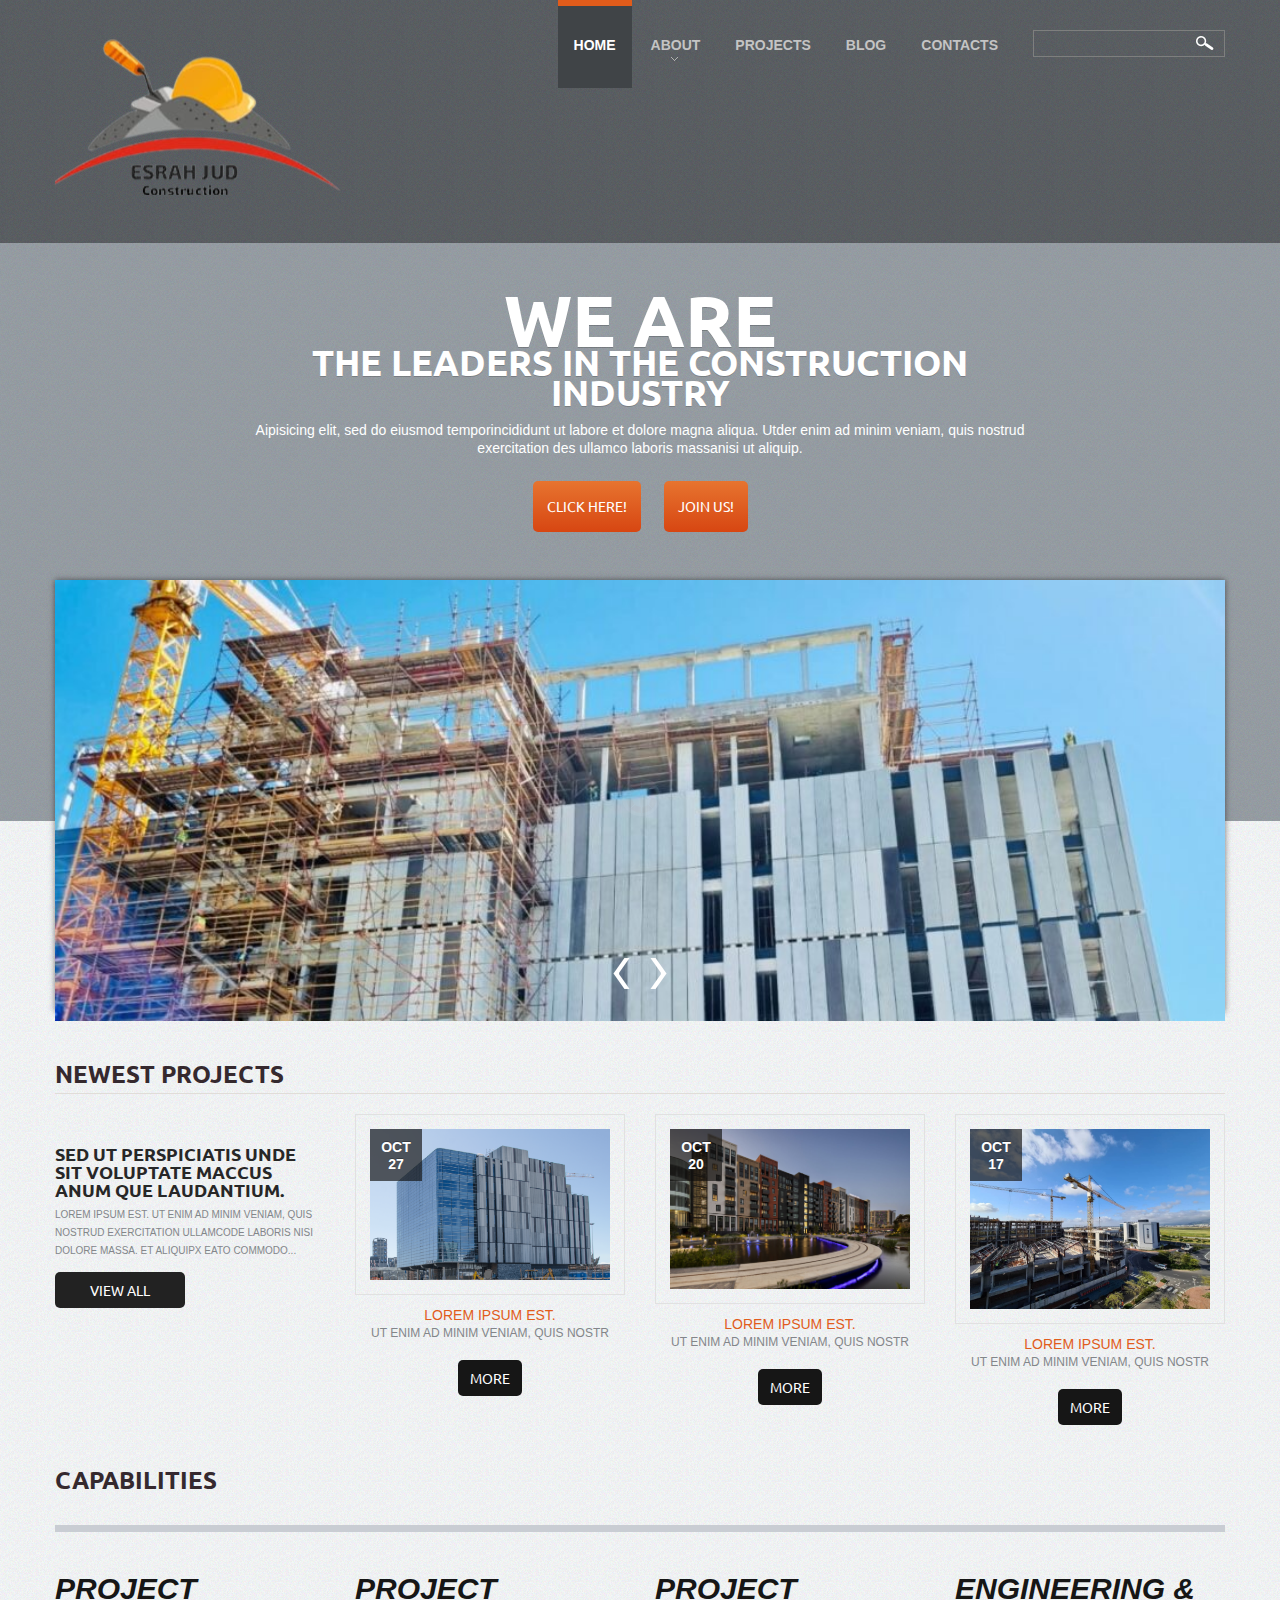
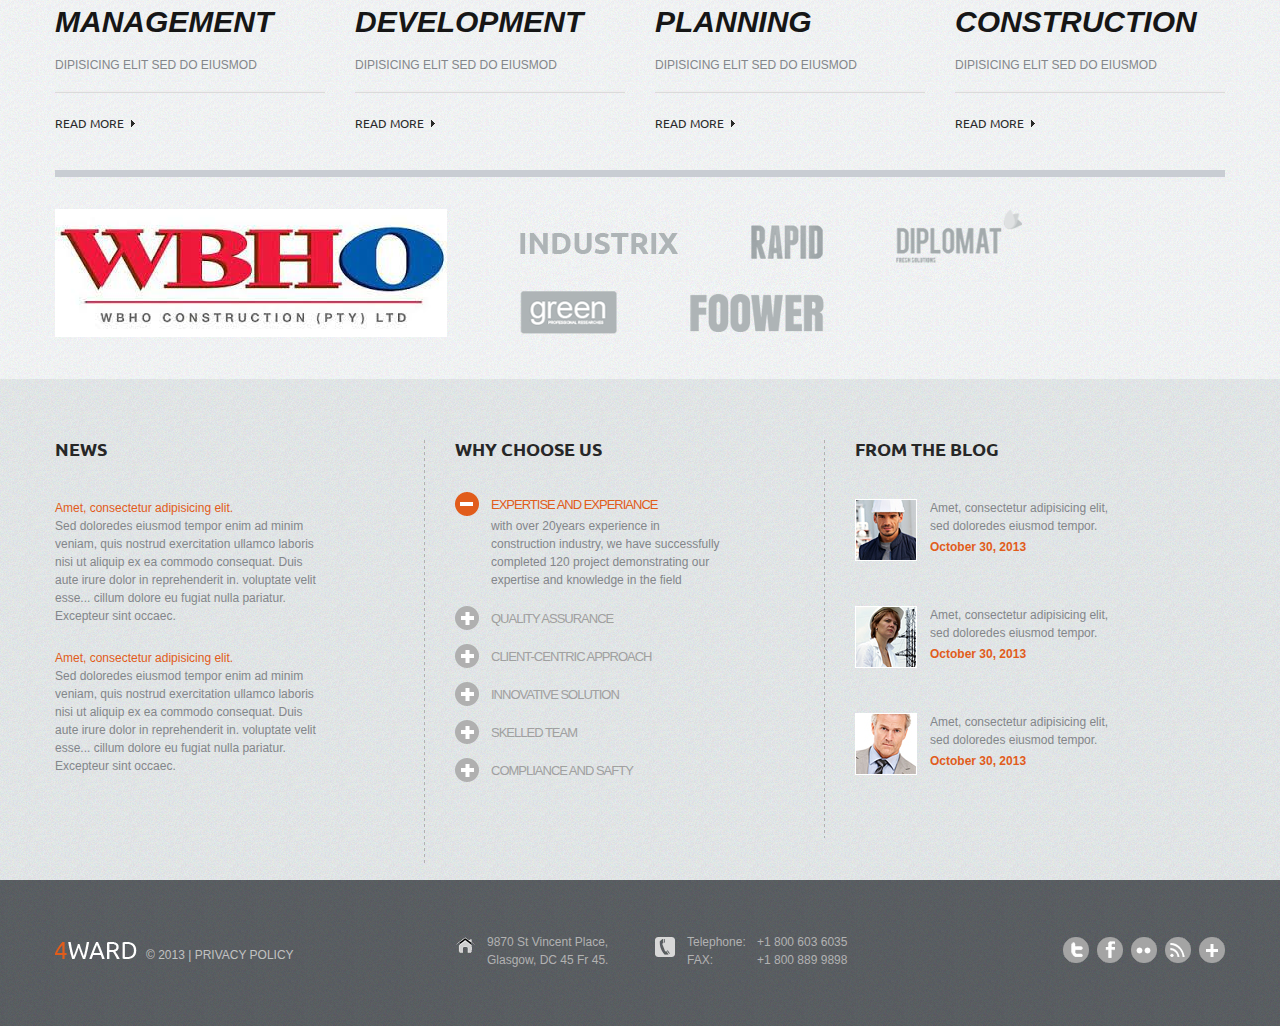
<file: site/index.html>
<!DOCTYPE html>
<html lang="en">
<head>
<title>Home</title>
<meta charset="utf-8">
<link rel="icon" href="img/favicon.ico" type="image/x-icon">
<link rel="shortcut icon" href="img/favicon.ico" type="image/x-icon" />
<meta name="description" content="Your description">
<meta name="keywords" content="Your keywords">
<meta name="author" content="Your name">
<meta name = "format-detection" content = "telephone=no" />
<meta name="viewport" content="width=device-width,initial-scale=1.0">
<!--CSS-->
<link rel="stylesheet" href="css/bootstrap.css">
<link rel="stylesheet" href="css/responsive.css">
<link rel="stylesheet" href="css/style.css">
<link rel="stylesheet" href="css/camera.css">
<!--JS-->
<script src="js/jquery.js"></script>
<script src="js/jquery-migrate-1.1.1.js"></script>
<script src="js/superfish.js"></script>
<script src="js/jquery.mobilemenu.js"></script>
<script src="js/jquery.easing.1.3.js"></script>
<script src="js/camera.js"></script>
<script src="js/jquery.ui.totop.js"></script>
<script>
    $(document).ready(function(){
        jQuery('.camera_wrap').camera();
        function goToByScroll(id){$('html,body').animate({scrollTop: $("#"+id).offset().top},'slow');}
    });
</script>
<!--[if (gt IE 9)|!(IE)]><!-->
      <script type="text/javascript" src="js/jquery.mobile.customized.min.js"></script>
<!--<![endif]--> 
<!--[if lt IE 8]>
		<div style='text-align:center'><a href="http://www.microsoft.com/windows/internet-explorer/default.aspx?ocid=ie6_countdown_bannercode"><img src="http://www.theie6countdown.com/img/upgrade.jpg"border="0"alt=""/></a></div>  
<![endif]-->
<!--[if lt IE 9]>
  <link rel="stylesheet" href="css/ie.css">
  <script src="http://html5shim.googlecode.com/svn/trunk/html5.js"></script>
    <![endif]-->
</head>
<body>
<div class="global">
<!--header-->
<header>
    <div class="container">
         <div class="navbar navbar_ clearfix">
            <div class="navbar-inner">      
                  <div class="clearfix">
                        <h1 class="brand"><a href="index.html"><img src="img/LOG.PNG.png" alt=""></a></h1>
                        <form id="search" class="search" action="search.php" method="GET" accept-charset="utf-8">
                            <input type="text" onfocus="if(this.value =='' ) this.value=''" onblur="if(this.value=='') this.value=''" value="" name="s">
                            <a href="#" onClick="document.getElementById('search').submit()"><img src="img/magnify.png" alt=""></a>
                        </form>
                        <div class="nav-collapse nav-collapse_ collapse">
                        	<ul class="nav sf-menu clearfix">
                        	  <li class="active"><a href="index.html">Home</a></li> 
                              <li class="sub-menu"><a href="index-1.html">about<span></span></a>
                                <ul class="submenu">
                                    <li><a href="#">history</a></li>
                                    <li><a href="#">news<span></span></a>
                                        <ul class="submenu-1">
                                            <li><a href="#">latest</a></li>
                                            <li><a href="#">archive</a></li>
                                        </ul>
                                    </li>
                                    <li><a href="#">testimonials</a></li>
                                </ul>
                              </li> 
                              <li><a href="index-2.html">projects</a></li> 
                              <li><a href="index-3.html">blog</a></li> 
                              <li><a href="index-4.html">contacts</a></li>                       
                            </ul>
                        </div>
                                                                                                                                         
                  </div>
             </div>  
         </div>
    </div>
</header>
<section class="gall">
    <div class="pattern"></div>
    <div class="container">
        <div class="row">
            <article class="span12 slider">
                <div class="camera_wrap">
                 <div data-src="img/SLID1.jpeg"><div class="camera-caption"><p class="title1">We are</p><p class="title2">the leaders in the construction<br>industry</p><p class="title3">Aipisicing elit, sed do eiusmod temporincididunt ut labore et dolore magna aliqua. Utder enim ad minim veniam, quis nostrud<br>exercitation des ullamco laboris massanisi ut aliquip.</p><a href="#" class="btn btn-info margRight">Click Here!</a><a href="#" class="btn btn-info">join us!</a></div></div>
                 <div data-src="img/SLID6.jpg"><div class="camera-caption"><p class="title1">Striving</p><p class="title2">to excellence in service<br>we provide</p><p class="title3">Aipisicing elit, sed do eiusmod temporincididunt ut labore et dolore magna aliqua. Utder enim ad minim veniam, quis nostrud<br>exercitation des ullamco laboris massanisi ut aliquip.</p><a href="#" class="btn btn-info margRight">Click Here!</a><a href="#" class="btn btn-info">join us!</a></div></div>
                 <div data-src="img/SLID7.jpg"><div class="camera-caption"><p class="title1">We are</p><p class="title2">ready to satisfy your project<br>requirements</p><p class="title3">Aipisicing elit, sed do eiusmod temporincididunt ut labore et dolore magna aliqua. Utder enim ad minim veniam, quis nostrud<br>exercitation des ullamco laboris massanisi ut aliquip.</p><a href="#" class="btn btn-info margRight">Click Here!</a><a href="#" class="btn btn-info">join us!</a></div></div>
                </div>
            </article>
        </div>
    </div>
</section>
    <!--content-->
    <div class="container">
        <div class="row">
            <section class="span12 ban-box">
                <div class="row">
                     <article class="span12">
                        <h2>newest projects</h2>
                        <div class="row">
                            <article class="span3">
                                <h3>Sed ut perspiciatis unde sit voluptate maccus anum que laudantium.</h3>
                                <p class="margBot font1">Lorem ipsum est. Ut enim ad minim veniam, quis nostrud exercitation ullamcode laboris nisi dolore massa. Et aliquipx eato commodo...</p>
                                <a href="#" class="btn btn2 btn-info ">view all</a>
                            </article>
                            <article class="span3 box-pad1">
                                <div class="thumb-pad1">
                                    <div class="thumbnail">
                                        <div class="badge"><p>Oct</p><p>27</p></div>
                                        <figure class="img-polaroid"><img alt="" src="img/SLID2.png"></figure>
                                        <div class="caption">
                                            <h4>Lorem ipsum est.</h4>
                                            <p>Ut enim ad minim veniam, quis nostr</p>
                                            <a href="#" class="btn btn-primary">more</a>
                                        </div>
                                    </div>
                                </div>
                            </article>
                            <article class="span3 box-pad1">
                                <div class="thumb-pad1">
                                    <div class="thumbnail">
                                        <div class="badge"><p>Oct</p><p>20</p></div>
                                        <figure class="img-polaroid"><img alt="" src="img/SLID3.jpg"></figure>
                                        <div class="caption">
                                            <h4>Lorem ipsum est.</h4>
                                            <p>Ut enim ad minim veniam, quis nostr</p>
                                            <a href="#" class="btn btn-primary">more</a>
                                        </div>
                                    </div>
                                </div>
                            </article>
                            <article class="span3 box-pad1">
                                <div class="thumb-pad1">
                                    <div class="thumbnail">
                                        <div class="badge"><p>Oct</p><p>17</p></div>
                                        <figure class="img-polaroid"><img alt="" src="img/SLID4.jpg"></figure>
                                        <div class="caption">
                                            <h4>Lorem ipsum est.</h4>
                                            <p>Ut enim ad minim veniam, quis nostr</p>
                                            <a href="#" class="btn btn-primary">more</a>
                                        </div>
                                    </div>
                                </div>
                            </article>
                        </div>
                     </article>
                 </div>
             </section>
             <section class="span12">
                <h2 class="borderNone">capabilities</h2>
                <div class="row">
                    <div class="span12 capabilities-box">
                        <div class="row">
                            <article class="span3">
                                <h5>Project Management</h5>
                                <p>dipisicing elit sed do eiusmod</p>
                                <hr>
                                <a href="#" class="btn btn-link"><span>read more</span><img alt="" src="img/more_arrow.png"></a>
                            </article>
                            <article class="span3">
                                <h5>Project Development</h5>
                                <p>dipisicing elit sed do eiusmod</p>
                                <hr>
                                <a href="#" class="btn btn-link"><span>read more</span><img alt="" src="img/more_arrow.png"></a>
                            </article>
                            <article class="span3">
                                <h5>Project Planning</h5>
                                <p>dipisicing elit sed do eiusmod</p>
                                <hr>
                                <a href="#" class="btn btn-link"><span>read more</span><img alt="" src="img/more_arrow.png"></a>
                            </article>
                            <article class="span3">
                                <h5>Engineering & Construction</h5>
                                <p>dipisicing elit sed do eiusmod</p>
                                <hr>
                                <a href="#" class="btn btn-link"><span>read more</span><img alt="" src="img/more_arrow.png"></a>
                            </article>
                        </div>
                    </div>
                </div>
             </section>
             <section class="span12 clientLogo">
                <ul class="follow-client">
                    <li><a href="#"><img alt="" src="img/wbho image.jpg"></a></li>
                    <li><a href="#"><img alt="" src="img/page1_pic5.png"></a></li>
                    <li><a href="#"><img alt="" src="img/page1_pic6.png"></a></li>
                    <li><a href="#"><img alt="" src="img/page1_pic7.png"></a></li>
                    <li><a href="#"><img alt="" src="img/page1_pic8.png"></a></li>
                    <li><a href="#"><img alt="" src="img/page1_pic9.png"></a></li>
                </ul>
             </section>
         </div>
     </div>
     <section class="info-box">
            <div class="container">
                <div class="row">
                    <article class="span4 dotted padBot1">
                        <div class="row">
                            <div class="span3 news-block">
                                <h3>News </h3>
                                <p><a href="#">Amet, consectetur adipisicing elit.</a><br>Sed doloredes eiusmod tempor enim ad minim veniam, quis nostrud exercitation ullamco laboris nisi ut aliquip ex ea commodo consequat. Duis aute irure dolor in reprehenderit in. voluptate velit esse... cillum dolore eu fugiat nulla pariatur. Excepteur sint occaec.</p>
                                <p><a href="#">Amet, consectetur adipisicing elit.</a><br>Sed doloredes eiusmod tempor enim ad minim veniam, quis nostrud exercitation ullamco laboris nisi ut aliquip ex ea commodo consequat. Duis aute irure dolor in reprehenderit in. voluptate velit esse... cillum dolore eu fugiat nulla pariatur. Excepteur sint occaec.</p>
                            </div>
                        </div>
                    </article>
                    <article class="span4 dotted">
                        <div class="row">
                            <div class="span3">
                                <h3>why choose us</h3>
                                <ul class="_accodList">
                                    <li>
                                        <span class="_plus"></span>
                                        <h6>EXPERTISE AND  EXPERIANCE</h6>
                                        <p>with over 20years experience in construction industry, we have successfully completed 120 project demonstrating our expertise and knowledge in the field</p>
                                    </li>
                                    <li>
                                        <span class="_plus"></span>
                                        <h6>quality assurance</h6>
                                        <p>we prioritize top-notch in every aspect of our work, ensuring that each project is executed with precision , duravility and adherence to highest industry standard.</p>
                                    </li>
                                    <li>
                                        <span class="_plus"></span>
                                        <h6>client-centric approach</h6>
                                        <p>our focus on client satisfaction means we tailor our service to meet your spacific needs ensuring open comunication, transparency, and a personalized experience throughout the contruction process.</p>
                                    </li>
                                    <li>
                                        <span class="_plus"></span>
                                        <h6>innovative solution</h6>
                                        <p>we leverage the the tatest technologies and innovative techniques to deliver efficient an sustainable construction solutions helping you achieve your project goal in a cost-effective and timely manner.</p>
                                    </li>
                                    <li>
                                        <span class="_plus"></span>
                                        <h6>skelled team</h6>
                                        <p></p>
                                    </li>
                                    <li>
                                        <span class="_plus"></span>
                                        <h6>compliance and safty</h6>
                                        <p>Aipisicing elit, sed do eiusmod temporincididunt ut labore et dolore magna aliqua. Utder enim ad minim veniam, quis</p>
                                    </li>
                                </ul>
                            </div>
                        </div>
                    </article>
                    <article class="span3">
                        <h3>from the blog</h3>
                        <ul class="list1">
                            <li>
                                <figure class="img-polaroid"><img alt="" src="img/page1_pic10.jpg"></figure>
                                <div class="extra-wrap">
                                    <p>Amet, consectetur adipisicing elit, sed doloredes eiusmod tempor.</p>
                                    <a href="#"><time datetime="2013-01-01">October 30, 2013</time></a>
                                </div>
                            </li>
                            <li>
                                <figure class="img-polaroid"><img alt="" src="img/page1_pic11.jpg"></figure>
                                <div class="extra-wrap">
                                    <p>Amet, consectetur adipisicing elit, sed doloredes eiusmod tempor.</p>
                                    <a href="#"><time datetime="2013-01-01">October 30, 2013</time></a>
                                </div>
                            </li>
                            <li>
                                <figure class="img-polaroid"><img alt="" src="img/page1_pic12.jpg"></figure>
                                <div class="extra-wrap">
                                    <p>Amet, consectetur adipisicing elit, sed doloredes eiusmod tempor.</p>
                                    <a href="#"><time datetime="2013-01-01">October 30, 2013</time></a>
                                </div>
                            </li>
                        </ul>
                    </article>
                </div>
            </div>
     </section>
</div>
<!--footer-->
<footer>
    <div class="container">
        <div class="row">
            <section class="pull-right clearfix">
                <article class="span2 foo-info">
                    <p>9870 St Vincent Place, Glasgow, DC 45 Fr 45.</p>
                </article>
                <article class="span3 foo-info">
                    <p><span>Telephone:</span>+1 800 603 6035<br><span>FAX:</span>+1 800 889 9898</p>
                </article>
                <article class="span3">
                    <ul>
                        <li><a href="#"><img alt="" src="img/follow_icon1.png"></a></li>
                        <li><a href="#"><img alt="" src="img/follow_icon2.png"></a></li>
                        <li><a href="#"><img alt="" src="img/follow_icon3.png"></a></li>
                        <li><a href="#"><img alt="" src="img/follow_icon4.png"></a></li>
                        <li><a href="#"><img alt="" src="img/follow_icon5.png"></a></li>
                    </ul>
                </article>
            </section>
            <article class="span4 pull-left">
                    <p><img alt="" src="img/footer_logo.png">&copy; 2013 | <a href="index-5.html">Privacy Policy</a></p>
                </article>
        </div>
        <!-- {%FOOTER_LINK} -->
    </div>   
</footer>
<script src="js/bootstrap.js"></script>
<script>
    $('#search a').hover(function(){
        $(this).stop().animate({'opacity':0.5},350, "easeOutSine");
        }, function(){
            $(this).stop().animate({'opacity':1},350, "easeOutSine"); 				 
    })
    $(window).load(function(){
        var curAccord = 0;
        var oldAccord = 0;

        $('._accodList').find('p').slideUp(1);
        $('._accodList').find('._plus').addClass('btnBg1');
        $('._accodList').find('h6').addClass('color1');

        setTimeout(function(){
            $('._accodList > li').eq(0).find('._plus').removeClass('btnBg1');
            $('._accodList > li').eq(0).find('._plus').addClass('btnBg2');
            $('._accodList > li').eq(0).find('p').slideDown();
            $('._accodList > li').eq(0).find('h6').addClass('color2');
        },200)

        $('._accodList').find('._plus, h6').click(
            function(){
                if(curAccord !== $(this).parent().index()){
                    oldAccord = curAccord;
                    curAccord = $(this).parent().index(); 
                    
                    $('._accodList > li').eq(curAccord).find('._plus').removeClass('btnBg1');
                    $('._accodList > li').eq(curAccord).find('._plus').addClass('btnBg2');
                    $('._accodList > li').eq(curAccord).find('h6').removeClass('color1');
                    $('._accodList > li').eq(curAccord).find('h6').addClass('color2');
                    $('._accodList > li').eq(curAccord).find('p').slideDown();
                    
                    $('._accodList > li').eq(oldAccord).find('._plus').removeClass('btnBg2');
                    $('._accodList > li').eq(oldAccord).find('._plus').addClass('btnBg1');
                    $('._accodList > li').eq(oldAccord).find('h6').removeClass('color2');
                    $('._accodList > li').eq(oldAccord).find('h6').addClass('color1');
                    $('._accodList > li').eq(oldAccord).find('p').slideUp();
                }

            }
        )
    }) 
</script>
<script>
    $('#search a').hover(function(){
        $(this).stop().animate({opacity:0.5},350, "easeOutSine");		 
            }, function(){
        $(this).stop().animate({opacity:1},350, "easeOutSine");						 
    })
</script>
<script>
     if($.browser.msie && $.browser.version == 8){ 
            $('._accodList li').css({'margin-bottom':'0'});
        }
</script>
</body>
</html>
</file>
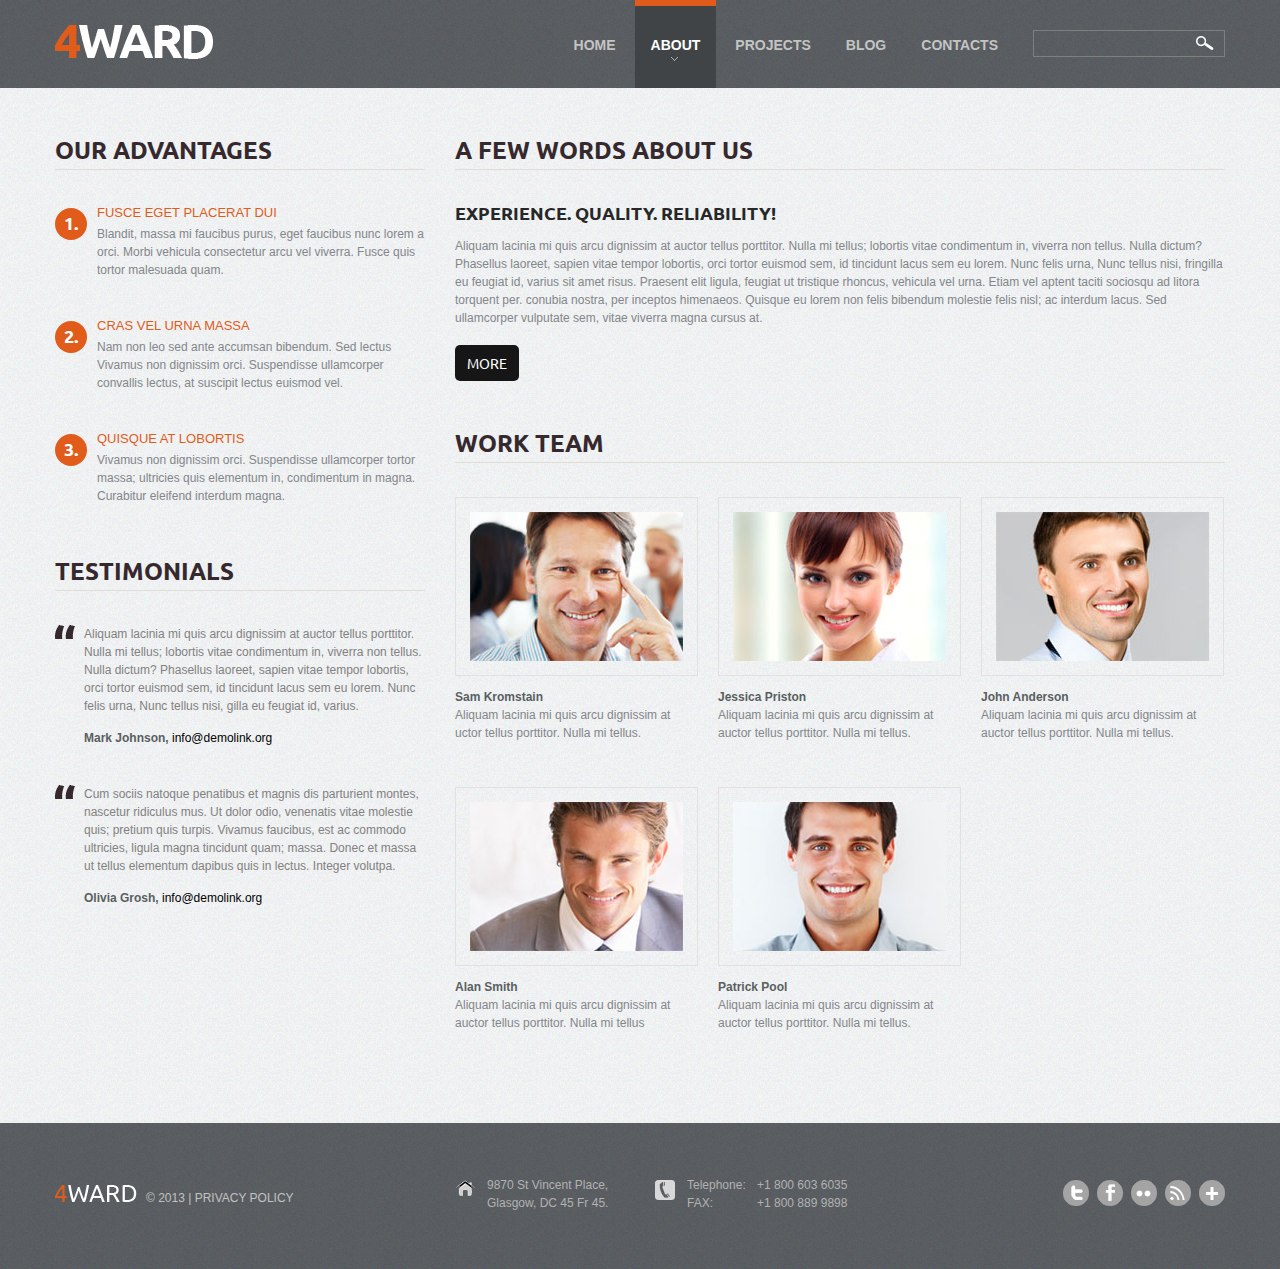
<file: site/index-1.html>
<!DOCTYPE html>
<html lang="en">
<head>
<title>About</title>
<meta charset="utf-8">
<link rel="icon" href="img/favicon.ico" type="image/x-icon">
<link rel="shortcut icon" href="img/favicon.ico" type="image/x-icon" />
<meta name="description" content="Your description">
<meta name="keywords" content="Your keywords">
<meta name="author" content="Your name">
<meta name = "format-detection" content = "telephone=no" />
<meta name="viewport" content="width=device-width,initial-scale=1.0">
<!--CSS-->
<link rel="stylesheet" href="css/bootstrap.css">
<link rel="stylesheet" href="css/responsive.css">
<link rel="stylesheet" href="css/style.css">
 <!--JS-->   
<script src="js/jquery.js"></script>
<script src="js/jquery-migrate-1.1.1.js"></script>
<script src="js/superfish.js"></script>
<script src="js/jquery.mobilemenu.js"></script>
<script src="js/jquery.easing.1.3.js"></script>
<script src="js/jquery.equalheights.js"></script>
<!--[if lt IE 8]>
		<div style='text-align:center'><a href="http://www.microsoft.com/windows/internet-explorer/default.aspx?ocid=ie6_countdown_bannercode"><img src="http://www.theie6countdown.com/img/upgrade.jpg"border="0"alt=""/></a></div>  
<![endif]-->
<!--[if lt IE 9]>
  <link rel="stylesheet" href="css/ie.css">
  <script src="http://html5shim.googlecode.com/svn/trunk/html5.js"></script>
<![endif]-->
</head>
<body>
<div class="global">
<!--header-->
<header>
    <div class="container">
         <div class="navbar navbar_ clearfix">
            <div class="navbar-inner">      
                  <div class="clearfix">
                        <h1 class="brand"><a href="index.html"><img src="img/logo.png" alt=""></a></h1>
                        <form id="search" class="search" action="search.php" method="GET" accept-charset="utf-8">
                            <input type="text" onfocus="if(this.value =='' ) this.value=''" onblur="if(this.value=='') this.value=''" value="" name="s">
                            <a href="#" onClick="document.getElementById('search').submit()"><img src="img/magnify.png" alt=""></a>
                        </form>
                        <div class="nav-collapse nav-collapse_ collapse">
                        	<ul class="nav sf-menu clearfix">
                        	  <li><a href="index.html">Home</a></li> 
                              <li class="sub-menu active"><a href="index-1.html">about<span></span></a>
                                <ul class="submenu">
                                    <li><a href="#">history</a></li>
                                    <li><a href="#">news<span></span></a>
                                        <ul class="submenu-1">
                                            <li><a href="#">latest</a></li>
                                            <li><a href="#">archive</a></li>
                                        </ul>
                                    </li>
                                    <li><a href="#">testimonials</a></li>
                                </ul>
                              </li> 
                              <li><a href="index-2.html">projects</a></li> 
                              <li><a href="index-3.html">blog</a></li> 
                              <li><a href="index-4.html">contacts</a></li>                       
                            </ul>
                        </div>
                                                                                                                                         
                  </div>
             </div>  
         </div>
    </div>
</header>
    <!--content-->
    <div class="container padBot">
        <div class="row">
            <article class="span4">
                <h2>Our advantages</h2>
                <ul class="list3">
                    <li class="clearfix">
                        <div class="badge">1.</div>
                        <div class="extra-wrap">
                            <a href="#">FUSCE EGET PLACERAT DUI</a>
                            <p>Blandit, massa mi faucibus purus, eget faucibus nunc lorem a orci. Morbi vehicula consectetur arcu vel viverra. Fusce quis tortor malesuada quam.</p>
                        </div>
                    </li>
                    <li class="clearfix">
                        <div class="badge">2.</div>
                        <div class="extra-wrap">
                            <a href="#">Cras vel urna massa</a>
                            <p>Nam non leo sed ante accumsan bibendum. Sed lectus Vivamus non dignissim orci. Suspendisse ullamcorper convallis lectus, at suscipit lectus euismod vel.</p>
                        </div>
                    </li>
                    <li class="clearfix">
                        <div class="badge">3.</div>
                        <div class="extra-wrap">
                            <a href="#">Quisque at lobortis</a>
                            <p>Vivamus non dignissim orci. Suspendisse ullamcorper tortor massa; ultricies quis elementum in, condimentum in magna. Curabitur eleifend interdum magna.</p>
                        </div>
                    </li>
                </ul>
                <h2 class="margTop margBot5">Testimonials</h2>
                <blockquote> 
                    <img src="img/quote.png" alt="">
                    <div class="extra-wrap">
                        <p>Aliquam lacinia mi quis arcu dignissim at auctor tellus porttitor. Nulla mi tellus; lobortis vitae condimentum in, viverra non tellus. Nulla dictum? Phasellus laoreet, sapien vitae tempor lobortis, orci tortor euismod sem, id tincidunt lacus sem eu lorem. Nunc felis urna, Nunc tellus nisi, gilla eu feugiat id, varius.</p>
                        <p><strong>Mark Johnson, </strong><a href="#">info@demolink.org</a></p>
                    </div>
                </blockquote>
                <blockquote> 
                    <img src="img/quote.png" alt="">
                    <div class="extra-wrap">
                        <p>Cum sociis natoque penatibus et magnis dis parturient montes, nascetur ridiculus mus. Ut dolor odio, venenatis vitae molestie quis; pretium quis turpis. Vivamus faucibus, est ac commodo ultricies, ligula magna tincidunt quam; massa. Donec et massa ut tellus elementum dapibus quis in lectus. Integer volutpa.</p>
                        <p><strong>Olivia Grosh, </strong><a href="#">info@demolink.org</a></p>
                    </div>
                </blockquote>
            </article>
            <section class="span8">
                <div class="row">
                    <article class="span8">
                        <h2 class="margBot5">a few words about us</h2>
                        <h3 class="margBot2">Experience. Quality. Reliability!</h3>
                        <p class="margBot3">Aliquam lacinia mi quis arcu dignissim at auctor tellus porttitor. Nulla mi tellus; lobortis vitae condimentum in, viverra non tellus. Nulla dictum? Phasellus laoreet, sapien vitae tempor lobortis, orci tortor euismod sem, id tincidunt lacus sem eu lorem. Nunc felis urna, Nunc tellus nisi, fringilla eu feugiat id, varius sit amet risus. Praesent elit ligula, feugiat ut tristique rhoncus, vehicula vel urna. Etiam vel aptent taciti sociosqu ad litora torquent per. conubia nostra, per inceptos himenaeos. Quisque eu lorem non felis bibendum molestie felis nisl; ac interdum lacus. Sed ullamcorper vulputate sem, vitae viverra magna cursus at.</p>
                        <a href="#" class="btn btn-primary">more</a>
                    </article>
                </div>
                <h2 class="margBot6">Work team</h2>
                <div class="margLeft">
                    <article class="box-thumb1">
                        <div class="thumb-pad2 maxheight">
                            <div class="thumbnail">
                                <figure class="img-polaroid"><img src="img/page2_pic1.jpg" alt=""></figure>
                                <div class="caption">
                                    <a href="#">Sam Kromstain</a>
                                    <p>Aliquam lacinia mi quis arcu dignissim at uctor tellus porttitor. Nulla mi tellus.</p>
                                </div>
                            </div>
                        </div>
                    </article>
                    <article class="box-thumb1">
                        <div class="thumb-pad2 maxheight">
                            <div class="thumbnail">
                                <figure class="img-polaroid"><img src="img/page2_pic2.jpg" alt=""></figure>
                                <div class="caption">
                                    <a href="#">Jessica Priston</a>
                                    <p>Aliquam lacinia mi quis arcu dignissim at auctor tellus porttitor. Nulla mi tellus.</p>
                                </div>
                            </div>
                        </div>
                    </article>
                    <article class="box-thumb1">
                        <div class="thumb-pad2 maxheight">
                            <div class="thumbnail">
                                <figure class="img-polaroid"><img src="img/page2_pic3.jpg" alt=""></figure>
                                <div class="caption">
                                    <a href="#">John Anderson</a>
                                    <p>Aliquam lacinia mi quis arcu dignissim at auctor tellus porttitor. Nulla mi tellus.</p>
                                </div>
                            </div>
                        </div>
                    </article>
                    <article class="box-thumb1">
                        <div class="thumb-pad2 maxheight">
                            <div class="thumbnail">
                                <figure class="img-polaroid"><img src="img/page2_pic4.jpg" alt=""></figure>
                                <div class="caption">
                                    <a href="#">Alan Smith</a>
                                    <p>Aliquam lacinia mi quis arcu dignissim at auctor tellus porttitor. Nulla mi tellus</p>
                                </div>
                            </div>
                        </div>
                    </article>
                    <article class="box-thumb1">
                        <div class="thumb-pad2 maxheight">
                            <div class="thumbnail">
                                <figure class="img-polaroid"><img src="img/page2_pic5.jpg" alt=""></figure>
                                <div class="caption">
                                    <a href="#">Patrick Pool</a>
                                    <p>Aliquam lacinia mi quis arcu dignissim at auctor tellus porttitor. Nulla mi tellus.</p>
                                </div>
                            </div>
                        </div>
                    </article>
                </div>
            </section>
         </div>
    </div>
</div>
<!--footer-->
<footer>
    <div class="container">
        <div class="row">
            <section class="pull-right clearfix">
                <article class="span2 foo-info">
                    <p>9870 St Vincent Place, Glasgow, DC 45 Fr 45.</p>
                </article>
                <article class="span3 foo-info">
                    <p><span>Telephone:</span>+1 800 603 6035<br><span>FAX:</span>+1 800 889 9898</p>
                </article>
                <article class="span3">
                    <ul>
                        <li><a href="#"><img alt="" src="img/follow_icon1.png"></a></li>
                        <li><a href="#"><img alt="" src="img/follow_icon2.png"></a></li>
                        <li><a href="#"><img alt="" src="img/follow_icon3.png"></a></li>
                        <li><a href="#"><img alt="" src="img/follow_icon4.png"></a></li>
                        <li><a href="#"><img alt="" src="img/follow_icon5.png"></a></li>
                    </ul>
                </article>
            </section>
            <article class="span4 pull-left">
                    <p><img alt="" src="img/footer_logo.png">&copy; 2013 | <a href="index-5.html">Privacy Policy</a></p>
                </article>
        </div>
    </div>   
</footer>
<script src="js/bootstrap.js"></script>
<script>
    $('#search a').hover(function(){
        $(this).stop().animate({opacity:0.5},350, "easeOutSine");		 
            }, function(){
        $(this).stop().animate({opacity:1},350, "easeOutSine");						 
    })
</script>
</body>
</html>
</file>
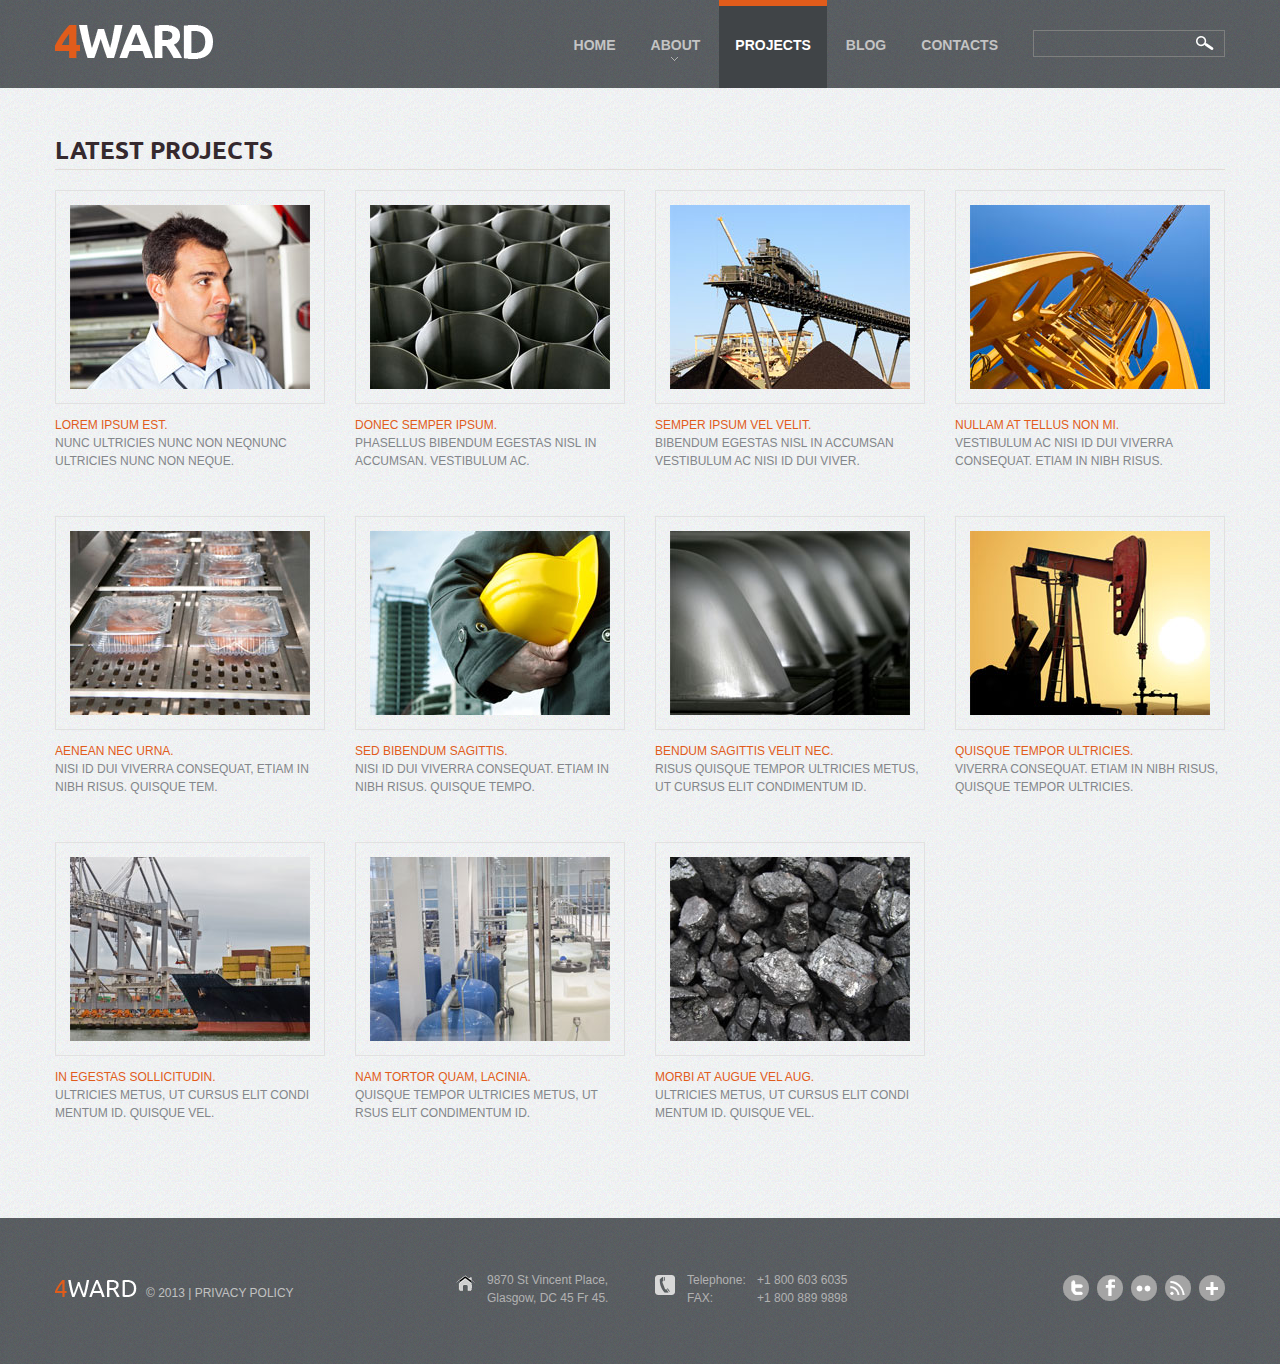
<file: site/index-2.html>
<!DOCTYPE html>
<html lang="en">
<head>
<title>Projects</title>
<meta charset="utf-8">
<link rel="icon" href="img/favicon.ico" type="image/x-icon">
<link rel="shortcut icon" href="img/favicon.ico" type="image/x-icon" />
<meta name="description" content="Your description">
<meta name="keywords" content="Your keywords">
<meta name="author" content="Your name">
<meta name = "format-detection" content = "telephone=no" />
<meta name="viewport" content="width=device-width,initial-scale=1.0">
<!--CSS-->
<link rel="stylesheet" href="css/bootstrap.css">
<link rel="stylesheet" href="css/responsive.css">
<link rel="stylesheet" href="css/style.css">
<link rel="stylesheet" href="css/touchTouch.css">
<!--JS-->
<script src="js/jquery.js"></script>
<script src="js/jquery-migrate-1.1.1.js"></script>
<script src="js/superfish.js"></script>
<script src="js/jquery.mobilemenu.js"></script>
<script src="js/jquery.easing.1.3.js"></script>
<script src="js/jquery.ui.totop.js"></script>
<script src="js/touchTouch.jquery.js"></script>
<script src="js/jquery.equalheights.js"></script>
<script>
    function goToByScroll(id){$('html,body').animate({scrollTop: $("#"+id).offset().top},'slow');}
</script>
<script>
   $(window).load(function() {
     // Initialize the gallery
    $('.thumb-pad4 figure a').touchTouch();
  });
</script>
<!--[if lt IE 8]>
		<div style='text-align:center'><a href="http://www.microsoft.com/windows/internet-explorer/default.aspx?ocid=ie6_countdown_bannercode"><img src="http://www.theie6countdown.com/img/upgrade.jpg"border="0"alt=""/></a></div>  
<![endif]-->
<!--[if lt IE 9]>
  <link rel="stylesheet" href="css/ie.css">
  <script src="http://html5shim.googlecode.com/svn/trunk/html5.js"></script>
<![endif]-->
</head>
<body>
<div class="global">
<!--header-->
<header>
    <div class="container">
         <div class="navbar navbar_ clearfix">
            <div class="navbar-inner">      
                  <div class="clearfix">
                        <h1 class="brand"><a href="index.html"><img src="img/logo.png" alt=""></a></h1>
                        <form id="search" class="search" action="search.php" method="GET" accept-charset="utf-8">
                            <input type="text" onfocus="if(this.value =='' ) this.value=''" onblur="if(this.value=='') this.value=''" value="" name="s">
                            <a href="#" onClick="document.getElementById('search').submit()"><img src="img/magnify.png" alt=""></a>
                        </form>
                        <div class="nav-collapse nav-collapse_ collapse">
                        	<ul class="nav sf-menu clearfix">
                        	  <li><a href="index.html">Home</a></li> 
                              <li class="sub-menu"><a href="index-1.html">about<span></span></a>
                                <ul class="submenu">
                                    <li><a href="#">history</a></li>
                                    <li><a href="#">news<span></span></a>
                                        <ul class="submenu-1">
                                            <li><a href="#">latest</a></li>
                                            <li><a href="#">archive</a></li>
                                        </ul>
                                    </li>
                                    <li><a href="#">testimonials</a></li>
                                </ul>
                              </li> 
                              <li class="active"><a href="index-2.html">projects</a></li> 
                              <li><a href="index-3.html">blog</a></li> 
                              <li><a href="index-4.html">contacts</a></li>                       
                            </ul>
                        </div>
                                                                                                                                         
                  </div>
             </div>  
         </div>
    </div>
</header>
    <!--content-->
    <div class="container padBot">
        <div class="row">
            <section class="span12">
                <h2 class="margBot4">Latest projects</h2>
                    <div class="row">
                         <article class="span3 box-pad4">
                            <div class="thumb-pad4 maxheight">
                                <div class="thumbnail">
                                    <figure><a href="img/img1.jpg"><img src="img/page3_pic1.jpg" alt=""></a></figure>
                                    <div class="caption">
                                        <a href="#">Lorem ipsum est.</a>
                                        <p>Nunc ultricies nunc non neqNunc ultricies nunc non neque.</p>
                                    </div>
                                </div>
                            </div>
                         </article>
                         <article class="span3 box-pad4">
                            <div class="thumb-pad4 maxheight">
                                <div class="thumbnail">
                                    <figure><a href="img/img2.jpg"><img src="img/page3_pic2.jpg" alt=""></a></figure>
                                    <div class="caption">
                                        <a href="#">Donec semper ipsum.</a>
                                        <p>Phasellus bibendum egestas nisl in accumsan. Vestibulum ac.</p>
                                    </div>
                                </div>
                            </div>
                         </article>
                         <article class="span3 box-pad4">
                            <div class="thumb-pad4 maxheight">
                                <div class="thumbnail">
                                    <figure><a href="img/img3.jpg"><img src="img/page3_pic3.jpg" alt=""></a></figure>
                                    <div class="caption">
                                        <a href="#">semper ipsum vel velit.</a>
                                        <p>bibendum egestas nisl in accumsan Vestibulum ac nisi id dui viver.</p>
                                    </div>
                                </div>
                            </div>
                         </article>
                         <article class="span3 box-pad4">
                            <div class="thumb-pad4 maxheight">
                                <div class="thumbnail">
                                    <figure><a href="img/img4.jpg"><img src="img/page3_pic4.jpg" alt=""></a></figure>
                                    <div class="caption">
                                        <a href="#">Nullam at tellus non mi.</a>
                                        <p>Vestibulum ac nisi id dui viverra consequat. Etiam in nibh risus.</p>
                                    </div>
                                </div>
                            </div>
                         </article>
                         <article class="span3 box-pad4">
                            <div class="thumb-pad4 maxheight">
                                <div class="thumbnail">
                                    <figure><a href="img/img5.jpg"><img src="img/page3_pic5.jpg" alt=""></a></figure>
                                    <div class="caption">
                                        <a href="#">Aenean nec urna.</a>
                                        <p>nisi id dui viverra consequat, Etiam in nibh risus. Quisque tem.</p>
                                    </div>
                                </div>
                            </div>
                         </article>
                         <article class="span3 box-pad4">
                            <div class="thumb-pad4 maxheight">
                                <div class="thumbnail">
                                    <figure><a href="img/img6.jpg"><img src="img/page3_pic6.jpg" alt=""></a></figure>
                                    <div class="caption">
                                        <a href="#">Sed bibendum sagittis.</a>
                                        <p>nisi id dui viverra consequat. Etiam in nibh risus. Quisque tempo.</p>
                                    </div>
                                </div>
                            </div>
                         </article>
                         <article class="span3 box-pad4">
                            <div class="thumb-pad4 maxheight">
                                <div class="thumbnail">
                                    <figure><a href="img/img7.jpg"><img src="img/page3_pic7.jpg" alt=""></a></figure>
                                    <div class="caption">
                                        <a href="#">bendum sagittis velit nec.</a>
                                        <p>risus Quisque tempor ultricies metus, ut cursus elit condimentum id.</p>
                                    </div>
                                </div>
                            </div>
                         </article>
                         <article class="span3 box-pad4">
                            <div class="thumb-pad4 maxheight">
                                <div class="thumbnail">
                                    <figure><a href="img/img8.jpg"><img src="img/page3_pic8.jpg" alt=""></a></figure>
                                    <div class="caption">
                                        <a href="#">Quisque tempor ultricies.</a>
                                        <p>viverra consequat. Etiam in nibh risus, Quisque tempor ultricies.</p>
                                    </div>
                                </div>
                            </div>
                         </article>
                         <article class="span3 box-pad4">
                            <div class="thumb-pad4 maxheight">
                                <div class="thumbnail">
                                    <figure><a href="img/img9.jpg"><img src="img/page3_pic9.jpg" alt=""></a></figure>
                                    <div class="caption">
                                        <a href="#">In egestas sollicitudin.</a>
                                        <p>ultricies metus, ut cursus elit condi mentum id. Quisque vel.</p>
                                    </div>
                                </div>
                            </div>
                         </article>
                         <article class="span3 box-pad4">
                            <div class="thumb-pad4 maxheight">
                                <div class="thumbnail">
                                    <figure><a href="img/img10.jpg"><img src="img/page3_pic10.jpg" alt=""></a></figure>
                                    <div class="caption">
                                        <a href="#">Nam tortor quam, lacinia.</a>
                                        <p>Quisque tempor ultricies metus, ut rsus elit condimentum id.</p>
                                    </div>
                                </div>
                            </div>
                         </article>
                         <article class="span3 box-pad4">
                            <div class="thumb-pad4 maxheight">
                                <div class="thumbnail">
                                    <figure><a href="img/img11.jpg"><img src="img/page3_pic11.jpg" alt=""></a></figure>
                                    <div class="caption">
                                        <a href="#">Morbi at augue vel aug.</a>
                                        <p>ultricies metus, ut cursus elit condi mentum id. Quisque vel.</p>
                                    </div>
                                </div>
                            </div>
                         </article>
                     </div>
             </section>
         </div>
    </div>
</div>
<!--footer-->
<footer>
    <div class="container">
        <div class="row">
            <section class="pull-right clearfix">
                <article class="span2 foo-info">
                    <p>9870 St Vincent Place, Glasgow, DC 45 Fr 45.</p>
                </article>
                <article class="span3 foo-info">
                    <p><span>Telephone:</span>+1 800 603 6035<br><span>FAX:</span>+1 800 889 9898</p>
                </article>
                <article class="span3">
                    <ul>
                        <li><a href="#"><img alt="" src="img/follow_icon1.png"></a></li>
                        <li><a href="#"><img alt="" src="img/follow_icon2.png"></a></li>
                        <li><a href="#"><img alt="" src="img/follow_icon3.png"></a></li>
                        <li><a href="#"><img alt="" src="img/follow_icon4.png"></a></li>
                        <li><a href="#"><img alt="" src="img/follow_icon5.png"></a></li>
                    </ul>
                </article>
            </section>
            <article class="span4 pull-left">
                    <p><img alt="" src="img/footer_logo.png">&copy; 2013 | <a href="index-5.html">Privacy Policy</a></p>
                </article>
        </div>
    </div>   
</footer>
<script src="js/bootstrap.js"></script>
<script>
    $('.thumbnail figure a').hover(function(){
        $(this).stop().animate({opacity:0.5},350, "easeOutSine");		 
            }, function(){
        $(this).stop().animate({opacity:1},350, "easeOutSine");						 
    })
</script>
<script>
    $('#search a').hover(function(){
        $(this).stop().animate({opacity:0.5},350, "easeOutSine");		 
            }, function(){
        $(this).stop().animate({opacity:1},350, "easeOutSine");						 
    })
</script>
</body>
</file>
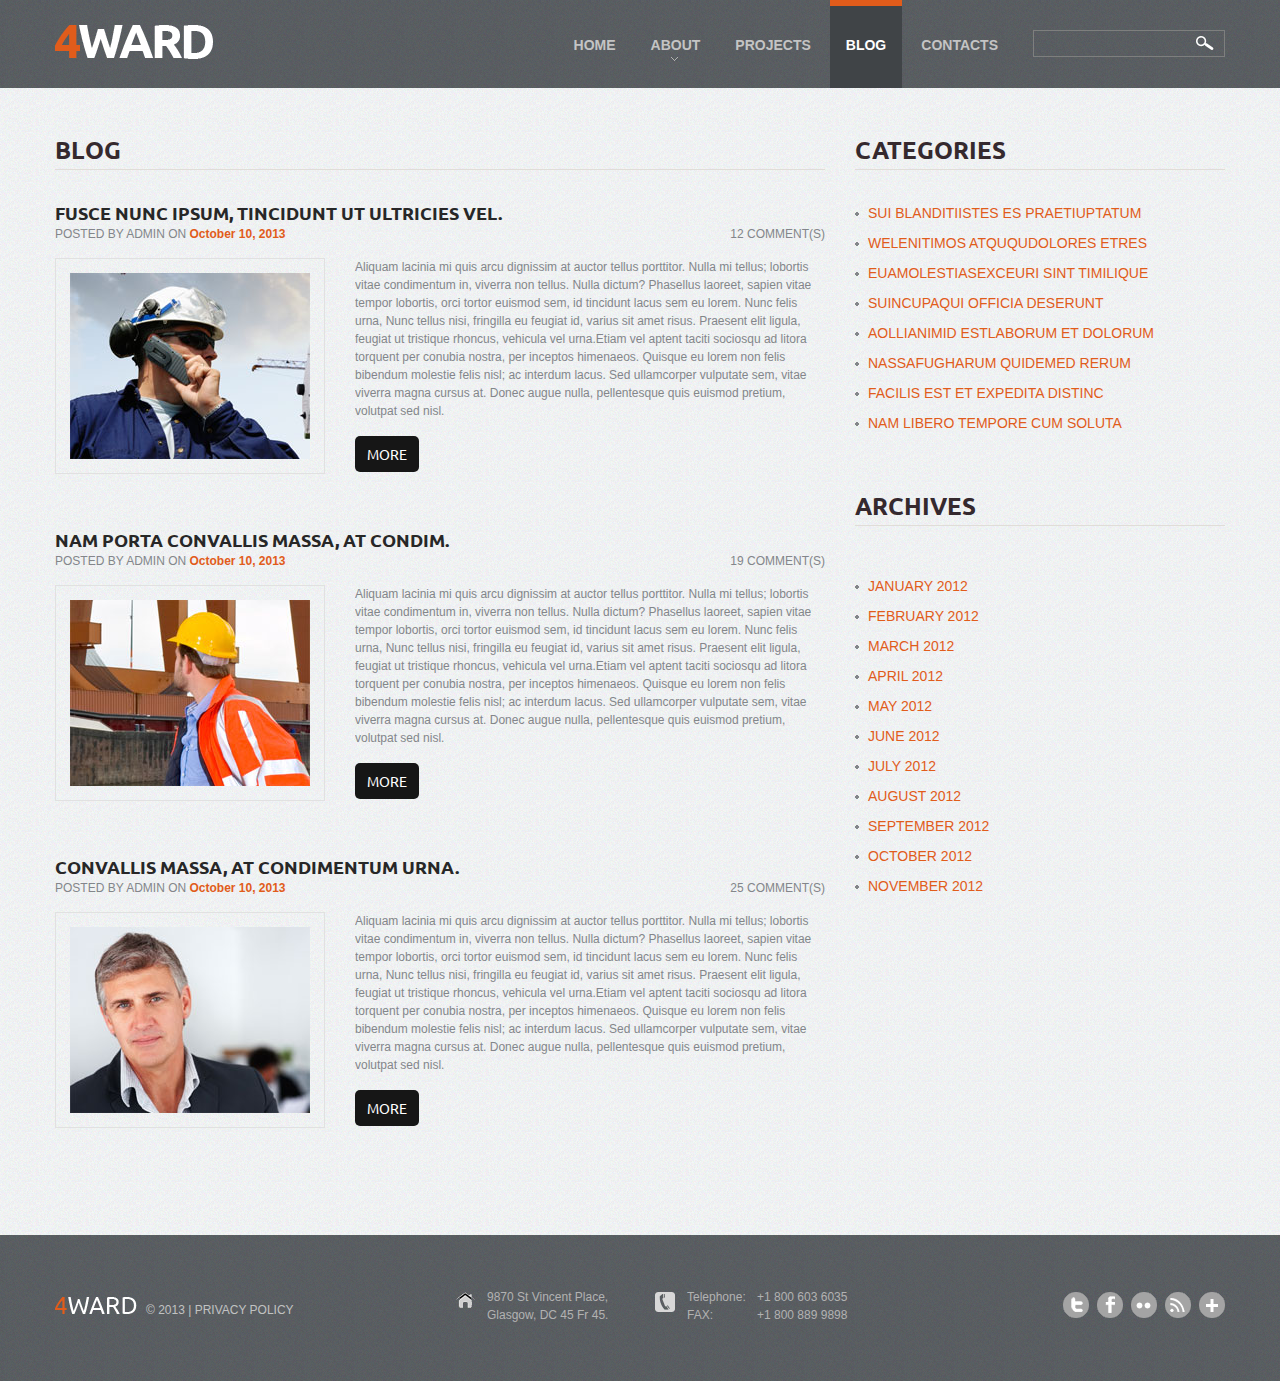
<file: site/index-3.html>
<!DOCTYPE html>
<html lang="en">
<head>
<title>Blog</title>
<meta charset="utf-8">
<link rel="icon" href="img/favicon.ico" type="image/x-icon">
<link rel="shortcut icon" href="img/favicon.ico" type="image/x-icon" />
<meta name="description" content="Your description">
<meta name="keywords" content="Your keywords">
<meta name="author" content="Your name">
<meta name = "format-detection" content = "telephone=no" />
<meta name="viewport" content="width=device-width,initial-scale=1.0">
<!--CSS-->
<link rel="stylesheet" href="css/bootstrap.css">
<link rel="stylesheet" href="css/responsive.css">
<link rel="stylesheet" href="css/style.css">
<!--JS-->
<script src="js/jquery.js"></script>
<script src="js/jquery-migrate-1.1.1.js"></script>
<script src="js/superfish.js"></script>
<script src="js/jquery.mobilemenu.js"></script>
<script src="js/jquery.easing.1.3.js"></script>
<script src="js/jquery.ui.totop.js"></script> 
<!--[if lt IE 8]>
		<div style='text-align:center'><a href="http://www.microsoft.com/windows/internet-explorer/default.aspx?ocid=ie6_countdown_bannercode"><img src="http://www.theie6countdown.com/img/upgrade.jpg"border="0"alt=""/></a></div>  
<![endif]-->
<!--[if lt IE 9]>
  <link rel="stylesheet" href="css/ie.css">
  <script src="http://html5shim.googlecode.com/svn/trunk/html5.js"></script>
<![endif]-->
</head>
<body>
<div class="global">
<!--header-->
<header>
    <div class="container">
         <div class="navbar navbar_ clearfix">
            <div class="navbar-inner">      
                  <div class="clearfix">
                        <h1 class="brand"><a href="index.html"><img src="img/logo.png" alt=""></a></h1>
                        <form id="search" class="search" action="search.php" method="GET" accept-charset="utf-8">
                            <input type="text" onfocus="if(this.value =='' ) this.value=''" onblur="if(this.value=='') this.value=''" value="" name="s">
                            <a href="#" onClick="document.getElementById('search').submit()"><img src="img/magnify.png" alt=""></a>
                        </form>
                        <div class="nav-collapse nav-collapse_ collapse">
                        	<ul class="nav sf-menu clearfix">
                        	  <li><a href="index.html">Home</a></li> 
                              <li class="sub-menu"><a href="index-1.html">about<span></span></a>
                                <ul class="submenu">
                                    <li><a href="#">history</a></li>
                                    <li><a href="#">news<span></span></a>
                                        <ul class="submenu-1">
                                            <li><a href="#">latest</a></li>
                                            <li><a href="#">archive</a></li>
                                        </ul>
                                    </li>
                                    <li><a href="#">testimonials</a></li>
                                </ul>
                              </li> 
                              <li><a href="index-2.html">projects</a></li> 
                              <li class="active"><a href="index-3.html">blog</a></li> 
                              <li><a href="index-4.html">contacts</a></li>                       
                            </ul>
                        </div>
                                                                                                                                         
                  </div>
             </div>  
         </div>
    </div>
</header>
        <!--content-->
        <div class="container padBot">
        <div class="row">
            <article class="span8">
                    <h2 class="margBot5">Blog</h2>
                    <ul class="list4">
                        <li>
                            <div class="clearfix">
                                <h3>Fusce nunc ipsum, tincidunt ut ultricies vel.</h3>
                                <p>Posted by Admin on&nbsp;</p><a href="#" class="pull-left"><time datetime="2013-01-01">October 10, 2013</time></a><a href="#" class="pull-right">12 Comment(s)</a>
                            </div>
                            <div class="thumb-pad5">
                                <div class="thumbnail">
                                    <figure class="img-polaroid"><img src="img/page4_pic1.jpg" alt=""></figure>
                                    <div class="caption">
                                        <p>Aliquam lacinia mi quis arcu dignissim at auctor tellus porttitor. Nulla mi tellus; lobortis vitae condimentum in, viverra non tellus. Nulla dictum? Phasellus laoreet, sapien vitae tempor lobortis, orci tortor euismod sem, id tincidunt lacus sem eu lorem. Nunc felis urna, Nunc tellus nisi, fringilla eu feugiat id, varius sit amet risus. Praesent elit ligula, feugiat ut tristique rhoncus, vehicula vel urna.Etiam vel aptent taciti sociosqu ad litora torquent per conubia nostra, per inceptos himenaeos. Quisque eu lorem non felis bibendum molestie felis nisl; ac interdum lacus. Sed ullamcorper vulputate sem, vitae viverra magna cursus at. Donec augue nulla, pellentesque quis euismod pretium, volutpat sed nisl.</p>
                                        <a href="#" class="btn btn-primary">more</a>
                                    </div>
                                </div>
                            </div>
                        </li>
                        <li>
                            <div class="clearfix">
                                <h3>Nam porta convallis massa, at condim.</h3>
                                <p>Posted by Admin on&nbsp;</p><a href="#" class="pull-left"><time datetime="2013-01-01">October 10, 2013</time></a><a href="#" class="pull-right">19 Comment(s)</a>
                            </div>
                            <div class="thumb-pad5">
                                <div class="thumbnail">
                                    <figure class="img-polaroid"><img src="img/page4_pic2.jpg" alt=""></figure>
                                    <div class="caption">
                                        <p>Aliquam lacinia mi quis arcu dignissim at auctor tellus porttitor. Nulla mi tellus; lobortis vitae condimentum in, viverra non tellus. Nulla dictum? Phasellus laoreet, sapien vitae tempor lobortis, orci tortor euismod sem, id tincidunt lacus sem eu lorem. Nunc felis urna, Nunc tellus nisi, fringilla eu feugiat id, varius sit amet risus. Praesent elit ligula, feugiat ut tristique rhoncus, vehicula vel urna.Etiam vel aptent taciti sociosqu ad litora torquent per conubia nostra, per inceptos himenaeos. Quisque eu lorem non felis bibendum molestie felis nisl; ac interdum lacus. Sed ullamcorper vulputate sem, vitae viverra magna cursus at. Donec augue nulla, pellentesque quis euismod pretium, volutpat sed nisl.</p>
                                        <a href="#" class="btn btn-primary">more</a>
                                    </div>
                                </div>
                            </div>
                        </li>
                        <li>
                            <div class="clearfix">
                                <h3>convallis massa, at condimentum urna.</h3>
                                <p>Posted by Admin on&nbsp;</p><a href="#" class="pull-left"><time datetime="2013-01-01">October 10, 2013</time></a><a href="#" class="pull-right">25 Comment(s)</a>
                            </div>
                            <div class="thumb-pad5">
                                <div class="thumbnail">
                                    <figure class="img-polaroid"><img src="img/page4_pic3.jpg" alt=""></figure>
                                    <div class="caption">
                                        <p>Aliquam lacinia mi quis arcu dignissim at auctor tellus porttitor. Nulla mi tellus; lobortis vitae condimentum in, viverra non tellus. Nulla dictum? Phasellus laoreet, sapien vitae tempor lobortis, orci tortor euismod sem, id tincidunt lacus sem eu lorem. Nunc felis urna, Nunc tellus nisi, fringilla eu feugiat id, varius sit amet risus. Praesent elit ligula, feugiat ut tristique rhoncus, vehicula vel urna.Etiam vel aptent taciti sociosqu ad litora torquent per conubia nostra, per inceptos himenaeos. Quisque eu lorem non felis bibendum molestie felis nisl; ac interdum lacus. Sed ullamcorper vulputate sem, vitae viverra magna cursus at. Donec augue nulla, pellentesque quis euismod pretium, volutpat sed nisl.</p>
                                        <a href="#" class="btn btn-primary">more</a>
                                    </div>
                                </div>
                            </div>
                        </li>
                    </ul>
             </article>
             <article class="span4">
                <h2 class="margBot5">Categories</h2>
                <ul class="list0">
                    <li><a href="#">Sui blanditiistes es praetiuptatum</a></li>
                    <li><a href="#">Welenitimos atququdolores etres</a></li>
                    <li><a href="#">Euamolestiasexceuri sint timilique</a></li>
                    <li><a href="#">Suincupaqui officia deserunt</a></li>
                    <li><a href="#">Aollianimid estlaborum et dolorum</a></li>
                    <li><a href="#">Nassafugharum quidemed rerum</a></li>
                    <li><a href="#">Facilis est et expedita distinc</a></li>
                    <li><a href="#">Nam libero tempore cum soluta</a></li>
                </ul>
                <h2>Archives</h2>
                <ul class="list0">
                    <li><a href="#">January 2012</a></li>
                    <li><a href="#">February 2012</a></li>
                    <li><a href="#">March 2012</a></li>
                    <li><a href="#">April 2012</a></li>
                    <li><a href="#">May 2012</a></li>
                    <li><a href="#">June 2012</a></li>
                    <li><a href="#">July 2012</a></li>
                    <li><a href="#">August 2012</a></li>
                    <li><a href="#">September 2012</a></li>
                    <li><a href="#">October 2012</a></li>
                    <li><a href="#">November 2012</a></li>
                </ul>
             </article>
         </div>
    </div>
</div>
<!--footer-->
<footer>
    <div class="container">
        <div class="row">
            <section class="pull-right clearfix">
                <article class="span2 foo-info">
                    <p>9870 St Vincent Place, Glasgow, DC 45 Fr 45.</p>
                </article>
                <article class="span3 foo-info">
                    <p><span>Telephone:</span>+1 800 603 6035<br><span>FAX:</span>+1 800 889 9898</p>
                </article>
                <article class="span3">
                    <ul>
                        <li><a href="#"><img alt="" src="img/follow_icon1.png"></a></li>
                        <li><a href="#"><img alt="" src="img/follow_icon2.png"></a></li>
                        <li><a href="#"><img alt="" src="img/follow_icon3.png"></a></li>
                        <li><a href="#"><img alt="" src="img/follow_icon4.png"></a></li>
                        <li><a href="#"><img alt="" src="img/follow_icon5.png"></a></li>
                    </ul>
                </article>
            </section>
            <article class="span4 pull-left">
                    <p><img alt="" src="img/footer_logo.png">&copy; 2013 | <a href="index-5.html">Privacy Policy</a></p>
                </article>
        </div>
    </div>   
</footer>
<script src="js/bootstrap.js"></script>
<script>
    $('#search a').hover(function(){
        $(this).stop().animate({opacity:0.5},350, "easeOutSine");		 
            }, function(){
        $(this).stop().animate({opacity:1},350, "easeOutSine");						 
    })
</script>
</body>
</html>
</file>
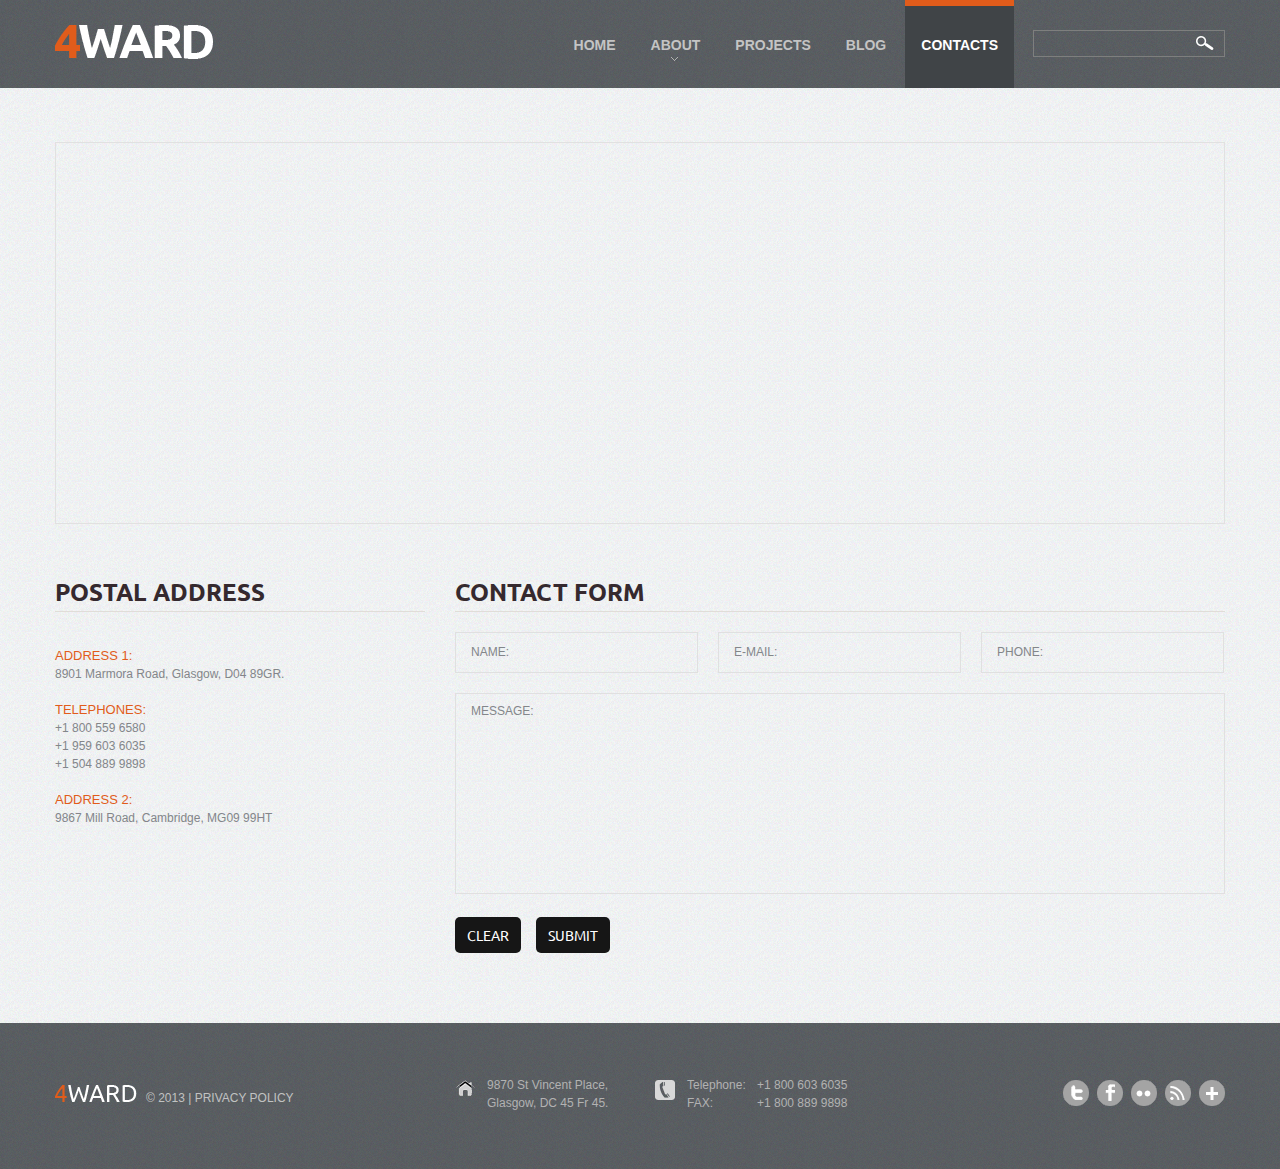
<file: site/index-4.html>
<!DOCTYPE html>
<html lang="en">
<head>
<title>Contacts</title>
<meta charset="utf-8">
<link rel="icon" href="img/favicon.ico" type="image/x-icon">
<link rel="shortcut icon" href="img/favicon.ico" type="image/x-icon" />
<meta name="description" content="Your description">
<meta name="keywords" content="Your keywords">
<meta name="author" content="Your name">
<meta name = "format-detection" content = "telephone=no" />
<meta name="viewport" content="width=device-width,initial-scale=1.0">
<!--CSS-->
<link rel="stylesheet" href="css/bootstrap.css">
<link rel="stylesheet" href="css/responsive.css">
<link rel="stylesheet" href="css/style.css">
<!--JS-->
<script src="js/jquery.js"></script>
<script src="js/jquery-migrate-1.1.1.js"></script>
<script src="js/superfish.js"></script>
<script src="js/jquery.mobilemenu.js"></script>
<script src="js/forms.js"></script>
<script src="js/jquery.ui.totop.js"></script>
<script>
    function goToByScroll(id){$('html,body').animate({scrollTop: $("#"+id).offset().top},'slow');}
</script> 

<!--[if lt IE 8]>
		<div style='text-align:center'><a href="http://www.microsoft.com/windows/internet-explorer/default.aspx?ocid=ie6_countdown_bannercode"><img src="http://www.theie6countdown.com/img/upgrade.jpg"border="0"alt=""/></a></div>  
<![endif]-->
<!--[if lt IE 9]>
  <link rel="stylesheet" href="css/ie.css">
  <script src="http://html5shim.googlecode.com/svn/trunk/html5.js"></script>
<![endif]-->
</head>
<body>
<div class="global">
<!--header-->
<header>
    <div class="container">
         <div class="navbar navbar_ clearfix">
            <div class="navbar-inner">      
                  <div class="clearfix">
                        <h1 class="brand"><a href="index.html"><img src="img/logo.png" alt=""></a></h1>
                        <form id="search" class="search" action="search.php" method="GET" accept-charset="utf-8">
                            <input type="text" onfocus="if(this.value =='' ) this.value=''" onblur="if(this.value=='') this.value=''" value="" name="s">
                            <a href="#" onClick="document.getElementById('search').submit()"><img src="img/magnify.png" alt=""></a>
                        </form>
                        <div class="nav-collapse nav-collapse_ collapse">
                        	<ul class="nav sf-menu clearfix">
                        	  <li><a href="index.html">Home</a></li> 
                              <li class="sub-menu"><a href="index-1.html">about<span></span></a>
                                <ul class="submenu">
                                    <li><a href="#">history</a></li>
                                    <li><a href="#">news<span></span></a>
                                        <ul class="submenu-1">
                                            <li><a href="#">latest</a></li>
                                            <li><a href="#">archive</a></li>
                                        </ul>
                                    </li>
                                    <li><a href="#">testimonials</a></li>
                                </ul>
                              </li> 
                              <li><a href="index-2.html">projects</a></li> 
                              <li><a href="index-3.html">blog</a></li> 
                              <li class="active"><a href="index-4.html">contacts</a></li>                       
                            </ul>
                        </div>
                                                                                                                                         
                  </div>
             </div>  
         </div>
    </div>
</header>
<!--content-->
<div class="container padBot"> 
        <div class="row">
        <article class="span12">
            <figure class="map img-polaroid">
                <iframe src="http://maps.google.com/maps?f=q&amp;source=s_q&amp;hl=en&amp;geocode=&amp;q=Brooklyn,+New+York,+NY,+United+States&amp;aq=0&amp;sll=37.0625,-95.677068&amp;sspn=61.282355,146.513672&amp;ie=UTF8&amp;hq=&amp;hnear=Brooklyn,+Kings,+New+York&amp;ll=40.649974,-73.950005&amp;spn=0.01628,0.025663&amp;z=14&amp;iwloc=A&amp;output=embed"></iframe>
            </figure>
        </article>
        <article class="span4 info-box4">
            <h2>Postal Address</h2>
            <div class="info">
                <h6>Address 1:</h6>
                <p>8901 Marmora Road, Glasgow, D04 89GR.</p>
                <h6>Telephones:</h6>
                <p>+1 800 559 6580<br>+1 959 603 6035<br>+1 504 889 9898</p>
                <h6>Address 2:</h6>
                <p>9867 Mill Road, Cambridge, MG09 99HT</p>                                                                            
            </div>
        </article>
        <article class="span8">
            <h2>Contact form</h2>
            <form id="contact-form">
                <div class="success"> Contact form submitted! <strong>We will be in touch soon.</strong> </div>
                <fieldset>
                    <div>
                        <div class="form-div-1">
                            <label class="name">
                            <input type="text" value="Name:">
                            <br>
                            <span class="error">*This is not a valid name.</span> <span class="empty">*This field is required.</span> </label>
                        </div>
                        <div class="form-div-2">
                            <label class="email">
                            <input type="email" value="E-mail:">
                            <br>
                            <span class="error">*This is not a valid email address.</span> <span class="empty">*This field is required.</span> </label>
                        </div>
                        <div class="form-div-3">
                            <label class="phone">
                            <input type="tel" value="Phone:">
                            <br>
                            <span class="error">*This is not a valid phone number.</span> <span class="empty">*This field is required.</span> </label>
                        </div>
                    </div>
                    <div>
                        <label class="message">
                        <textarea>Message:</textarea>
                        <br>
                        <span class="error">*The message is too short.</span> <span class="empty">*This field is required.</span>
                        </label>
                    </div>
                    <div class="btns">
                        <a href="#" data-type="reset" class="btn btn-primary">clear</a>
                        <a href="#" data-type="submit" class="btn btn-primary">Submit</a>
                    </div>
                </fieldset>
            </form>
        </article>
    </div>
</div>
</div>
<!--footer-->
<footer>
    <div class="container">
        <div class="row">
            <section class="pull-right clearfix">
                <article class="span2 foo-info">
                    <p>9870 St Vincent Place, Glasgow, DC 45 Fr 45.</p>
                </article>
                <article class="span3 foo-info">
                    <p><span>Telephone:</span>+1 800 603 6035<br><span>FAX:</span>+1 800 889 9898</p>
                </article>
                <article class="span3">
                    <ul>
                        <li><a href="#"><img alt="" src="img/follow_icon1.png"></a></li>
                        <li><a href="#"><img alt="" src="img/follow_icon2.png"></a></li>
                        <li><a href="#"><img alt="" src="img/follow_icon3.png"></a></li>
                        <li><a href="#"><img alt="" src="img/follow_icon4.png"></a></li>
                        <li><a href="#"><img alt="" src="img/follow_icon5.png"></a></li>
                    </ul>
                </article>
            </section>
            <article class="span4 pull-left">
                    <p><img alt="" src="img/footer_logo.png">&copy; 2013 | <a href="index-5.html">Privacy Policy</a></p>
                </article>
        </div>
    </div>   
</footer>
<script src="js/bootstrap.js"></script>
<script>
    $('#search a').hover(function(){
        $(this).stop().animate({opacity:0.5},350, "easeOutSine");		 
            }, function(){
        $(this).stop().animate({opacity:1},350, "easeOutSine");						 
    })
</script>
</body>
</html>
</file>
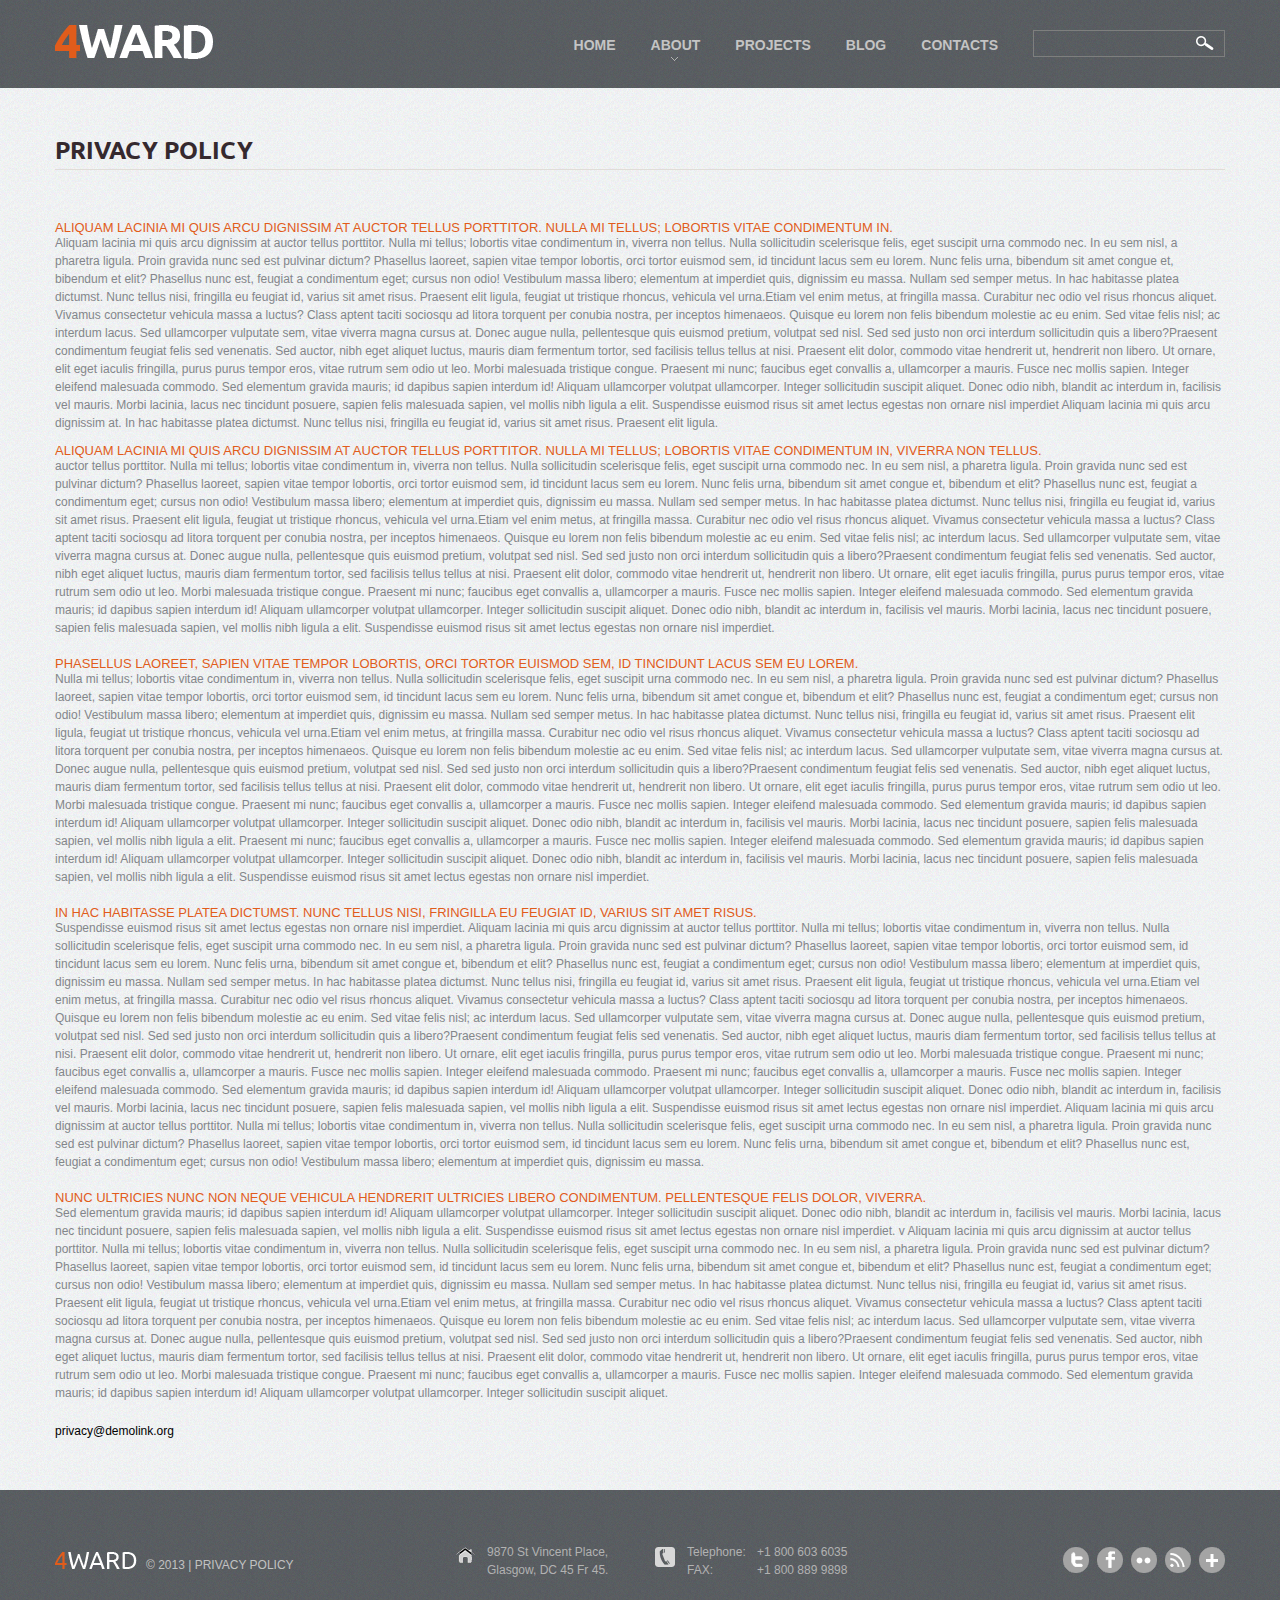
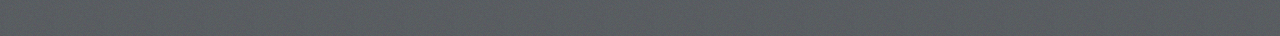
<file: site/index-5.html>
<!DOCTYPE html>
<html lang="en">
<head>
<title>Privacy Policy</title>
<meta charset="utf-8">
<link rel="icon" href="img/favicon.ico" type="image/x-icon">
<link rel="shortcut icon" href="img/favicon.ico" type="image/x-icon" />
<meta name="description" content="Your description">
<meta name="keywords" content="Your keywords">
<meta name="author" content="Your name">
<meta name = "format-detection" content = "telephone=no" />
<meta name="viewport" content="width=device-width,initial-scale=1.0">
<!--CSS-->
<link rel="stylesheet" href="css/bootstrap.css">
<link rel="stylesheet" href="css/responsive.css">
<link rel="stylesheet" href="css/style.css">
<!--JS-->
<script src="js/jquery.js"></script>
<script src="js/jquery-migrate-1.1.1.js"></script>
<script src="js/superfish.js"></script>
<script src="js/jquery.easing.1.3.js"></script>
<script src="js/jquery.mobilemenu.js"></script>
<script src="js/jquery.ui.totop.js"></script>
<script>
    function goToByScroll(id){$('html,body').animate({scrollTop: $("#"+id).offset().top},'slow');}
</script> 
<!--[if lt IE 8]>
		<div style='text-align:center'><a href="http://www.microsoft.com/windows/internet-explorer/default.aspx?ocid=ie6_countdown_bannercode"><img src="http://www.theie6countdown.com/img/upgrade.jpg"border="0"alt=""/></a></div>  
<![endif]-->
<!--[if lt IE 9]>
  <link rel="stylesheet" href="css/ie.css">
  <script src="http://html5shim.googlecode.com/svn/trunk/html5.js"></script>
<![endif]-->
</head>
<body>
<div class="global">
<!--header-->
<header>
    <div class="container">
         <div class="navbar navbar_ clearfix">
            <div class="navbar-inner">      
                  <div class="clearfix">
                        <h1 class="brand"><a href="index.html"><img src="img/logo.png" alt=""></a></h1>
                        <form id="search" class="search" action="search.php" method="GET" accept-charset="utf-8">
                            <input type="text" onfocus="if(this.value =='' ) this.value=''" onblur="if(this.value=='') this.value=''" value="" name="s">
                            <a href="#" onClick="document.getElementById('search').submit()"><img src="img/magnify.png" alt=""></a>
                        </form>
                        <div class="nav-collapse nav-collapse_ collapse">
                        	<ul class="nav sf-menu clearfix">
                        	  <li><a href="index.html">Home</a></li> 
                              <li class="sub-menu"><a href="index-1.html">about<span></span></a>
                                <ul class="submenu">
                                    <li><a href="#">history</a></li>
                                    <li><a href="#">news<span></span></a>
                                        <ul class="submenu-1">
                                            <li><a href="#">latest</a></li>
                                            <li><a href="#">archive</a></li>
                                        </ul>
                                    </li>
                                    <li><a href="#">testimonials</a></li>
                                </ul>
                              </li> 
                              <li><a href="index-2.html">projects</a></li> 
                              <li><a href="index-3.html">blog</a></li> 
                              <li><a href="index-4.html">contacts</a></li>                       
                            </ul>
                        </div>
                                                                                                                                         
                  </div>
             </div>  
         </div>
    </div>
</header>
  <!--content-->
  <div class="container padBot"> 
        <div class="row">
        <article class="span12">
            <h2>Privacy policy</h2>
            <h6><em>Aliquam lacinia mi quis arcu dignissim at auctor tellus porttitor. Nulla mi tellus; lobortis vitae condimentum in.</em></h6>
            <p class="margBot">Aliquam lacinia mi quis arcu dignissim at auctor tellus porttitor. Nulla mi tellus; lobortis vitae condimentum in, viverra non tellus. Nulla sollicitudin scelerisque felis, eget suscipit urna commodo nec. In eu sem nisl, a pharetra ligula. Proin gravida nunc sed est pulvinar dictum? Phasellus laoreet, sapien vitae tempor lobortis, orci tortor euismod sem, id tincidunt lacus sem eu lorem. Nunc felis urna, bibendum sit amet congue et, bibendum et elit? Phasellus nunc est, feugiat a condimentum eget; cursus non odio! Vestibulum massa libero; elementum at imperdiet quis, dignissim eu massa. Nullam sed semper metus. In hac habitasse platea dictumst. Nunc tellus nisi, fringilla eu feugiat id, varius sit amet risus. Praesent elit ligula, feugiat ut tristique rhoncus, vehicula vel urna.Etiam vel enim metus, at fringilla massa. Curabitur nec odio vel risus rhoncus aliquet. Vivamus consectetur vehicula massa a luctus? Class aptent taciti sociosqu ad litora torquent per conubia nostra, per inceptos himenaeos. Quisque eu lorem non felis bibendum molestie ac eu enim. Sed vitae felis nisl; ac interdum lacus. Sed ullamcorper vulputate sem, vitae viverra magna cursus at. Donec augue nulla, pellentesque quis euismod pretium, volutpat sed nisl. Sed sed justo non orci interdum sollicitudin quis a libero?Praesent condimentum feugiat felis sed venenatis. Sed auctor, nibh eget aliquet luctus, mauris diam fermentum tortor, sed facilisis tellus tellus at nisi. Praesent elit dolor, commodo vitae hendrerit ut, hendrerit non libero. Ut ornare, elit eget iaculis fringilla, purus purus tempor eros, vitae rutrum sem odio ut leo. Morbi malesuada tristique congue. Praesent mi nunc; faucibus eget convallis a, ullamcorper a mauris. Fusce nec mollis sapien. Integer eleifend malesuada commodo. Sed elementum gravida mauris; id dapibus sapien interdum id! Aliquam ullamcorper volutpat ullamcorper. Integer sollicitudin suscipit aliquet. Donec odio nibh, blandit ac interdum in, facilisis vel mauris. Morbi lacinia, lacus nec tincidunt posuere, sapien felis malesuada sapien, vel mollis nibh ligula a elit. Suspendisse euismod risus sit amet lectus egestas non ornare nisl imperdiet Aliquam lacinia mi quis arcu dignissim at. In hac habitasse platea dictumst. Nunc tellus nisi, fringilla eu feugiat id, varius sit amet risus. Praesent elit ligula.</p>
            <h6><em>Aliquam lacinia mi quis arcu dignissim at auctor tellus porttitor. Nulla mi tellus; lobortis vitae condimentum in, viverra non tellus.</em></h6>
            <p class="margBot4">auctor tellus porttitor. Nulla mi tellus; lobortis vitae condimentum in, viverra non tellus. Nulla sollicitudin scelerisque felis, eget suscipit urna commodo nec. In eu sem nisl, a pharetra ligula. Proin gravida nunc sed est pulvinar dictum? Phasellus laoreet, sapien vitae tempor lobortis, orci tortor euismod sem, id tincidunt lacus sem eu lorem. Nunc felis urna, bibendum sit amet congue et, bibendum et elit? Phasellus nunc est, feugiat a condimentum eget; cursus non odio! Vestibulum massa libero; elementum at imperdiet quis, dignissim eu massa. Nullam sed semper metus. In hac habitasse platea dictumst. Nunc tellus nisi, fringilla eu feugiat id, varius sit amet risus. Praesent elit ligula, feugiat ut tristique rhoncus, vehicula vel urna.Etiam vel enim metus, at fringilla massa. Curabitur nec odio vel risus rhoncus aliquet. Vivamus consectetur vehicula massa a luctus? Class aptent taciti sociosqu ad litora torquent per conubia nostra, per inceptos himenaeos. Quisque eu lorem non felis bibendum molestie ac eu enim. Sed vitae felis nisl; ac interdum lacus. Sed ullamcorper vulputate sem, vitae viverra magna cursus at. Donec augue nulla, pellentesque quis euismod pretium, volutpat sed nisl. Sed sed justo non orci interdum sollicitudin quis a libero?Praesent condimentum feugiat felis sed venenatis. Sed auctor, nibh eget aliquet luctus, mauris diam fermentum tortor, sed facilisis tellus tellus at nisi. Praesent elit dolor, commodo vitae hendrerit ut, hendrerit non libero. Ut ornare, elit eget iaculis fringilla, purus purus tempor eros, vitae rutrum sem odio ut leo. Morbi malesuada tristique congue. Praesent mi nunc; faucibus eget convallis a, ullamcorper a mauris. Fusce nec mollis sapien. Integer eleifend malesuada commodo. Sed elementum gravida mauris; id dapibus sapien interdum id! Aliquam ullamcorper volutpat ullamcorper. Integer sollicitudin suscipit aliquet. Donec odio nibh, blandit ac interdum in, facilisis vel mauris. Morbi lacinia, lacus nec tincidunt posuere, sapien felis malesuada sapien, vel mollis nibh ligula a elit. Suspendisse euismod risus sit amet lectus egestas non ornare nisl imperdiet.</p>
            <h6><em>Phasellus laoreet, sapien vitae tempor lobortis, orci tortor euismod sem, id tincidunt lacus sem eu lorem.</em></h6>
            <p class="margBot4">Nulla mi tellus; lobortis vitae condimentum in, viverra non tellus. Nulla sollicitudin scelerisque felis, eget suscipit urna commodo nec. In eu sem nisl, a pharetra ligula. Proin gravida nunc sed est pulvinar dictum? Phasellus laoreet, sapien vitae tempor lobortis, orci tortor euismod sem, id tincidunt lacus sem eu lorem. Nunc felis urna, bibendum sit amet congue et, bibendum et elit? Phasellus nunc est, feugiat a condimentum eget; cursus non odio! Vestibulum massa libero; elementum at imperdiet quis, dignissim eu massa. Nullam sed semper metus. In hac habitasse platea dictumst. Nunc tellus nisi, fringilla eu feugiat id, varius sit amet risus. Praesent elit ligula, feugiat ut tristique rhoncus, vehicula vel urna.Etiam vel enim metus, at fringilla massa. Curabitur nec odio vel risus rhoncus aliquet. Vivamus consectetur vehicula massa a luctus? Class aptent taciti sociosqu ad litora torquent per conubia nostra, per inceptos himenaeos. Quisque eu lorem non felis bibendum molestie ac eu enim. Sed vitae felis nisl; ac interdum lacus. Sed ullamcorper vulputate sem, vitae viverra magna cursus at. Donec augue nulla, pellentesque quis euismod pretium, volutpat sed nisl. Sed sed justo non orci interdum sollicitudin quis a libero?Praesent condimentum feugiat felis sed venenatis. Sed auctor, nibh eget aliquet luctus, mauris diam fermentum tortor, sed facilisis tellus tellus at nisi. Praesent elit dolor, commodo vitae hendrerit ut, hendrerit non libero. Ut ornare, elit eget iaculis fringilla, purus purus tempor eros, vitae rutrum sem odio ut leo. Morbi malesuada tristique congue. Praesent mi nunc; faucibus eget convallis a, ullamcorper a mauris. Fusce nec mollis sapien. Integer eleifend malesuada commodo. Sed elementum gravida mauris; id dapibus sapien interdum id! Aliquam ullamcorper volutpat ullamcorper. Integer sollicitudin suscipit aliquet. Donec odio nibh, blandit ac interdum in, facilisis vel mauris. Morbi lacinia, lacus nec tincidunt posuere, sapien felis malesuada sapien, vel mollis nibh ligula a elit. Praesent mi nunc; faucibus eget convallis a, ullamcorper a mauris. Fusce nec mollis sapien. Integer eleifend malesuada commodo. Sed elementum gravida mauris; id dapibus sapien interdum id! Aliquam ullamcorper volutpat ullamcorper. Integer sollicitudin suscipit aliquet. Donec odio nibh, blandit ac interdum in, facilisis vel mauris. Morbi lacinia, lacus nec tincidunt posuere, sapien felis malesuada sapien, vel mollis nibh ligula a elit. Suspendisse euismod risus sit amet lectus egestas non ornare nisl imperdiet.</p>
            <h6><em>In hac habitasse platea dictumst. Nunc tellus nisi, fringilla eu feugiat id, varius sit amet risus.</em></h6>
            <p class="margBot4">Suspendisse euismod risus sit amet lectus egestas non ornare nisl imperdiet. Aliquam lacinia mi quis arcu dignissim at auctor tellus porttitor. Nulla mi tellus; lobortis vitae condimentum in, viverra non tellus. Nulla sollicitudin scelerisque felis, eget suscipit urna commodo nec. In eu sem nisl, a pharetra ligula. Proin gravida nunc sed est pulvinar dictum? Phasellus laoreet, sapien vitae tempor lobortis, orci tortor euismod sem, id tincidunt lacus sem eu lorem. Nunc felis urna, bibendum sit amet congue et, bibendum et elit? Phasellus nunc est, feugiat a condimentum eget; cursus non odio! Vestibulum massa libero; elementum at imperdiet quis, dignissim eu massa. Nullam sed semper metus. In hac habitasse platea dictumst. Nunc tellus nisi, fringilla eu feugiat id, varius sit amet risus. Praesent elit ligula, feugiat ut tristique rhoncus, vehicula vel urna.Etiam vel enim metus, at fringilla massa. Curabitur nec odio vel risus rhoncus aliquet. Vivamus consectetur vehicula massa a luctus? Class aptent taciti sociosqu ad litora torquent per conubia nostra, per inceptos himenaeos. Quisque eu lorem non felis bibendum molestie ac eu enim. Sed vitae felis nisl; ac interdum lacus. Sed ullamcorper vulputate sem, vitae viverra magna cursus at. Donec augue nulla, pellentesque quis euismod pretium, volutpat sed nisl. Sed sed justo non orci interdum sollicitudin quis a libero?Praesent condimentum feugiat felis sed venenatis. Sed auctor, nibh eget aliquet luctus, mauris diam fermentum tortor, sed facilisis tellus tellus at nisi. Praesent elit dolor, commodo vitae hendrerit ut, hendrerit non libero. Ut ornare, elit eget iaculis fringilla, purus purus tempor eros, vitae rutrum sem odio ut leo. Morbi malesuada tristique congue. Praesent mi nunc; faucibus eget convallis a, ullamcorper a mauris. Fusce nec mollis sapien. Integer eleifend malesuada commodo. Praesent mi nunc; faucibus eget convallis a, ullamcorper a mauris. Fusce nec mollis sapien. Integer eleifend malesuada commodo. Sed elementum gravida mauris; id dapibus sapien interdum id! Aliquam ullamcorper volutpat ullamcorper. Integer sollicitudin suscipit aliquet. Donec odio nibh, blandit ac interdum in, facilisis vel mauris. Morbi lacinia, lacus nec tincidunt posuere, sapien felis malesuada sapien, vel mollis nibh ligula a elit. Suspendisse euismod risus sit amet lectus egestas non ornare nisl imperdiet. Aliquam lacinia mi quis arcu dignissim at auctor tellus porttitor. Nulla mi tellus; lobortis vitae condimentum in, viverra non tellus. Nulla sollicitudin scelerisque felis, eget suscipit urna commodo nec. In eu sem nisl, a pharetra ligula. Proin gravida nunc sed est pulvinar dictum? Phasellus laoreet, sapien vitae tempor lobortis, orci tortor euismod sem, id tincidunt lacus sem eu lorem. Nunc felis urna, bibendum sit amet congue et, bibendum et elit? Phasellus nunc est, feugiat a condimentum eget; cursus non odio! Vestibulum massa libero; elementum at imperdiet quis, dignissim eu massa.</p>
            <h6><em>Nunc ultricies nunc non neque vehicula hendrerit ultricies libero condimentum. Pellentesque felis dolor, viverra.</em></h6>
            <p class="margBot4">Sed elementum gravida mauris; id dapibus sapien interdum id! Aliquam ullamcorper volutpat ullamcorper. Integer sollicitudin suscipit aliquet. Donec odio nibh, blandit ac interdum in, facilisis vel mauris. Morbi lacinia, lacus nec tincidunt posuere, sapien felis malesuada sapien, vel mollis nibh ligula a elit. Suspendisse euismod risus sit amet lectus egestas non ornare nisl imperdiet. v Aliquam lacinia mi quis arcu dignissim at auctor tellus porttitor. Nulla mi tellus; lobortis vitae condimentum in, viverra non tellus. Nulla sollicitudin scelerisque felis, eget suscipit urna commodo nec. In eu sem nisl, a pharetra ligula. Proin gravida nunc sed est pulvinar dictum? Phasellus laoreet, sapien vitae tempor lobortis, orci tortor euismod sem, id tincidunt lacus sem eu lorem. Nunc felis urna, bibendum sit amet congue et, bibendum et elit? Phasellus nunc est, feugiat a condimentum eget; cursus non odio! Vestibulum massa libero; elementum at imperdiet quis, dignissim eu massa. Nullam sed semper metus. In hac habitasse platea dictumst. Nunc tellus nisi, fringilla eu feugiat id, varius sit amet risus. Praesent elit ligula, feugiat ut tristique rhoncus, vehicula vel urna.Etiam vel enim metus, at fringilla massa. Curabitur nec odio vel risus rhoncus aliquet. Vivamus consectetur vehicula massa a luctus? Class aptent taciti sociosqu ad litora torquent per conubia nostra, per inceptos himenaeos. Quisque eu lorem non felis bibendum molestie ac eu enim. Sed vitae felis nisl; ac interdum lacus. Sed ullamcorper vulputate sem, vitae viverra magna cursus at. Donec augue nulla, pellentesque quis euismod pretium, volutpat sed nisl. Sed sed justo non orci interdum sollicitudin quis a libero?Praesent condimentum feugiat felis sed venenatis. Sed auctor, nibh eget aliquet luctus, mauris diam fermentum tortor, sed facilisis tellus tellus at nisi. Praesent elit dolor, commodo vitae hendrerit ut, hendrerit non libero. Ut ornare, elit eget iaculis fringilla, purus purus tempor eros, vitae rutrum sem odio ut leo. Morbi malesuada tristique congue. Praesent mi nunc; faucibus eget convallis a, ullamcorper a mauris. Fusce nec mollis sapien. Integer eleifend malesuada commodo. Sed elementum gravida mauris; id dapibus sapien interdum id! Aliquam ullamcorper volutpat ullamcorper. Integer sollicitudin suscipit aliquet.</p>
            <a href="mailto:#" class="mail">privacy@demolink.org</a>
        </article>
        </div>
  </div>
</div>
<!--footer-->
<footer>
    <div class="container">
        <div class="row">
            <section class="pull-right clearfix">
                <article class="span2 foo-info">
                    <p>9870 St Vincent Place, Glasgow, DC 45 Fr 45.</p>
                </article>
                <article class="span3 foo-info">
                    <p><span>Telephone:</span>+1 800 603 6035<br><span>FAX:</span>+1 800 889 9898</p>
                </article>
                <article class="span3">
                    <ul>
                        <li><a href="#"><img alt="" src="img/follow_icon1.png"></a></li>
                        <li><a href="#"><img alt="" src="img/follow_icon2.png"></a></li>
                        <li><a href="#"><img alt="" src="img/follow_icon3.png"></a></li>
                        <li><a href="#"><img alt="" src="img/follow_icon4.png"></a></li>
                        <li><a href="#"><img alt="" src="img/follow_icon5.png"></a></li>
                    </ul>
                </article>
            </section>
            <article class="span4 pull-left">
                    <p><img alt="" src="img/footer_logo.png">&copy; 2013 | <a href="index-5.html">Privacy Policy</a></p>
                </article>
        </div>
    </div>   
</footer>
<script src="js/bootstrap.js"></script>
<script>
    $('#search a').hover(function(){
        $(this).stop().animate({opacity:0.5},350, "easeOutSine");		 
            }, function(){
        $(this).stop().animate({opacity:1},350, "easeOutSine");						 
    })
</script>
<!--coded by lynx-->
</body>
</html>
</file>
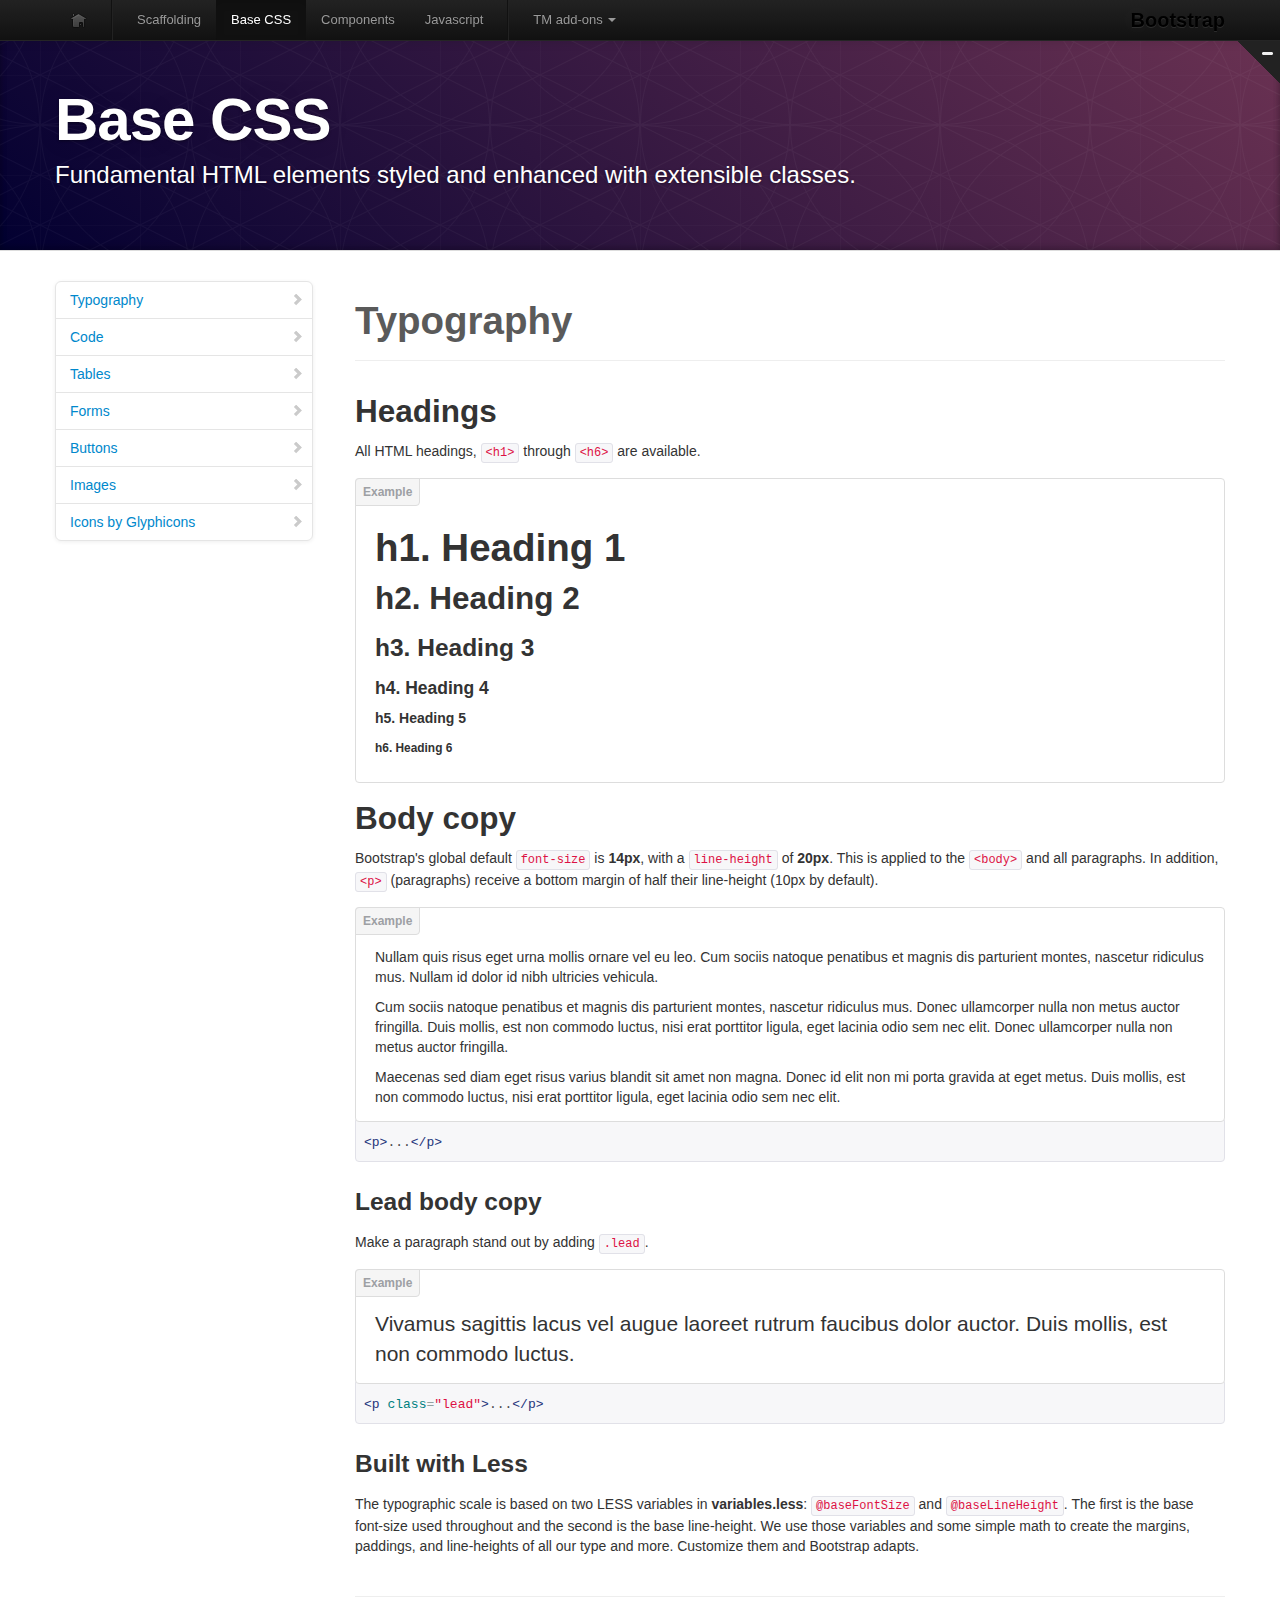
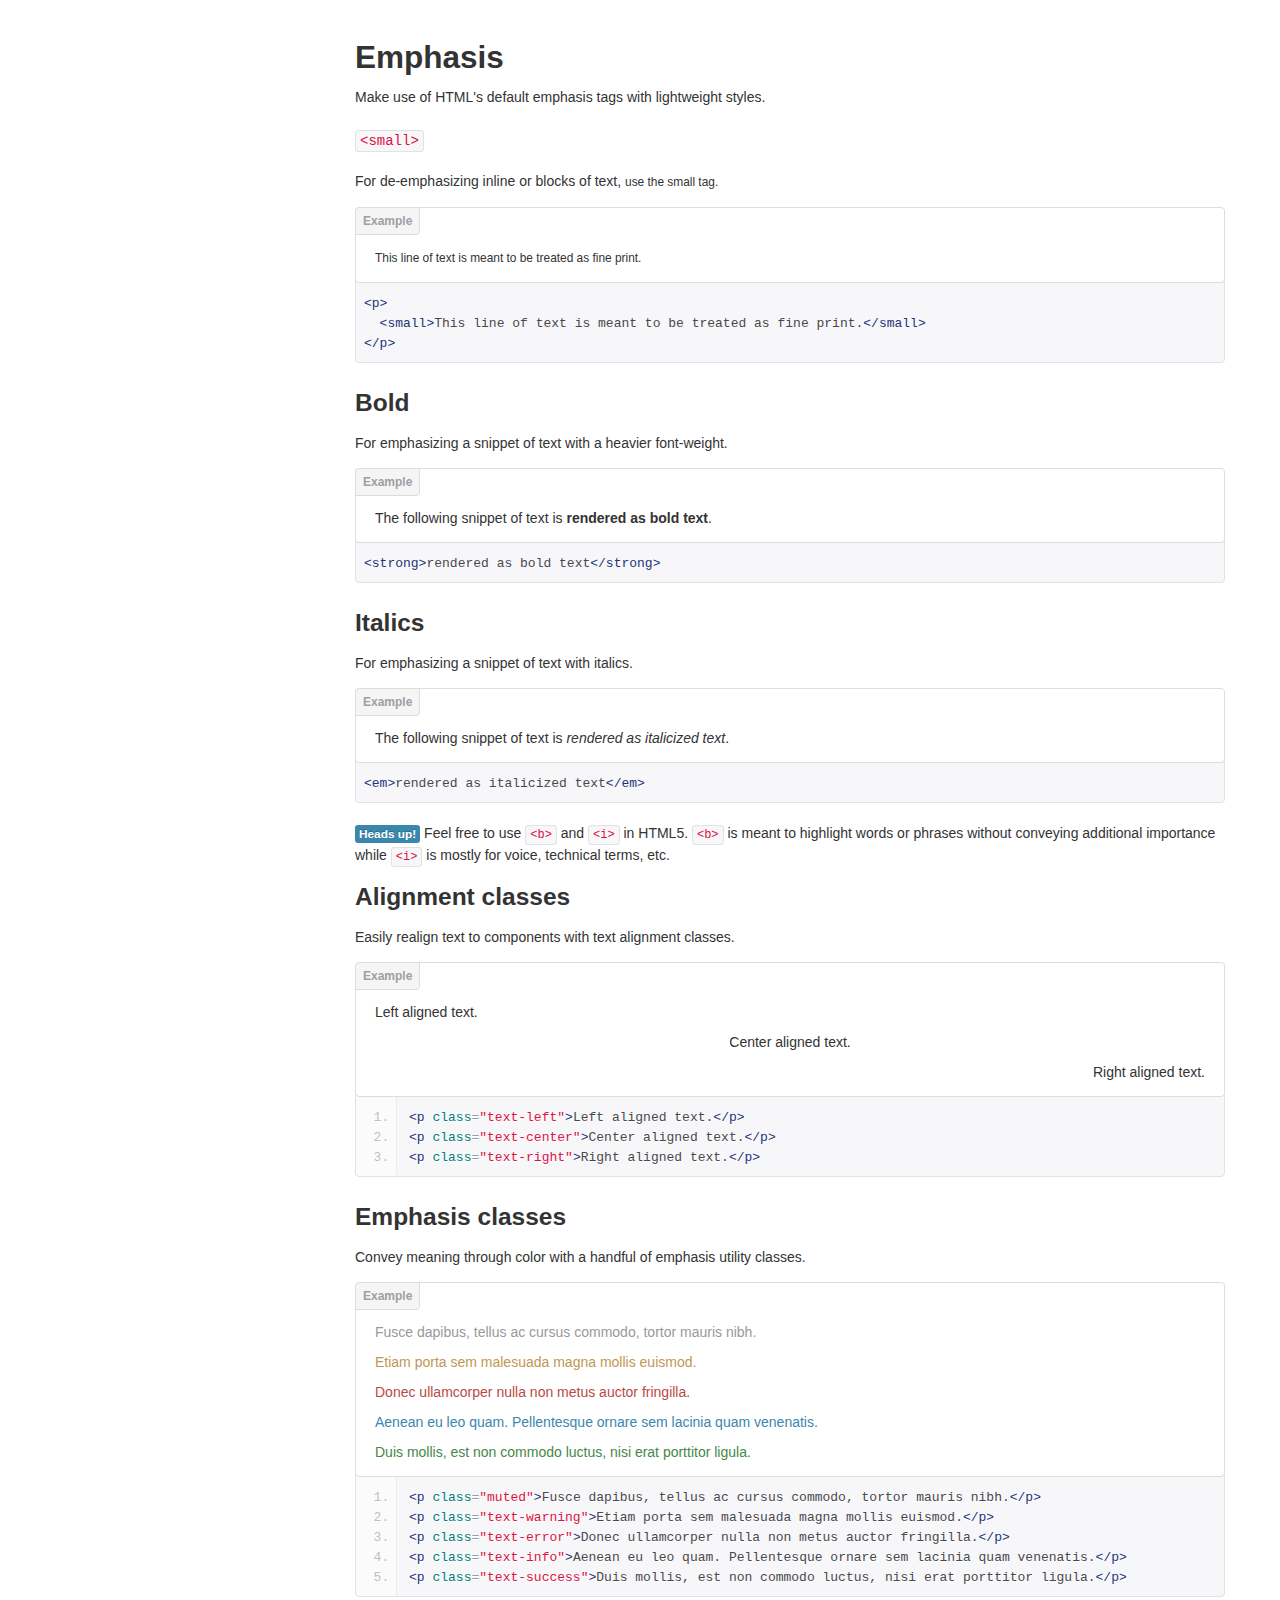
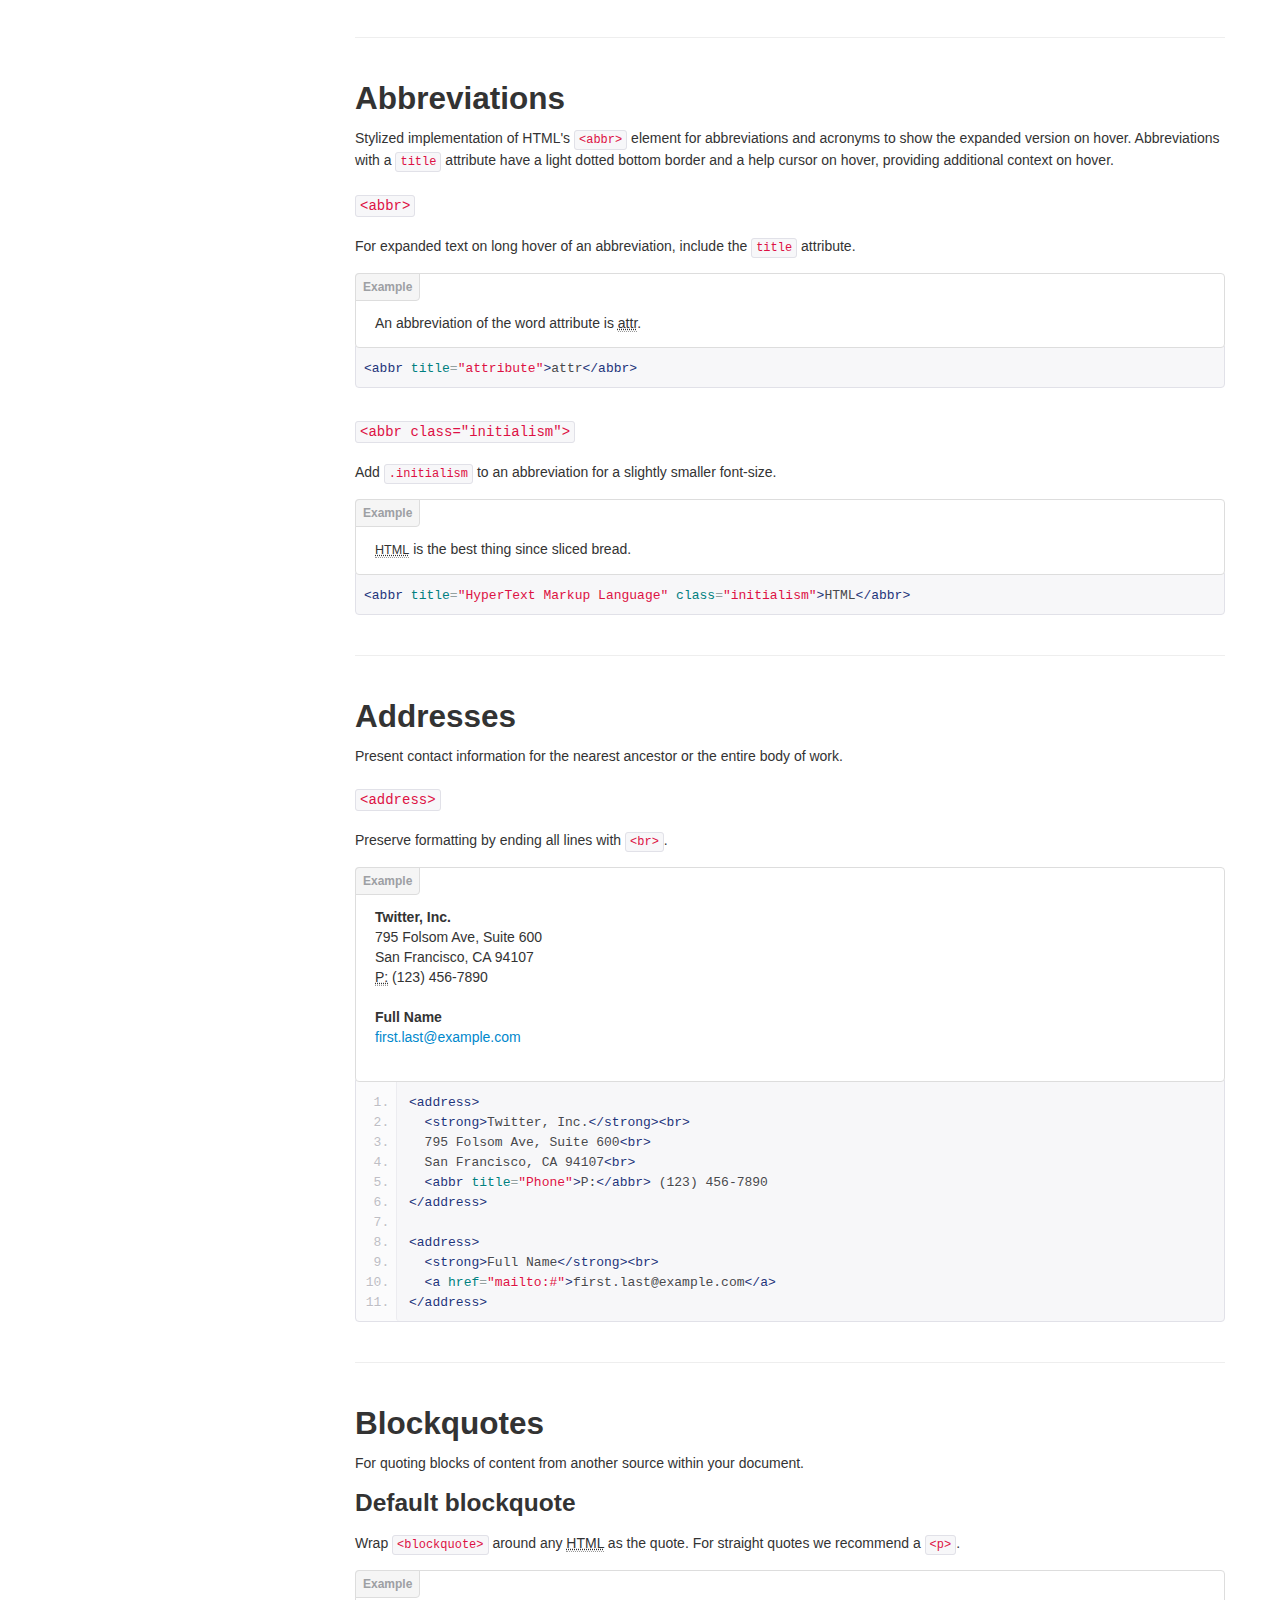
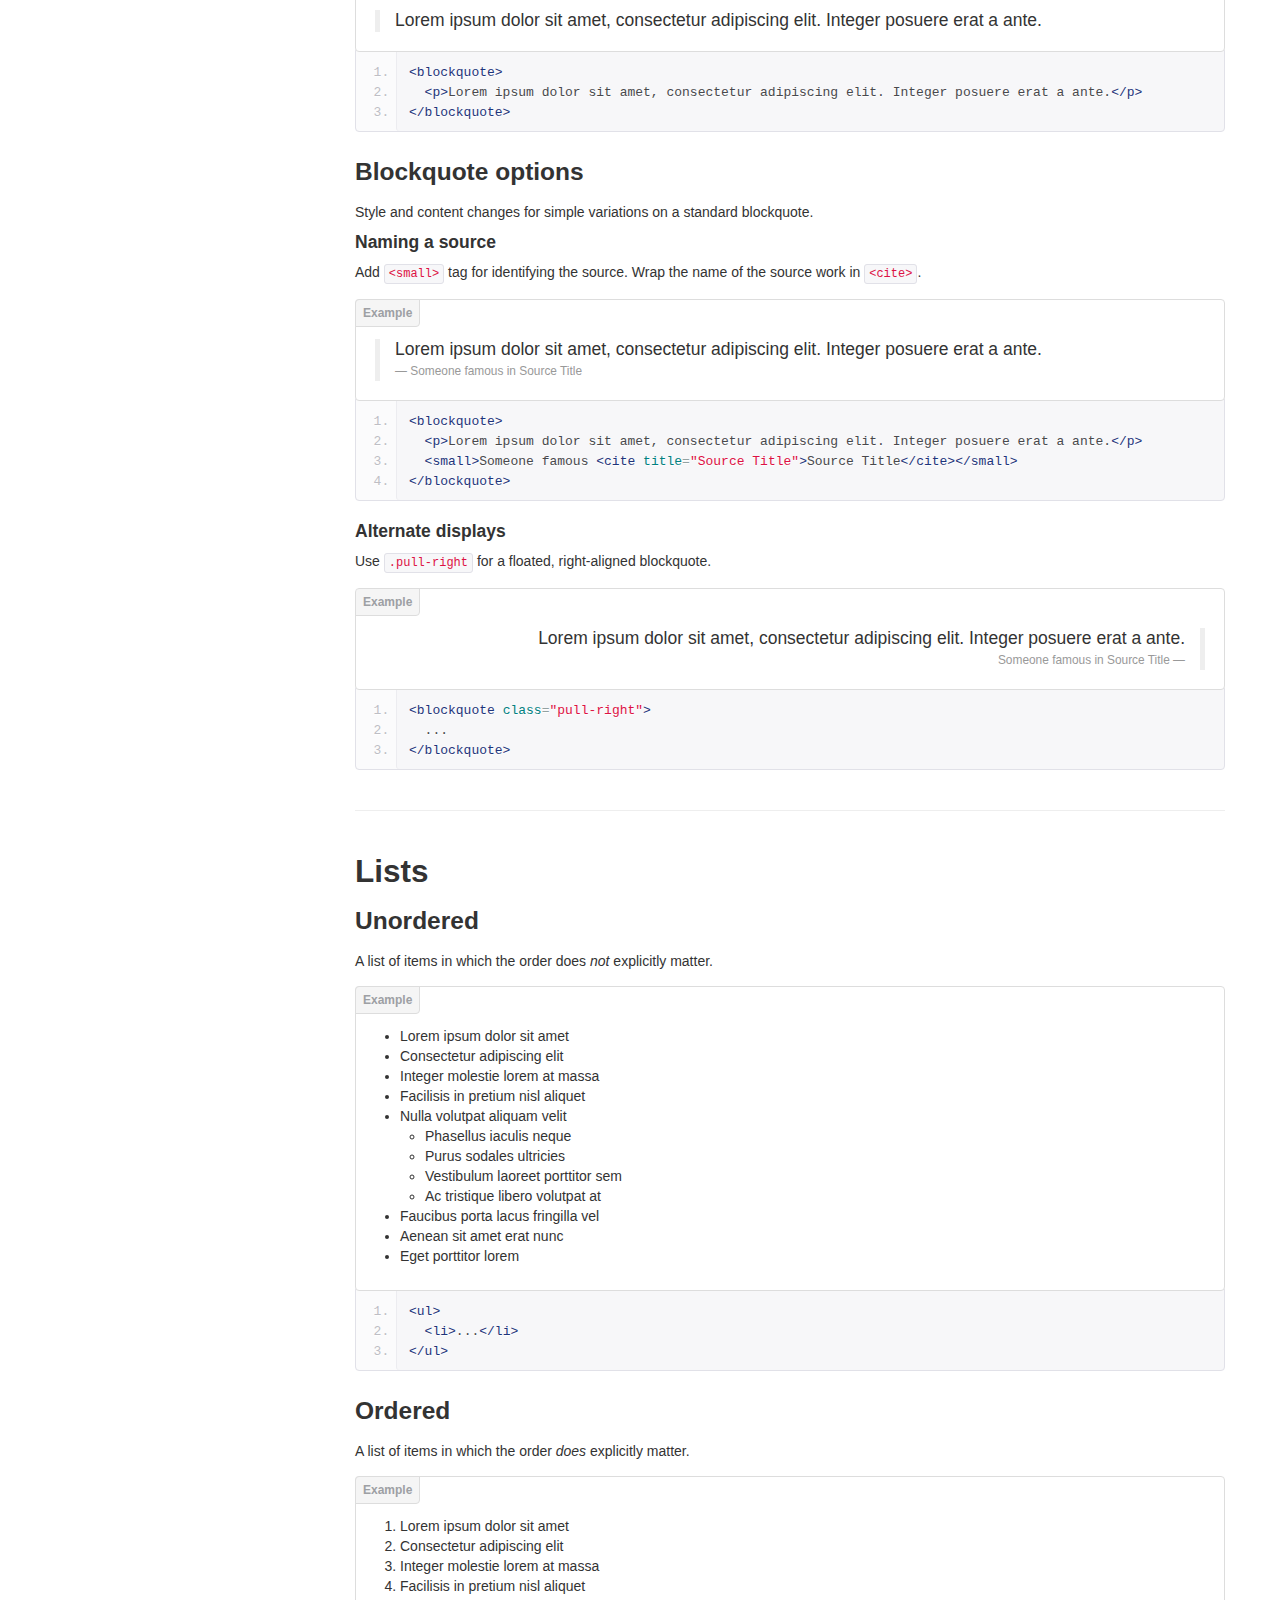
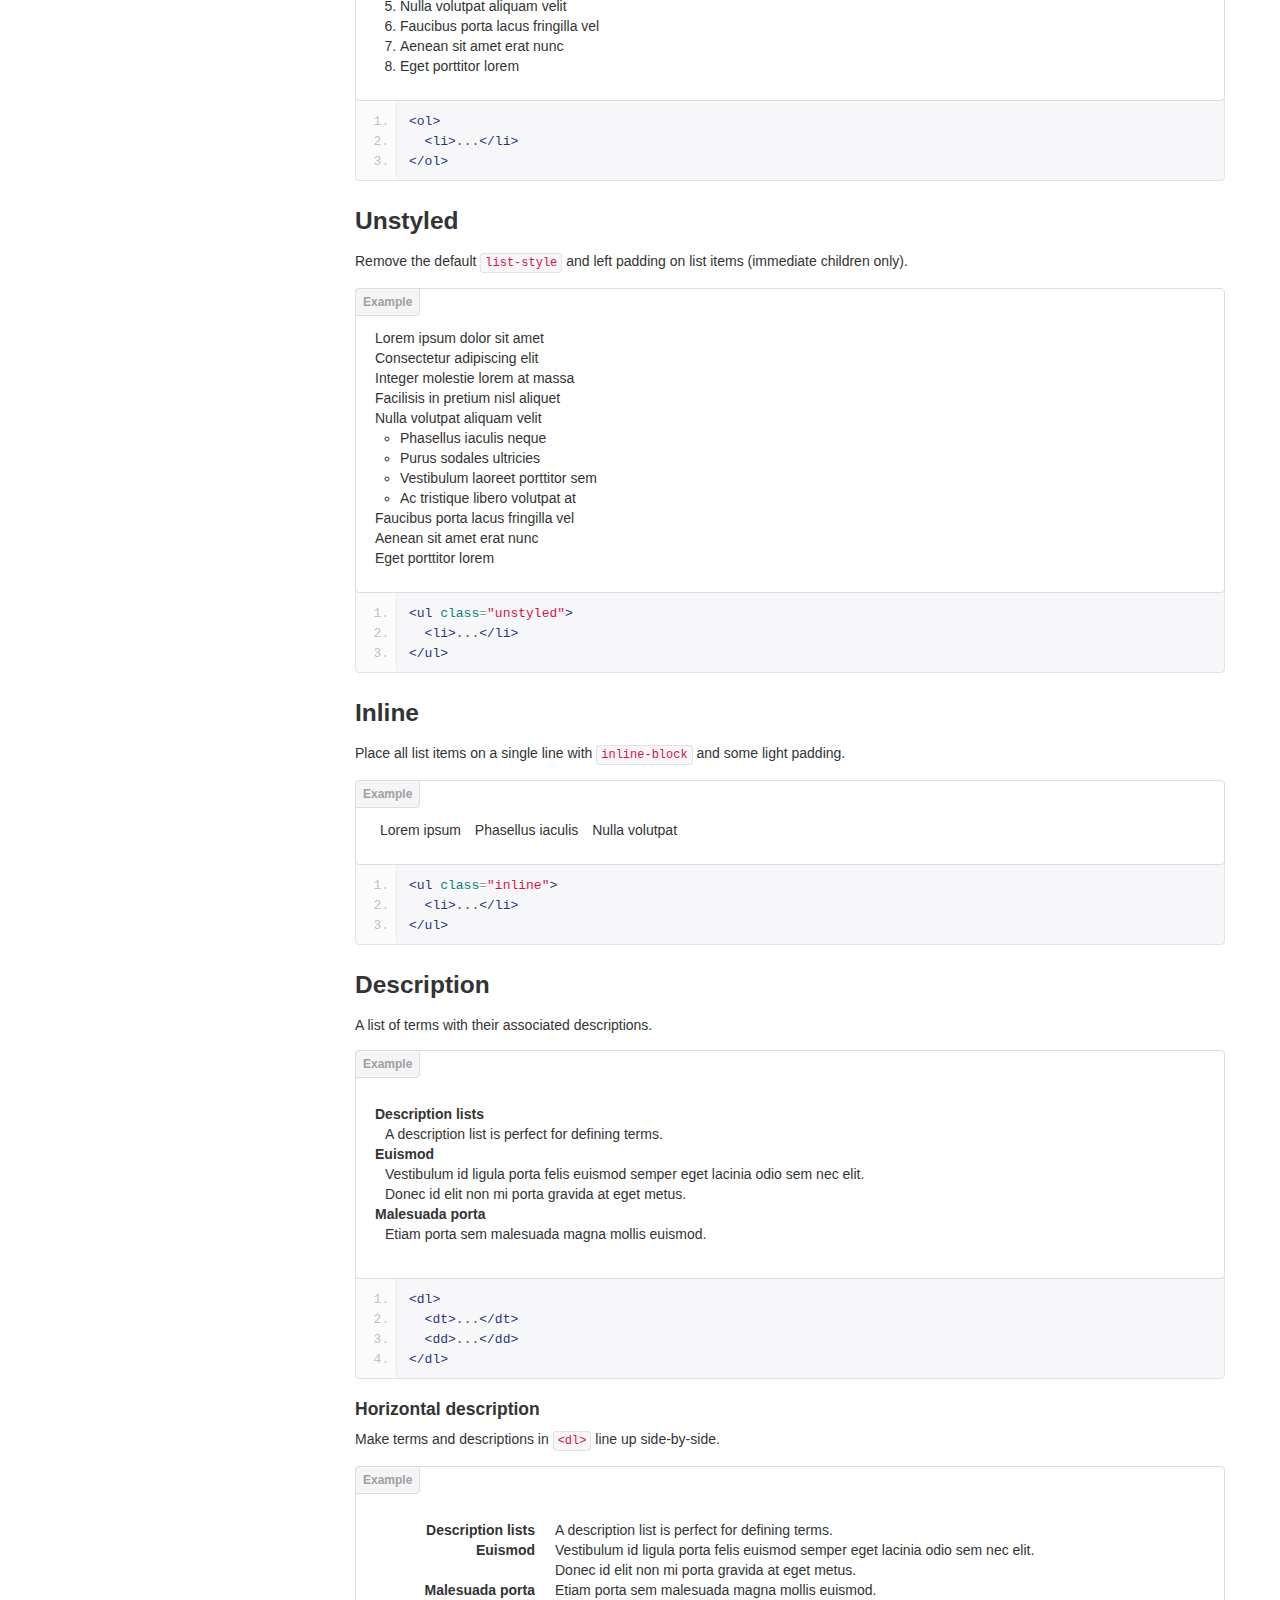
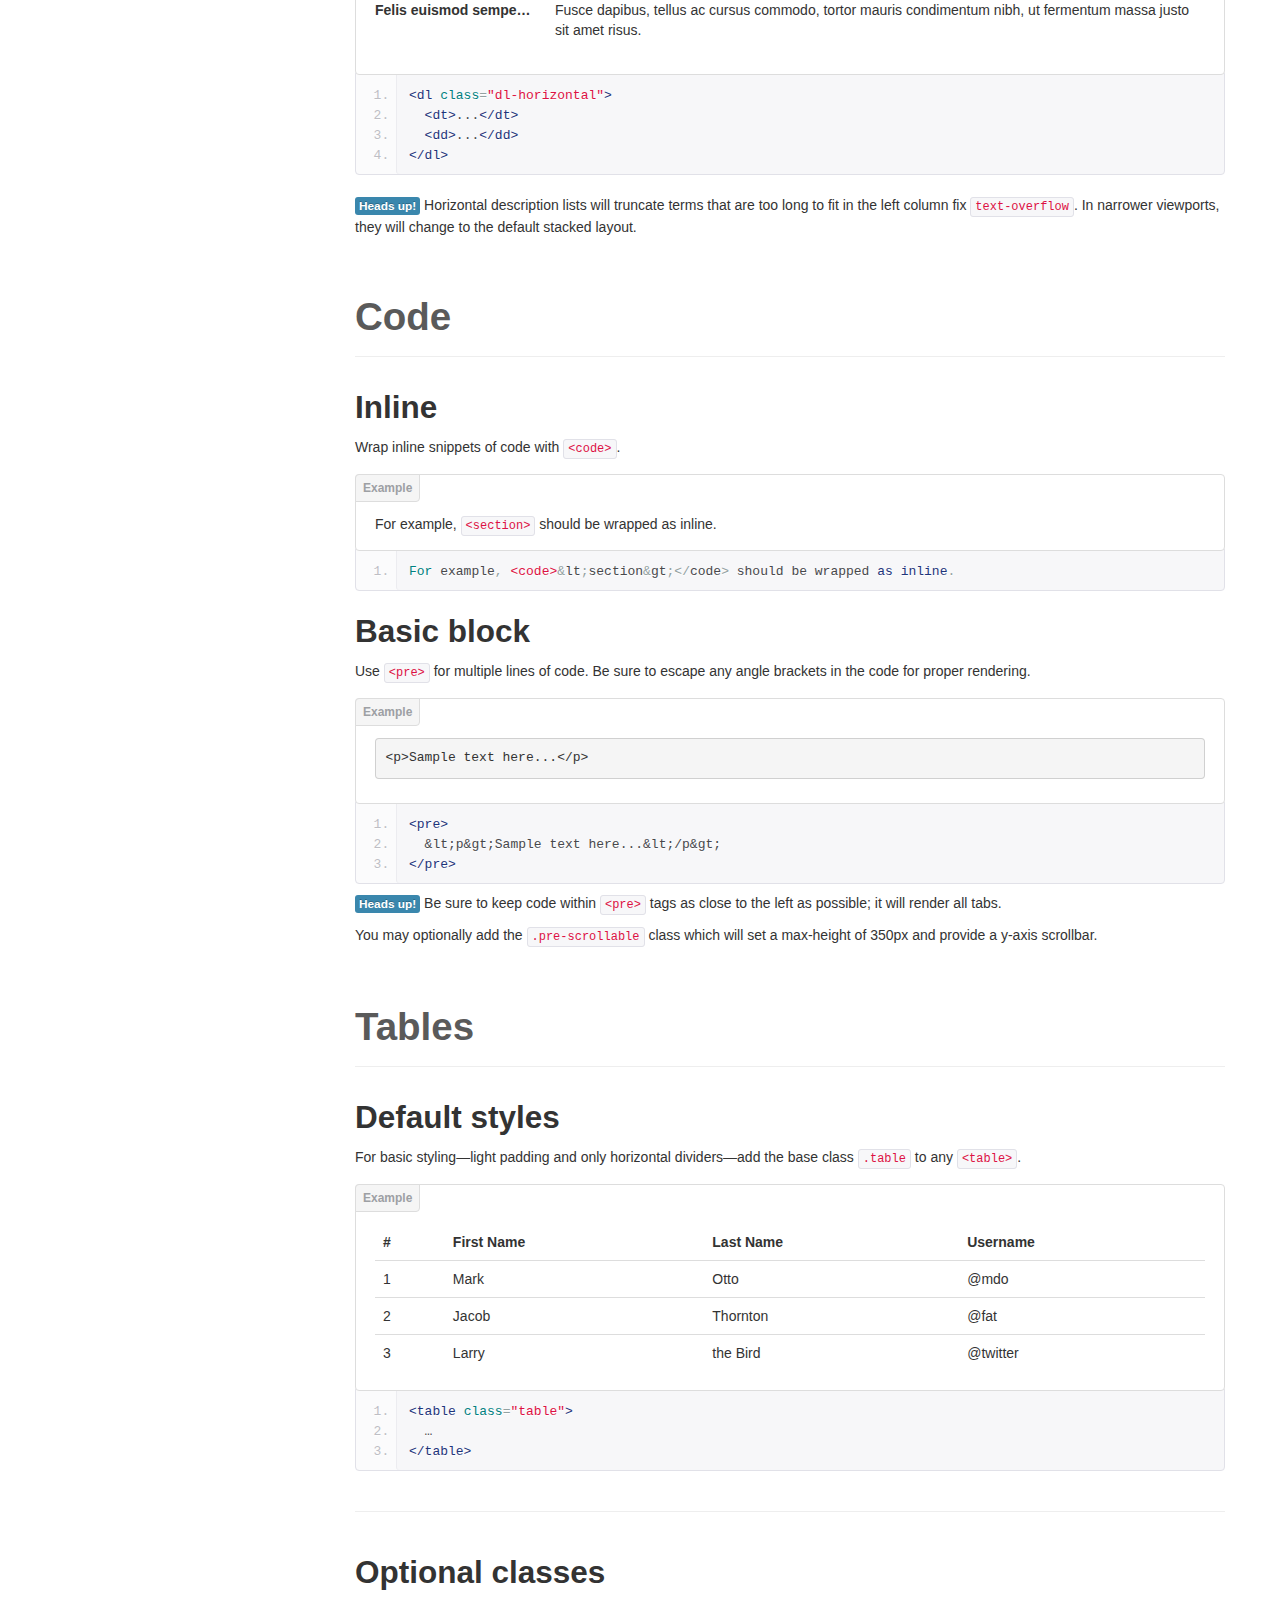
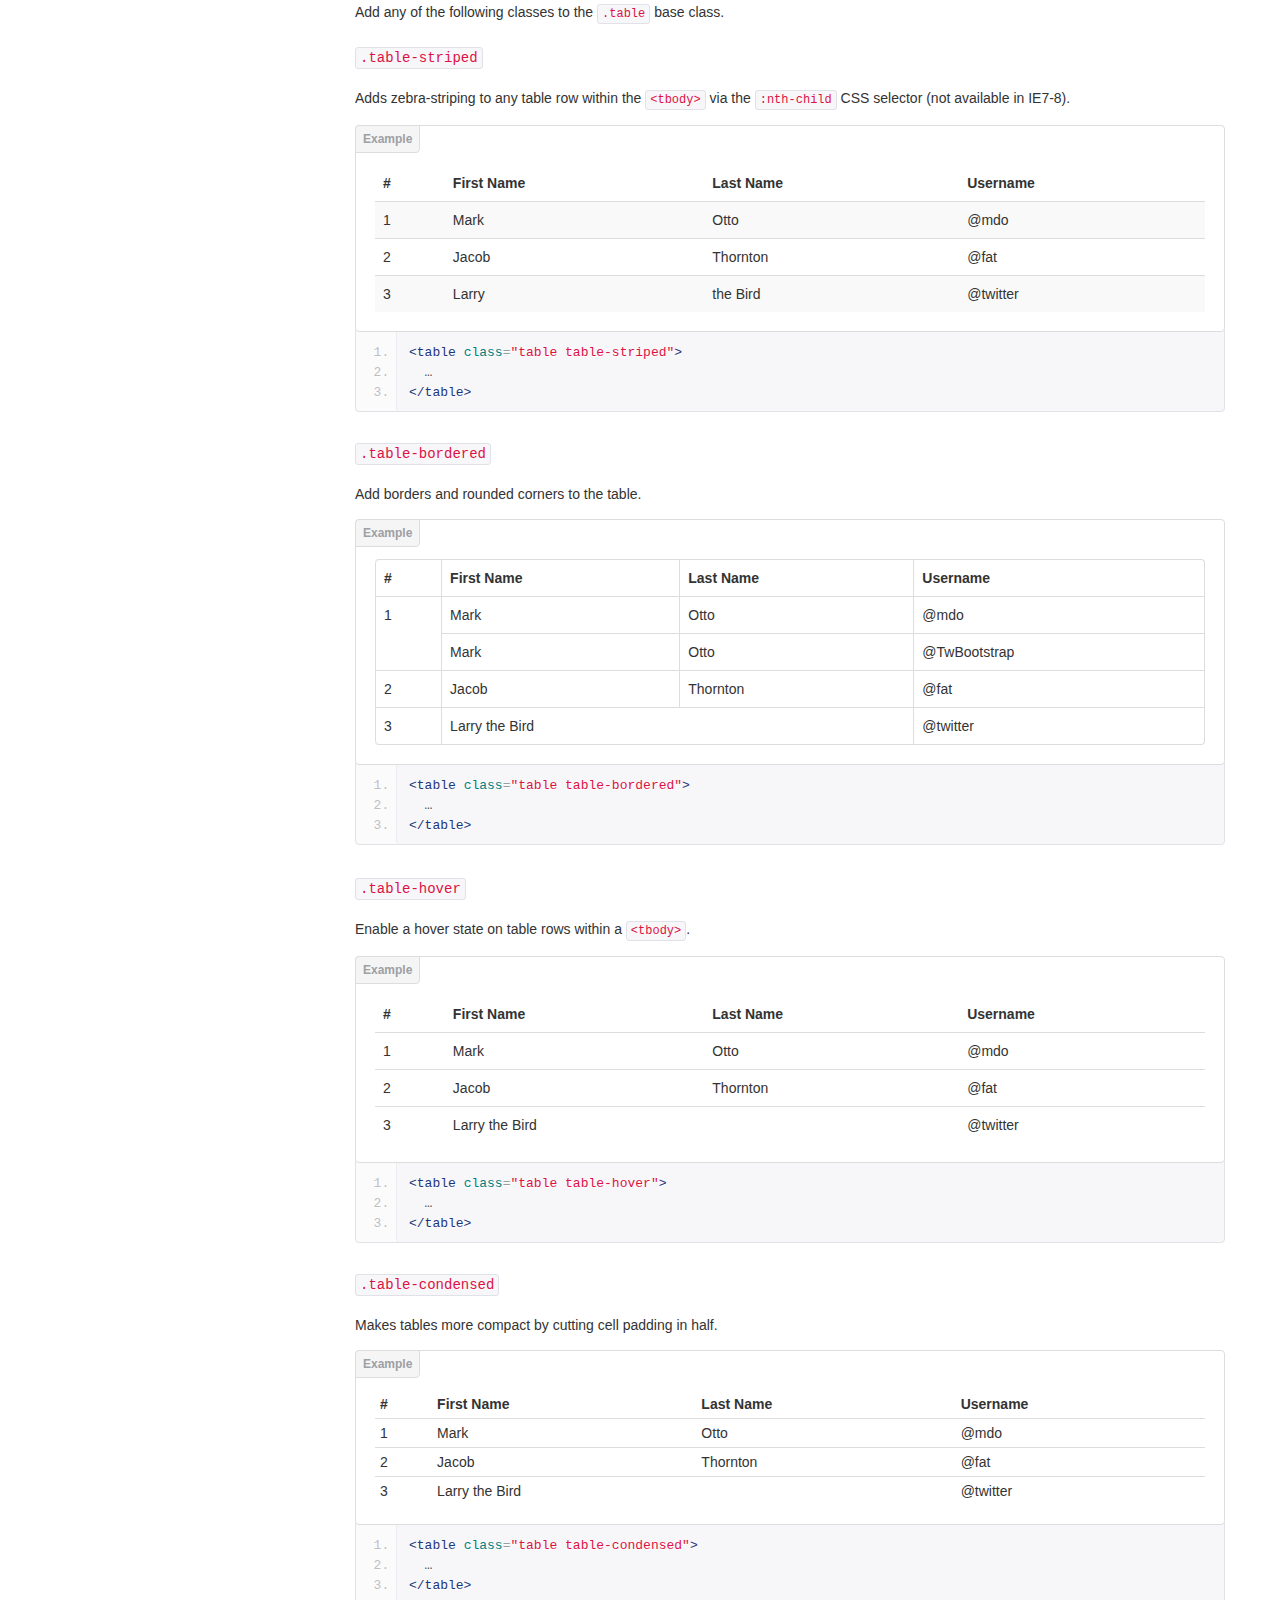
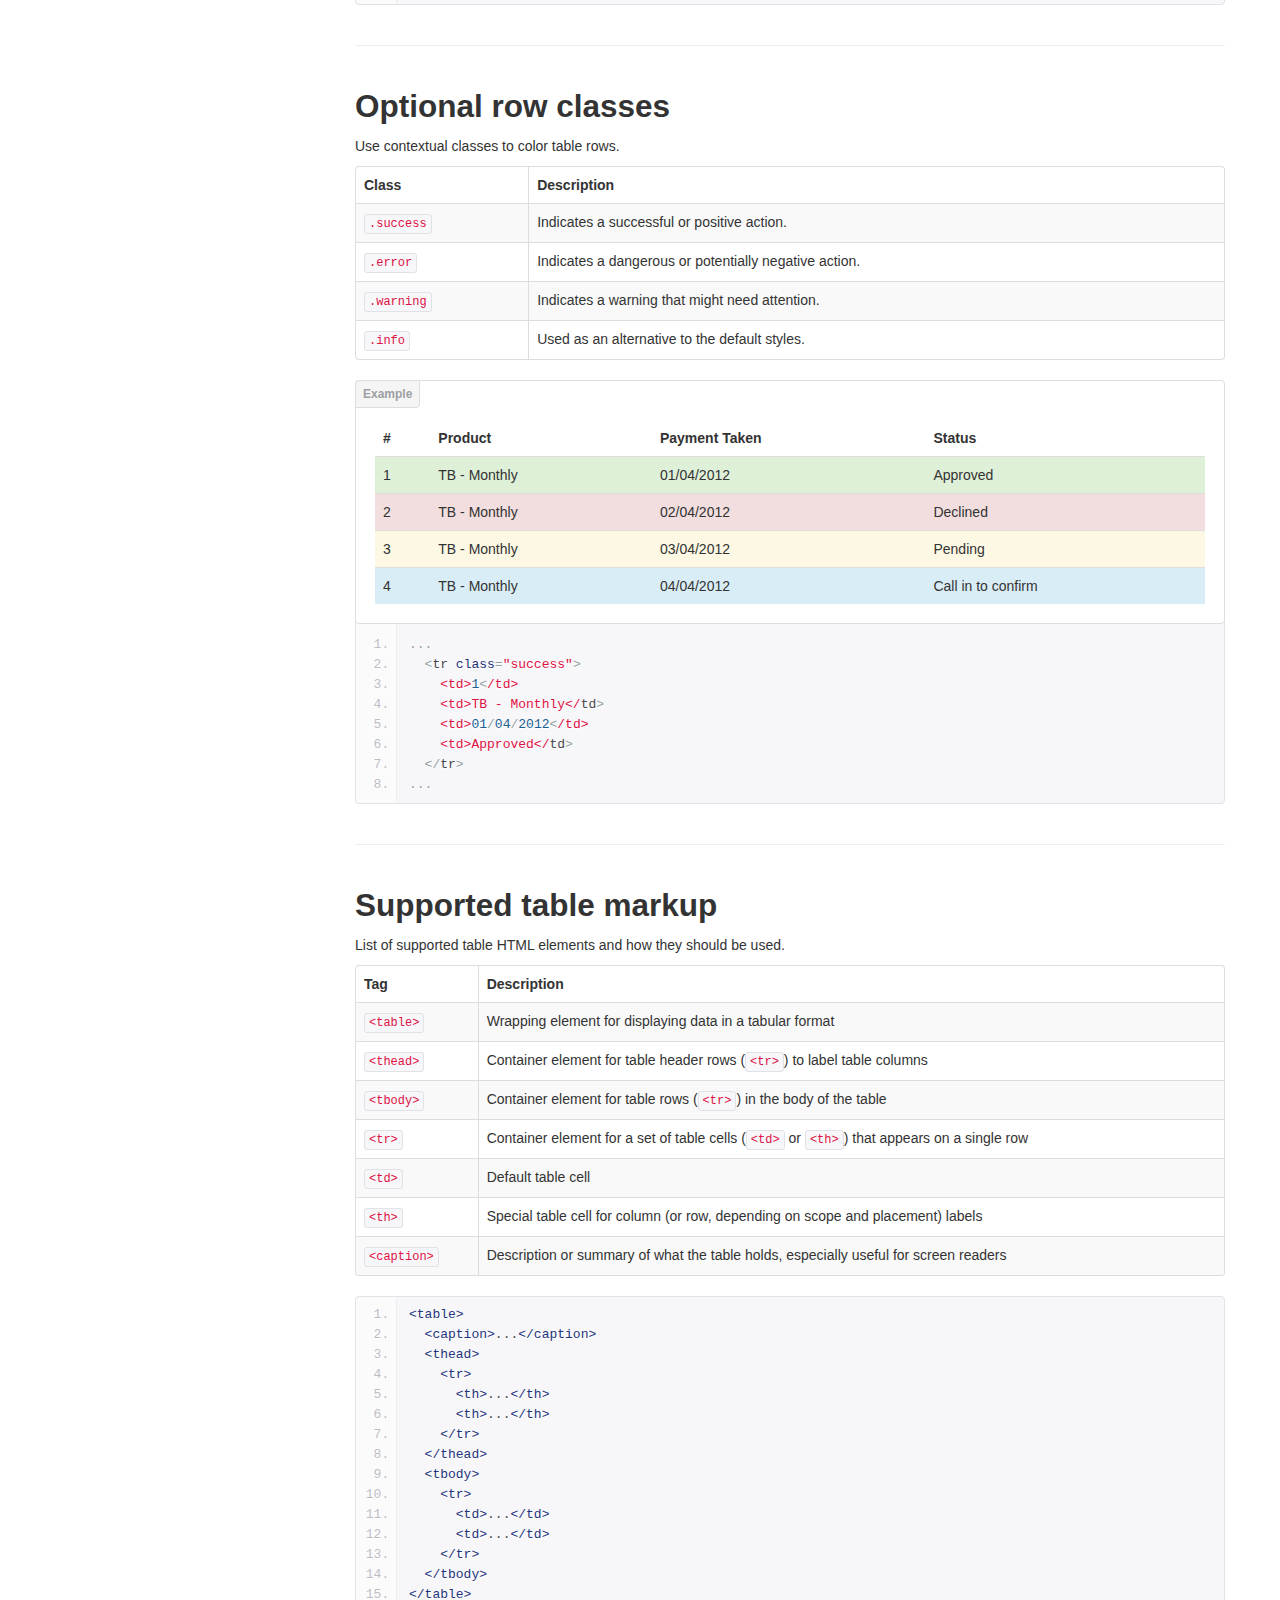
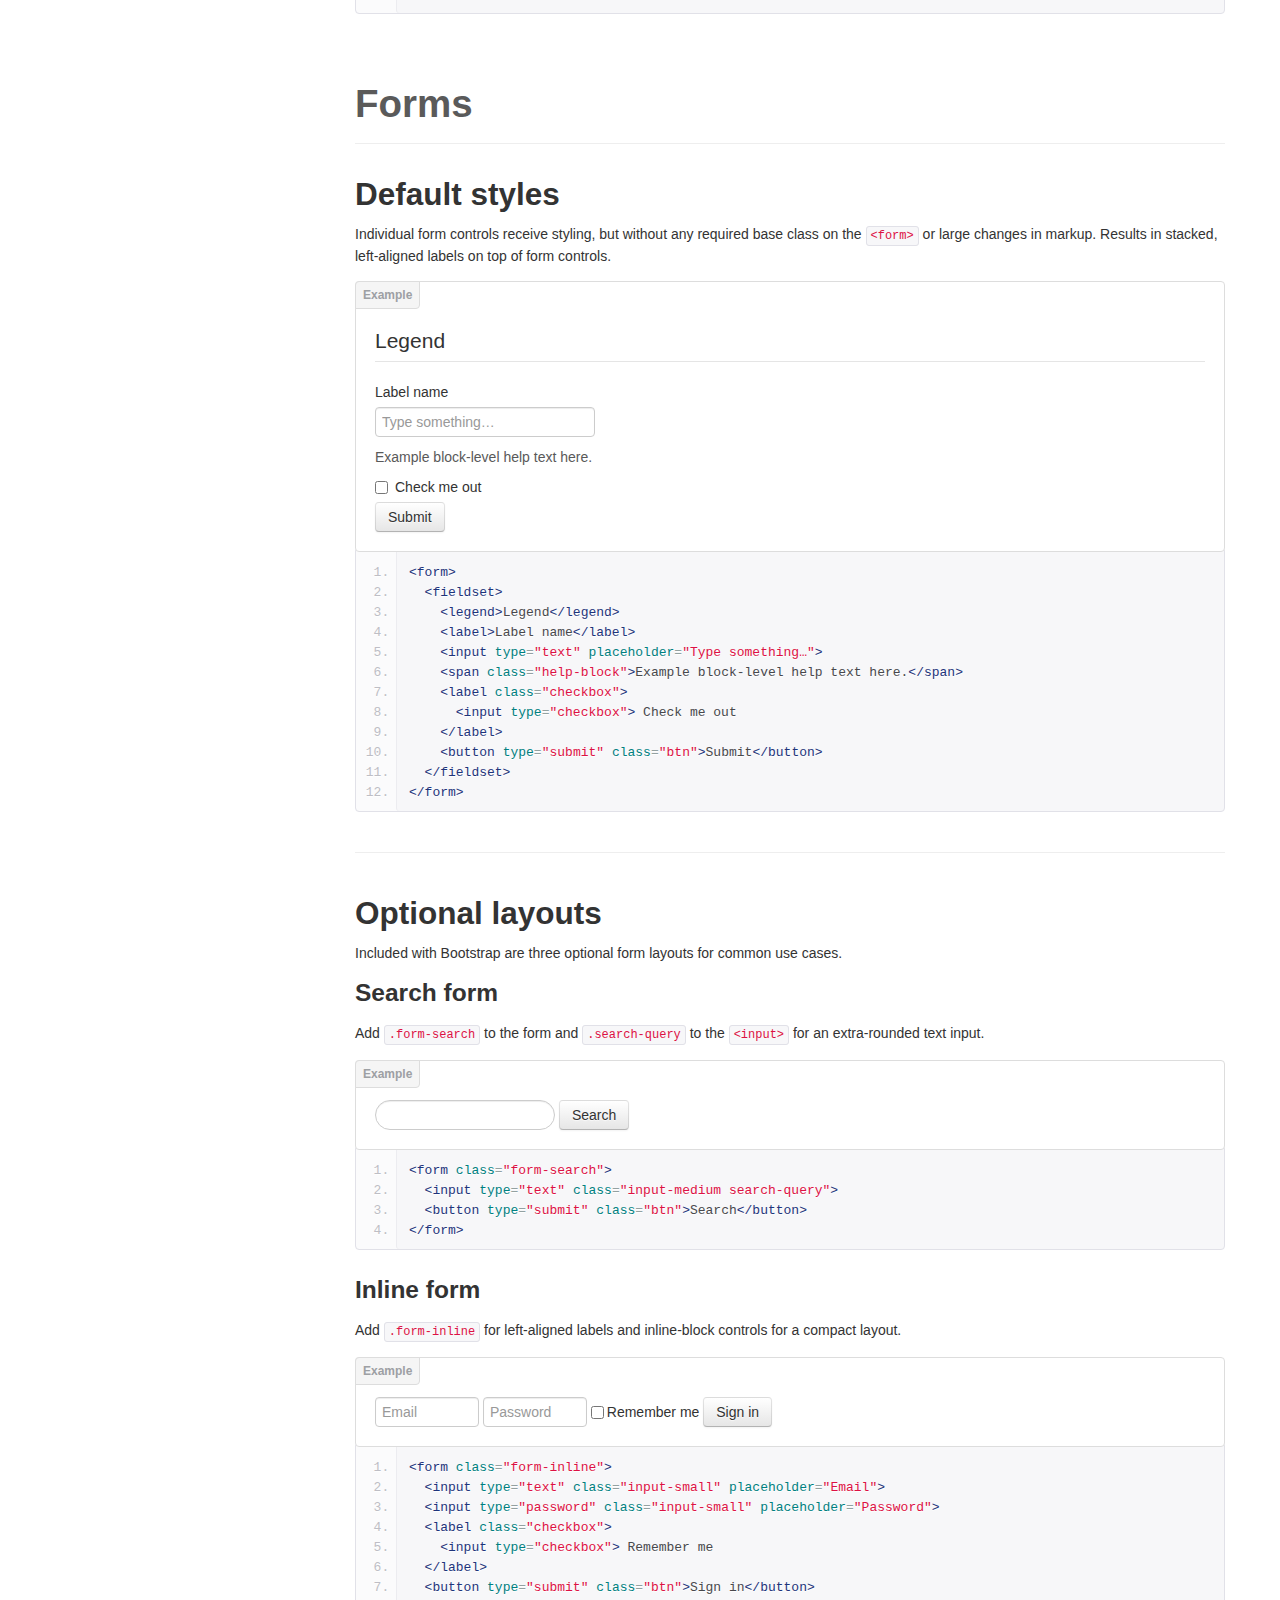
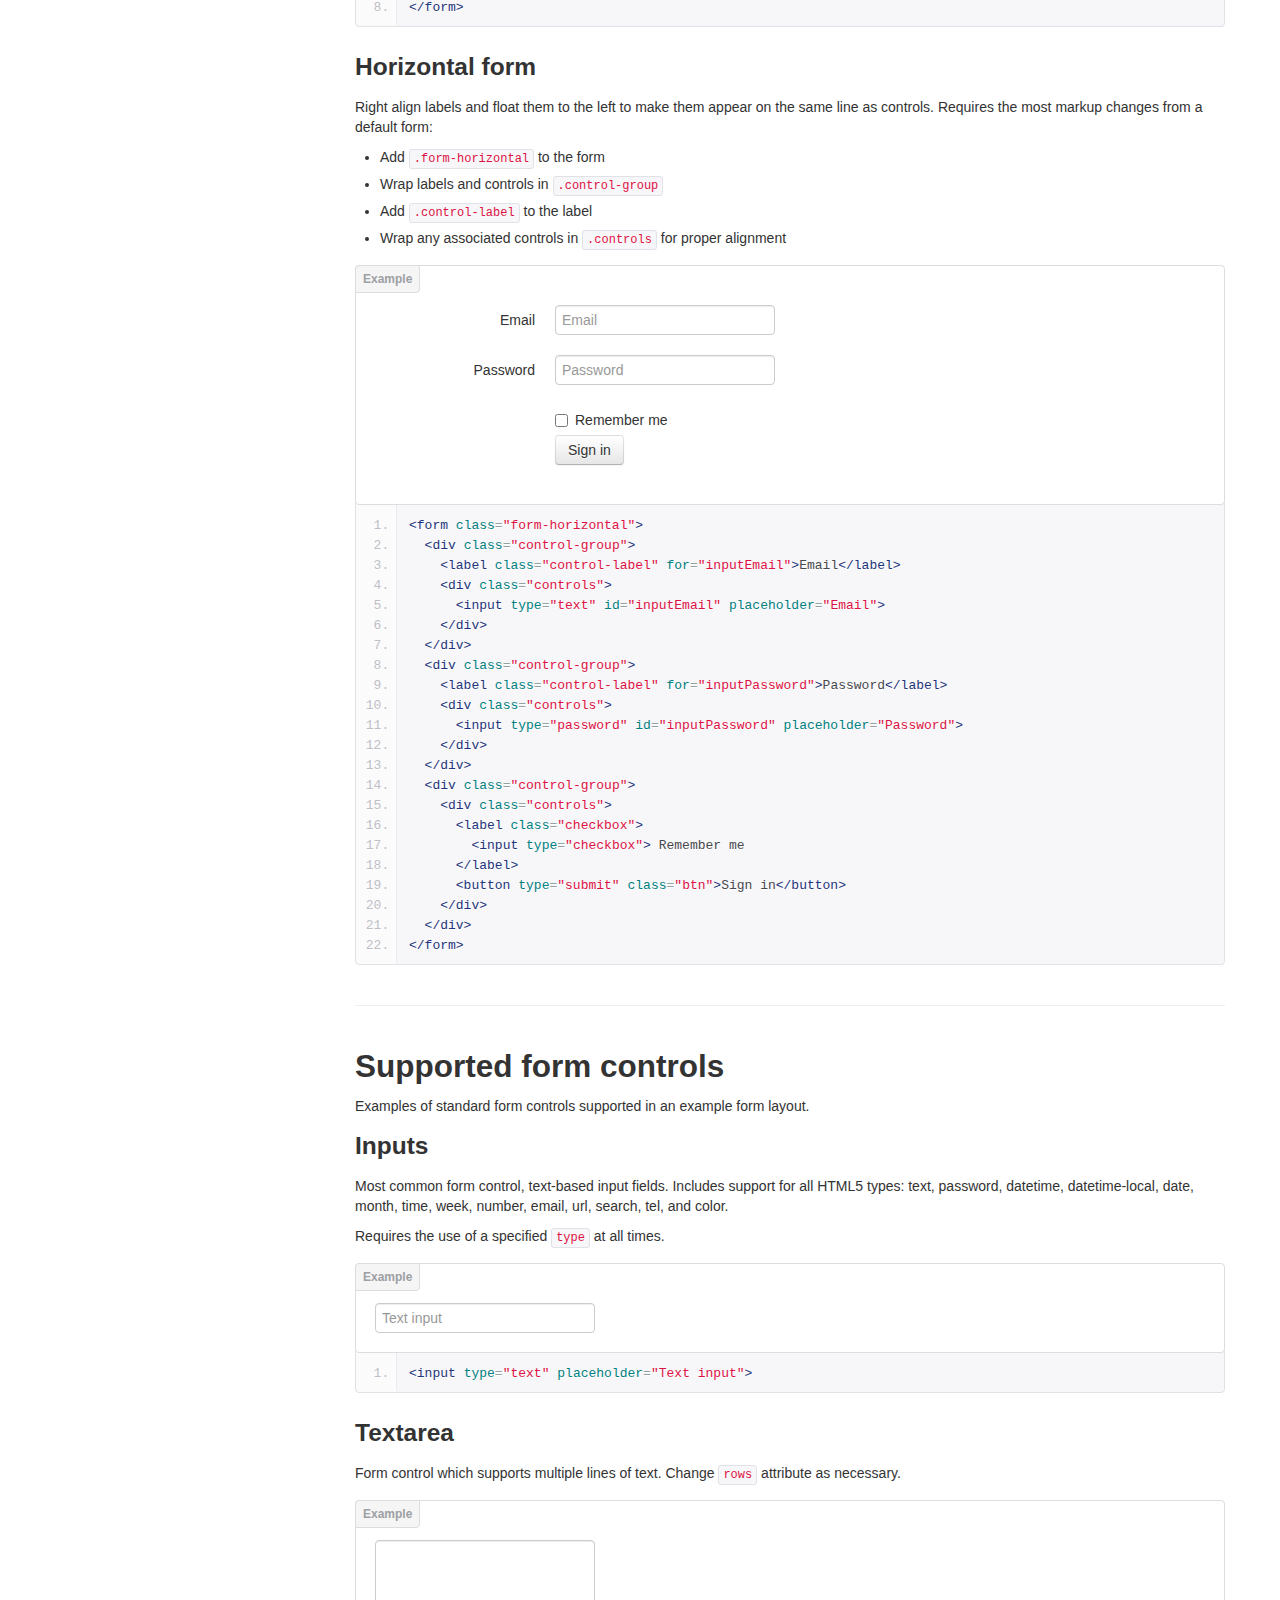
<file: site/assets/base-css.html>
<!DOCTYPE html>
<html lang="en">
  <head>
    <meta charset="utf-8">
    <title>Base - Bootstrap</title>
    <meta name="viewport" content="width=device-width, initial-scale=1.0">
    <meta name="description" content="">
    <meta name="author" content="">

    <link href="css/bootstrap.css" rel="stylesheet">
    <link href="css/bootstrap-responsive.css" rel="stylesheet">
    <link href="css/docs.css" rel="stylesheet">
    <link href="css/tm_docs.css" rel="stylesheet">
    <link href="css/prettify.css" rel="stylesheet">

    <!-- Le HTML5 shim, for IE6-8 support of HTML5 elements -->
    <!--[if lt IE 9]>
      <script src="assets/js/html5shiv.js"></script>
    <![endif]-->

    <!-- Le fav and touch icons -->
   <link rel="apple-touch-icon-precomposed" sizes="144x144" href="assets/ico/apple-touch-icon-144-precomposed.png">
    <link rel="apple-touch-icon-precomposed" sizes="114x114" href="assets/ico/apple-touch-icon-114-precomposed.png">
      <link rel="apple-touch-icon-precomposed" sizes="72x72" href="assets/ico/apple-touch-icon-72-precomposed.png">
                    <link rel="apple-touch-icon-precomposed" href="assets/ico/apple-touch-icon-57-precomposed.png">
                                   <link rel="shortcut icon" href="assets/ico/favicon.png">

  </head>

  <body data-spy="scroll" data-target=".bs-docs-sidebar">

    <!-- Navbar
    ================================================== -->
    <div class="navbar navbar-inverse navbar-fixed-top" id="advanced">
      <span class="trigger"><strong></strong><em></em></span>
      <div class="navbar-inner">
        <div class="container">
          <button type="button" class="btn btn-navbar" data-toggle="collapse" data-target=".nav-collapse">
            <span class="icon-bar"></span>
            <span class="icon-bar"></span>
            <span class="icon-bar"></span>
          </button>
          <a class="brand" href="scaffolding.html">Bootstrap</a>
          <div class="nav-collapse collapse">
            <ul class="nav">
              <li class="home">
                <a href="../index.html"><img src="img/tm/tm_home.png" alt=""></a>
              </li>
              <li class="divider-vertical"></li>
              <li class="">
                <a href="scaffolding.html">Scaffolding</a>
              </li>
              <li class="active">
                <a href="base-css.html">Base CSS</a>
              </li>
              <li class="">
                <a href="components.html">Components</a>
              </li>
              <li class="">
                <a href="javascript.html">Javascript</a>
              </li>
              <li class="divider-vertical"></li>
              <li class="dropdown">
                <a href="#" class="dropdown-toggle" data-toggle="dropdown">TM add-ons <b class="caret"></b></a>
                <ul class="dropdown-menu">
                  <li><a href="../404.html">Pages</a>
                    <ul>  
                      <li><a href="under_construction.html">Under Construction</a></li>
                      <li><a href="intro.html">Intro Page</a></li>
                      <li><a href="../404.html">404 page</a></li>
                    </ul>
                  </li>
                  <li><a href="portfolio.html">Portfolio</a></li>
                  <li><a href="slider.html">Slider</a></li>
                  <li><a href="social_media.html">Social and Media<br> Sharing</a></li>
                  <li><a href="css3.html">CSS3 Tricks</a></li>
                </ul>
              </li>
            </ul>
          </div>
        </div>
      </div>
    </div>

<!-- Subhead
================================================== -->
<header class="jumbotron subhead" id="overview">
  <div class="container">
    <h1>Base CSS</h1>
    <p class="lead">Fundamental HTML elements styled and enhanced with extensible classes.</p>
  </div>
</header>


  <div class="container">

    <!-- Docs nav
    ================================================== -->
    <div class="row">
      <div class="span3 bs-docs-sidebar">
        <ul class="nav nav-list bs-docs-sidenav">
          <li><a href="#typography"><i class="icon-chevron-right"></i> Typography</a></li>
          <li><a href="#code"><i class="icon-chevron-right"></i> Code</a></li>
          <li><a href="#tables"><i class="icon-chevron-right"></i> Tables</a></li>
          <li><a href="#forms"><i class="icon-chevron-right"></i> Forms</a></li>
          <li><a href="#buttons"><i class="icon-chevron-right"></i> Buttons</a></li>
          <li><a href="#images"><i class="icon-chevron-right"></i> Images</a></li>
          <li><a href="#icons"><i class="icon-chevron-right"></i> Icons by Glyphicons</a></li>
        </ul>
      </div>
      <div class="span9">



        <!-- Typography
        ================================================== -->
        <section id="typography">
          <div class="page-header">
            <h1>Typography</h1>
          </div>

          <h2 id="headings">Headings</h2>
          <p>All HTML headings, <code>&lt;h1&gt;</code> through <code>&lt;h6&gt;</code> are available.</p>
          <div class="bs-docs-example">
            <h1>h1. Heading 1</h1>
            <h2>h2. Heading 2</h2>
            <h3>h3. Heading 3</h3>
            <h4>h4. Heading 4</h4>
            <h5>h5. Heading 5</h5>
            <h6>h6. Heading 6</h6>
          </div>

          <h2 id="body-copy">Body copy</h2>
          <p>Bootstrap's global default <code>font-size</code> is <strong>14px</strong>, with a <code>line-height</code> of <strong>20px</strong>. This is applied to the <code>&lt;body&gt;</code> and all paragraphs. In addition, <code>&lt;p&gt;</code> (paragraphs) receive a bottom margin of half their line-height (10px by default).</p>
          <div class="bs-docs-example">
            <p>Nullam quis risus eget urna mollis ornare vel eu leo. Cum sociis natoque penatibus et magnis dis parturient montes, nascetur ridiculus mus. Nullam id dolor id nibh ultricies vehicula.</p>
            <p>Cum sociis natoque penatibus et magnis dis parturient montes, nascetur ridiculus mus. Donec ullamcorper nulla non metus auctor fringilla. Duis mollis, est non commodo luctus, nisi erat porttitor ligula, eget lacinia odio sem nec elit. Donec ullamcorper nulla non metus auctor fringilla.</p>
            <p>Maecenas sed diam eget risus varius blandit sit amet non magna. Donec id elit non mi porta gravida at eget metus. Duis mollis, est non commodo luctus, nisi erat porttitor ligula, eget lacinia odio sem nec elit.</p>
          </div>
          <pre class="prettyprint">&lt;p&gt;...&lt;/p&gt;</pre>

          <h3>Lead body copy</h3>
          <p>Make a paragraph stand out by adding <code>.lead</code>.</p>
          <div class="bs-docs-example">
            <p class="lead">Vivamus sagittis lacus vel augue laoreet rutrum faucibus dolor auctor. Duis mollis, est non commodo luctus.</p>
          </div>
          <pre class="prettyprint">&lt;p class="lead"&gt;...&lt;/p&gt;</pre>

          <h3>Built with Less</h3>
          <p>The typographic scale is based on two LESS variables in <strong>variables.less</strong>: <code>@baseFontSize</code> and <code>@baseLineHeight</code>. The first is the base font-size used throughout and the second is the base line-height. We use those variables and some simple math to create the margins, paddings, and line-heights of all our type and more. Customize them and Bootstrap adapts.</p>


          <hr class="bs-docs-separator">


          <h2 id="emphasis">Emphasis</h2>
          <p>Make use of HTML's default emphasis tags with lightweight styles.</p>

          <h3><code>&lt;small&gt;</code></h3>
          <p>For de-emphasizing inline or blocks of text, <small>use the small tag.</small></p>
          <div class="bs-docs-example">
            <p><small>This line of text is meant to be treated as fine print.</small></p>
          </div>
<pre class="prettyprint">
&lt;p&gt;
  &lt;small&gt;This line of text is meant to be treated as fine print.&lt;/small&gt;
&lt;/p&gt;
</pre>

          <h3>Bold</h3>
          <p>For emphasizing a snippet of text with a heavier font-weight.</p>
          <div class="bs-docs-example">
            <p>The following snippet of text is <strong>rendered as bold text</strong>.</p>
          </div>
          <pre class="prettyprint">&lt;strong&gt;rendered as bold text&lt;/strong&gt;</pre>

          <h3>Italics</h3>
          <p>For emphasizing a snippet of text with italics.</p>
          <div class="bs-docs-example">
            <p>The following snippet of text is <em>rendered as italicized text</em>.</p>
          </div>
          <pre class="prettyprint">&lt;em&gt;rendered as italicized text&lt;/em&gt;</pre>

          <p><span class="label label-info">Heads up!</span> Feel free to use <code>&lt;b&gt;</code> and <code>&lt;i&gt;</code> in HTML5. <code>&lt;b&gt;</code> is meant to highlight words or phrases without conveying additional importance while <code>&lt;i&gt;</code> is mostly for voice, technical terms, etc.</p>

          <h3>Alignment classes</h3>
          <p>Easily realign text to components with text alignment classes.</p>
          <div class="bs-docs-example">
            <p class="text-left">Left aligned text.</p>
            <p class="text-center">Center aligned text.</p>
            <p class="text-right">Right aligned text.</p>
          </div>
<pre class="prettyprint linenums">
&lt;p class="text-left"&gt;Left aligned text.&lt;/p&gt;
&lt;p class="text-center"&gt;Center aligned text.&lt;/p&gt;
&lt;p class="text-right"&gt;Right aligned text.&lt;/p&gt;
</pre>

          <h3>Emphasis classes</h3>
          <p>Convey meaning through color with a handful of emphasis utility classes.</p>
          <div class="bs-docs-example">
            <p class="muted">Fusce dapibus, tellus ac cursus commodo, tortor mauris nibh.</p>
            <p class="text-warning">Etiam porta sem malesuada magna mollis euismod.</p>
            <p class="text-error">Donec ullamcorper nulla non metus auctor fringilla.</p>
            <p class="text-info">Aenean eu leo quam. Pellentesque ornare sem lacinia quam venenatis.</p>
            <p class="text-success">Duis mollis, est non commodo luctus, nisi erat porttitor ligula.</p>
          </div>
<pre class="prettyprint linenums">
&lt;p class="muted"&gt;Fusce dapibus, tellus ac cursus commodo, tortor mauris nibh.&lt;/p&gt;
&lt;p class="text-warning"&gt;Etiam porta sem malesuada magna mollis euismod.&lt;/p&gt;
&lt;p class="text-error"&gt;Donec ullamcorper nulla non metus auctor fringilla.&lt;/p&gt;
&lt;p class="text-info"&gt;Aenean eu leo quam. Pellentesque ornare sem lacinia quam venenatis.&lt;/p&gt;
&lt;p class="text-success"&gt;Duis mollis, est non commodo luctus, nisi erat porttitor ligula.&lt;/p&gt;
</pre>


          <hr class="bs-docs-separator">


          <h2 id="abbreviations">Abbreviations</h2>
          <p>Stylized implementation of HTML's <code>&lt;abbr&gt;</code> element for abbreviations and acronyms to show the expanded version on hover. Abbreviations with a <code>title</code> attribute have a light dotted bottom border and a help cursor on hover, providing additional context on hover.</p>

          <h3><code>&lt;abbr&gt;</code></h3>
          <p>For expanded text on long hover of an abbreviation, include the <code>title</code> attribute.</p>
          <div class="bs-docs-example">
            <p>An abbreviation of the word attribute is <abbr title="attribute">attr</abbr>.</p>
          </div>
          <pre class="prettyprint">&lt;abbr title="attribute"&gt;attr&lt;/abbr&gt;</pre>

          <h3><code>&lt;abbr class="initialism"&gt;</code></h3>
          <p>Add <code>.initialism</code> to an abbreviation for a slightly smaller font-size.</p>
          <div class="bs-docs-example">
            <p><abbr title="HyperText Markup Language" class="initialism">HTML</abbr> is the best thing since sliced bread.</p>
          </div>
          <pre class="prettyprint">&lt;abbr title="HyperText Markup Language" class="initialism"&gt;HTML&lt;/abbr&gt;</pre>


          <hr class="bs-docs-separator">


          <h2 id="addresses">Addresses</h2>
          <p>Present contact information for the nearest ancestor or the entire body of work.</p>

          <h3><code>&lt;address&gt;</code></h3>
          <p>Preserve formatting by ending all lines with <code>&lt;br&gt;</code>.</p>
          <div class="bs-docs-example">
            <address>
              <strong>Twitter, Inc.</strong><br>
              795 Folsom Ave, Suite 600<br>
              San Francisco, CA 94107<br>
              <abbr title="Phone">P:</abbr> (123) 456-7890
            </address>
            <address>
              <strong>Full Name</strong><br>
              <a href="mailto:#">first.last@example.com</a>
            </address>
          </div>
<pre class="prettyprint linenums">
&lt;address&gt;
  &lt;strong&gt;Twitter, Inc.&lt;/strong&gt;&lt;br&gt;
  795 Folsom Ave, Suite 600&lt;br&gt;
  San Francisco, CA 94107&lt;br&gt;
  &lt;abbr title="Phone"&gt;P:&lt;/abbr&gt; (123) 456-7890
&lt;/address&gt;

&lt;address&gt;
  &lt;strong&gt;Full Name&lt;/strong&gt;&lt;br&gt;
  &lt;a href="mailto:#"&gt;first.last@example.com&lt;/a&gt;
&lt;/address&gt;
</pre>


          <hr class="bs-docs-separator">


          <h2 id="blockquotes">Blockquotes</h2>
          <p>For quoting blocks of content from another source within your document.</p>

          <h3>Default blockquote</h3>
          <p>Wrap <code>&lt;blockquote&gt;</code> around any <abbr title="HyperText Markup Language">HTML</abbr> as the quote. For straight quotes we recommend a <code>&lt;p&gt;</code>.</p>
          <div class="bs-docs-example">
            <blockquote>
              <p>Lorem ipsum dolor sit amet, consectetur adipiscing elit. Integer posuere erat a ante.</p>
            </blockquote>
          </div>
<pre class="prettyprint linenums">
&lt;blockquote&gt;
  &lt;p&gt;Lorem ipsum dolor sit amet, consectetur adipiscing elit. Integer posuere erat a ante.&lt;/p&gt;
&lt;/blockquote&gt;
</pre>

          <h3>Blockquote options</h3>
          <p>Style and content changes for simple variations on a standard blockquote.</p>

          <h4>Naming a source</h4>
          <p>Add <code>&lt;small&gt;</code> tag for identifying the source. Wrap the name of the source work in <code>&lt;cite&gt;</code>.</p>
          <div class="bs-docs-example">
            <blockquote>
              <p>Lorem ipsum dolor sit amet, consectetur adipiscing elit. Integer posuere erat a ante.</p>
              <small>Someone famous in <cite title="Source Title">Source Title</cite></small>
            </blockquote>
          </div>
<pre class="prettyprint linenums">
&lt;blockquote&gt;
  &lt;p&gt;Lorem ipsum dolor sit amet, consectetur adipiscing elit. Integer posuere erat a ante.&lt;/p&gt;
  &lt;small&gt;Someone famous &lt;cite title="Source Title"&gt;Source Title&lt;/cite&gt;&lt;/small&gt;
&lt;/blockquote&gt;
</pre>

          <h4>Alternate displays</h4>
          <p>Use <code>.pull-right</code> for a floated, right-aligned blockquote.</p>
          <div class="bs-docs-example" style="overflow: hidden;">
            <blockquote class="pull-right">
              <p>Lorem ipsum dolor sit amet, consectetur adipiscing elit. Integer posuere erat a ante.</p>
              <small>Someone famous in <cite title="Source Title">Source Title</cite></small>
            </blockquote>
          </div>
<pre class="prettyprint linenums">
&lt;blockquote class="pull-right"&gt;
  ...
&lt;/blockquote&gt;
</pre>


          <hr class="bs-docs-separator">


          <!-- Lists -->
          <h2 id="lists">Lists</h2>

          <h3>Unordered</h3>
          <p>A list of items in which the order does <em>not</em> explicitly matter.</p>
          <div class="bs-docs-example">
            <ul>
              <li>Lorem ipsum dolor sit amet</li>
              <li>Consectetur adipiscing elit</li>
              <li>Integer molestie lorem at massa</li>
              <li>Facilisis in pretium nisl aliquet</li>
              <li>Nulla volutpat aliquam velit
                <ul>
                  <li>Phasellus iaculis neque</li>
                  <li>Purus sodales ultricies</li>
                  <li>Vestibulum laoreet porttitor sem</li>
                  <li>Ac tristique libero volutpat at</li>
                </ul>
              </li>
              <li>Faucibus porta lacus fringilla vel</li>
              <li>Aenean sit amet erat nunc</li>
              <li>Eget porttitor lorem</li>
            </ul>
          </div>
<pre class="prettyprint linenums">
&lt;ul&gt;
  &lt;li&gt;...&lt;/li&gt;
&lt;/ul&gt;
</pre>

          <h3>Ordered</h3>
          <p>A list of items in which the order <em>does</em> explicitly matter.</p>
          <div class="bs-docs-example">
            <ol>
              <li>Lorem ipsum dolor sit amet</li>
              <li>Consectetur adipiscing elit</li>
              <li>Integer molestie lorem at massa</li>
              <li>Facilisis in pretium nisl aliquet</li>
              <li>Nulla volutpat aliquam velit</li>
              <li>Faucibus porta lacus fringilla vel</li>
              <li>Aenean sit amet erat nunc</li>
              <li>Eget porttitor lorem</li>
            </ol>
          </div>
<pre class="prettyprint linenums">
&lt;ol&gt;
  &lt;li&gt;...&lt;/li&gt;
&lt;/ol&gt;
</pre>

        <h3>Unstyled</h3>
        <p>Remove the default <code>list-style</code> and left padding on list items (immediate children only).</p>
        <div class="bs-docs-example">
          <ul class="unstyled">
            <li>Lorem ipsum dolor sit amet</li>
            <li>Consectetur adipiscing elit</li>
            <li>Integer molestie lorem at massa</li>
            <li>Facilisis in pretium nisl aliquet</li>
            <li>Nulla volutpat aliquam velit
              <ul>
                <li>Phasellus iaculis neque</li>
                <li>Purus sodales ultricies</li>
                <li>Vestibulum laoreet porttitor sem</li>
                <li>Ac tristique libero volutpat at</li>
              </ul>
            </li>
            <li>Faucibus porta lacus fringilla vel</li>
            <li>Aenean sit amet erat nunc</li>
            <li>Eget porttitor lorem</li>
          </ul>
        </div>
<pre class="prettyprint linenums">
&lt;ul class="unstyled"&gt;
  &lt;li&gt;...&lt;/li&gt;
&lt;/ul&gt;
</pre>

        <h3>Inline</h3>
        <p>Place all list items on a single line with <code>inline-block</code> and some light padding.</p>
        <div class="bs-docs-example">
          <ul class="inline">
            <li>Lorem ipsum</li>
            <li>Phasellus iaculis</li>
            <li>Nulla volutpat</li>
          </ul>
        </div>
<pre class="prettyprint linenums">
&lt;ul class="inline"&gt;
  &lt;li&gt;...&lt;/li&gt;
&lt;/ul&gt;
</pre>

        <h3>Description</h3>
        <p>A list of terms with their associated descriptions.</p>
        <div class="bs-docs-example">
          <dl>
            <dt>Description lists</dt>
            <dd>A description list is perfect for defining terms.</dd>
            <dt>Euismod</dt>
            <dd>Vestibulum id ligula porta felis euismod semper eget lacinia odio sem nec elit.</dd>
            <dd>Donec id elit non mi porta gravida at eget metus.</dd>
            <dt>Malesuada porta</dt>
            <dd>Etiam porta sem malesuada magna mollis euismod.</dd>
          </dl>
        </div>
<pre class="prettyprint linenums">
&lt;dl&gt;
  &lt;dt&gt;...&lt;/dt&gt;
  &lt;dd&gt;...&lt;/dd&gt;
&lt;/dl&gt;
</pre>

        <h4>Horizontal description</h4>
        <p>Make terms and descriptions in <code>&lt;dl&gt;</code> line up side-by-side.</p>
        <div class="bs-docs-example">
          <dl class="dl-horizontal">
            <dt>Description lists</dt>
            <dd>A description list is perfect for defining terms.</dd>
            <dt>Euismod</dt>
            <dd>Vestibulum id ligula porta felis euismod semper eget lacinia odio sem nec elit.</dd>
            <dd>Donec id elit non mi porta gravida at eget metus.</dd>
            <dt>Malesuada porta</dt>
            <dd>Etiam porta sem malesuada magna mollis euismod.</dd>
            <dt>Felis euismod semper eget lacinia</dt>
            <dd>Fusce dapibus, tellus ac cursus commodo, tortor mauris condimentum nibh, ut fermentum massa justo sit amet risus.</dd>
          </dl>
        </div>
<pre class="prettyprint linenums">
&lt;dl class="dl-horizontal"&gt;
  &lt;dt&gt;...&lt;/dt&gt;
  &lt;dd&gt;...&lt;/dd&gt;
&lt;/dl&gt;
</pre>
        <p>
          <span class="label label-info">Heads up!</span>
          Horizontal description lists will truncate terms that are too long to fit in the left column fix <code>text-overflow</code>. In narrower viewports, they will change to the default stacked layout.
        </p>
      </section>



        <!-- Code
        ================================================== -->
        <section id="code">
          <div class="page-header">
            <h1>Code</h1>
          </div>

          <h2>Inline</h2>
          <p>Wrap inline snippets of code with <code>&lt;code&gt;</code>.</p>
<div class="bs-docs-example">
  For example, <code>&lt;section&gt;</code> should be wrapped as inline.
</div>
<pre class="prettyprint linenums">
For example, &lt;code&gt;&amp;lt;section&amp;gt;&lt;/code&gt; should be wrapped as inline.
</pre>

          <h2>Basic block</h2>
          <p>Use <code>&lt;pre&gt;</code> for multiple lines of code. Be sure to escape any angle brackets in the code for proper rendering.</p>
<div class="bs-docs-example">
  <pre>&lt;p&gt;Sample text here...&lt;/p&gt;</pre>
</div>
<pre class="prettyprint linenums" style="margin-bottom: 9px;">
&lt;pre&gt;
  &amp;lt;p&amp;gt;Sample text here...&amp;lt;/p&amp;gt;
&lt;/pre&gt;
</pre>
          <p><span class="label label-info">Heads up!</span> Be sure to keep code within <code>&lt;pre&gt;</code> tags as close to the left as possible; it will render all tabs.</p>
          <p>You may optionally add the <code>.pre-scrollable</code> class which will set a max-height of 350px and provide a y-axis scrollbar.</p>
        </section>



        <!-- Tables
        ================================================== -->
        <section id="tables">
          <div class="page-header">
            <h1>Tables</h1>
          </div>

          <h2>Default styles</h2>
          <p>For basic styling&mdash;light padding and only horizontal dividers&mdash;add the base class <code>.table</code> to any <code>&lt;table&gt;</code>.</p>
          <div class="bs-docs-example">
            <table class="table">
              <thead>
                <tr>
                  <th>#</th>
                  <th>First Name</th>
                  <th>Last Name</th>
                  <th>Username</th>
                </tr>
              </thead>
              <tbody>
                <tr>
                  <td>1</td>
                  <td>Mark</td>
                  <td>Otto</td>
                  <td>@mdo</td>
                </tr>
                <tr>
                  <td>2</td>
                  <td>Jacob</td>
                  <td>Thornton</td>
                  <td>@fat</td>
                </tr>
                <tr>
                  <td>3</td>
                  <td>Larry</td>
                  <td>the Bird</td>
                  <td>@twitter</td>
                </tr>
              </tbody>
            </table>
          </div>
<pre class="prettyprint linenums">
&lt;table class="table"&gt;
  …
&lt;/table&gt;
</pre>


          <hr class="bs-docs-separator">


          <h2>Optional classes</h2>
          <p>Add any of the following classes to the <code>.table</code> base class.</p>

          <h3><code>.table-striped</code></h3>
          <p>Adds zebra-striping to any table row within the <code>&lt;tbody&gt;</code> via the <code>:nth-child</code> CSS selector (not available in IE7-8).</p>
          <div class="bs-docs-example">
            <table class="table table-striped">
              <thead>
                <tr>
                  <th>#</th>
                  <th>First Name</th>
                  <th>Last Name</th>
                  <th>Username</th>
                </tr>
              </thead>
              <tbody>
                <tr>
                  <td>1</td>
                  <td>Mark</td>
                  <td>Otto</td>
                  <td>@mdo</td>
                </tr>
                <tr>
                  <td>2</td>
                  <td>Jacob</td>
                  <td>Thornton</td>
                  <td>@fat</td>
                </tr>
                <tr>
                  <td>3</td>
                  <td>Larry</td>
                  <td>the Bird</td>
                  <td>@twitter</td>
                </tr>
              </tbody>
            </table>
          </div>
<pre class="prettyprint linenums" style="margin-bottom: 18px;">
&lt;table class="table table-striped"&gt;
  …
&lt;/table&gt;
</pre>

          <h3><code>.table-bordered</code></h3>
          <p>Add borders and rounded corners to the table.</p>
          <div class="bs-docs-example">
            <table class="table table-bordered">
              <thead>
                <tr>
                  <th>#</th>
                  <th>First Name</th>
                  <th>Last Name</th>
                  <th>Username</th>
                </tr>
              </thead>
              <tbody>
                <tr>
                  <td rowspan="2">1</td>
                  <td>Mark</td>
                  <td>Otto</td>
                  <td>@mdo</td>
                </tr>
                <tr>
                  <td>Mark</td>
                  <td>Otto</td>
                  <td>@TwBootstrap</td>
                </tr>
                <tr>
                  <td>2</td>
                  <td>Jacob</td>
                  <td>Thornton</td>
                  <td>@fat</td>
                </tr>
                <tr>
                  <td>3</td>
                  <td colspan="2">Larry the Bird</td>
                  <td>@twitter</td>
                </tr>
              </tbody>
            </table>
          </div>
<pre class="prettyprint linenums">
&lt;table class="table table-bordered"&gt;
  …
&lt;/table&gt;
</pre>

          <h3><code>.table-hover</code></h3>
          <p>Enable a hover state on table rows within a <code>&lt;tbody&gt;</code>.</p>
          <div class="bs-docs-example">
            <table class="table table-hover">
              <thead>
                <tr>
                  <th>#</th>
                  <th>First Name</th>
                  <th>Last Name</th>
                  <th>Username</th>
                </tr>
              </thead>
              <tbody>
                <tr>
                  <td>1</td>
                  <td>Mark</td>
                  <td>Otto</td>
                  <td>@mdo</td>
                </tr>
                <tr>
                  <td>2</td>
                  <td>Jacob</td>
                  <td>Thornton</td>
                  <td>@fat</td>
                </tr>
                <tr>
                  <td>3</td>
                  <td colspan="2">Larry the Bird</td>
                  <td>@twitter</td>
                </tr>
              </tbody>
            </table>
          </div>
<pre class="prettyprint linenums" style="margin-bottom: 18px;">
&lt;table class="table table-hover"&gt;
  …
&lt;/table&gt;
</pre>

          <h3><code>.table-condensed</code></h3>
          <p>Makes tables more compact by cutting cell padding in half.</p>
          <div class="bs-docs-example">
            <table class="table table-condensed">
              <thead>
                <tr>
                  <th>#</th>
                  <th>First Name</th>
                  <th>Last Name</th>
                  <th>Username</th>
                </tr>
              </thead>
              <tbody>
                <tr>
                  <td>1</td>
                  <td>Mark</td>
                  <td>Otto</td>
                  <td>@mdo</td>
                </tr>
                <tr>
                  <td>2</td>
                  <td>Jacob</td>
                  <td>Thornton</td>
                  <td>@fat</td>
                </tr>
                <tr>
                  <td>3</td>
                  <td colspan="2">Larry the Bird</td>
                  <td>@twitter</td>
                </tr>
              </tbody>
            </table>
          </div>
<pre class="prettyprint linenums" style="margin-bottom: 18px;">
&lt;table class="table table-condensed"&gt;
  …
&lt;/table&gt;
</pre>


          <hr class="bs-docs-separator">


          <h2>Optional row classes</h2>
          <p>Use contextual classes to color table rows.</p>
          <table class="table table-bordered table-striped">
            <colgroup>
              <col class="span1">
              <col class="span7">
            </colgroup>
            <thead>
              <tr>
                <th>Class</th>
                <th>Description</th>
              </tr>
            </thead>
            <tbody>
              <tr>
                <td>
                  <code>.success</code>
                </td>
                <td>Indicates a successful or positive action.</td>
              </tr>
              <tr>
                <td>
                  <code>.error</code>
                </td>
                <td>Indicates a dangerous or potentially negative action.</td>
              </tr>
              <tr>
                <td>
                  <code>.warning</code>
                </td>
                <td>Indicates a warning that might need attention.</td>
              </tr>
              <tr>
                <td>
                  <code>.info</code>
                </td>
                <td>Used as an alternative to the default styles.</td>
              </tr>
            </tbody>
          </table>
          <div class="bs-docs-example">
            <table class="table">
              <thead>
                <tr>
                  <th>#</th>
                  <th>Product</th>
                  <th>Payment Taken</th>
                  <th>Status</th>
                </tr>
              </thead>
              <tbody>
                <tr class="success">
                  <td>1</td>
                  <td>TB - Monthly</td>
                  <td>01/04/2012</td>
                  <td>Approved</td>
                </tr>
                <tr class="error">
                  <td>2</td>
                  <td>TB - Monthly</td>
                  <td>02/04/2012</td>
                  <td>Declined</td>
                </tr>
                <tr class="warning">
                  <td>3</td>
                  <td>TB - Monthly</td>
                  <td>03/04/2012</td>
                  <td>Pending</td>
                </tr>
                <tr class="info">
                  <td>4</td>
                  <td>TB - Monthly</td>
                  <td>04/04/2012</td>
                  <td>Call in to confirm</td>
                </tr>
              </tbody>
            </table>
          </div>
<pre class="prettyprint linenums">
...
  &lt;tr class="success"&gt;
    &lt;td&gt;1&lt;/td&gt;
    &lt;td&gt;TB - Monthly&lt;/td&gt;
    &lt;td&gt;01/04/2012&lt;/td&gt;
    &lt;td&gt;Approved&lt;/td&gt;
  &lt;/tr&gt;
...
</pre>


          <hr class="bs-docs-separator">


          <h2>Supported table markup</h2>
          <p>List of supported table HTML elements and how they should be used.</p>
          <table class="table table-bordered table-striped">
            <colgroup>
              <col class="span1">
              <col class="span7">
            </colgroup>
            <thead>
              <tr>
                <th>Tag</th>
                <th>Description</th>
              </tr>
            </thead>
            <tbody>
              <tr>
                <td>
                  <code>&lt;table&gt;</code>
                </td>
                <td>
                  Wrapping element for displaying data in a tabular format
                </td>
              </tr>
              <tr>
                <td>
                  <code>&lt;thead&gt;</code>
                </td>
                <td>
                  Container element for table header rows (<code>&lt;tr&gt;</code>) to label table columns
                </td>
              </tr>
              <tr>
                <td>
                  <code>&lt;tbody&gt;</code>
                </td>
                <td>
                  Container element for table rows (<code>&lt;tr&gt;</code>) in the body of the table
                </td>
              </tr>
              <tr>
                <td>
                  <code>&lt;tr&gt;</code>
                </td>
                <td>
                  Container element for a set of table cells (<code>&lt;td&gt;</code> or <code>&lt;th&gt;</code>) that appears on a single row
                </td>
              </tr>
              <tr>
                <td>
                  <code>&lt;td&gt;</code>
                </td>
                <td>
                  Default table cell
                </td>
              </tr>
              <tr>
                <td>
                  <code>&lt;th&gt;</code>
                </td>
                <td>
                  Special table cell for column (or row, depending on scope and placement) labels
                </td>
              </tr>
              <tr>
                <td>
                  <code>&lt;caption&gt;</code>
                </td>
                <td>
                  Description or summary of what the table holds, especially useful for screen readers
                </td>
              </tr>
            </tbody>
          </table>
<pre class="prettyprint linenums">
&lt;table&gt;
  &lt;caption&gt;...&lt;/caption&gt;
  &lt;thead&gt;
    &lt;tr&gt;
      &lt;th&gt;...&lt;/th&gt;
      &lt;th&gt;...&lt;/th&gt;
    &lt;/tr&gt;
  &lt;/thead&gt;
  &lt;tbody&gt;
    &lt;tr&gt;
      &lt;td&gt;...&lt;/td&gt;
      &lt;td&gt;...&lt;/td&gt;
    &lt;/tr&gt;
  &lt;/tbody&gt;
&lt;/table&gt;
</pre>

        </section>



        <!-- Forms
        ================================================== -->
        <section id="forms">
          <div class="page-header">
            <h1>Forms</h1>
          </div>

          <h2>Default styles</h2>
          <p>Individual form controls receive styling, but without any required base class on the <code>&lt;form&gt;</code> or large changes in markup. Results in stacked, left-aligned labels on top of form controls.</p>
          <form class="bs-docs-example">
            <fieldset>
              <legend>Legend</legend>
              <label>Label name</label>
              <input type="text" placeholder="Type something…">
              <span class="help-block">Example block-level help text here.</span>
              <label class="checkbox">
                <input type="checkbox"> Check me out
              </label>
              <button type="submit" class="btn">Submit</button>
            </fieldset>
          </form>
<pre class="prettyprint linenums">
&lt;form&gt;
  &lt;fieldset&gt;
    &lt;legend&gt;Legend&lt;/legend&gt;
    &lt;label&gt;Label name&lt;/label&gt;
    &lt;input type="text" placeholder="Type something…"&gt;
    &lt;span class="help-block"&gt;Example block-level help text here.&lt;/span&gt;
    &lt;label class="checkbox"&gt;
      &lt;input type="checkbox"&gt; Check me out
    &lt;/label&gt;
    &lt;button type="submit" class="btn"&gt;Submit&lt;/button&gt;
  &lt;/fieldset&gt;
&lt;/form&gt;
</pre>


          <hr class="bs-docs-separator">


          <h2>Optional layouts</h2>
          <p>Included with Bootstrap are three optional form layouts for common use cases.</p>

          <h3>Search form</h3>
          <p>Add <code>.form-search</code> to the form and <code>.search-query</code> to the <code>&lt;input&gt;</code> for an extra-rounded text input.</p>
          <form class="bs-docs-example form-search">
            <input type="text" class="input-medium search-query">
            <button type="submit" class="btn">Search</button>
          </form>
<pre class="prettyprint linenums">
&lt;form class="form-search"&gt;
  &lt;input type="text" class="input-medium search-query"&gt;
  &lt;button type="submit" class="btn"&gt;Search&lt;/button&gt;
&lt;/form&gt;
</pre>

          <h3>Inline form</h3>
          <p>Add <code>.form-inline</code> for left-aligned labels and inline-block controls for a compact layout.</p>
          <form class="bs-docs-example form-inline">
            <input type="text" class="input-small" placeholder="Email">
            <input type="password" class="input-small" placeholder="Password">
            <label class="checkbox">
              <input type="checkbox"> Remember me
            </label>
            <button type="submit" class="btn">Sign in</button>
          </form>
<pre class="prettyprint linenums">
&lt;form class="form-inline"&gt;
  &lt;input type="text" class="input-small" placeholder="Email"&gt;
  &lt;input type="password" class="input-small" placeholder="Password"&gt;
  &lt;label class="checkbox"&gt;
    &lt;input type="checkbox"&gt; Remember me
  &lt;/label&gt;
  &lt;button type="submit" class="btn"&gt;Sign in&lt;/button&gt;
&lt;/form&gt;
</pre>

          <h3>Horizontal form</h3>
          <p>Right align labels and float them to the left to make them appear on the same line as controls. Requires the most markup changes from a default form:</p>
          <ul>
            <li>Add <code>.form-horizontal</code> to the form</li>
            <li>Wrap labels and controls in <code>.control-group</code></li>
            <li>Add <code>.control-label</code> to the label</li>
            <li>Wrap any associated controls in <code>.controls</code> for proper alignment</li>
          </ul>
          <form class="bs-docs-example form-horizontal">
            <div class="control-group">
              <label class="control-label" for="inputEmail">Email</label>
              <div class="controls">
                <input type="text" id="inputEmail" placeholder="Email">
              </div>
            </div>
            <div class="control-group">
              <label class="control-label" for="inputPassword">Password</label>
              <div class="controls">
                <input type="password" id="inputPassword" placeholder="Password">
              </div>
            </div>
            <div class="control-group">
              <div class="controls">
                <label class="checkbox">
                  <input type="checkbox"> Remember me
                </label>
                <button type="submit" class="btn">Sign in</button>
              </div>
            </div>
          </form>
<pre class="prettyprint linenums">
&lt;form class="form-horizontal"&gt;
  &lt;div class="control-group"&gt;
    &lt;label class="control-label" for="inputEmail"&gt;Email&lt;/label&gt;
    &lt;div class="controls"&gt;
      &lt;input type="text" id="inputEmail" placeholder="Email"&gt;
    &lt;/div&gt;
  &lt;/div&gt;
  &lt;div class="control-group"&gt;
    &lt;label class="control-label" for="inputPassword"&gt;Password&lt;/label&gt;
    &lt;div class="controls"&gt;
      &lt;input type="password" id="inputPassword" placeholder="Password"&gt;
    &lt;/div&gt;
  &lt;/div&gt;
  &lt;div class="control-group"&gt;
    &lt;div class="controls"&gt;
      &lt;label class="checkbox"&gt;
        &lt;input type="checkbox"&gt; Remember me
      &lt;/label&gt;
      &lt;button type="submit" class="btn"&gt;Sign in&lt;/button&gt;
    &lt;/div&gt;
  &lt;/div&gt;
&lt;/form&gt;
</pre>


          <hr class="bs-docs-separator">


          <h2>Supported form controls</h2>
          <p>Examples of standard form controls supported in an example form layout.</p>

          <h3>Inputs</h3>
          <p>Most common form control, text-based input fields. Includes support for all HTML5 types: text, password, datetime, datetime-local, date, month, time, week, number, email, url, search, tel, and color.</p>
          <p>Requires the use of a specified <code>type</code> at all times.</p>
          <form class="bs-docs-example form-inline">
            <input type="text" placeholder="Text input">
          </form>
<pre class="prettyprint linenums">
&lt;input type="text" placeholder="Text input"&gt;
</pre>

          <h3>Textarea</h3>
          <p>Form control which supports multiple lines of text. Change <code>rows</code> attribute as necessary.</p>
          <form class="bs-docs-example form-inline">
            <textarea rows="3"></textarea>
          </form>
<pre class="prettyprint linenums">
&lt;textarea rows="3"&gt;&lt;/textarea&gt;
</pre>

          <h3>Checkboxes and radios</h3>
          <p>Checkboxes are for selecting one or several options in a list while radios are for selecting one option from many.</p>
          <h4>Default (stacked)</h4>
          <form class="bs-docs-example">
            <label class="checkbox">
              <input type="checkbox" value="">
              Option one is this and that&mdash;be sure to include why it's great
            </label>
            <br>
            <label class="radio">
              <input type="radio" name="optionsRadios" id="optionsRadios1" value="option1" checked>
              Option one is this and that&mdash;be sure to include why it's great
            </label>
            <label class="radio">
              <input type="radio" name="optionsRadios" id="optionsRadios2" value="option2">
              Option two can be something else and selecting it will deselect option one
            </label>
          </form>
<pre class="prettyprint linenums">
&lt;label class="checkbox"&gt;
  &lt;input type="checkbox" value=""&gt;
  Option one is this and that&mdash;be sure to include why it's great
&lt;/label&gt;

&lt;label class="radio"&gt;
  &lt;input type="radio" name="optionsRadios" id="optionsRadios1" value="option1" checked&gt;
  Option one is this and that&mdash;be sure to include why it's great
&lt;/label&gt;
&lt;label class="radio"&gt;
  &lt;input type="radio" name="optionsRadios" id="optionsRadios2" value="option2"&gt;
  Option two can be something else and selecting it will deselect option one
&lt;/label&gt;
</pre>

          <h4>Inline checkboxes</h4>
          <p>Add the <code>.inline</code> class to a series of checkboxes or radios for controls appear on the same line.</p>
          <form class="bs-docs-example">
            <label class="checkbox inline">
              <input type="checkbox" id="inlineCheckbox1" value="option1"> 1
            </label>
            <label class="checkbox inline">
              <input type="checkbox" id="inlineCheckbox2" value="option2"> 2
            </label>
            <label class="checkbox inline">
              <input type="checkbox" id="inlineCheckbox3" value="option3"> 3
            </label>
          </form>
<pre class="prettyprint linenums">
&lt;label class="checkbox inline"&gt;
  &lt;input type="checkbox" id="inlineCheckbox1" value="option1"&gt; 1
&lt;/label&gt;
&lt;label class="checkbox inline"&gt;
  &lt;input type="checkbox" id="inlineCheckbox2" value="option2"&gt; 2
&lt;/label&gt;
&lt;label class="checkbox inline"&gt;
  &lt;input type="checkbox" id="inlineCheckbox3" value="option3"&gt; 3
&lt;/label&gt;
</pre>

          <h3>Selects</h3>
          <p>Use the default option or specify a <code>multiple="multiple"</code> to show multiple options at once.</p>
          <form class="bs-docs-example">
            <select>
              <option>1</option>
              <option>2</option>
              <option>3</option>
              <option>4</option>
              <option>5</option>
            </select>
            <br>
            <select multiple="multiple">
              <option>1</option>
              <option>2</option>
              <option>3</option>
              <option>4</option>
              <option>5</option>
            </select>
          </form>
<pre class="prettyprint linenums">
&lt;select&gt;
  &lt;option&gt;1&lt;/option&gt;
  &lt;option&gt;2&lt;/option&gt;
  &lt;option&gt;3&lt;/option&gt;
  &lt;option&gt;4&lt;/option&gt;
  &lt;option&gt;5&lt;/option&gt;
&lt;/select&gt;

&lt;select multiple="multiple"&gt;
  &lt;option&gt;1&lt;/option&gt;
  &lt;option&gt;2&lt;/option&gt;
  &lt;option&gt;3&lt;/option&gt;
  &lt;option&gt;4&lt;/option&gt;
  &lt;option&gt;5&lt;/option&gt;
&lt;/select&gt;
</pre>


          <hr class="bs-docs-separator">


          <h2>Extending form controls</h2>
          <p>Adding on top of existing browser controls, Bootstrap includes other useful form components.</p>

          <h3>Prepended and appended inputs</h3>
          <p>Add text or buttons before or after any text-based input. Do note that <code>select</code> elements are not supported here.</p>

          <h4>Default options</h4>
          <p>Wrap an <code>.add-on</code> and an <code>input</code> with one of two classes to prepend or append text to an input.</p>
          <form class="bs-docs-example">
            <div class="input-prepend">
              <span class="add-on">@</span>
              <input class="span2" id="prependedInput" type="text" placeholder="Username">
            </div>
            <br>
            <div class="input-append">
              <input class="span2" id="appendedInput" type="text">
              <span class="add-on">.00</span>
            </div>
          </form>
<pre class="prettyprint linenums">
&lt;div class="input-prepend"&gt;
  &lt;span class="add-on"&gt;@&lt;/span&gt;
  &lt;input class="span2" id="prependedInput" type="text" placeholder="Username"&gt;
&lt;/div&gt;
&lt;div class="input-append"&gt;
  &lt;input class="span2" id="appendedInput" type="text"&gt;
  &lt;span class="add-on"&gt;.00&lt;/span&gt;
&lt;/div&gt;
</pre>

          <h4>Combined</h4>
          <p>Use both classes and two instances of <code>.add-on</code> to prepend and append an input.</p>
          <form class="bs-docs-example form-inline">
            <div class="input-prepend input-append">
              <span class="add-on">$</span>
              <input class="span2" id="appendedPrependedInput" type="text">
              <span class="add-on">.00</span>
            </div>
          </form>
<pre class="prettyprint linenums">
&lt;div class="input-prepend input-append"&gt;
  &lt;span class="add-on"&gt;$&lt;/span&gt;
  &lt;input class="span2" id="appendedPrependedInput" type="text"&gt;
  &lt;span class="add-on"&gt;.00&lt;/span&gt;
&lt;/div&gt;
</pre>

          <h4>Buttons instead of text</h4>
          <p>Instead of a <code>&lt;span&gt;</code> with text, use a <code>.btn</code> to attach a button (or two) to an input.</p>
          <form class="bs-docs-example">
            <div class="input-append">
              <input class="span2" id="appendedInputButton" type="text">
              <button class="btn" type="button">Go!</button>
            </div>
          </form>
<pre class="prettyprint linenums">
&lt;div class="input-append"&gt;
  &lt;input class="span2" id="appendedInputButton" type="text"&gt;
  &lt;button class="btn" type="button"&gt;Go!&lt;/button&gt;
&lt;/div&gt;
</pre>
          <form class="bs-docs-example">
            <div class="input-append">
              <input class="span2" id="appendedInputButtons" type="text">
              <button class="btn" type="button">Search</button>
              <button class="btn" type="button">Options</button>
            </div>
          </form>
<pre class="prettyprint linenums">
&lt;div class="input-append"&gt;
  &lt;input class="span2" id="appendedInputButtons" type="text"&gt;
  &lt;button class="btn" type="button"&gt;Search&lt;/button&gt;
  &lt;button class="btn" type="button"&gt;Options&lt;/button&gt;
&lt;/div&gt;
</pre>

          <h4>Button dropdowns</h4>
          <p></p>
          <form class="bs-docs-example">
            <div class="input-append">
              <input class="span2" id="appendedDropdownButton" type="text">
              <div class="btn-group">
                <button class="btn dropdown-toggle" data-toggle="dropdown">Action <span class="caret"></span></button>
                <ul class="dropdown-menu">
                  <li><a href="#">Action</a></li>
                  <li><a href="#">Another action</a></li>
                  <li><a href="#">Something else here</a></li>
                  <li class="divider"></li>
                  <li><a href="#">Separated link</a></li>
                </ul>
              </div><!-- /btn-group -->
            </div><!-- /input-append -->
          </form>
<pre class="prettyprint linenums">
&lt;div class="input-append"&gt;
  &lt;input class="span2" id="appendedDropdownButton" type="text"&gt;
  &lt;div class="btn-group"&gt;
    &lt;button class="btn dropdown-toggle" data-toggle="dropdown"&gt;
      Action
      &lt;span class="caret"&gt;&lt;/span&gt;
    &lt;/button&gt;
    &lt;ul class="dropdown-menu"&gt;
      ...
    &lt;/ul&gt;
  &lt;/div&gt;
&lt;/div&gt;
</pre>

          <form class="bs-docs-example">
            <div class="input-prepend">
              <div class="btn-group">
                <button class="btn dropdown-toggle" data-toggle="dropdown">Action <span class="caret"></span></button>
                <ul class="dropdown-menu">
                  <li><a href="#">Action</a></li>
                  <li><a href="#">Another action</a></li>
                  <li><a href="#">Something else here</a></li>
                  <li class="divider"></li>
                  <li><a href="#">Separated link</a></li>
                </ul>
              </div><!-- /btn-group -->
              <input class="span2" id="prependedDropdownButton" type="text">
            </div><!-- /input-prepend -->
          </form>
<pre class="prettyprint linenums">
&lt;div class="input-prepend"&gt;
  &lt;div class="btn-group"&gt;
    &lt;button class="btn dropdown-toggle" data-toggle="dropdown"&gt;
      Action
      &lt;span class="caret"&gt;&lt;/span&gt;
    &lt;/button&gt;
    &lt;ul class="dropdown-menu"&gt;
      ...
    &lt;/ul&gt;
  &lt;/div&gt;
  &lt;input class="span2" id="prependedDropdownButton" type="text"&gt;
&lt;/div&gt;
</pre>

          <form class="bs-docs-example">
            <div class="input-prepend input-append">
              <div class="btn-group">
                <button class="btn dropdown-toggle" data-toggle="dropdown">Action <span class="caret"></span></button>
                <ul class="dropdown-menu">
                  <li><a href="#">Action</a></li>
                  <li><a href="#">Another action</a></li>
                  <li><a href="#">Something else here</a></li>
                  <li class="divider"></li>
                  <li><a href="#">Separated link</a></li>
                </ul>
              </div><!-- /btn-group -->
              <input class="span2" id="appendedPrependedDropdownButton" type="text">
              <div class="btn-group">
                <button class="btn dropdown-toggle" data-toggle="dropdown">Action <span class="caret"></span></button>
                <ul class="dropdown-menu">
                  <li><a href="#">Action</a></li>
                  <li><a href="#">Another action</a></li>
                  <li><a href="#">Something else here</a></li>
                  <li class="divider"></li>
                  <li><a href="#">Separated link</a></li>
                </ul>
              </div><!-- /btn-group -->
            </div><!-- /input-prepend input-append -->
          </form>
<pre class="prettyprint linenums">
&lt;div class="input-prepend input-append"&gt;
  &lt;div class="btn-group"&gt;
    &lt;button class="btn dropdown-toggle" data-toggle="dropdown"&gt;
      Action
      &lt;span class="caret"&gt;&lt;/span&gt;
    &lt;/button&gt;
    &lt;ul class="dropdown-menu"&gt;
      ...
    &lt;/ul&gt;
  &lt;/div&gt;
  &lt;input class="span2" id="appendedPrependedDropdownButton" type="text"&gt;
  &lt;div class="btn-group"&gt;
    &lt;button class="btn dropdown-toggle" data-toggle="dropdown"&gt;
      Action
      &lt;span class="caret"&gt;&lt;/span&gt;
    &lt;/button&gt;
    &lt;ul class="dropdown-menu"&gt;
      ...
    &lt;/ul&gt;
  &lt;/div&gt;
&lt;/div&gt;
</pre>

          <h4>Segmented dropdown groups</h4>
          <form class="bs-docs-example">
            <div class="input-prepend">
              <div class="btn-group">
                <button class="btn" tabindex="-1">Action</button>
                <button class="btn dropdown-toggle" data-toggle="dropdown" tabindex="-1">
                  <span class="caret"></span>
                </button>
                <ul class="dropdown-menu">
                  <li><a href="#">Action</a></li>
                  <li><a href="#">Another action</a></li>
                  <li><a href="#">Something else here</a></li>
                  <li class="divider"></li>
                  <li><a href="#">Separated link</a></li>
                </ul>
              </div>
              <input type="text">
            </div>
            <div class="input-append">
              <input type="text">
              <div class="btn-group">
                <button class="btn" tabindex="-1">Action</button>
                <button class="btn dropdown-toggle" data-toggle="dropdown" tabindex="-1">
                  <span class="caret"></span>
                </button>
                <ul class="dropdown-menu">
                  <li><a href="#">Action</a></li>
                  <li><a href="#">Another action</a></li>
                  <li><a href="#">Something else here</a></li>
                  <li class="divider"></li>
                  <li><a href="#">Separated link</a></li>
                </ul>
              </div>
            </div>
          </form>
<pre class="prettyprint linenums">
&lt;form&gt;
  &lt;div class="input-prepend"&gt;
    &lt;div class="btn-group"&gt;...&lt;/div&gt;
    &lt;input type="text"&gt;
  &lt;/div&gt;
  &lt;div class="input-append"&gt;
    &lt;input type="text"&gt;
    &lt;div class="btn-group"&gt;...&lt;/div&gt;
  &lt;/div&gt;
&lt;/form&gt;
</pre>

          <h4>Search form</h4>
          <form class="bs-docs-example form-search">
            <div class="input-append">
              <input type="text" class="span2 search-query">
              <button type="submit" class="btn">Search</button>
            </div>
            <div class="input-prepend">
              <button type="submit" class="btn">Search</button>
              <input type="text" class="span2 search-query">
            </div>
          </form>
<pre class="prettyprint linenums">
&lt;form class="form-search"&gt;
  &lt;div class="input-append"&gt;
    &lt;input type="text" class="span2 search-query"&gt;
    &lt;button type="submit" class="btn"&gt;Search&lt;/button&gt;
  &lt;/div&gt;
  &lt;div class="input-prepend"&gt;
    &lt;button type="submit" class="btn"&gt;Search&lt;/button&gt;
    &lt;input type="text" class="span2 search-query"&gt;
  &lt;/div&gt;
&lt;/form&gt;
</pre>

          <h3>Control sizing</h3>
          <p>Use relative sizing classes like <code>.input-large</code> or match your inputs to the grid column sizes using <code>.span*</code> classes.</p>

          <h4>Block level inputs</h4>
          <p>Make any <code>&lt;input&gt;</code> or <code>&lt;textarea&gt;</code> element behave like a block level element.</p>
          <form class="bs-docs-example" style="padding-bottom: 15px;">
            <div class="controls">
              <input class="input-block-level" type="text" placeholder=".input-block-level">
            </div>
          </form>
<pre class="prettyprint linenums">
&lt;input class="input-block-level" type="text" placeholder=".input-block-level"&gt;
</pre>

          <h4>Relative sizing</h4>
          <form class="bs-docs-example" style="padding-bottom: 15px;">
            <div class="controls docs-input-sizes">
              <input class="input-mini" type="text" placeholder=".input-mini">
              <input class="input-small" type="text" placeholder=".input-small">
              <input class="input-medium" type="text" placeholder=".input-medium">
              <input class="input-large" type="text" placeholder=".input-large">
              <input class="input-xlarge" type="text" placeholder=".input-xlarge">
              <input class="input-xxlarge" type="text" placeholder=".input-xxlarge">
            </div>
          </form>
<pre class="prettyprint linenums">
&lt;input class="input-mini" type="text" placeholder=".input-mini"&gt;
&lt;input class="input-small" type="text" placeholder=".input-small"&gt;
&lt;input class="input-medium" type="text" placeholder=".input-medium"&gt;
&lt;input class="input-large" type="text" placeholder=".input-large"&gt;
&lt;input class="input-xlarge" type="text" placeholder=".input-xlarge"&gt;
&lt;input class="input-xxlarge" type="text" placeholder=".input-xxlarge"&gt;
</pre>
          <p>
            <span class="label label-info">Heads up!</span> In future versions, we'll be altering the use of these relative input classes to match our button sizes. For example, <code>.input-large</code> will increase the padding and font-size of an input.
          </p>

          <h4>Grid sizing</h4>
          <p>Use <code>.span1</code> to <code>.span12</code> for inputs that match the same sizes of the grid columns.</p>
          <form class="bs-docs-example" style="padding-bottom: 15px;">
            <div class="controls docs-input-sizes">
              <input class="span1" type="text" placeholder=".span1">
              <input class="span2" type="text" placeholder=".span2">
              <input class="span3" type="text" placeholder=".span3">
              <select class="span1">
                <option>1</option>
                <option>2</option>
                <option>3</option>
                <option>4</option>
                <option>5</option>
              </select>
              <select class="span2">
                <option>1</option>
                <option>2</option>
                <option>3</option>
                <option>4</option>
                <option>5</option>
              </select>
              <select class="span3">
                <option>1</option>
                <option>2</option>
                <option>3</option>
                <option>4</option>
                <option>5</option>
              </select>
            </div>
          </form>
<pre class="prettyprint linenums">
&lt;input class="span1" type="text" placeholder=".span1"&gt;
&lt;input class="span2" type="text" placeholder=".span2"&gt;
&lt;input class="span3" type="text" placeholder=".span3"&gt;
&lt;select class="span1"&gt;
  ...
&lt;/select&gt;
&lt;select class="span2"&gt;
  ...
&lt;/select&gt;
&lt;select class="span3"&gt;
  ...
&lt;/select&gt;
</pre>

          <p>For multiple grid inputs per line, <strong>use the <code>.controls-row</code> modifier class for proper spacing</strong>. It floats the inputs to collapse white-space, sets the proper margins, and clears the float.</p>
          <form class="bs-docs-example" style="padding-bottom: 15px;">
            <div class="controls">
              <input class="span5" type="text" placeholder=".span5">
            </div>
            <div class="controls controls-row">
              <input class="span4" type="text" placeholder=".span4">
              <input class="span1" type="text" placeholder=".span1">
            </div>
            <div class="controls controls-row">
              <input class="span3" type="text" placeholder=".span3">
              <input class="span2" type="text" placeholder=".span2">
            </div>
            <div class="controls controls-row">
              <input class="span2" type="text" placeholder=".span2">
              <input class="span3" type="text" placeholder=".span3">
            </div>
            <div class="controls controls-row">
              <input class="span1" type="text" placeholder=".span1">
              <input class="span4" type="text" placeholder=".span4">
            </div>
          </form>
<pre class="prettyprint linenums">
&lt;div class="controls"&gt;
  &lt;input class="span5" type="text" placeholder=".span5"&gt;
&lt;/div&gt;
&lt;div class="controls controls-row"&gt;
  &lt;input class="span4" type="text" placeholder=".span4"&gt;
  &lt;input class="span1" type="text" placeholder=".span1"&gt;
&lt;/div&gt;
...
</pre>

          <h3>Uneditable inputs</h3>
          <p>Present data in a form that's not editable without using actual form markup.</p>
          <form class="bs-docs-example">
            <span class="input-xlarge uneditable-input">Some value here</span>
          </form>
<pre class="prettyprint linenums">
&lt;span class="input-xlarge uneditable-input"&gt;Some value here&lt;/span&gt;
</pre>

          <h3>Form actions</h3>
          <p>End a form with a group of actions (buttons). When placed within a <code>.form-actions</code>, the buttons will automatically indent to line up with the form controls.</p>
          <form class="bs-docs-example">
            <div class="form-actions">
              <button type="submit" class="btn btn-primary">Save changes</button>
              <button type="button" class="btn">Cancel</button>
            </div>
          </form>
<pre class="prettyprint linenums">
&lt;div class="form-actions"&gt;
  &lt;button type="submit" class="btn btn-primary"&gt;Save changes&lt;/button&gt;
  &lt;button type="button" class="btn"&gt;Cancel&lt;/button&gt;
&lt;/div&gt;
</pre>

          <h3>Help text</h3>
          <p>Inline and block level support for help text that appears around form controls.</p>
          <h4>Inline help</h4>
          <form class="bs-docs-example form-inline">
            <input type="text"> <span class="help-inline">Inline help text</span>
          </form>
<pre class="prettyprint linenums">
&lt;input type="text"&gt;&lt;span class="help-inline"&gt;Inline help text&lt;/span&gt;
</pre>

          <h4>Block help</h4>
          <form class="bs-docs-example form-inline">
            <input type="text">
            <span class="help-block">A longer block of help text that breaks onto a new line and may extend beyond one line.</span>
          </form>
<pre class="prettyprint linenums">
&lt;input type="text"&gt;&lt;span class="help-block"&gt;A longer block of help text that breaks onto a new line and may extend beyond one line.&lt;/span&gt;
</pre>


          <hr class="bs-docs-separator">


          <h2>Form control states</h2>
          <p>Provide feedback to users or visitors with basic feedback states on form controls and labels.</p>

          <h3>Input focus</h3>
          <p>We remove the default <code>outline</code> styles on some form controls and apply a <code>box-shadow</code> in its place for <code>:focus</code>.</p>
          <form class="bs-docs-example form-inline">
            <input class="input-xlarge focused" id="focusedInput" type="text" value="This is focused...">
          </form>
<pre class="prettyprint linenums">
&lt;input class="input-xlarge" id="focusedInput" type="text" value="This is focused..."&gt;
</pre>

          <h3>Invalid inputs</h3>
          <p>Style inputs via default browser functionality with <code>:invalid</code>. Specify a <code>type</code>, add the <code>required</code> attribute if the field is not optional, and (if applicable) specify a <code>pattern</code>.</p>
          <p>This is not available in versions of Internet Explorer 7-9 due to lack of support for CSS pseudo selectors.</p>
          <form class="bs-docs-example form-inline">
            <input class="span3" type="email" placeholder="test@example.com" required>
          </form>
<pre class="prettyprint linenums">
&lt;input class="span3" type="email" required&gt;
</pre>

          <h3>Disabled inputs</h3>
          <p>Add the <code>disabled</code> attribute on an input to prevent user input and trigger a slightly different look.</p>
          <form class="bs-docs-example form-inline">
            <input class="input-xlarge" id="disabledInput" type="text" placeholder="Disabled input here…" disabled>
          </form>
<pre class="prettyprint linenums">
&lt;input class="input-xlarge" id="disabledInput" type="text" placeholder="Disabled input here..." disabled&gt;
</pre>

          <h3>Validation states</h3>
          <p>Bootstrap includes validation styles for error, warning, info, and success messages. To use, add the appropriate class to the surrounding <code>.control-group</code>.</p>

          <form class="bs-docs-example form-horizontal">
            <div class="control-group warning">
              <label class="control-label" for="inputWarning">Input with warning</label>
              <div class="controls">
                <input type="text" id="inputWarning">
                <span class="help-inline">Something may have gone wrong</span>
              </div>
            </div>
            <div class="control-group error">
              <label class="control-label" for="inputError">Input with error</label>
              <div class="controls">
                <input type="text" id="inputError">
                <span class="help-inline">Please correct the error</span>
              </div>
            </div>
            <div class="control-group info">
              <label class="control-label" for="inputInfo">Input with info</label>
              <div class="controls">
                <input type="text" id="inputInfo">
                <span class="help-inline">Username is taken</span>
              </div>
            </div>
            <div class="control-group success">
              <label class="control-label" for="inputSuccess">Input with success</label>
              <div class="controls">
                <input type="text" id="inputSuccess">
                <span class="help-inline">Woohoo!</span>
              </div>
            </div>
          </form>
<pre class="prettyprint linenums">
&lt;div class="control-group warning"&gt;
  &lt;label class="control-label" for="inputWarning"&gt;Input with warning&lt;/label&gt;
  &lt;div class="controls"&gt;
    &lt;input type="text" id="inputWarning"&gt;
    &lt;span class="help-inline"&gt;Something may have gone wrong&lt;/span&gt;
  &lt;/div&gt;
&lt;/div&gt;

&lt;div class="control-group error"&gt;
  &lt;label class="control-label" for="inputError"&gt;Input with error&lt;/label&gt;
  &lt;div class="controls"&gt;
    &lt;input type="text" id="inputError"&gt;
    &lt;span class="help-inline"&gt;Please correct the error&lt;/span&gt;
  &lt;/div&gt;
&lt;/div&gt;

&lt;div class="control-group info"&gt;
  &lt;label class="control-label" for="inputInfo"&gt;Input with info&lt;/label&gt;
  &lt;div class="controls"&gt;
    &lt;input type="text" id="inputInfo"&gt;
    &lt;span class="help-inline"&gt;Username is already taken&lt;/span&gt;
  &lt;/div&gt;
&lt;/div&gt;

&lt;div class="control-group success"&gt;
  &lt;label class="control-label" for="inputSuccess"&gt;Input with success&lt;/label&gt;
  &lt;div class="controls"&gt;
    &lt;input type="text" id="inputSuccess"&gt;
    &lt;span class="help-inline"&gt;Woohoo!&lt;/span&gt;
  &lt;/div&gt;
&lt;/div&gt;
</pre>

        </section>



        <!-- Buttons
        ================================================== -->
        <section id="buttons">
          <div class="page-header">
            <h1>Buttons</h1>
          </div>

          <h2>Default buttons</h2>
          <p>Button styles can be applied to anything with the <code>.btn</code> class applied. However, typically you'll want to apply these to only <code>&lt;a&gt;</code> and <code>&lt;button&gt;</code> elements for the best rendering.</p>
          <table class="table table-bordered table-striped">
            <thead>
              <tr>
                <th>Button</th>
                <th>class=""</th>
                <th>Description</th>
              </tr>
            </thead>
            <tbody>
              <tr>
                <td><button type="button" class="btn">Default</button></td>
                <td><code>btn</code></td>
                <td>Standard gray button with gradient</td>
              </tr>
              <tr>
                <td><button type="button" class="btn btn-primary">Primary</button></td>
                <td><code>btn btn-primary</code></td>
                <td>Provides extra visual weight and identifies the primary action in a set of buttons</td>
              </tr>
              <tr>
                <td><button type="button" class="btn btn-info">Info</button></td>
                <td><code>btn btn-info</code></td>
                <td>Used as an alternative to the default styles</td>
              </tr>
              <tr>
                <td><button type="button" class="btn btn-success">Success</button></td>
                <td><code>btn btn-success</code></td>
                <td>Indicates a successful or positive action</td>
              </tr>
              <tr>
                <td><button type="button" class="btn btn-warning">Warning</button></td>
                <td><code>btn btn-warning</code></td>
                <td>Indicates caution should be taken with this action</td>
              </tr>
              <tr>
                <td><button type="button" class="btn btn-danger">Danger</button></td>
                <td><code>btn btn-danger</code></td>
                <td>Indicates a dangerous or potentially negative action</td>
              </tr>
              <tr>
                <td><button type="button" class="btn btn-inverse">Inverse</button></td>
                <td><code>btn btn-inverse</code></td>
                <td>Alternate dark gray button, not tied to a semantic action or use</td>
              </tr>
              <tr>
                <td><button type="button" class="btn btn-link">Link</button></td>
                <td><code>btn btn-link</code></td>
                <td>Deemphasize a button by making it look like a link while maintaining button behavior</td>
              </tr>
            </tbody>
          </table>

          <h4>Cross browser compatibility</h4>
          <p>IE9 doesn't crop background gradients on rounded corners, so we remove it. Related, IE9 jankifies disabled <code>button</code> elements, rendering text gray with a nasty text-shadow that we cannot fix.</p>


          <h2>Button sizes</h2>
          <p>Fancy larger or smaller buttons? Add <code>.btn-large</code>, <code>.btn-small</code>, or <code>.btn-mini</code> for additional sizes.</p>
          <div class="bs-docs-example">
            <p>
              <button type="button" class="btn btn-large btn-primary">Large button</button>
              <button type="button" class="btn btn-large">Large button</button>
            </p>
            <p>
              <button type="button" class="btn btn-primary">Default button</button>
              <button type="button" class="btn">Default button</button>
            </p>
            <p>
              <button type="button" class="btn btn-small btn-primary">Small button</button>
              <button type="button" class="btn btn-small">Small button</button>
            </p>
            <p>
              <button type="button" class="btn btn-mini btn-primary">Mini button</button>
              <button type="button" class="btn btn-mini">Mini button</button>
            </p>
          </div>
<pre class="prettyprint linenums">
&lt;p&gt;
  &lt;button class="btn btn-large btn-primary" type="button"&gt;Large button&lt;/button&gt;
  &lt;button class="btn btn-large" type="button"&gt;Large button&lt;/button&gt;
&lt;/p&gt;
&lt;p&gt;
  &lt;button class="btn btn-primary" type="button"&gt;Default button&lt;/button&gt;
  &lt;button class="btn" type="button"&gt;Default button&lt;/button&gt;
&lt;/p&gt;
&lt;p&gt;
  &lt;button class="btn btn-small btn-primary" type="button"&gt;Small button&lt;/button&gt;
  &lt;button class="btn btn-small" type="button"&gt;Small button&lt;/button&gt;
&lt;/p&gt;
&lt;p&gt;
  &lt;button class="btn btn-mini btn-primary" type="button"&gt;Mini button&lt;/button&gt;
  &lt;button class="btn btn-mini" type="button"&gt;Mini button&lt;/button&gt;
&lt;/p&gt;
</pre>
          <p>Create block level buttons&mdash;those that span the full width of a parent&mdash; by adding <code>.btn-block</code>.</p>
          <div class="bs-docs-example">
            <div class="well" style="max-width: 400px; margin: 0 auto 10px;">
              <button type="button" class="btn btn-large btn-block btn-primary">Block level button</button>
              <button type="button" class="btn btn-large btn-block">Block level button</button>
            </div>
          </div>
<pre class="prettyprint linenums">
&lt;button class="btn btn-large btn-block btn-primary" type="button"&gt;Block level button&lt;/button&gt;
&lt;button class="btn btn-large btn-block" type="button"&gt;Block level button&lt;/button&gt;
</pre>


          <h2>Disabled state</h2>
          <p>Make buttons look unclickable by fading them back 50%.</p>

          <h3>Anchor element</h3>
          <p>Add the <code>.disabled</code> class to <code>&lt;a&gt;</code> buttons.</p>
          <p class="bs-docs-example">
            <a href="#" class="btn btn-large btn-primary disabled">Primary link</a>
            <a href="#" class="btn btn-large disabled">Link</a>
          </p>
<pre class="prettyprint linenums">
&lt;a href="#" class="btn btn-large btn-primary disabled"&gt;Primary link&lt;/a&gt;
&lt;a href="#" class="btn btn-large disabled"&gt;Link&lt;/a&gt;
</pre>
          <p>
            <span class="label label-info">Heads up!</span>
            We use <code>.disabled</code> as a utility class here, similar to the common <code>.active</code> class, so no prefix is required. Also, this class is only for aesthetic; you must use custom JavaScript to disable links here.
          </p>

          <h3>Button element</h3>
          <p>Add the <code>disabled</code> attribute to <code>&lt;button&gt;</code> buttons.</p>
          <p class="bs-docs-example">
            <button type="button" class="btn btn-large btn-primary disabled" disabled="disabled">Primary button</button>
            <button type="button" class="btn btn-large" disabled>Button</button>
          </p>
<pre class="prettyprint linenums">
&lt;button type="button" class="btn btn-large btn-primary disabled" disabled="disabled"&gt;Primary button&lt;/button&gt;
&lt;button type="button" class="btn btn-large" disabled&gt;Button&lt;/button&gt;
</pre>


          <h2>One class, multiple tags</h2>
          <p>Use the <code>.btn</code> class on an <code>&lt;a&gt;</code>, <code>&lt;button&gt;</code>, or <code>&lt;input&gt;</code> element.</p>
          <form class="bs-docs-example">
            <a class="btn" href="">Link</a>
            <button class="btn" type="submit">Button</button>
            <input class="btn" type="button" value="Input">
            <input class="btn" type="submit" value="Submit">
          </form>
<pre class="prettyprint linenums">
&lt;a class="btn" href=""&gt;Link&lt;/a&gt;
&lt;button class="btn" type="submit"&gt;Button&lt;/button&gt;
&lt;input class="btn" type="button" value="Input"&gt;
&lt;input class="btn" type="submit" value="Submit"&gt;
</pre>
          <p>As a best practice, try to match the element for your context to ensure matching cross-browser rendering. If you have an <code>input</code>, use an <code>&lt;input type="submit"&gt;</code> for your button.</p>

        </section>



        <!-- Images
        ================================================== -->
        <section id="images">
          <div class="page-header">
            <h1>Images</h1>
          </div>

          <p>Add classes to an <code>&lt;img&gt;</code> element to easily style images in any project.</p>
          <div class="bs-docs-example bs-docs-example-images">
            <img data-src="holder.js/140x140" class="img-rounded">
            <img data-src="holder.js/140x140" class="img-circle">
            <img data-src="holder.js/140x140" class="img-polaroid">
          </div>
<pre class="prettyprint linenums">
&lt;img src="..." class="img-rounded"&gt;
&lt;img src="..." class="img-circle"&gt;
&lt;img src="..." class="img-polaroid"&gt;
</pre>
          <p><span class="label label-info">Heads up!</span> <code>.img-rounded</code> and <code>.img-circle</code> do not work in IE7-8 due to lack of <code>border-radius</code> support.</p>


        </section>



        <!-- Icons
        ================================================== -->
        <section id="icons">
          <div class="page-header">
            <h1>Icons <small>by <a href="http://glyphicons.com" target="_blank">Glyphicons</a></small></h1>
          </div>

          <h2>Icon glyphs</h2>
          <p>140 icons in sprite form, available in dark gray (default) and white, provided by <a href="http://glyphicons.com" target="_blank">Glyphicons</a>.</p>
          <ul class="the-icons clearfix">
            <li><i class="icon-glass"></i> icon-glass</li>
            <li><i class="icon-music"></i> icon-music</li>
            <li><i class="icon-search"></i> icon-search</li>
            <li><i class="icon-envelope"></i> icon-envelope</li>
            <li><i class="icon-heart"></i> icon-heart</li>
            <li><i class="icon-star"></i> icon-star</li>
            <li><i class="icon-star-empty"></i> icon-star-empty</li>
            <li><i class="icon-user"></i> icon-user</li>
            <li><i class="icon-film"></i> icon-film</li>
            <li><i class="icon-th-large"></i> icon-th-large</li>
            <li><i class="icon-th"></i> icon-th</li>
            <li><i class="icon-th-list"></i> icon-th-list</li>
            <li><i class="icon-ok"></i> icon-ok</li>
            <li><i class="icon-remove"></i> icon-remove</li>
            <li><i class="icon-zoom-in"></i> icon-zoom-in</li>
            <li><i class="icon-zoom-out"></i> icon-zoom-out</li>
            <li><i class="icon-off"></i> icon-off</li>
            <li><i class="icon-signal"></i> icon-signal</li>
            <li><i class="icon-cog"></i> icon-cog</li>
            <li><i class="icon-trash"></i> icon-trash</li>
            <li><i class="icon-home"></i> icon-home</li>
            <li><i class="icon-file"></i> icon-file</li>
            <li><i class="icon-time"></i> icon-time</li>
            <li><i class="icon-road"></i> icon-road</li>
            <li><i class="icon-download-alt"></i> icon-download-alt</li>
            <li><i class="icon-download"></i> icon-download</li>
            <li><i class="icon-upload"></i> icon-upload</li>
            <li><i class="icon-inbox"></i> icon-inbox</li>

            <li><i class="icon-play-circle"></i> icon-play-circle</li>
            <li><i class="icon-repeat"></i> icon-repeat</li>
            <li><i class="icon-refresh"></i> icon-refresh</li>
            <li><i class="icon-list-alt"></i> icon-list-alt</li>
            <li><i class="icon-lock"></i> icon-lock</li>
            <li><i class="icon-flag"></i> icon-flag</li>
            <li><i class="icon-headphones"></i> icon-headphones</li>
            <li><i class="icon-volume-off"></i> icon-volume-off</li>
            <li><i class="icon-volume-down"></i> icon-volume-down</li>
            <li><i class="icon-volume-up"></i> icon-volume-up</li>
            <li><i class="icon-qrcode"></i> icon-qrcode</li>
            <li><i class="icon-barcode"></i> icon-barcode</li>
            <li><i class="icon-tag"></i> icon-tag</li>
            <li><i class="icon-tags"></i> icon-tags</li>
            <li><i class="icon-book"></i> icon-book</li>
            <li><i class="icon-bookmark"></i> icon-bookmark</li>
            <li><i class="icon-print"></i> icon-print</li>
            <li><i class="icon-camera"></i> icon-camera</li>
            <li><i class="icon-font"></i> icon-font</li>
            <li><i class="icon-bold"></i> icon-bold</li>
            <li><i class="icon-italic"></i> icon-italic</li>
            <li><i class="icon-text-height"></i> icon-text-height</li>
            <li><i class="icon-text-width"></i> icon-text-width</li>
            <li><i class="icon-align-left"></i> icon-align-left</li>
            <li><i class="icon-align-center"></i> icon-align-center</li>
            <li><i class="icon-align-right"></i> icon-align-right</li>
            <li><i class="icon-align-justify"></i> icon-align-justify</li>
            <li><i class="icon-list"></i> icon-list</li>

            <li><i class="icon-indent-left"></i> icon-indent-left</li>
            <li><i class="icon-indent-right"></i> icon-indent-right</li>
            <li><i class="icon-facetime-video"></i> icon-facetime-video</li>
            <li><i class="icon-picture"></i> icon-picture</li>
            <li><i class="icon-pencil"></i> icon-pencil</li>
            <li><i class="icon-map-marker"></i> icon-map-marker</li>
            <li><i class="icon-adjust"></i> icon-adjust</li>
            <li><i class="icon-tint"></i> icon-tint</li>
            <li><i class="icon-edit"></i> icon-edit</li>
            <li><i class="icon-share"></i> icon-share</li>
            <li><i class="icon-check"></i> icon-check</li>
            <li><i class="icon-move"></i> icon-move</li>
            <li><i class="icon-step-backward"></i> icon-step-backward</li>
            <li><i class="icon-fast-backward"></i> icon-fast-backward</li>
            <li><i class="icon-backward"></i> icon-backward</li>
            <li><i class="icon-play"></i> icon-play</li>
            <li><i class="icon-pause"></i> icon-pause</li>
            <li><i class="icon-stop"></i> icon-stop</li>
            <li><i class="icon-forward"></i> icon-forward</li>
            <li><i class="icon-fast-forward"></i> icon-fast-forward</li>
            <li><i class="icon-step-forward"></i> icon-step-forward</li>
            <li><i class="icon-eject"></i> icon-eject</li>
            <li><i class="icon-chevron-left"></i> icon-chevron-left</li>
            <li><i class="icon-chevron-right"></i> icon-chevron-right</li>
            <li><i class="icon-plus-sign"></i> icon-plus-sign</li>
            <li><i class="icon-minus-sign"></i> icon-minus-sign</li>
            <li><i class="icon-remove-sign"></i> icon-remove-sign</li>
            <li><i class="icon-ok-sign"></i> icon-ok-sign</li>

            <li><i class="icon-question-sign"></i> icon-question-sign</li>
            <li><i class="icon-info-sign"></i> icon-info-sign</li>
            <li><i class="icon-screenshot"></i> icon-screenshot</li>
            <li><i class="icon-remove-circle"></i> icon-remove-circle</li>
            <li><i class="icon-ok-circle"></i> icon-ok-circle</li>
            <li><i class="icon-ban-circle"></i> icon-ban-circle</li>
            <li><i class="icon-arrow-left"></i> icon-arrow-left</li>
            <li><i class="icon-arrow-right"></i> icon-arrow-right</li>
            <li><i class="icon-arrow-up"></i> icon-arrow-up</li>
            <li><i class="icon-arrow-down"></i> icon-arrow-down</li>
            <li><i class="icon-share-alt"></i> icon-share-alt</li>
            <li><i class="icon-resize-full"></i> icon-resize-full</li>
            <li><i class="icon-resize-small"></i> icon-resize-small</li>
            <li><i class="icon-plus"></i> icon-plus</li>
            <li><i class="icon-minus"></i> icon-minus</li>
            <li><i class="icon-asterisk"></i> icon-asterisk</li>
            <li><i class="icon-exclamation-sign"></i> icon-exclamation-sign</li>
            <li><i class="icon-gift"></i> icon-gift</li>
            <li><i class="icon-leaf"></i> icon-leaf</li>
            <li><i class="icon-fire"></i> icon-fire</li>
            <li><i class="icon-eye-open"></i> icon-eye-open</li>
            <li><i class="icon-eye-close"></i> icon-eye-close</li>
            <li><i class="icon-warning-sign"></i> icon-warning-sign</li>
            <li><i class="icon-plane"></i> icon-plane</li>
            <li><i class="icon-calendar"></i> icon-calendar</li>
            <li><i class="icon-random"></i> icon-random</li>
            <li><i class="icon-comment"></i> icon-comment</li>
            <li><i class="icon-magnet"></i> icon-magnet</li>

            <li><i class="icon-chevron-up"></i> icon-chevron-up</li>
            <li><i class="icon-chevron-down"></i> icon-chevron-down</li>
            <li><i class="icon-retweet"></i> icon-retweet</li>
            <li><i class="icon-shopping-cart"></i> icon-shopping-cart</li>
            <li><i class="icon-folder-close"></i> icon-folder-close</li>
            <li><i class="icon-folder-open"></i> icon-folder-open</li>
            <li><i class="icon-resize-vertical"></i> icon-resize-vertical</li>
            <li><i class="icon-resize-horizontal"></i> icon-resize-horizontal</li>
            <li><i class="icon-hdd"></i> icon-hdd</li>
            <li><i class="icon-bullhorn"></i> icon-bullhorn</li>
            <li><i class="icon-bell"></i> icon-bell</li>
            <li><i class="icon-certificate"></i> icon-certificate</li>
            <li><i class="icon-thumbs-up"></i> icon-thumbs-up</li>
            <li><i class="icon-thumbs-down"></i> icon-thumbs-down</li>
            <li><i class="icon-hand-right"></i> icon-hand-right</li>
            <li><i class="icon-hand-left"></i> icon-hand-left</li>
            <li><i class="icon-hand-up"></i> icon-hand-up</li>
            <li><i class="icon-hand-down"></i> icon-hand-down</li>
            <li><i class="icon-circle-arrow-right"></i> icon-circle-arrow-right</li>
            <li><i class="icon-circle-arrow-left"></i> icon-circle-arrow-left</li>
            <li><i class="icon-circle-arrow-up"></i> icon-circle-arrow-up</li>
            <li><i class="icon-circle-arrow-down"></i> icon-circle-arrow-down</li>
            <li><i class="icon-globe"></i> icon-globe</li>
            <li><i class="icon-wrench"></i> icon-wrench</li>
            <li><i class="icon-tasks"></i> icon-tasks</li>
            <li><i class="icon-filter"></i> icon-filter</li>
            <li><i class="icon-briefcase"></i> icon-briefcase</li>
            <li><i class="icon-fullscreen"></i> icon-fullscreen</li>
          </ul>

          <h3>Glyphicons attribution</h3>
          <p><a href="http://glyphicons.com/">Glyphicons</a> Halflings are normally not available for free, but an arrangement between Bootstrap and the Glyphicons creators have made this possible at no cost to you as developers. As a thank you, we ask you to include an optional link back to <a href="http://glyphicons.com/">Glyphicons</a> whenever practical.</p>


          <hr class="bs-docs-separator">


          <h2>How to use</h2>
          <p>All icons require an <code>&lt;i&gt;</code> tag with a unique class, prefixed with <code>icon-</code>. To use, place the following code just about anywhere:</p>
<pre class="prettyprint linenums">
&lt;i class="icon-search"&gt;&lt;/i&gt;
</pre>
          <p>There are also styles available for inverted (white) icons, made ready with one extra class. We will specifically enforce this class on hover and active states for nav and dropdown links.</p>
<pre class="prettyprint linenums">
&lt;i class="icon-search icon-white"&gt;&lt;/i&gt;
</pre>
          <p>
            <span class="label label-info">Heads up!</span>
            When using beside strings of text, as in buttons or nav links, be sure to leave a space after the <code>&lt;i&gt;</code> tag for proper spacing.
          </p>


          <hr class="bs-docs-separator">


          <h2>Icon examples</h2>
          <p>Use them in buttons, button groups for a toolbar, navigation, or prepended form inputs.</p>

          <h4>Buttons</h4>

          <h5>Button group in a button toolbar</h5>
          <div class="bs-docs-example">
            <div class="btn-toolbar">
              <div class="btn-group">
                <a class="btn" href="#"><i class="icon-align-left"></i></a>
                <a class="btn" href="#"><i class="icon-align-center"></i></a>
                <a class="btn" href="#"><i class="icon-align-right"></i></a>
                <a class="btn" href="#"><i class="icon-align-justify"></i></a>
              </div>
            </div>
          </div>
<pre class="prettyprint linenums">
&lt;div class="btn-toolbar"&gt;
  &lt;div class="btn-group"&gt;
    &lt;a class="btn" href="#"&gt;&lt;i class="icon-align-left"&gt;&lt;/i&gt;&lt;/a&gt;
    &lt;a class="btn" href="#"&gt;&lt;i class="icon-align-center"&gt;&lt;/i&gt;&lt;/a&gt;
    &lt;a class="btn" href="#"&gt;&lt;i class="icon-align-right"&gt;&lt;/i&gt;&lt;/a&gt;
    &lt;a class="btn" href="#"&gt;&lt;i class="icon-align-justify"&gt;&lt;/i&gt;&lt;/a&gt;
  &lt;/div&gt;
&lt;/div&gt;
</pre>

          <h5>Dropdown in a button group</h5>
          <div class="bs-docs-example">
            <div class="btn-group">
              <a class="btn btn-primary" href="#"><i class="icon-user icon-white"></i> User</a>
              <a class="btn btn-primary dropdown-toggle" data-toggle="dropdown" href="#"><span class="caret"></span></a>
              <ul class="dropdown-menu">
                <li><a href="#"><i class="icon-pencil"></i> Edit</a></li>
                <li><a href="#"><i class="icon-trash"></i> Delete</a></li>
                <li><a href="#"><i class="icon-ban-circle"></i> Ban</a></li>
                <li class="divider"></li>
                <li><a href="#"><i class="i"></i> Make admin</a></li>
              </ul>
            </div>
          </div>
<pre class="prettyprint linenums">
&lt;div class="btn-group"&gt;
  &lt;a class="btn btn-primary" href="#"&gt;&lt;i class="icon-user icon-white"&gt;&lt;/i&gt; User&lt;/a&gt;
  &lt;a class="btn btn-primary dropdown-toggle" data-toggle="dropdown" href="#"&gt;&lt;span class="caret"&gt;&lt;/span&gt;&lt;/a&gt;
  &lt;ul class="dropdown-menu"&gt;
    &lt;li&gt;&lt;a href="#"&gt;&lt;i class="icon-pencil"&gt;&lt;/i&gt; Edit&lt;/a&gt;&lt;/li&gt;
    &lt;li&gt;&lt;a href="#"&gt;&lt;i class="icon-trash"&gt;&lt;/i&gt; Delete&lt;/a&gt;&lt;/li&gt;
    &lt;li&gt;&lt;a href="#"&gt;&lt;i class="icon-ban-circle"&gt;&lt;/i&gt; Ban&lt;/a&gt;&lt;/li&gt;
    &lt;li class="divider"&gt;&lt;/li&gt;
    &lt;li&gt;&lt;a href="#"&gt;&lt;i class="i"&gt;&lt;/i&gt; Make admin&lt;/a&gt;&lt;/li&gt;
  &lt;/ul&gt;
&lt;/div&gt;
</pre>

          <h5>Button sizes</h5>
          <div class="bs-docs-example">
            <a class="btn btn-large" href="#"><i class="icon-star"></i> Star</a>
            <a class="btn btn-small" href="#"><i class="icon-star"></i> Star</a>
            <a class="btn btn-mini" href="#"><i class="icon-star"></i> Star</a>
          </div>
<pre class="prettyprint linenums">
&lt;a class="btn btn-large" href="#"&gt;&lt;i class="icon-star"&gt;&lt;/i&gt; Star&lt;/a&gt;
&lt;a class="btn btn-small" href="#"&gt;&lt;i class="icon-star"&gt;&lt;/i&gt; Star&lt;/a&gt;
&lt;a class="btn btn-mini" href="#"&gt;&lt;i class="icon-star"&gt;&lt;/i&gt; Star&lt;/a&gt;
</pre>

          <h4>Navigation</h4>
          <div class="bs-docs-example">
            <div class="well" style="padding: 8px 0; margin-bottom: 0;">
              <ul class="nav nav-list">
                <li class="active"><a href="#"><i class="icon-home icon-white"></i> Home</a></li>
                <li><a href="#"><i class="icon-book"></i> Library</a></li>
                <li><a href="#"><i class="icon-pencil"></i> Applications</a></li>
                <li><a href="#"><i class="i"></i> Misc</a></li>
              </ul>
            </div>
          </div>
<pre class="prettyprint linenums">
&lt;ul class="nav nav-list"&gt;
  &lt;li class="active"&gt;&lt;a href="#"&gt;&lt;i class="icon-home icon-white"&gt;&lt;/i&gt; Home&lt;/a&gt;&lt;/li&gt;
  &lt;li&gt;&lt;a href="#"&gt;&lt;i class="icon-book"&gt;&lt;/i&gt; Library&lt;/a&gt;&lt;/li&gt;
  &lt;li&gt;&lt;a href="#"&gt;&lt;i class="icon-pencil"&gt;&lt;/i&gt; Applications&lt;/a&gt;&lt;/li&gt;
  &lt;li&gt;&lt;a href="#"&gt;&lt;i class="i"&gt;&lt;/i&gt; Misc&lt;/a&gt;&lt;/li&gt;
&lt;/ul&gt;
</pre>

          <h4>Form fields</h4>
          <form class="bs-docs-example form-horizontal">
            <div class="control-group">
              <label class="control-label" for="inputIcon">Email address</label>
              <div class="controls">
                <div class="input-prepend">
                  <span class="add-on"><i class="icon-envelope"></i></span><input class="span2" id="inputIcon" type="text">
                </div>
              </div>
            </div>
          </form>
<pre class="prettyprint linenums">
&lt;div class="control-group"&gt;
  &lt;label class="control-label" for="inputIcon"&gt;Email address&lt;/label&gt;
  &lt;div class="controls"&gt;
    &lt;div class="input-prepend"&gt;
      &lt;span class="add-on"&gt;&lt;i class="icon-envelope"&gt;&lt;/i&gt;&lt;/span&gt;
      &lt;input class="span2" id="inputIcon" type="text"&gt;
    &lt;/div&gt;
  &lt;/div&gt;
&lt;/div&gt;
</pre>

        </section>



      </div>
    </div>

  </div>



    <!-- Footer
    ================================================== -->
    <footer class="footer">
      <div class="container">
        <p>Designed and built with all the love in the world by <a href="http://twitter.com/mdo" target="_blank">@mdo</a> and <a href="http://twitter.com/fat" target="_blank">@fat</a>.</p>
        <p>Code licensed under <a href="http://www.apache.org/licenses/LICENSE-2.0" target="_blank">Apache License v2.0</a>, documentation under <a href="http://creativecommons.org/licenses/by/3.0/">CC BY 3.0</a>.</p>
        <p><a href="http://glyphicons.com">Glyphicons Free</a> licensed under <a href="http://creativecommons.org/licenses/by/3.0/">CC BY 3.0</a>.</p>
        <ul class="footer-links">
          <li><a href="http://blog.getbootstrap.com">Blog</a></li>
          <li class="muted">&middot;</li>
          <li><a href="https://github.com/twitter/bootstrap/issues?state=open">Issues</a></li>
          <li class="muted">&middot;</li>
          <li><a href="https://github.com/twitter/bootstrap/blob/master/CHANGELOG.md">Changelog</a></li>
        </ul>
      </div>
    </footer>



     <!-- Le javascript
    ================================================== -->
    <!-- Placed at the end of the document so the pages load faster -->
    <script type="text/javascript" src="http://platform.twitter.com/widgets.js"></script>
    <script src="js/jquery.js"></script>
    <script src="js/bootstrap-transition.js"></script>
    <script src="js/bootstrap-alert.js"></script>
    <script src="js/bootstrap-modal.js"></script>
    <script src="js/bootstrap-dropdown.js"></script>
    <script src="js/bootstrap-scrollspy.js"></script>
    <script src="js/bootstrap-tab.js"></script>
    <script src="js/bootstrap-tooltip.js"></script>
    <script src="js/bootstrap-popover.js"></script>
    <script src="js/bootstrap-button.js"></script>
    <script src="js/bootstrap-collapse.js"></script>
    <script src="js/bootstrap-carousel.js"></script>
    <script src="js/bootstrap-typeahead.js"></script>
    <script src="js/bootstrap-affix.js"></script>
    <script src="js/holder.js"></script>
    <script src="js/prettify.js"></script>
    <script src="js/application.js"></script>
    <script src="js/jquery.cookie.js"></script>


  </body>
</html>
</file>
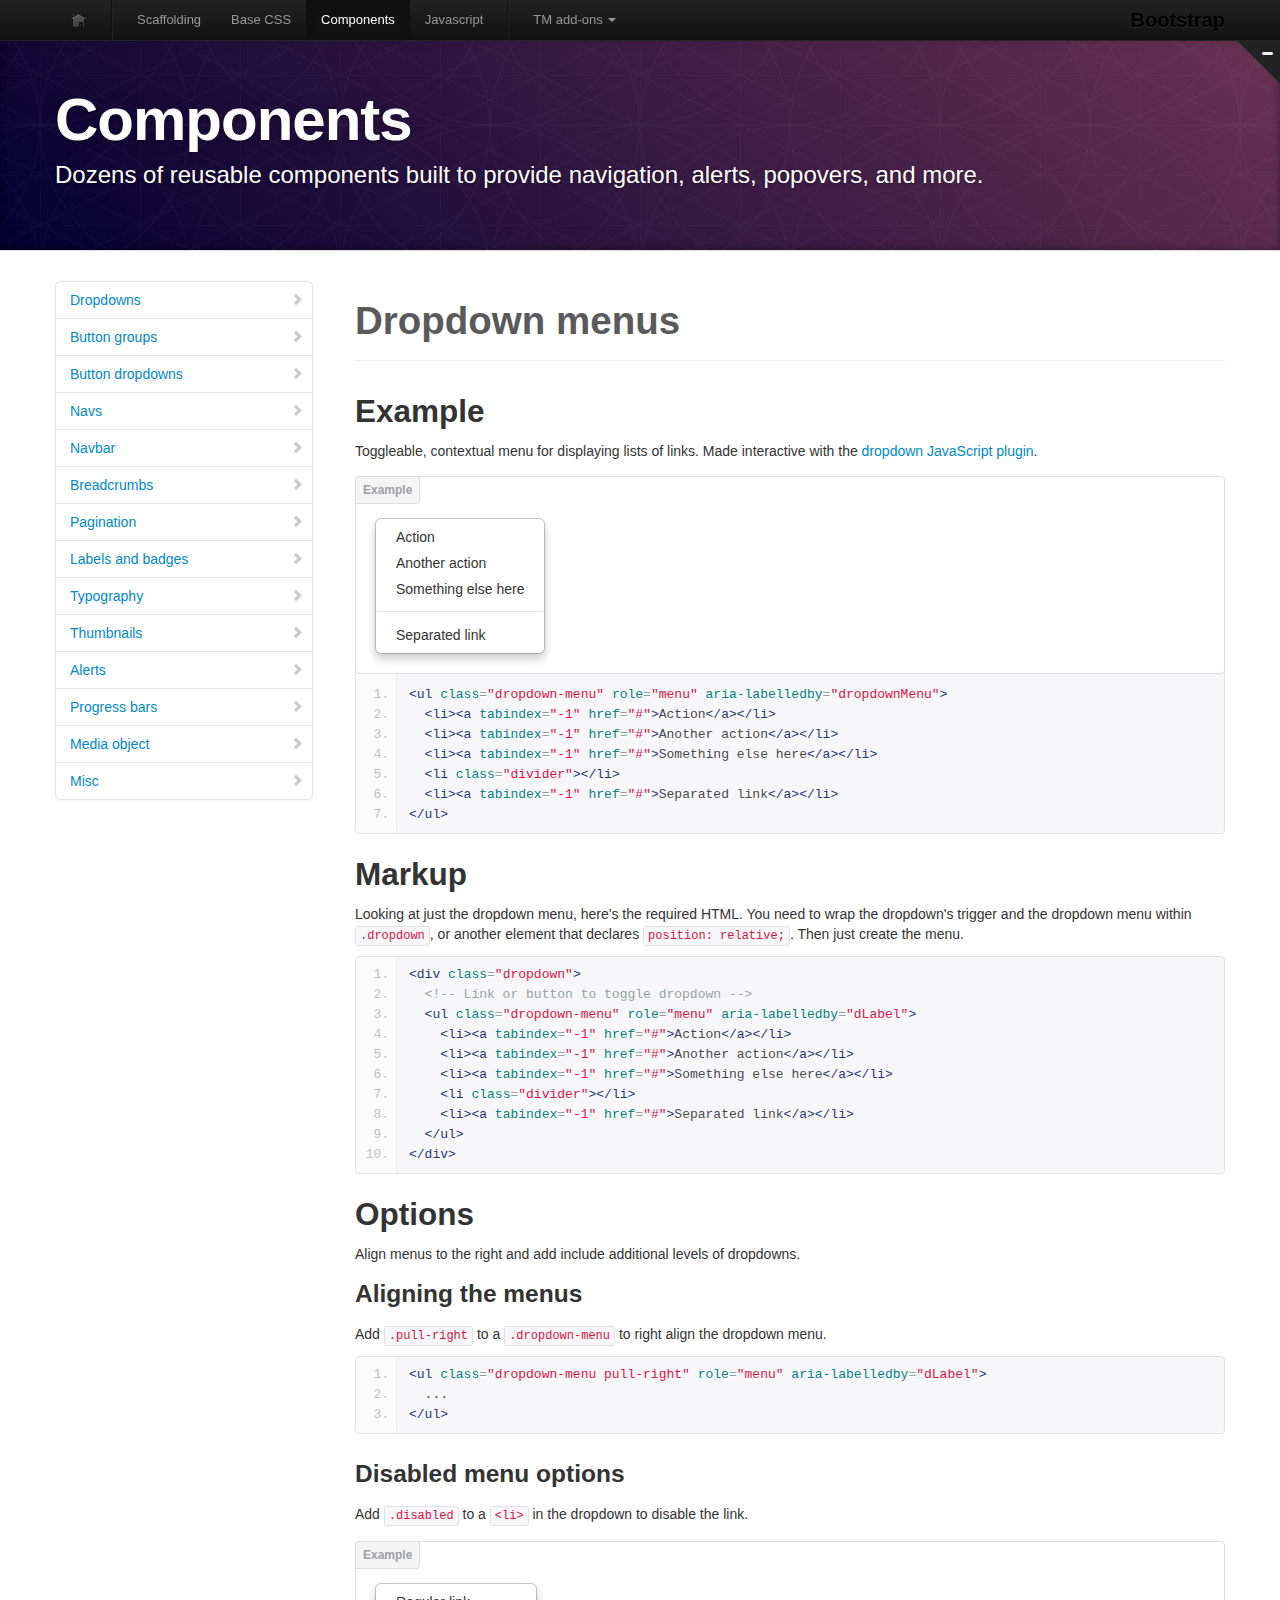
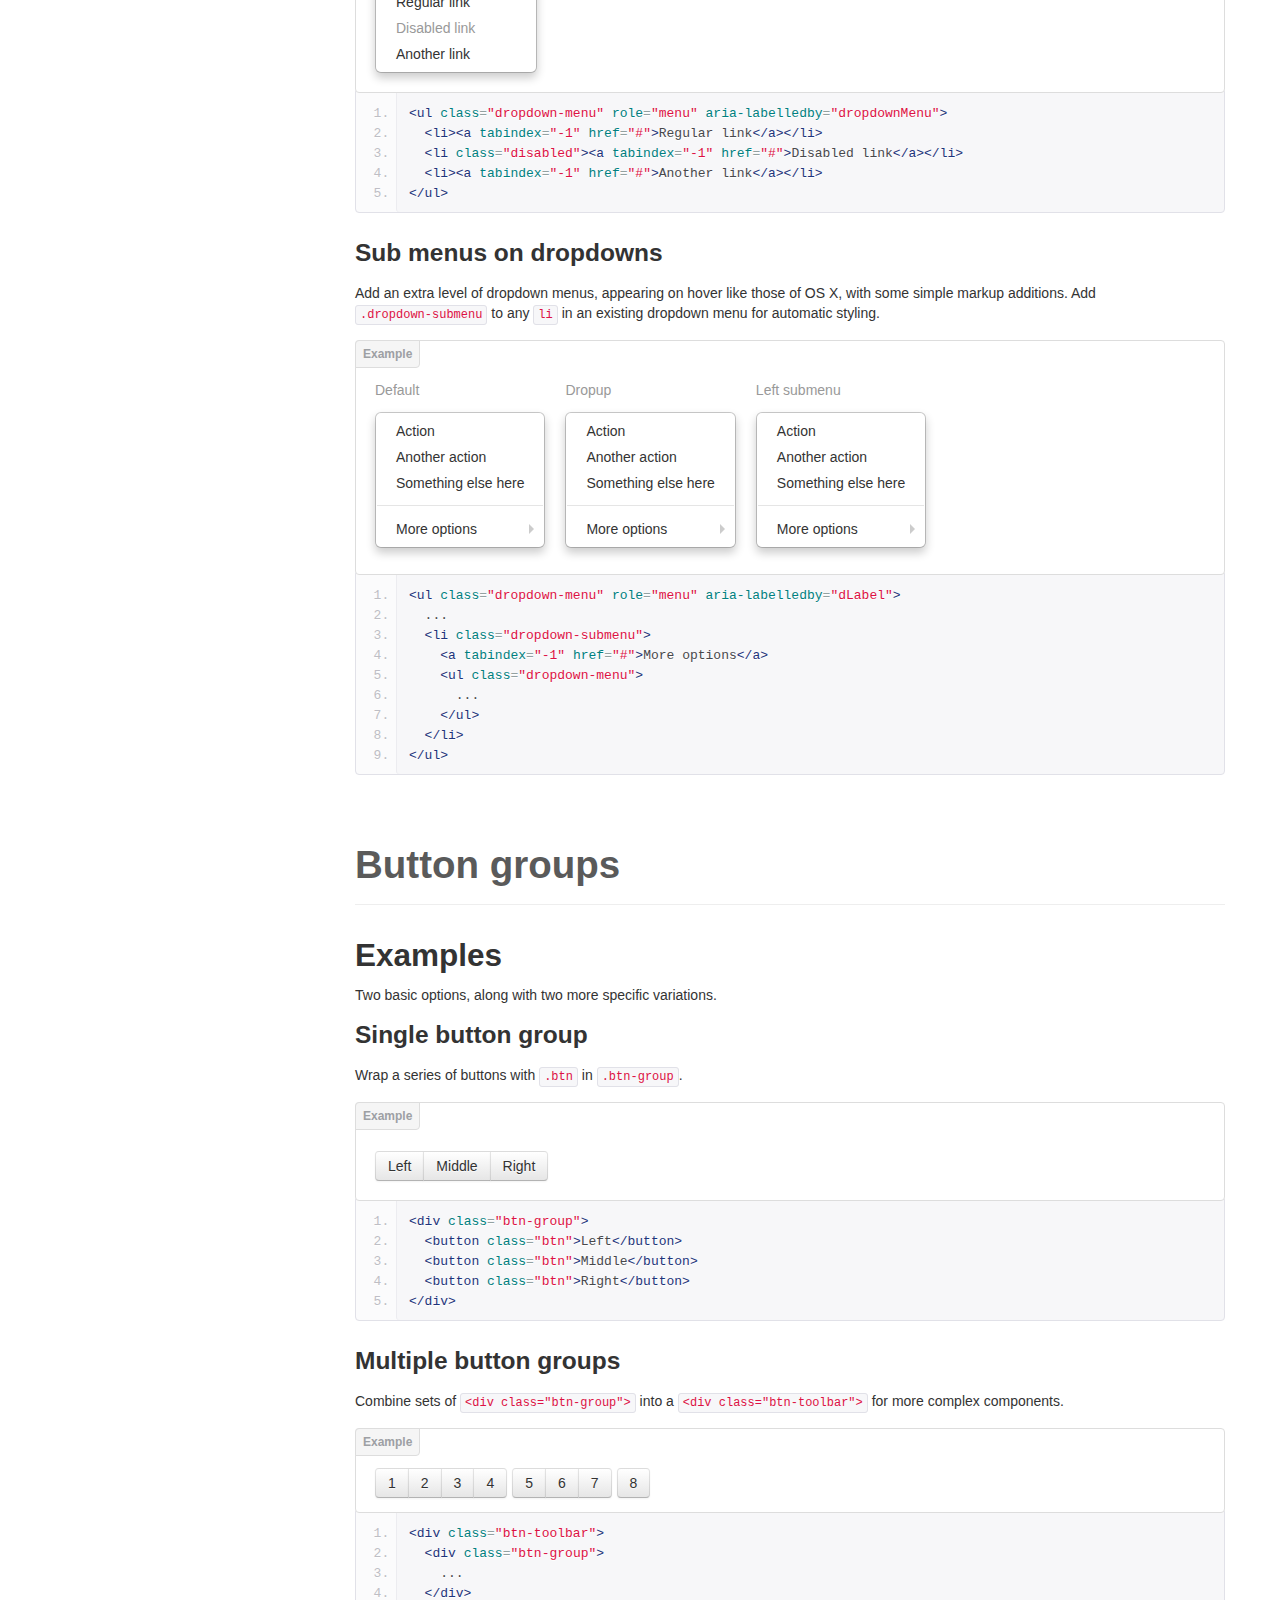
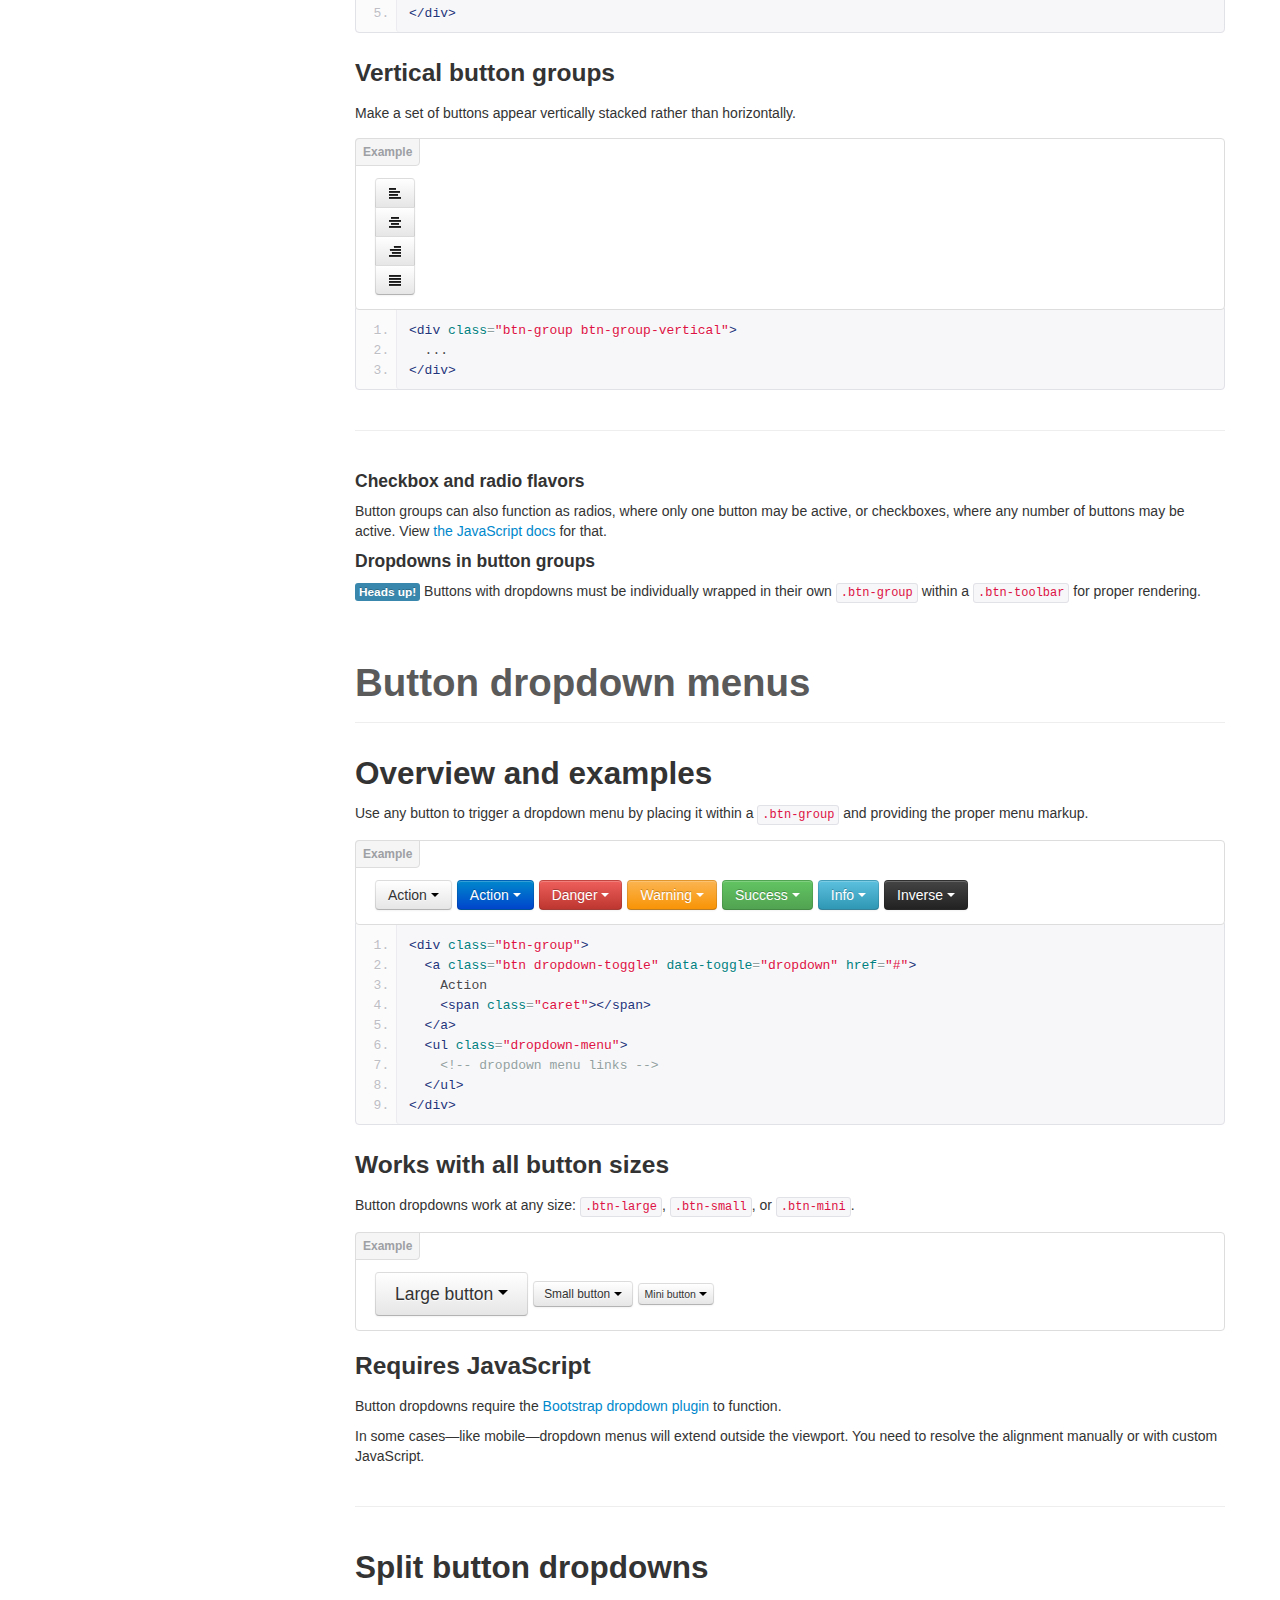
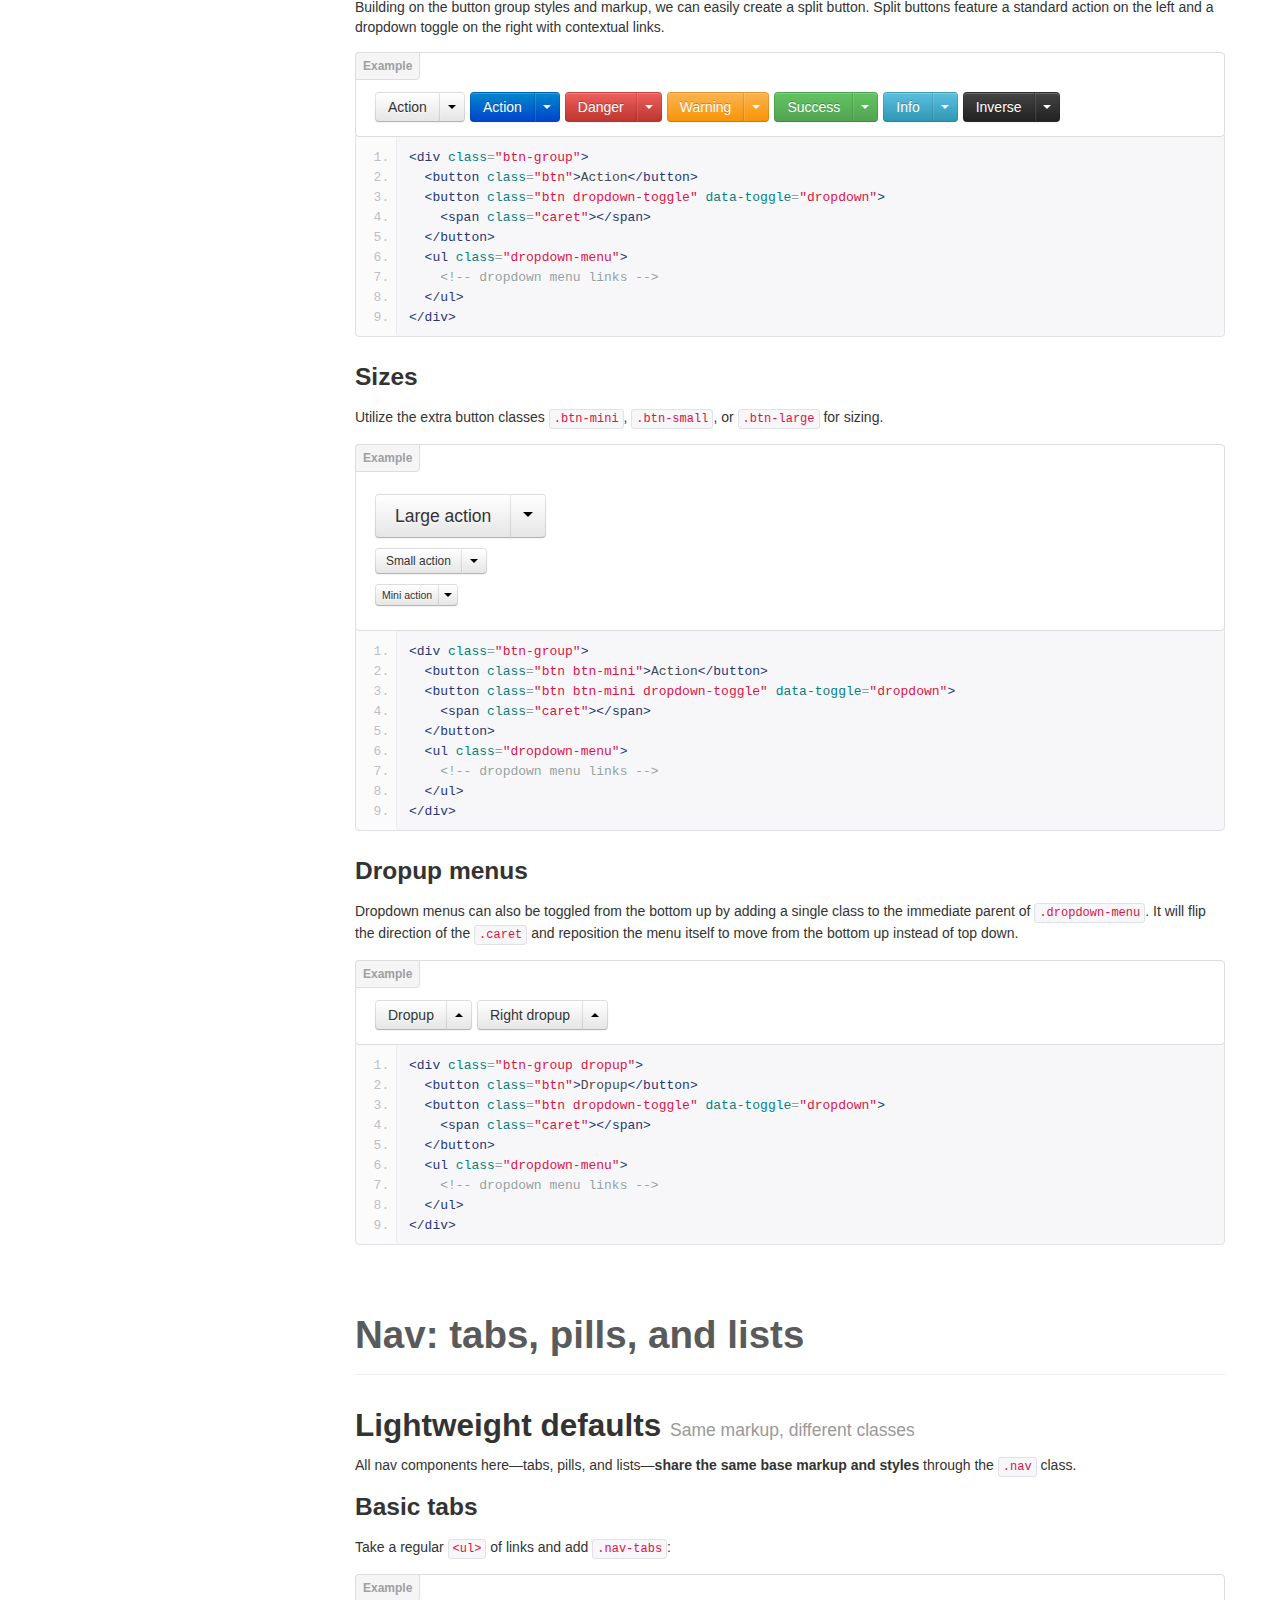
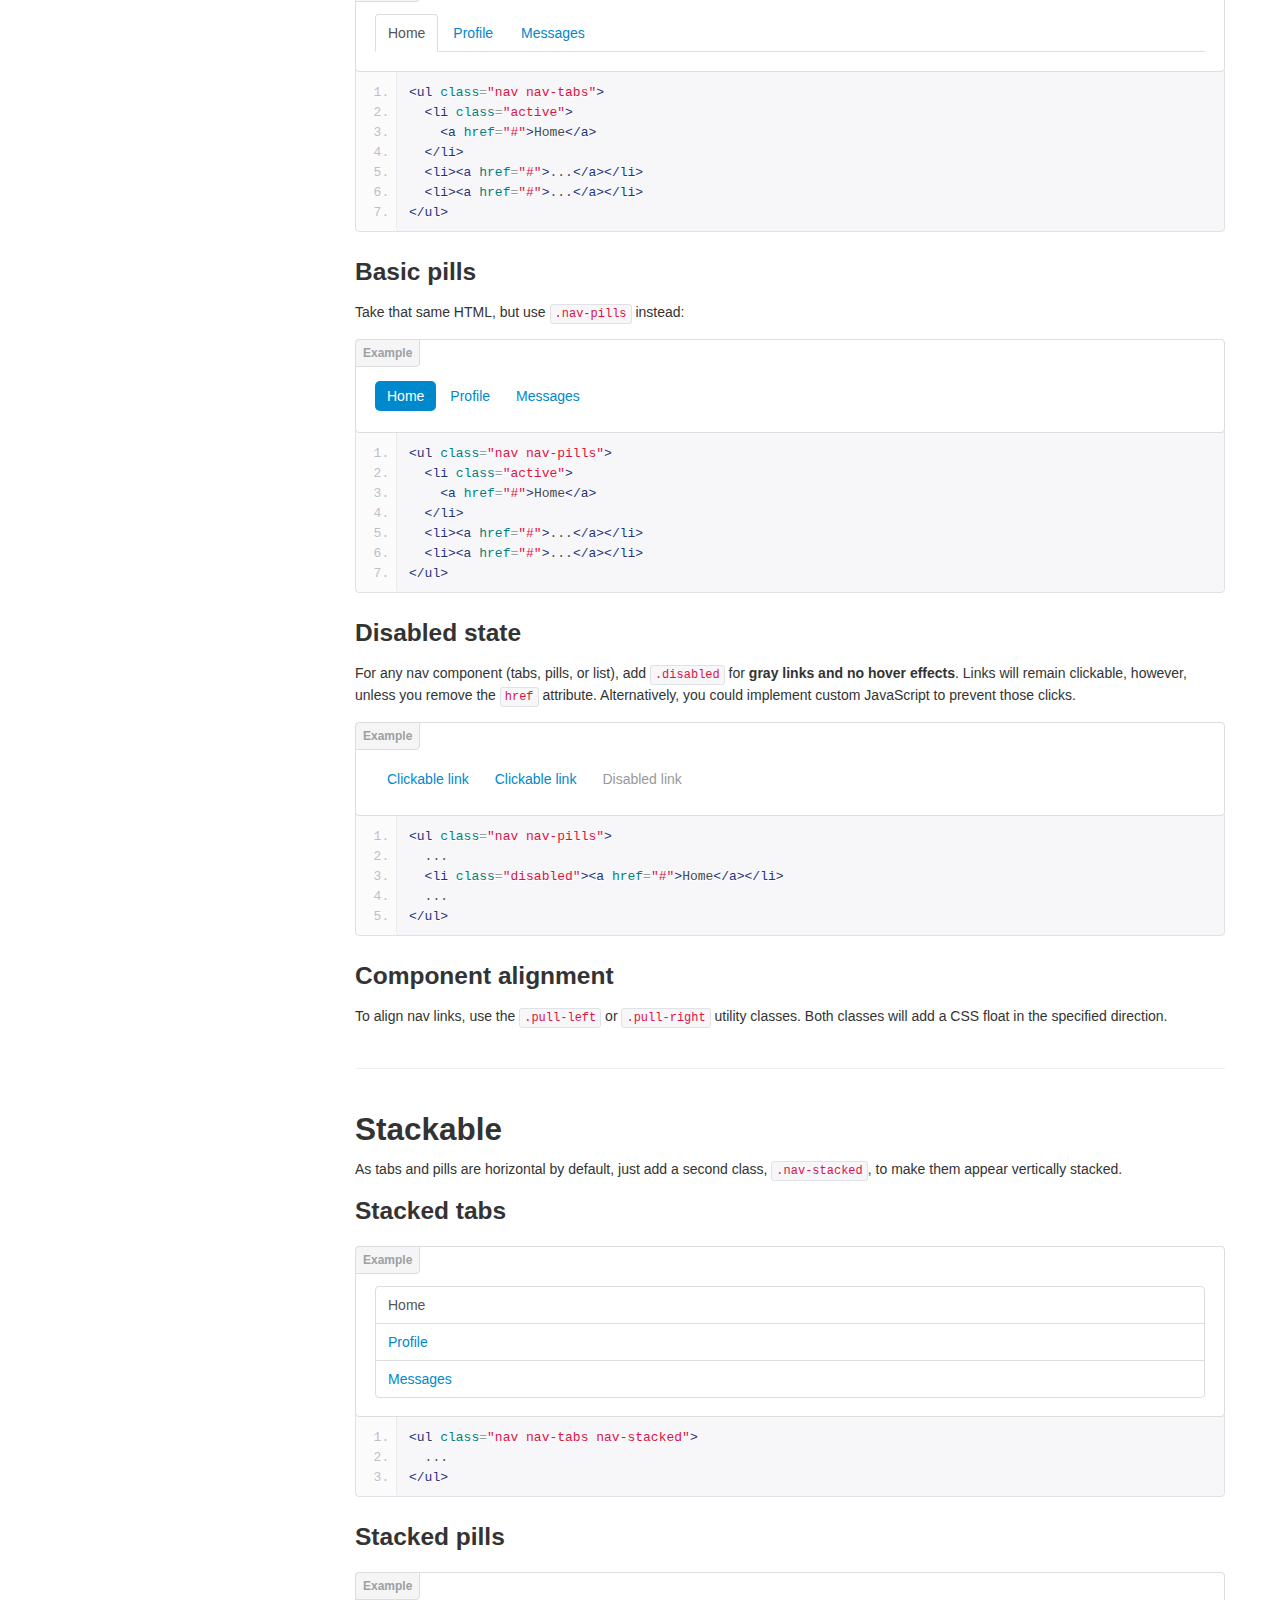
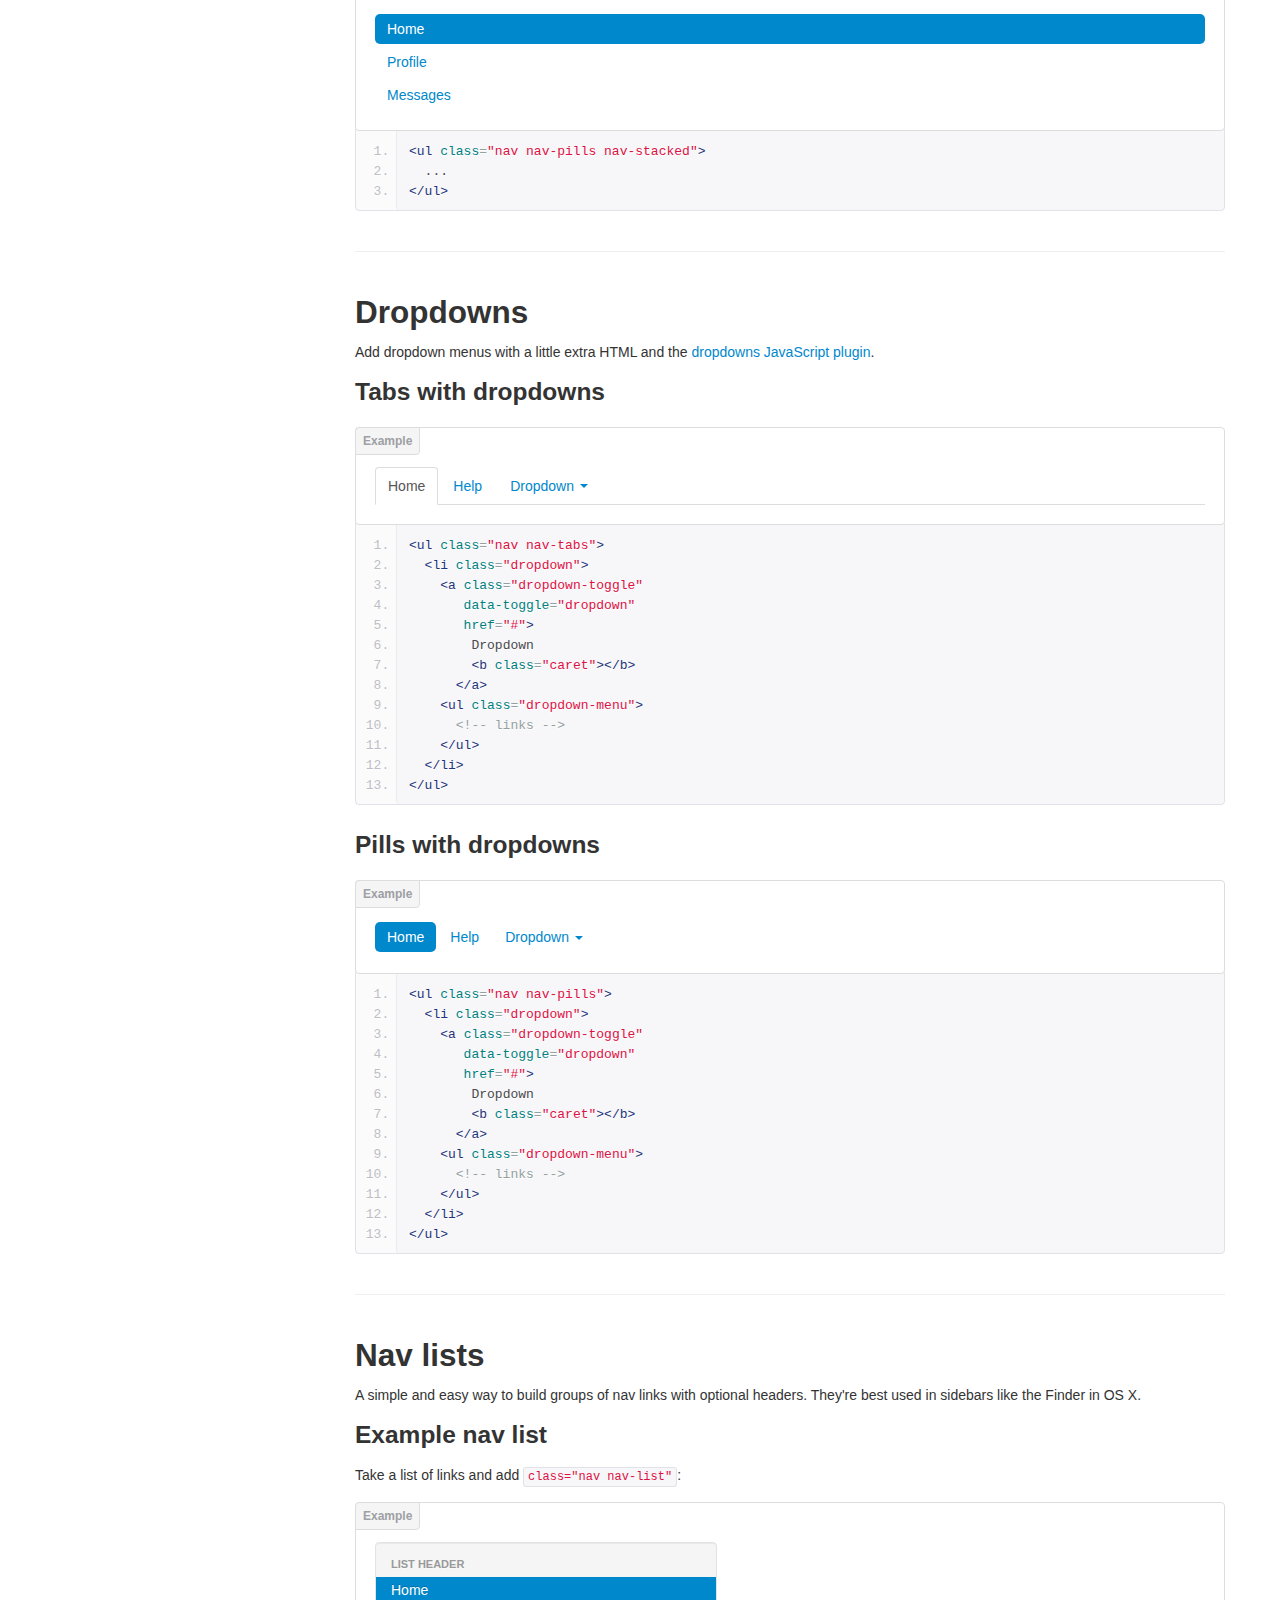
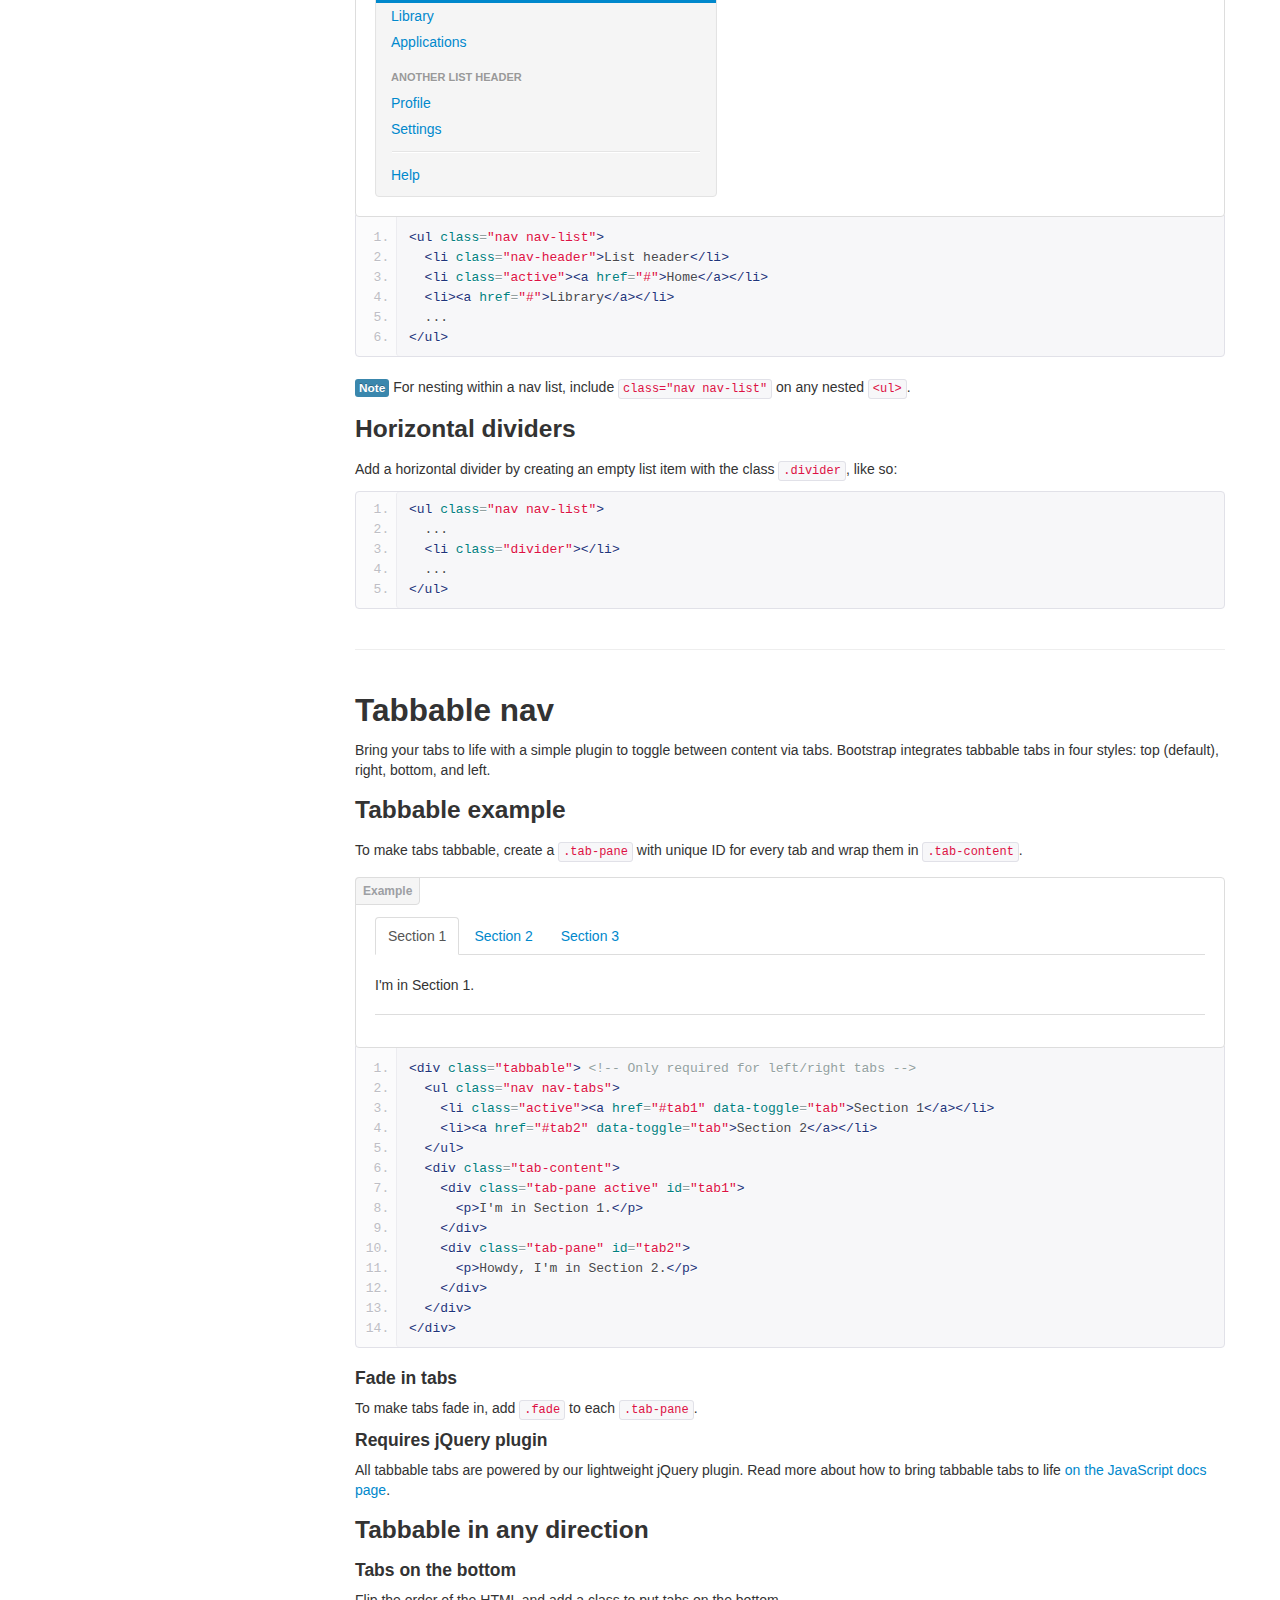
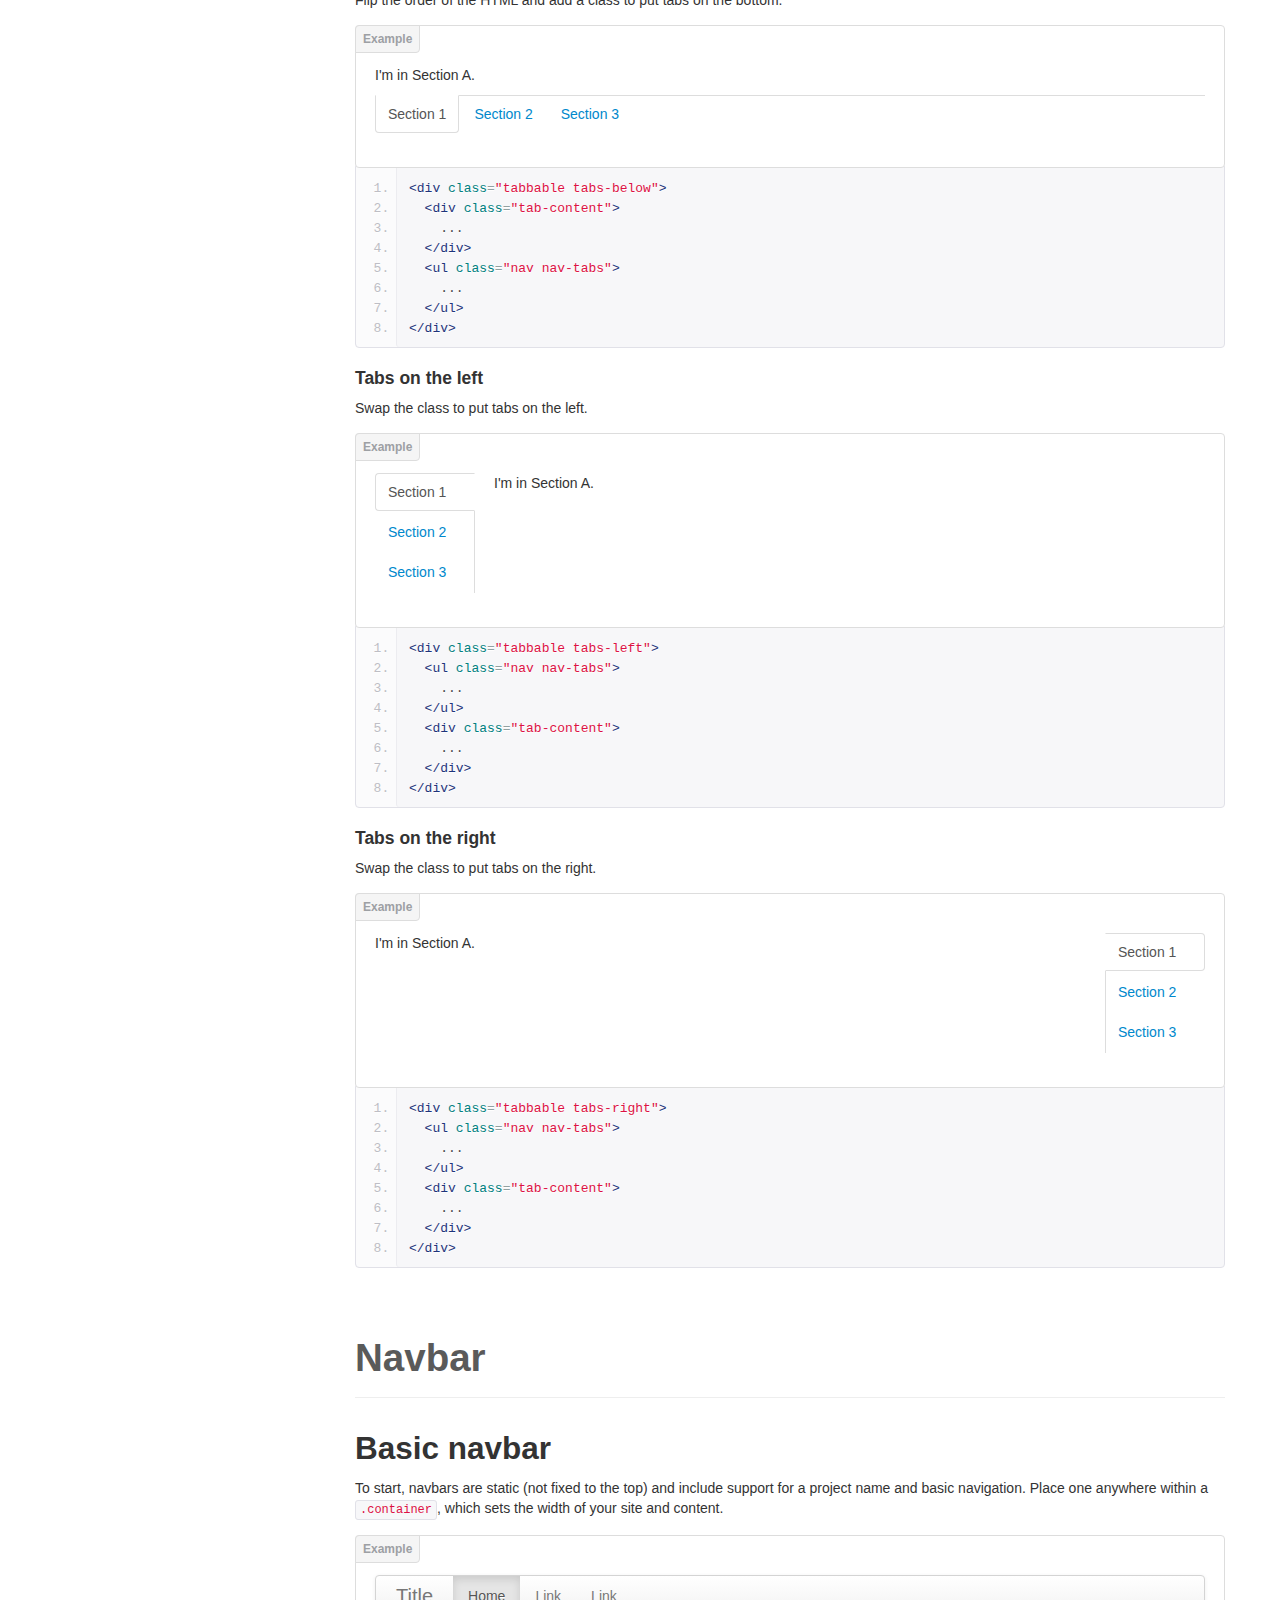
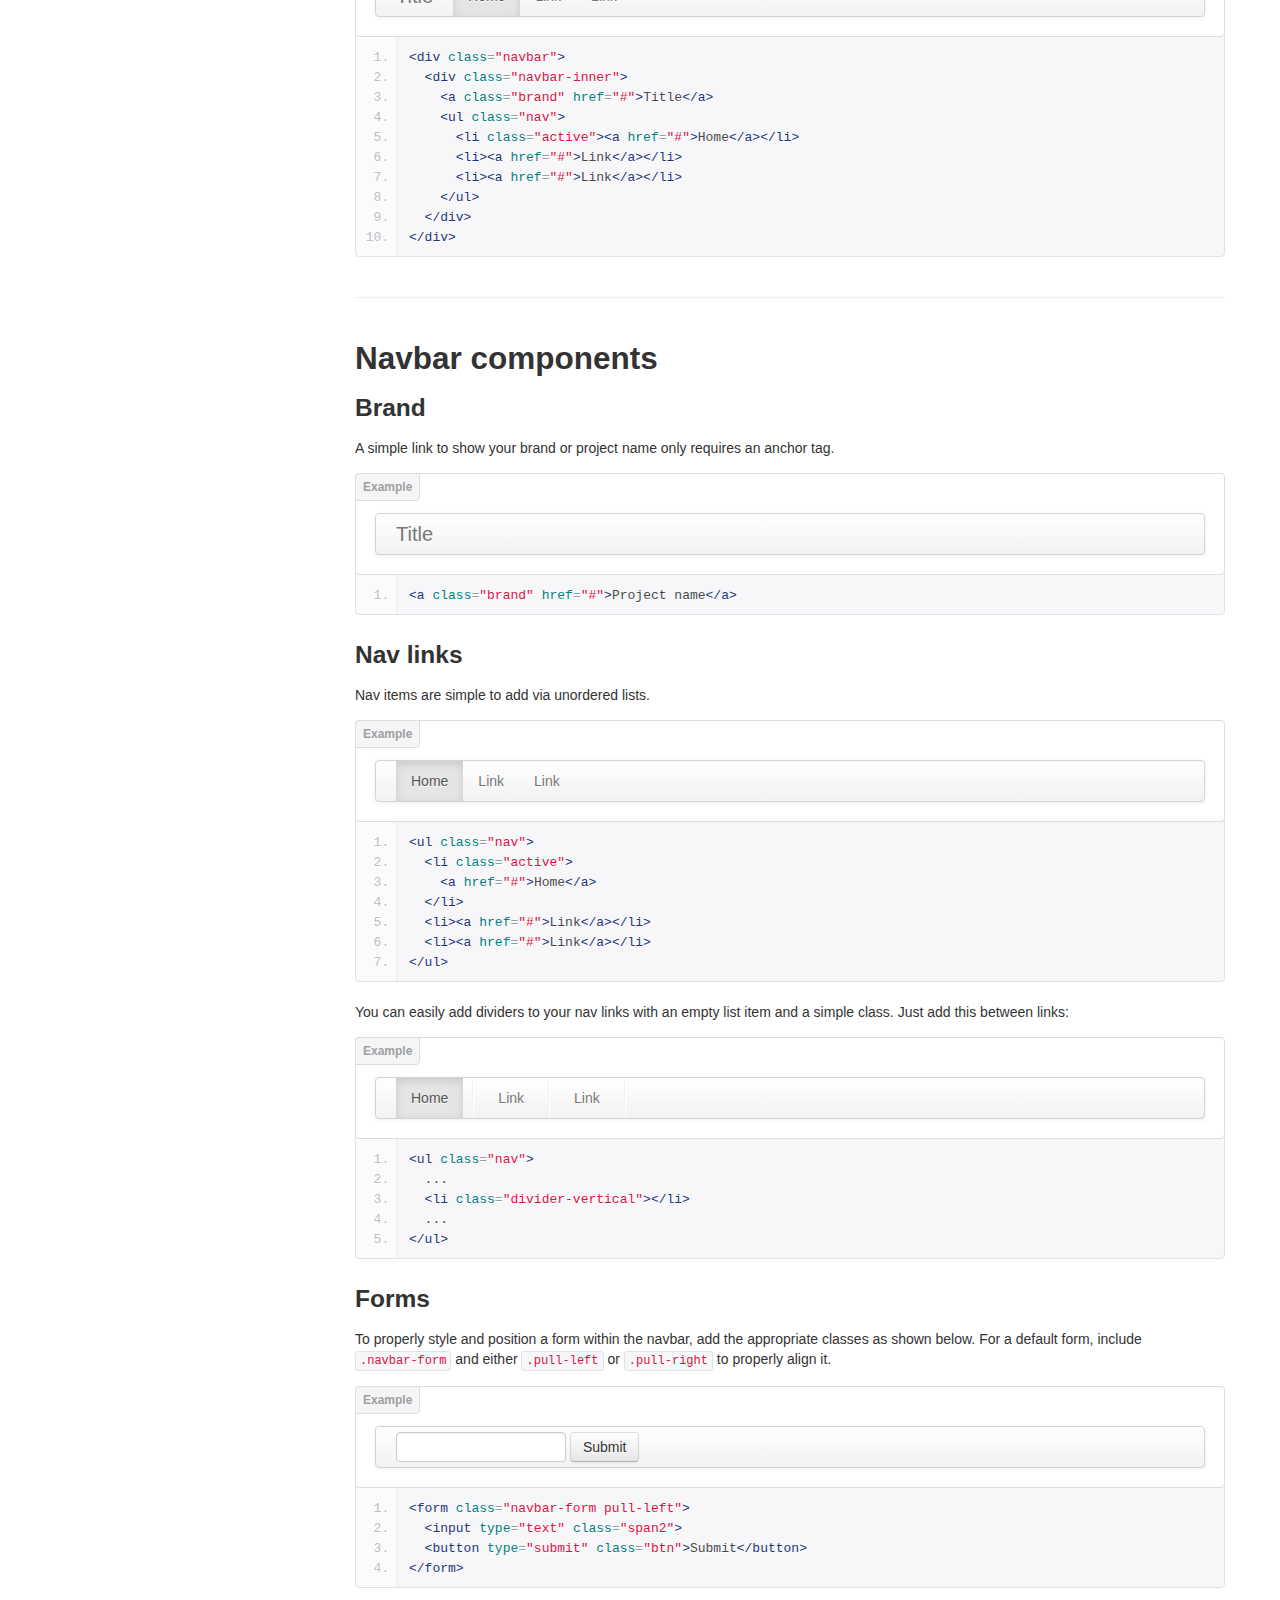
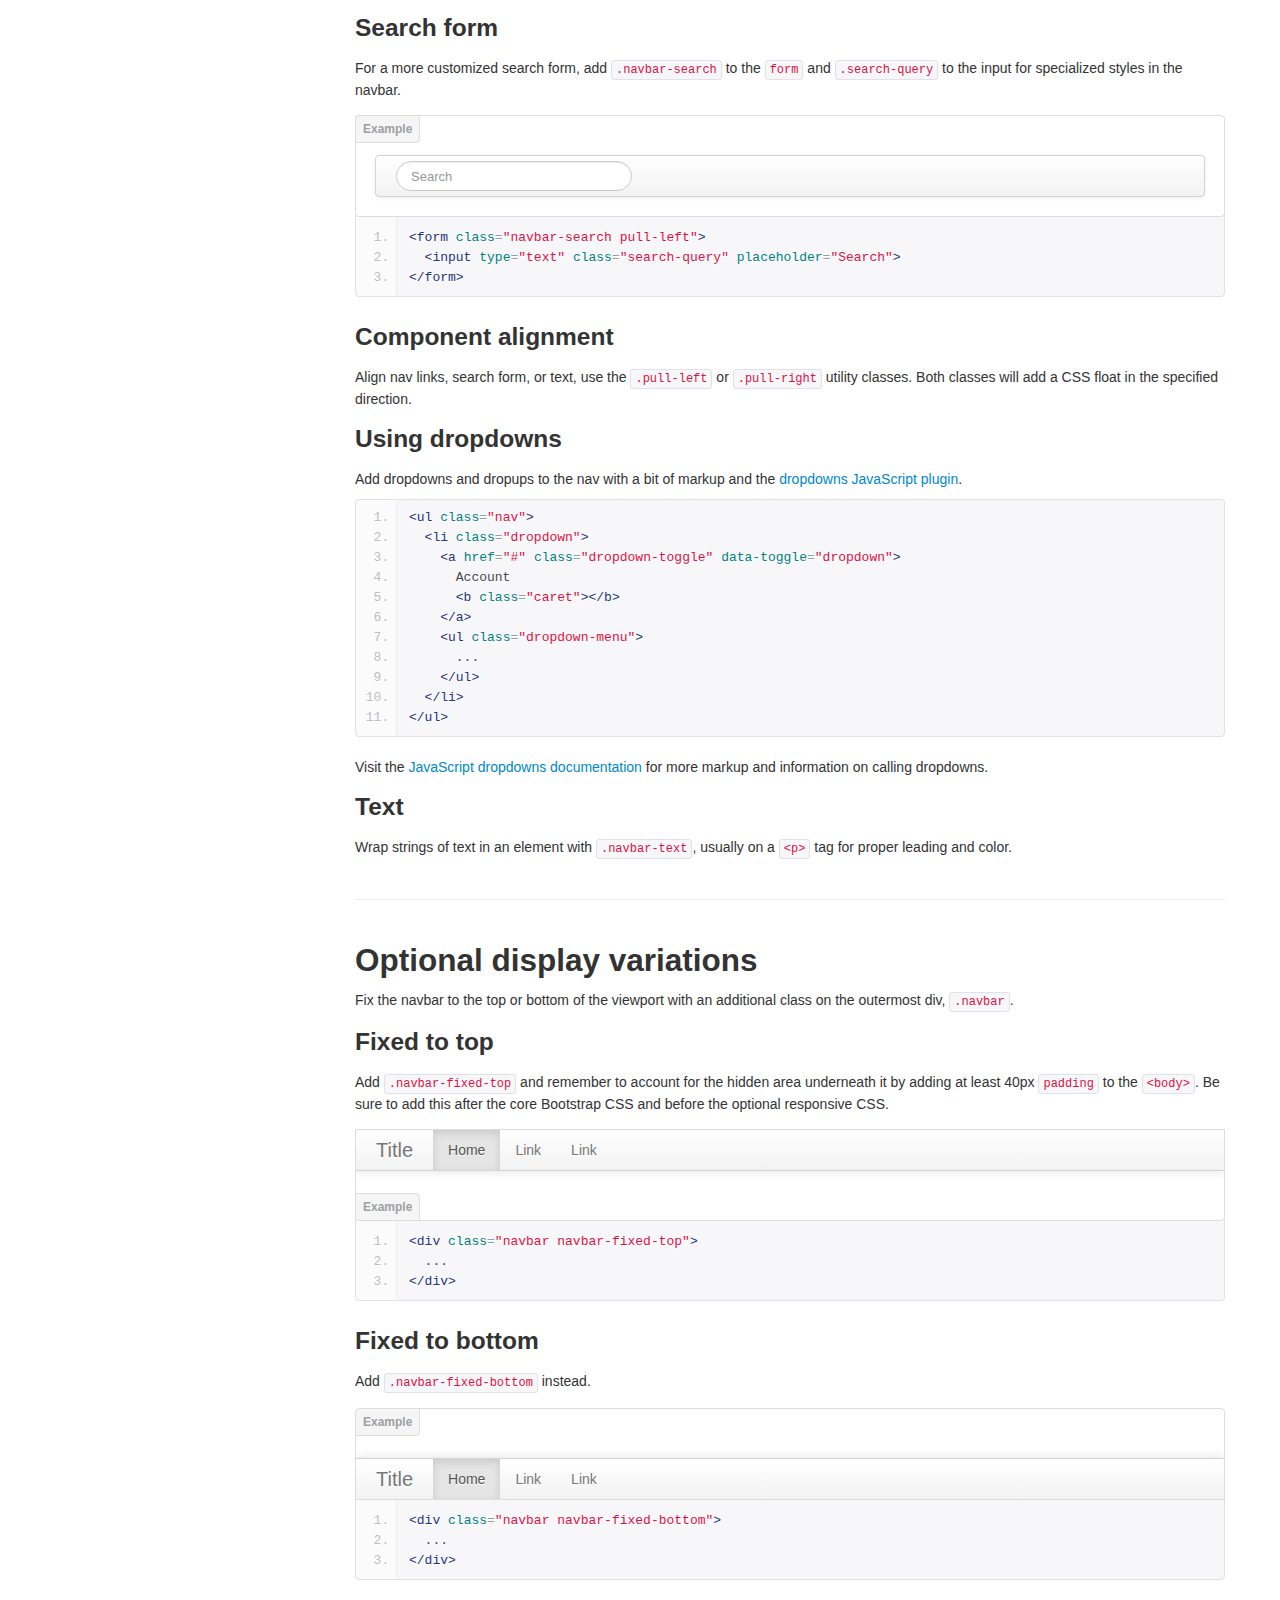
<file: site/assets/components.html>
<!DOCTYPE html>
<html lang="en">
  <head>
    <meta charset="utf-8">
    <title>Components · Bootstrap</title>
    <meta name="viewport" content="width=device-width, initial-scale=1.0">
    <meta name="description" content="">
    <meta name="author" content="">

    <!-- Le styles -->
    <link href="css/bootstrap.css" rel="stylesheet">
    <link href="css/bootstrap-responsive.css" rel="stylesheet">
    <link href="css/docs.css" rel="stylesheet">
    <link href="css/tm_docs.css" rel="stylesheet">
    <link href="css/prettify.css" rel="stylesheet">

    <!-- Le HTML5 shim, for IE6-8 support of HTML5 elements -->
    <!--[if lt IE 9]>
    <link href="css/ie.css" rel="stylesheet">
      <script src="js/html5shiv.js"></script>
    <![endif]-->
<!-- Le fav and touch icons -->
    <link rel="apple-touch-icon-precomposed" sizes="144x144" href="img/ico/apple-touch-icon-144-precomposed.png">
    <link rel="apple-touch-icon-precomposed" sizes="114x114" href="img/ico/apple-touch-icon-114-precomposed.png">
      <link rel="apple-touch-icon-precomposed" sizes="72x72" href="img/ico/apple-touch-icon-72-precomposed.png">
                    <link rel="apple-touch-icon-precomposed" href="img/ico/apple-touch-icon-57-precomposed.png">
                                   <link rel="shortcut icon" href="img/ico/favicon.png">
  </head>

  <body data-spy="scroll" data-target=".bs-docs-sidebar">

    <!-- Navbar
    ================================================== -->
    <div class="navbar navbar-inverse navbar-fixed-top" id="advanced">
      <span class="trigger"><strong></strong><em></em></span>
      <div class="navbar-inner">
        <div class="container">
          <button type="button" class="btn btn-navbar" data-toggle="collapse" data-target=".nav-collapse">
            <span class="icon-bar"></span>
            <span class="icon-bar"></span>
            <span class="icon-bar"></span>
          </button>
          <a class="brand" href="scaffolding.html">Bootstrap</a>
          <div class="nav-collapse collapse">
            <ul class="nav">
              <li class="home">
                <a href="../index.html"><img src="img/tm/tm_home.png" alt=""></a>
              </li>
              <li class="divider-vertical"></li>
              <li class="">
                <a href="scaffolding.html">Scaffolding</a>
              </li>
              <li class="">
                <a href="base-css.html">Base CSS</a>
              </li>
              <li class="active">
                <a href="components.html">Components</a>
              </li>
              <li class="">
                <a href="javascript.html">Javascript</a>
              </li>
              <li class="divider-vertical"></li>
              <li class="dropdown">
                <a href="#" class="dropdown-toggle" data-toggle="dropdown">TM add-ons <b class="caret"></b></a>
                <ul class="dropdown-menu">
                  <li><a href="../404.html">Pages</a>
                    <ul>  
                      <li><a href="under_construction.html">Under Construction</a></li>
                      <li><a href="intro.html">Intro Page</a></li>
                      <li><a href="../404.html">404 page</a></li>
                    </ul>
                  </li>
                  <li><a href="portfolio.html">Portfolio</a></li>
                  <li><a href="slider.html">Slider</a></li>
                  <li><a href="social_media.html">Social and Media<br> Sharing</a></li>
                  <li><a href="css3.html">CSS3 Tricks</a></li>
                </ul>
              </li>
            </ul>
          </div>
        </div>
      </div>
    </div>

<!-- Subhead
================================================== -->
<header class="jumbotron subhead" id="overview">
  <div class="container">
    <h1>Components</h1>
    <p class="lead">Dozens of reusable components built to provide navigation, alerts, popovers, and more.</p>
  </div>
</header>


  <div class="container">

    <!-- Docs nav
    ================================================== -->
    <div class="row">
      <div class="span3 bs-docs-sidebar">
        <ul class="nav nav-list bs-docs-sidenav">
          <li><a href="#dropdowns"><i class="icon-chevron-right"></i> Dropdowns</a></li>
          <li><a href="#buttonGroups"><i class="icon-chevron-right"></i> Button groups</a></li>
          <li><a href="#buttonDropdowns"><i class="icon-chevron-right"></i> Button dropdowns</a></li>
          <li><a href="#navs"><i class="icon-chevron-right"></i> Navs</a></li>
          <li><a href="#navbar"><i class="icon-chevron-right"></i> Navbar</a></li>
          <li><a href="#breadcrumbs"><i class="icon-chevron-right"></i> Breadcrumbs</a></li>
          <li><a href="#pagination"><i class="icon-chevron-right"></i> Pagination</a></li>
          <li><a href="#labels-badges"><i class="icon-chevron-right"></i> Labels and badges</a></li>
          <li><a href="#typography"><i class="icon-chevron-right"></i> Typography</a></li>
          <li><a href="#thumbnails"><i class="icon-chevron-right"></i> Thumbnails</a></li>
          <li><a href="#alerts"><i class="icon-chevron-right"></i> Alerts</a></li>
          <li><a href="#progress"><i class="icon-chevron-right"></i> Progress bars</a></li>
          <li><a href="#media"><i class="icon-chevron-right"></i> Media object</a></li>
          <li><a href="#misc"><i class="icon-chevron-right"></i> Misc</a></li>
        </ul>
      </div>
      <div class="span9">



        <!-- Dropdowns
        ================================================== -->
        <section id="dropdowns">
          <div class="page-header">
            <h1>Dropdown menus</h1>
          </div>

          <h2>Example</h2>
          <p>Toggleable, contextual menu for displaying lists of links. Made interactive with the <a href="./javascript.html#dropdowns">dropdown JavaScript plugin</a>.</p>
          <div class="bs-docs-example">
            <div class="dropdown clearfix">
              <ul class="dropdown-menu" role="menu" aria-labelledby="dropdownMenu" style="display: block; position: static; margin-bottom: 5px; *width: 180px;">
                <li><a tabindex="-1" href="#">Action</a></li>
                <li><a tabindex="-1" href="#">Another action</a></li>
                <li><a tabindex="-1" href="#">Something else here</a></li>
                <li class="divider"></li>
                <li><a tabindex="-1" href="#">Separated link</a></li>
              </ul>
            </div>
          </div>
<pre class="prettyprint linenums">
&lt;ul class="dropdown-menu" role="menu" aria-labelledby="dropdownMenu"&gt;
  &lt;li&gt;&lt;a tabindex="-1" href="#"&gt;Action&lt;/a&gt;&lt;/li&gt;
  &lt;li&gt;&lt;a tabindex="-1" href="#"&gt;Another action&lt;/a&gt;&lt;/li&gt;
  &lt;li&gt;&lt;a tabindex="-1" href="#"&gt;Something else here&lt;/a&gt;&lt;/li&gt;
  &lt;li class="divider"&gt;&lt;/li&gt;
  &lt;li&gt;&lt;a tabindex="-1" href="#"&gt;Separated link&lt;/a&gt;&lt;/li&gt;
&lt;/ul&gt;
</pre>

          <h2>Markup</h2>
          <p>Looking at just the dropdown menu, here's the required HTML. You need to wrap the dropdown's trigger and the dropdown menu within <code>.dropdown</code>, or another element that declares <code>position: relative;</code>. Then just create the menu.</p>

<pre class="prettyprint linenums">
&lt;div class="dropdown"&gt;
  &lt;!-- Link or button to toggle dropdown --&gt;
  &lt;ul class="dropdown-menu" role="menu" aria-labelledby="dLabel"&gt;
    &lt;li&gt;&lt;a tabindex="-1" href="#"&gt;Action&lt;/a&gt;&lt;/li&gt;
    &lt;li&gt;&lt;a tabindex="-1" href="#"&gt;Another action&lt;/a&gt;&lt;/li&gt;
    &lt;li&gt;&lt;a tabindex="-1" href="#"&gt;Something else here&lt;/a&gt;&lt;/li&gt;
    &lt;li class="divider"&gt;&lt;/li&gt;
    &lt;li&gt;&lt;a tabindex="-1" href="#"&gt;Separated link&lt;/a&gt;&lt;/li&gt;
  &lt;/ul&gt;
&lt;/div&gt;
</pre>

          <h2>Options</h2>
          <p>Align menus to the right and add include additional levels of dropdowns.</p>

          <h3>Aligning the menus</h3>
          <p>Add <code>.pull-right</code> to a <code>.dropdown-menu</code> to right align the dropdown menu.</p>
<pre class="prettyprint linenums">
&lt;ul class="dropdown-menu pull-right" role="menu" aria-labelledby="dLabel"&gt;
  ...
&lt;/ul&gt;
</pre>

          <h3>Disabled menu options</h3>
          <p>Add <code>.disabled</code> to a <code>&lt;li&gt;</code> in the dropdown to disable the link.</p>
          <div class="bs-docs-example">
            <div class="dropdown clearfix">
              <ul class="dropdown-menu" role="menu" aria-labelledby="dropdownMenu" style="display: block; position: static; margin-bottom: 5px; *width: 180px;">
                <li><a tabindex="-1" href="#">Regular link</a></li>
                <li class="disabled"><a tabindex="-1" href="#">Disabled link</a></li>
                <li><a tabindex="-1" href="#">Another link</a></li>
              </ul>
            </div>
          </div>
<pre class="prettyprint linenums">
&lt;ul class="dropdown-menu" role="menu" aria-labelledby="dropdownMenu"&gt;
  &lt;li&gt;&lt;a tabindex="-1" href="#"&gt;Regular link&lt;/a&gt;&lt;/li&gt;
  &lt;li class="disabled"&gt;&lt;a tabindex="-1" href="#"&gt;Disabled link&lt;/a&gt;&lt;/li&gt;
  &lt;li&gt;&lt;a tabindex="-1" href="#"&gt;Another link&lt;/a&gt;&lt;/li&gt;
&lt;/ul&gt;
</pre>

          <h3>Sub menus on dropdowns</h3>
          <p>Add an extra level of dropdown menus, appearing on hover like those of OS X, with some simple markup additions. Add <code>.dropdown-submenu</code> to any <code>li</code> in an existing dropdown menu for automatic styling.</p>
          <div class="bs-docs-example bs-docs-example-submenus">

            <div class="pull-left">
              <p class="muted">Default</p>
              <div class="dropdown clearfix">
                <ul class="dropdown-menu" role="menu" aria-labelledby="dropdownMenu">
                  <li><a tabindex="-1" href="#">Action</a></li>
                  <li><a tabindex="-1" href="#">Another action</a></li>
                  <li><a tabindex="-1" href="#">Something else here</a></li>
                  <li class="divider"></li>
                  <li class="dropdown-submenu">
                    <a tabindex="-1" href="#">More options</a>
                    <ul class="dropdown-menu">
                      <li><a tabindex="-1" href="#">Second level link</a></li>
                      <li><a tabindex="-1" href="#">Second level link</a></li>
                      <li><a tabindex="-1" href="#">Second level link</a></li>
                      <li><a tabindex="-1" href="#">Second level link</a></li>
                      <li><a tabindex="-1" href="#">Second level link</a></li>
                    </ul>
                  </li>
                </ul>
              </div>
            </div>

            <div class="pull-left">
              <p class="muted">Dropup</p>
              <div class="dropup">
                <ul class="dropdown-menu" role="menu" aria-labelledby="dropdownMenu">
                  <li><a tabindex="-1" href="#">Action</a></li>
                  <li><a tabindex="-1" href="#">Another action</a></li>
                  <li><a tabindex="-1" href="#">Something else here</a></li>
                  <li class="divider"></li>
                  <li class="dropdown-submenu">
                    <a tabindex="-1" href="#">More options</a>
                    <ul class="dropdown-menu">
                      <li><a tabindex="-1" href="#">Second level link</a></li>
                      <li><a tabindex="-1" href="#">Second level link</a></li>
                      <li><a tabindex="-1" href="#">Second level link</a></li>
                      <li><a tabindex="-1" href="#">Second level link</a></li>
                      <li><a tabindex="-1" href="#">Second level link</a></li>
                    </ul>
                  </li>
                </ul>
              </div>
            </div>

            <div class="pull-left">
              <p class="muted">Left submenu</p>
              <div class="dropdown">
                <ul class="dropdown-menu" role="menu" aria-labelledby="dropdownMenu">
                  <li><a tabindex="-1" href="#">Action</a></li>
                  <li><a tabindex="-1" href="#">Another action</a></li>
                  <li><a tabindex="-1" href="#">Something else here</a></li>
                  <li class="divider"></li>
                  <li class="dropdown-submenu pull-left">
                    <a tabindex="-1" href="#">More options</a>
                    <ul class="dropdown-menu">
                      <li><a tabindex="-1" href="#">Second level link</a></li>
                      <li><a tabindex="-1" href="#">Second level link</a></li>
                      <li><a tabindex="-1" href="#">Second level link</a></li>
                      <li><a tabindex="-1" href="#">Second level link</a></li>
                      <li><a tabindex="-1" href="#">Second level link</a></li>
                    </ul>
                  </li>
                </ul>
              </div>
            </div>

          </div>
<pre class="prettyprint linenums">
&lt;ul class="dropdown-menu" role="menu" aria-labelledby="dLabel"&gt;
  ...
  &lt;li class="dropdown-submenu"&gt;
    &lt;a tabindex="-1" href="#"&gt;More options&lt;/a&gt;
    &lt;ul class="dropdown-menu"&gt;
      ...
    &lt;/ul&gt;
  &lt;/li&gt;
&lt;/ul&gt;
</pre>

        </section>




        <!-- Button Groups
        ================================================== -->
        <section id="buttonGroups">
          <div class="page-header">
            <h1>Button groups</h1>
          </div>

          <h2>Examples</h2>
          <p>Two basic options, along with two more specific variations.</p>

          <h3>Single button group</h3>
          <p>Wrap a series of buttons with <code>.btn</code> in <code>.btn-group</code>.</p>
          <div class="bs-docs-example">
            <div class="btn-group" style="margin: 9px 0 5px;">
              <button class="btn">Left</button>
              <button class="btn">Middle</button>
              <button class="btn">Right</button>
            </div>
          </div>
<pre class="prettyprint linenums">
&lt;div class="btn-group"&gt;
  &lt;button class="btn"&gt;Left&lt;/button&gt;
  &lt;button class="btn"&gt;Middle&lt;/button&gt;
  &lt;button class="btn"&gt;Right&lt;/button&gt;
&lt;/div&gt;
</pre>

          <h3>Multiple button groups</h3>
          <p>Combine sets of <code>&lt;div class="btn-group"&gt;</code> into a <code>&lt;div class="btn-toolbar"&gt;</code> for more complex components.</p>
          <div class="bs-docs-example">
            <div class="btn-toolbar" style="margin: 0;">
              <div class="btn-group">
                <button class="btn">1</button>
                <button class="btn">2</button>
                <button class="btn">3</button>
                <button class="btn">4</button>
              </div>
              <div class="btn-group">
                <button class="btn">5</button>
                <button class="btn">6</button>
                <button class="btn">7</button>
              </div>
              <div class="btn-group">
                <button class="btn">8</button>
              </div>
            </div>
          </div>
<pre class="prettyprint linenums">
&lt;div class="btn-toolbar"&gt;
  &lt;div class="btn-group"&gt;
    ...
  &lt;/div&gt;
&lt;/div&gt;
</pre>

          <h3>Vertical button groups</h3>
          <p>Make a set of buttons appear vertically stacked rather than horizontally.</p>
          <div class="bs-docs-example">
            <div class="btn-group btn-group-vertical">
              <button type="button" class="btn"><i class="icon-align-left"></i></button>
              <button type="button" class="btn"><i class="icon-align-center"></i></button>
              <button type="button" class="btn"><i class="icon-align-right"></i></button>
              <button type="button" class="btn"><i class="icon-align-justify"></i></button>
            </div>
          </div>
<pre class="prettyprint linenums">
&lt;div class="btn-group btn-group-vertical"&gt;
  ...
&lt;/div&gt;
</pre>


          <hr class="bs-docs-separator">


          <h4>Checkbox and radio flavors</h4>
          <p>Button groups can also function as radios, where only one button may be active, or checkboxes, where any number of buttons may be active. View <a href="./javascript.html#buttons">the JavaScript docs</a> for that.</p>

          <h4>Dropdowns in button groups</h4>
          <p><span class="label label-info">Heads up!</span> Buttons with dropdowns must be individually wrapped in their own <code>.btn-group</code> within a <code>.btn-toolbar</code> for proper rendering.</p>
        </section>



        <!-- Split button dropdowns
        ================================================== -->
        <section id="buttonDropdowns">
          <div class="page-header">
            <h1>Button dropdown menus</h1>
          </div>


          <h2>Overview and examples</h2>
          <p>Use any button to trigger a dropdown menu by placing it within a <code>.btn-group</code> and providing the proper menu markup.</p>
          <div class="bs-docs-example">
            <div class="btn-toolbar" style="margin: 0;">
              <div class="btn-group">
                <button class="btn dropdown-toggle" data-toggle="dropdown">Action <span class="caret"></span></button>
                <ul class="dropdown-menu">
                  <li><a href="#">Action</a></li>
                  <li><a href="#">Another action</a></li>
                  <li><a href="#">Something else here</a></li>
                  <li class="divider"></li>
                  <li><a href="#">Separated link</a></li>
                </ul>
              </div><!-- /btn-group -->
              <div class="btn-group">
                <button class="btn btn-primary dropdown-toggle" data-toggle="dropdown">Action <span class="caret"></span></button>
                <ul class="dropdown-menu">
                  <li><a href="#">Action</a></li>
                  <li><a href="#">Another action</a></li>
                  <li><a href="#">Something else here</a></li>
                  <li class="divider"></li>
                  <li><a href="#">Separated link</a></li>
                </ul>
              </div><!-- /btn-group -->
              <div class="btn-group">
                <button class="btn btn-danger dropdown-toggle" data-toggle="dropdown">Danger <span class="caret"></span></button>
                <ul class="dropdown-menu">
                  <li><a href="#">Action</a></li>
                  <li><a href="#">Another action</a></li>
                  <li><a href="#">Something else here</a></li>
                  <li class="divider"></li>
                  <li><a href="#">Separated link</a></li>
                </ul>
              </div><!-- /btn-group -->
              <div class="btn-group">
                <button class="btn btn-warning dropdown-toggle" data-toggle="dropdown">Warning <span class="caret"></span></button>
                <ul class="dropdown-menu">
                  <li><a href="#">Action</a></li>
                  <li><a href="#">Another action</a></li>
                  <li><a href="#">Something else here</a></li>
                  <li class="divider"></li>
                  <li><a href="#">Separated link</a></li>
                </ul>
              </div><!-- /btn-group -->
              <div class="btn-group">
                <button class="btn btn-success dropdown-toggle" data-toggle="dropdown">Success <span class="caret"></span></button>
                <ul class="dropdown-menu">
                  <li><a href="#">Action</a></li>
                  <li><a href="#">Another action</a></li>
                  <li><a href="#">Something else here</a></li>
                  <li class="divider"></li>
                  <li><a href="#">Separated link</a></li>
                </ul>
              </div><!-- /btn-group -->
              <div class="btn-group">
                <button class="btn btn-info dropdown-toggle" data-toggle="dropdown">Info <span class="caret"></span></button>
                <ul class="dropdown-menu">
                  <li><a href="#">Action</a></li>
                  <li><a href="#">Another action</a></li>
                  <li><a href="#">Something else here</a></li>
                  <li class="divider"></li>
                  <li><a href="#">Separated link</a></li>
                </ul>
              </div><!-- /btn-group -->
              <div class="btn-group">
                <button class="btn btn-inverse dropdown-toggle" data-toggle="dropdown">Inverse <span class="caret"></span></button>
                <ul class="dropdown-menu">
                  <li><a href="#">Action</a></li>
                  <li><a href="#">Another action</a></li>
                  <li><a href="#">Something else here</a></li>
                  <li class="divider"></li>
                  <li><a href="#">Separated link</a></li>
                </ul>
              </div><!-- /btn-group -->
            </div><!-- /btn-toolbar -->
          </div>
<pre class="prettyprint linenums">
&lt;div class="btn-group"&gt;
  &lt;a class="btn dropdown-toggle" data-toggle="dropdown" href="#"&gt;
    Action
    &lt;span class="caret"&gt;&lt;/span&gt;
  &lt;/a&gt;
  &lt;ul class="dropdown-menu"&gt;
    &lt;!-- dropdown menu links --&gt;
  &lt;/ul&gt;
&lt;/div&gt;
</pre>

          <h3>Works with all button sizes</h3>
          <p>Button dropdowns work at any size:  <code>.btn-large</code>, <code>.btn-small</code>, or <code>.btn-mini</code>.</p>
          <div class="bs-docs-example">
            <div class="btn-toolbar" style="margin: 0;">
              <div class="btn-group">
                <button class="btn btn-large dropdown-toggle" data-toggle="dropdown">Large button <span class="caret"></span></button>
                <ul class="dropdown-menu">
                  <li><a href="#">Action</a></li>
                  <li><a href="#">Another action</a></li>
                  <li><a href="#">Something else here</a></li>
                  <li class="divider"></li>
                  <li><a href="#">Separated link</a></li>
                </ul>
              </div><!-- /btn-group -->
              <div class="btn-group">
                <button class="btn btn-small dropdown-toggle" data-toggle="dropdown">Small button <span class="caret"></span></button>
                <ul class="dropdown-menu">
                  <li><a href="#">Action</a></li>
                  <li><a href="#">Another action</a></li>
                  <li><a href="#">Something else here</a></li>
                  <li class="divider"></li>
                  <li><a href="#">Separated link</a></li>
                </ul>
              </div><!-- /btn-group -->
              <div class="btn-group">
                <button class="btn btn-mini dropdown-toggle" data-toggle="dropdown">Mini button <span class="caret"></span></button>
                <ul class="dropdown-menu">
                  <li><a href="#">Action</a></li>
                  <li><a href="#">Another action</a></li>
                  <li><a href="#">Something else here</a></li>
                  <li class="divider"></li>
                  <li><a href="#">Separated link</a></li>
                </ul>
              </div><!-- /btn-group -->
            </div><!-- /btn-toolbar -->
          </div>

          <h3>Requires JavaScript</h3>
          <p>Button dropdowns require the <a href="./javascript.html#dropdowns">Bootstrap dropdown plugin</a> to function.</p>
          <p>In some cases&mdash;like mobile&mdash;dropdown menus will extend outside the viewport. You need to resolve the alignment manually or with custom JavaScript.</p>


          <hr class="bs-docs-separator">


          <h2>Split button dropdowns</h2>
          <p>Building on the button group styles and markup, we can easily create a split button. Split buttons feature a standard action on the left and a dropdown toggle on the right with contextual links.</p>
          <div class="bs-docs-example">
            <div class="btn-toolbar" style="margin: 0;">
              <div class="btn-group">
                <button class="btn">Action</button>
                <button class="btn dropdown-toggle" data-toggle="dropdown"><span class="caret"></span></button>
                <ul class="dropdown-menu">
                  <li><a href="#">Action</a></li>
                  <li><a href="#">Another action</a></li>
                  <li><a href="#">Something else here</a></li>
                  <li class="divider"></li>
                  <li><a href="#">Separated link</a></li>
                </ul>
              </div><!-- /btn-group -->
              <div class="btn-group">
                <button class="btn btn-primary">Action</button>
                <button class="btn btn-primary dropdown-toggle" data-toggle="dropdown"><span class="caret"></span></button>
                <ul class="dropdown-menu">
                  <li><a href="#">Action</a></li>
                  <li><a href="#">Another action</a></li>
                  <li><a href="#">Something else here</a></li>
                  <li class="divider"></li>
                  <li><a href="#">Separated link</a></li>
                </ul>
              </div><!-- /btn-group -->
              <div class="btn-group">
                <button class="btn btn-danger">Danger</button>
                <button class="btn btn-danger dropdown-toggle" data-toggle="dropdown"><span class="caret"></span></button>
                <ul class="dropdown-menu">
                  <li><a href="#">Action</a></li>
                  <li><a href="#">Another action</a></li>
                  <li><a href="#">Something else here</a></li>
                  <li class="divider"></li>
                  <li><a href="#">Separated link</a></li>
                </ul>
              </div><!-- /btn-group -->
              <div class="btn-group">
                <button class="btn btn-warning">Warning</button>
                <button class="btn btn-warning dropdown-toggle" data-toggle="dropdown"><span class="caret"></span></button>
                <ul class="dropdown-menu">
                  <li><a href="#">Action</a></li>
                  <li><a href="#">Another action</a></li>
                  <li><a href="#">Something else here</a></li>
                  <li class="divider"></li>
                  <li><a href="#">Separated link</a></li>
                </ul>
              </div><!-- /btn-group -->
              <div class="btn-group">
                <button class="btn btn-success">Success</button>
                <button class="btn btn-success dropdown-toggle" data-toggle="dropdown"><span class="caret"></span></button>
                <ul class="dropdown-menu">
                  <li><a href="#">Action</a></li>
                  <li><a href="#">Another action</a></li>
                  <li><a href="#">Something else here</a></li>
                  <li class="divider"></li>
                  <li><a href="#">Separated link</a></li>
                </ul>
              </div><!-- /btn-group -->
              <div class="btn-group">
                <button class="btn btn-info">Info</button>
                <button class="btn btn-info dropdown-toggle" data-toggle="dropdown"><span class="caret"></span></button>
                <ul class="dropdown-menu">
                  <li><a href="#">Action</a></li>
                  <li><a href="#">Another action</a></li>
                  <li><a href="#">Something else here</a></li>
                  <li class="divider"></li>
                  <li><a href="#">Separated link</a></li>
                </ul>
              </div><!-- /btn-group -->
              <div class="btn-group">
                <button class="btn btn-inverse">Inverse</button>
                <button class="btn btn-inverse dropdown-toggle" data-toggle="dropdown"><span class="caret"></span></button>
                <ul class="dropdown-menu">
                  <li><a href="#">Action</a></li>
                  <li><a href="#">Another action</a></li>
                  <li><a href="#">Something else here</a></li>
                  <li class="divider"></li>
                  <li><a href="#">Separated link</a></li>
                </ul>
              </div><!-- /btn-group -->
            </div><!-- /btn-toolbar -->
          </div>
<pre class="prettyprint linenums">
&lt;div class="btn-group"&gt;
  &lt;button class="btn"&gt;Action&lt;/button&gt;
  &lt;button class="btn dropdown-toggle" data-toggle="dropdown"&gt;
    &lt;span class="caret"&gt;&lt;/span&gt;
  &lt;/button&gt;
  &lt;ul class="dropdown-menu"&gt;
    &lt;!-- dropdown menu links --&gt;
  &lt;/ul&gt;
&lt;/div&gt;
</pre>

          <h3>Sizes</h3>
          <p>Utilize the extra button classes <code>.btn-mini</code>, <code>.btn-small</code>, or <code>.btn-large</code> for sizing.</p>
          <div class="bs-docs-example">
            <div class="btn-toolbar">
              <div class="btn-group">
                <button class="btn btn-large">Large action</button>
                <button class="btn btn-large dropdown-toggle" data-toggle="dropdown"><span class="caret"></span></button>
                <ul class="dropdown-menu">
                  <li><a href="#">Action</a></li>
                  <li><a href="#">Another action</a></li>
                  <li><a href="#">Something else here</a></li>
                  <li class="divider"></li>
                  <li><a href="#">Separated link</a></li>
                </ul>
              </div><!-- /btn-group -->
            </div><!-- /btn-toolbar -->
            <div class="btn-toolbar">
              <div class="btn-group">
                <button class="btn btn-small">Small action</button>
                <button class="btn btn-small dropdown-toggle" data-toggle="dropdown"><span class="caret"></span></button>
                <ul class="dropdown-menu">
                  <li><a href="#">Action</a></li>
                  <li><a href="#">Another action</a></li>
                  <li><a href="#">Something else here</a></li>
                  <li class="divider"></li>
                  <li><a href="#">Separated link</a></li>
                </ul>
              </div><!-- /btn-group -->
            </div><!-- /btn-toolbar -->
            <div class="btn-toolbar">
              <div class="btn-group">
                <button class="btn btn-mini">Mini action</button>
                <button class="btn btn-mini dropdown-toggle" data-toggle="dropdown"><span class="caret"></span></button>
                <ul class="dropdown-menu">
                  <li><a href="#">Action</a></li>
                  <li><a href="#">Another action</a></li>
                  <li><a href="#">Something else here</a></li>
                  <li class="divider"></li>
                  <li><a href="#">Separated link</a></li>
                </ul>
              </div><!-- /btn-group -->
            </div><!-- /btn-toolbar -->
          </div>
<pre class="prettyprint linenums">
&lt;div class="btn-group"&gt;
  &lt;button class="btn btn-mini"&gt;Action&lt;/button&gt;
  &lt;button class="btn btn-mini dropdown-toggle" data-toggle="dropdown"&gt;
    &lt;span class="caret"&gt;&lt;/span&gt;
  &lt;/button&gt;
  &lt;ul class="dropdown-menu"&gt;
    &lt;!-- dropdown menu links --&gt;
  &lt;/ul&gt;
&lt;/div&gt;
</pre>

          <h3>Dropup menus</h3>
          <p>Dropdown menus can also be toggled from the bottom up by adding a single class to the immediate parent of <code>.dropdown-menu</code>. It will flip the direction of the <code>.caret</code> and reposition the menu itself to move from the bottom up instead of top down.</p>
          <div class="bs-docs-example">
            <div class="btn-toolbar" style="margin: 0;">
              <div class="btn-group dropup">
                <button class="btn">Dropup</button>
                <button class="btn dropdown-toggle" data-toggle="dropdown"><span class="caret"></span></button>
                <ul class="dropdown-menu">
                  <li><a href="#">Action</a></li>
                  <li><a href="#">Another action</a></li>
                  <li><a href="#">Something else here</a></li>
                  <li class="divider"></li>
                  <li><a href="#">Separated link</a></li>
                </ul>
              </div><!-- /btn-group -->
              <div class="btn-group dropup">
                <button class="btn primary">Right dropup</button>
                <button class="btn primary dropdown-toggle" data-toggle="dropdown"><span class="caret"></span></button>
                <ul class="dropdown-menu pull-right">
                  <li><a href="#">Action</a></li>
                  <li><a href="#">Another action</a></li>
                  <li><a href="#">Something else here</a></li>
                  <li class="divider"></li>
                  <li><a href="#">Separated link</a></li>
                </ul>
              </div><!-- /btn-group -->
            </div>
          </div>
<pre class="prettyprint linenums">
&lt;div class="btn-group dropup"&gt;
  &lt;button class="btn"&gt;Dropup&lt;/button&gt;
  &lt;button class="btn dropdown-toggle" data-toggle="dropdown"&gt;
    &lt;span class="caret"&gt;&lt;/span&gt;
  &lt;/button&gt;
  &lt;ul class="dropdown-menu"&gt;
    &lt;!-- dropdown menu links --&gt;
  &lt;/ul&gt;
&lt;/div&gt;
</pre>

        </section>



        <!-- Nav, Tabs, & Pills
        ================================================== -->
        <section id="navs">
          <div class="page-header">
            <h1>Nav: tabs, pills, and lists</small></h1>
          </div>

          <h2>Lightweight defaults <small>Same markup, different classes</small></h2>
          <p>All nav components here&mdash;tabs, pills, and lists&mdash;<strong>share the same base markup and styles</strong> through the <code>.nav</code> class.</p>

          <h3>Basic tabs</h3>
          <p>Take a regular <code>&lt;ul&gt;</code> of links and add <code>.nav-tabs</code>:</p>
          <div class="bs-docs-example">
            <ul class="nav nav-tabs">
              <li class="active"><a href="#">Home</a></li>
              <li><a href="#">Profile</a></li>
              <li><a href="#">Messages</a></li>
            </ul>
          </div>
<pre class="prettyprint linenums">
&lt;ul class="nav nav-tabs"&gt;
  &lt;li class="active"&gt;
    &lt;a href="#"&gt;Home&lt;/a&gt;
  &lt;/li&gt;
  &lt;li&gt;&lt;a href="#"&gt;...&lt;/a&gt;&lt;/li&gt;
  &lt;li&gt;&lt;a href="#"&gt;...&lt;/a&gt;&lt;/li&gt;
&lt;/ul&gt;
</pre>

          <h3>Basic pills</h3>
          <p>Take that same HTML, but use <code>.nav-pills</code> instead:</p>
          <div class="bs-docs-example">
            <ul class="nav nav-pills">
              <li class="active"><a href="#">Home</a></li>
              <li><a href="#">Profile</a></li>
              <li><a href="#">Messages</a></li>
            </ul>
          </div>
<pre class="prettyprint linenums">
&lt;ul class="nav nav-pills"&gt;
  &lt;li class="active"&gt;
    &lt;a href="#"&gt;Home&lt;/a&gt;
  &lt;/li&gt;
  &lt;li&gt;&lt;a href="#"&gt;...&lt;/a&gt;&lt;/li&gt;
  &lt;li&gt;&lt;a href="#"&gt;...&lt;/a&gt;&lt;/li&gt;
&lt;/ul&gt;
</pre>

          <h3>Disabled state</h3>
          <p>For any nav component (tabs, pills, or list), add <code>.disabled</code> for <strong>gray links and no hover effects</strong>. Links will remain clickable, however, unless you remove the <code>href</code> attribute. Alternatively, you could implement custom JavaScript to prevent those clicks.</p>
          <div class="bs-docs-example">
            <ul class="nav nav-pills">
              <li><a href="#">Clickable link</a></li>
              <li><a href="#">Clickable link</a></li>
              <li class="disabled"><a href="#">Disabled link</a></li>
            </ul>
          </div>
<pre class="prettyprint linenums">
&lt;ul class="nav nav-pills"&gt;
  ...
  &lt;li class="disabled"&gt;&lt;a href="#"&gt;Home&lt;/a&gt;&lt;/li&gt;
  ...
&lt;/ul&gt;
</pre>

          <h3>Component alignment</h3>
          <p>To align nav links, use the <code>.pull-left</code> or <code>.pull-right</code> utility classes. Both classes will add a CSS float in the specified direction.</p>


          <hr class="bs-docs-separator">


          <h2>Stackable</h2>
          <p>As tabs and pills are horizontal by default, just add a second class, <code>.nav-stacked</code>, to make them appear vertically stacked.</p>

          <h3>Stacked tabs</h3>
          <div class="bs-docs-example">
            <ul class="nav nav-tabs nav-stacked">
              <li class="active"><a href="#">Home</a></li>
              <li><a href="#">Profile</a></li>
              <li><a href="#">Messages</a></li>
            </ul>
          </div>
<pre class="prettyprint linenums">
&lt;ul class="nav nav-tabs nav-stacked"&gt;
  ...
&lt;/ul&gt;
</pre>

          <h3>Stacked pills</h3>
          <div class="bs-docs-example">
            <ul class="nav nav-pills nav-stacked">
              <li class="active"><a href="#">Home</a></li>
              <li><a href="#">Profile</a></li>
              <li><a href="#">Messages</a></li>
            </ul>
          </div>
<pre class="prettyprint linenums">
&lt;ul class="nav nav-pills nav-stacked"&gt;
  ...
&lt;/ul&gt;
</pre>


          <hr class="bs-docs-separator">


          <h2>Dropdowns</h2>
          <p>Add dropdown menus with a little extra HTML and the <a href="./javascript.html#dropdowns">dropdowns JavaScript plugin</a>.</p>

          <h3>Tabs with dropdowns</h3>
          <div class="bs-docs-example">
            <ul class="nav nav-tabs">
              <li class="active"><a href="#">Home</a></li>
              <li><a href="#">Help</a></li>
              <li class="dropdown">
                <a class="dropdown-toggle" data-toggle="dropdown" href="#">Dropdown <b class="caret"></b></a>
                <ul class="dropdown-menu">
                  <li><a href="#">Action</a></li>
                  <li><a href="#">Another action</a></li>
                  <li><a href="#">Something else here</a></li>
                  <li class="divider"></li>
                  <li><a href="#">Separated link</a></li>
                </ul>
              </li>
            </ul>
          </div>
<pre class="prettyprint linenums">
&lt;ul class="nav nav-tabs"&gt;
  &lt;li class="dropdown"&gt;
    &lt;a class="dropdown-toggle"
       data-toggle="dropdown"
       href="#"&gt;
        Dropdown
        &lt;b class="caret"&gt;&lt;/b&gt;
      &lt;/a&gt;
    &lt;ul class="dropdown-menu"&gt;
      &lt;!-- links --&gt;
    &lt;/ul&gt;
  &lt;/li&gt;
&lt;/ul&gt;
</pre>

          <h3>Pills with dropdowns</h3>
          <div class="bs-docs-example">
            <ul class="nav nav-pills">
              <li class="active"><a href="#">Home</a></li>
              <li><a href="#">Help</a></li>
              <li class="dropdown">
                <a class="dropdown-toggle" data-toggle="dropdown" href="#">Dropdown <b class="caret"></b></a>
                <ul class="dropdown-menu">
                  <li><a href="#">Action</a></li>
                  <li><a href="#">Another action</a></li>
                  <li><a href="#">Something else here</a></li>
                  <li class="divider"></li>
                  <li><a href="#">Separated link</a></li>
                </ul>
              </li>
            </ul>
          </div>
<pre class="prettyprint linenums">
&lt;ul class="nav nav-pills"&gt;
  &lt;li class="dropdown"&gt;
    &lt;a class="dropdown-toggle"
       data-toggle="dropdown"
       href="#"&gt;
        Dropdown
        &lt;b class="caret"&gt;&lt;/b&gt;
      &lt;/a&gt;
    &lt;ul class="dropdown-menu"&gt;
      &lt;!-- links --&gt;
    &lt;/ul&gt;
  &lt;/li&gt;
&lt;/ul&gt;
</pre>


          <hr class="bs-docs-separator">


          <h2>Nav lists</h2>
          <p>A simple and easy way to build groups of nav links with optional headers. They're best used in sidebars like the Finder in OS X.</p>

          <h3>Example nav list</h3>
          <p>Take a list of links and add <code>class="nav nav-list"</code>:</p>
          <div class="bs-docs-example">
            <div class="well" style="max-width: 340px; padding: 8px 0;">
              <ul class="nav nav-list">
                <li class="nav-header">List header</li>
                <li class="active"><a href="#">Home</a></li>
                <li><a href="#">Library</a></li>
                <li><a href="#">Applications</a></li>
                <li class="nav-header">Another list header</li>
                <li><a href="#">Profile</a></li>
                <li><a href="#">Settings</a></li>
                <li class="divider"></li>
                <li><a href="#">Help</a></li>
              </ul>
            </div> <!-- /well -->
          </div>
<pre class="prettyprint linenums">
&lt;ul class="nav nav-list"&gt;
  &lt;li class="nav-header"&gt;List header&lt;/li&gt;
  &lt;li class="active"&gt;&lt;a href="#"&gt;Home&lt;/a&gt;&lt;/li&gt;
  &lt;li&gt;&lt;a href="#"&gt;Library&lt;/a&gt;&lt;/li&gt;
  ...
&lt;/ul&gt;
</pre>
          <p>
            <span class="label label-info">Note</span>
            For nesting within a nav list, include <code>class="nav nav-list"</code> on any nested <code>&lt;ul&gt;</code>.
          </p>

          <h3>Horizontal dividers</h3>
          <p>Add a horizontal divider by creating an empty list item with the class <code>.divider</code>, like so:</p>
<pre class="prettyprint linenums">
&lt;ul class="nav nav-list"&gt;
  ...
  &lt;li class="divider"&gt;&lt;/li&gt;
  ...
&lt;/ul&gt;
</pre>


          <hr class="bs-docs-separator">


          <h2>Tabbable nav</h2>
          <p>Bring your tabs to life with a simple plugin to toggle between content via tabs. Bootstrap integrates tabbable tabs in four styles: top (default), right, bottom, and left.</p>

          <h3>Tabbable example</h3>
          <p>To make tabs tabbable, create a <code>.tab-pane</code> with unique ID for every tab and wrap them in <code>.tab-content</code>.</p>
          <div class="bs-docs-example">
            <div class="tabbable" style="margin-bottom: 18px;">
              <ul class="nav nav-tabs">
                <li class="active"><a href="#tab1" data-toggle="tab">Section 1</a></li>
                <li><a href="#tab2" data-toggle="tab">Section 2</a></li>
                <li><a href="#tab3" data-toggle="tab">Section 3</a></li>
              </ul>
              <div class="tab-content" style="padding-bottom: 9px; border-bottom: 1px solid #ddd;">
                <div class="tab-pane active" id="tab1">
                  <p>I'm in Section 1.</p>
                </div>
                <div class="tab-pane" id="tab2">
                  <p>Howdy, I'm in Section 2.</p>
                </div>
                <div class="tab-pane" id="tab3">
                  <p>What up girl, this is Section 3.</p>
                </div>
              </div>
            </div> <!-- /tabbable -->
          </div>
<pre class="prettyprint linenums">
&lt;div class="tabbable"&gt; &lt;!-- Only required for left/right tabs --&gt;
  &lt;ul class="nav nav-tabs"&gt;
    &lt;li class="active"&gt;&lt;a href="#tab1" data-toggle="tab"&gt;Section 1&lt;/a&gt;&lt;/li&gt;
    &lt;li&gt;&lt;a href="#tab2" data-toggle="tab"&gt;Section 2&lt;/a&gt;&lt;/li&gt;
  &lt;/ul&gt;
  &lt;div class="tab-content"&gt;
    &lt;div class="tab-pane active" id="tab1"&gt;
      &lt;p&gt;I'm in Section 1.&lt;/p&gt;
    &lt;/div&gt;
    &lt;div class="tab-pane" id="tab2"&gt;
      &lt;p&gt;Howdy, I'm in Section 2.&lt;/p&gt;
    &lt;/div&gt;
  &lt;/div&gt;
&lt;/div&gt;
</pre>

          <h4>Fade in tabs</h4>
          <p>To make tabs fade in, add <code>.fade</code> to each <code>.tab-pane</code>.</p>

          <h4>Requires jQuery plugin</h4>
          <p>All tabbable tabs are powered by our lightweight jQuery plugin. Read more about how to bring tabbable tabs to life <a href="./javascript.html#tabs">on the JavaScript docs page</a>.</p>

          <h3>Tabbable in any direction</h3>

          <h4>Tabs on the bottom</h4>
          <p>Flip the order of the HTML and add a class to put tabs on the bottom.</p>
          <div class="bs-docs-example">
            <div class="tabbable tabs-below">
              <div class="tab-content">
                <div class="tab-pane active" id="A">
                  <p>I'm in Section A.</p>
                </div>
                <div class="tab-pane" id="B">
                  <p>Howdy, I'm in Section B.</p>
                </div>
                <div class="tab-pane" id="C">
                  <p>What up girl, this is Section C.</p>
                </div>
              </div>
              <ul class="nav nav-tabs">
                <li class="active"><a href="#A" data-toggle="tab">Section 1</a></li>
                <li><a href="#B" data-toggle="tab">Section 2</a></li>
                <li><a href="#C" data-toggle="tab">Section 3</a></li>
              </ul>
            </div> <!-- /tabbable -->
          </div>
<pre class="prettyprint linenums">
&lt;div class="tabbable tabs-below"&gt;
  &lt;div class="tab-content"&gt;
    ...
  &lt;/div&gt;
  &lt;ul class="nav nav-tabs"&gt;
    ...
  &lt;/ul&gt;
&lt;/div&gt;
</pre>

          <h4>Tabs on the left</h4>
          <p>Swap the class to put tabs on the left.</p>
          <div class="bs-docs-example">
            <div class="tabbable tabs-left">
              <ul class="nav nav-tabs">
                <li class="active"><a href="#lA" data-toggle="tab">Section 1</a></li>
                <li><a href="#lB" data-toggle="tab">Section 2</a></li>
                <li><a href="#lC" data-toggle="tab">Section 3</a></li>
              </ul>
              <div class="tab-content">
                <div class="tab-pane active" id="lA">
                  <p>I'm in Section A.</p>
                </div>
                <div class="tab-pane" id="lB">
                  <p>Howdy, I'm in Section B.</p>
                </div>
                <div class="tab-pane" id="lC">
                  <p>What up girl, this is Section C.</p>
                </div>
              </div>
            </div> <!-- /tabbable -->
          </div>
<pre class="prettyprint linenums">
&lt;div class="tabbable tabs-left"&gt;
  &lt;ul class="nav nav-tabs"&gt;
    ...
  &lt;/ul&gt;
  &lt;div class="tab-content"&gt;
    ...
  &lt;/div&gt;
&lt;/div&gt;
</pre>

          <h4>Tabs on the right</h4>
          <p>Swap the class to put tabs on the right.</p>
          <div class="bs-docs-example">
            <div class="tabbable tabs-right">
              <ul class="nav nav-tabs">
                <li class="active"><a href="#rA" data-toggle="tab">Section 1</a></li>
                <li><a href="#rB" data-toggle="tab">Section 2</a></li>
                <li><a href="#rC" data-toggle="tab">Section 3</a></li>
              </ul>
              <div class="tab-content">
                <div class="tab-pane active" id="rA">
                  <p>I'm in Section A.</p>
                </div>
                <div class="tab-pane" id="rB">
                  <p>Howdy, I'm in Section B.</p>
                </div>
                <div class="tab-pane" id="rC">
                  <p>What up girl, this is Section C.</p>
                </div>
              </div>
            </div> <!-- /tabbable -->
          </div>
<pre class="prettyprint linenums">
&lt;div class="tabbable tabs-right"&gt;
  &lt;ul class="nav nav-tabs"&gt;
    ...
  &lt;/ul&gt;
  &lt;div class="tab-content"&gt;
    ...
  &lt;/div&gt;
&lt;/div&gt;
</pre>

        </section>



        <!-- Navbar
        ================================================== -->
        <section id="navbar">
          <div class="page-header">
            <h1>Navbar</h1>
          </div>


          <h2>Basic navbar</h2>
          <p>To start, navbars are static (not fixed to the top) and include support for a project name and basic navigation. Place one anywhere within a <code>.container</code>, which sets the width of your site and content.</p>
          <div class="bs-docs-example">
            <div class="navbar">
              <div class="navbar-inner">
                <a class="brand" href="#">Title</a>
                <ul class="nav">
                  <li class="active"><a href="#">Home</a></li>
                  <li><a href="#">Link</a></li>
                  <li><a href="#">Link</a></li>
                </ul>
              </div>
            </div>
          </div>
<pre class="prettyprint linenums">
&lt;div class="navbar"&gt;
  &lt;div class="navbar-inner"&gt;
    &lt;a class="brand" href="#"&gt;Title&lt;/a&gt;
    &lt;ul class="nav"&gt;
      &lt;li class="active"&gt;&lt;a href="#"&gt;Home&lt;/a&gt;&lt;/li&gt;
      &lt;li&gt;&lt;a href="#"&gt;Link&lt;/a&gt;&lt;/li&gt;
      &lt;li&gt;&lt;a href="#"&gt;Link&lt;/a&gt;&lt;/li&gt;
    &lt;/ul&gt;
  &lt;/div&gt;
&lt;/div&gt;
</pre>


          <hr class="bs-docs-separator">


          <h2>Navbar components</h2>

          <h3>Brand</h3>
          <p>A simple link to show your brand or project name only requires an anchor tag.</p>
          <div class="bs-docs-example">
            <div class="navbar">
              <div class="navbar-inner">
                <a class="brand" href="#">Title</a>
              </div>
            </div>
          </div>
<pre class="prettyprint linenums">
&lt;a class="brand" href="#"&gt;Project name&lt;/a&gt;
</pre>

          <h3>Nav links</h3>
          <p>Nav items are simple to add via unordered lists.</p>
          <div class="bs-docs-example">
            <div class="navbar">
              <div class="navbar-inner">
                <ul class="nav">
                  <li class="active"><a href="#">Home</a></li>
                  <li><a href="#">Link</a></li>
                  <li><a href="#">Link</a></li>
                </ul>
              </div>
            </div>
          </div>
<pre class="prettyprint linenums">
&lt;ul class="nav"&gt;
  &lt;li class="active"&gt;
    &lt;a href="#">Home&lt;/a&gt;
  &lt;/li&gt;
  &lt;li&gt;&lt;a href="#"&gt;Link&lt;/a&gt;&lt;/li&gt;
  &lt;li&gt;&lt;a href="#"&gt;Link&lt;/a&gt;&lt;/li&gt;
&lt;/ul&gt;
</pre>
          <p>You can easily add dividers to your nav links with an empty list item and a simple class. Just add this between links:</p>
          <div class="bs-docs-example">
            <div class="navbar">
              <div class="navbar-inner">
                <ul class="nav">
                  <li class="active"><a href="#">Home</a></li>
                  <li class="divider-vertical"></li>
                  <li><a href="#">Link</a></li>
                  <li class="divider-vertical"></li>
                  <li><a href="#">Link</a></li>
                  <li class="divider-vertical"></li>
                </ul>
              </div>
            </div>
          </div>
<pre class="prettyprint linenums">
&lt;ul class="nav"&gt;
  ...
  &lt;li class="divider-vertical"&gt;&lt;/li&gt;
  ...
&lt;/ul&gt;
</pre>

          <h3>Forms</h3>
          <p>To properly style and position a form within the navbar, add the appropriate classes as shown below. For a default form, include <code>.navbar-form</code> and either <code>.pull-left</code> or <code>.pull-right</code> to properly align it.</p>
          <div class="bs-docs-example">
            <div class="navbar">
              <div class="navbar-inner">
                <form class="navbar-form pull-left">
                  <input type="text" class="span2">
                  <button type="submit" class="btn">Submit</button>
                </form>
              </div>
            </div>
          </div>
<pre class="prettyprint linenums">
&lt;form class="navbar-form pull-left"&gt;
  &lt;input type="text" class="span2"&gt;
  &lt;button type="submit" class="btn"&gt;Submit&lt;/button&gt;
&lt;/form&gt;
</pre>

          <h3>Search form</h3>
          <p>For a more customized search form, add <code>.navbar-search</code> to the <code>form</code> and <code>.search-query</code> to the input for specialized styles in the navbar.</p>
          <div class="bs-docs-example">
            <div class="navbar">
              <div class="navbar-inner">
                <form class="navbar-search pull-left">
                  <input type="text" class="search-query" placeholder="Search">
                </form>
              </div>
            </div>
          </div>
<pre class="prettyprint linenums">
&lt;form class="navbar-search pull-left"&gt;
  &lt;input type="text" class="search-query" placeholder="Search"&gt;
&lt;/form&gt;
</pre>

          <h3>Component alignment</h3>
          <p>Align nav links, search form, or text, use the <code>.pull-left</code> or <code>.pull-right</code> utility classes. Both classes will add a CSS float in the specified direction.</p>

          <h3>Using dropdowns</h3>
          <p>Add dropdowns and dropups to the nav with a bit of markup and the <a href="./javascript.html#dropdowns">dropdowns JavaScript plugin</a>.</p>
<pre class="prettyprint linenums">
&lt;ul class="nav"&gt;
  &lt;li class="dropdown"&gt;
    &lt;a href="#" class="dropdown-toggle" data-toggle="dropdown">
      Account
      &lt;b class="caret"&gt;&lt;/b&gt;
    &lt;/a&gt;
    &lt;ul class="dropdown-menu"&gt;
      ...
    &lt;/ul&gt;
  &lt;/li&gt;
&lt;/ul&gt;
</pre>
          <p>Visit the <a href="./javascript.html#dropdowns">JavaScript dropdowns documentation</a> for more markup and information on calling dropdowns.</p>

          <h3>Text</h3>
          <p>Wrap strings of text in an element with <code>.navbar-text</code>, usually on a <code>&lt;p&gt;</code> tag for proper leading and color.</p>


          <hr class="bs-docs-separator">


          <h2>Optional display variations</h2>
          <p>Fix the navbar to the top or bottom of the viewport with an additional class on the outermost div, <code>.navbar</code>.</p>

          <h3>Fixed to top</h3>
          <p>Add <code>.navbar-fixed-top</code> and remember to account for the hidden area underneath it by adding at least 40px <code>padding</code> to the <code>&lt;body&gt;</code>. Be sure to add this after the core Bootstrap CSS and before the optional responsive CSS.</p>
          <div class="bs-docs-example bs-navbar-top-example">
            <div class="navbar navbar-fixed-top" style="position: absolute;">
              <div class="navbar-inner">
                <div class="container" style="width: auto; padding: 0 20px;">
                  <a class="brand" href="#">Title</a>
                  <ul class="nav">
                    <li class="active"><a href="#">Home</a></li>
                    <li><a href="#">Link</a></li>
                    <li><a href="#">Link</a></li>
                  </ul>
                </div>
              </div>
            </div>
          </div>
<pre class="prettyprint linenums">
&lt;div class="navbar navbar-fixed-top"&gt;
  ...
&lt;/div&gt;
</pre>

          <h3>Fixed to bottom</h3>
          <p>Add <code>.navbar-fixed-bottom</code> instead.</p>
          <div class="bs-docs-example bs-navbar-bottom-example">
            <div class="navbar navbar-fixed-bottom" style="position: absolute;">
              <div class="navbar-inner">
                <div class="container" style="width: auto; padding: 0 20px;">
                  <a class="brand" href="#">Title</a>
                  <ul class="nav">
                    <li class="active"><a href="#">Home</a></li>
                    <li><a href="#">Link</a></li>
                    <li><a href="#">Link</a></li>
                  </ul>
                </div>
              </div>
            </div>
          </div>
<pre class="prettyprint linenums">
&lt;div class="navbar navbar-fixed-bottom"&gt;
  ...
&lt;/div&gt;
</pre>

          <h3>Static top navbar</h3>
          <p>Create a full-width navbar that scrolls away with the page by adding <code>.navbar-static-top</code>. Unlike the <code>.navbar-fixed-top</code> class, you do not need to change any padding on the <code>body</code>.</p>
          <div class="bs-docs-example bs-navbar-top-example">
            <div class="navbar navbar-static-top" style="margin: -1px -1px 0;">
              <div class="navbar-inner">
                <div class="container" style="width: auto; padding: 0 20px;">
                  <a class="brand" href="#">Title</a>
                  <ul class="nav">
                    <li class="active"><a href="#">Home</a></li>
                    <li><a href="#">Link</a></li>
                    <li><a href="#">Link</a></li>
                  </ul>
                </div>
              </div>
            </div>
          </div>
<pre class="prettyprint linenums">
&lt;div class="navbar navbar-static-top"&gt;
  ...
&lt;/div&gt;
</pre>


          <hr class="bs-docs-separator">


          <h2>Responsive navbar</h2>
          <p>To implement a collapsing responsive navbar, wrap your navbar content in a containing div, <code>.nav-collapse.collapse</code>, and add the navbar toggle button, <code>.btn-navbar</code>.</p>
          <div class="bs-docs-example">
            <div class="navbar">
              <div class="navbar-inner">
                <div class="container">
                  <a class="btn btn-navbar" data-toggle="collapse" data-target=".navbar-responsive-collapse">
                    <span class="icon-bar"></span>
                    <span class="icon-bar"></span>
                    <span class="icon-bar"></span>
                  </a>
                  <a class="brand" href="#">Title</a>
                  <div class="nav-collapse collapse navbar-responsive-collapse">
                    <ul class="nav">
                      <li class="active"><a href="#">Home</a></li>
                      <li><a href="#">Link</a></li>
                      <li><a href="#">Link</a></li>
                      <li class="dropdown">
                        <a href="#" class="dropdown-toggle" data-toggle="dropdown">Dropdown <b class="caret"></b></a>
                        <ul class="dropdown-menu">
                          <li><a href="#">Action</a></li>
                          <li><a href="#">Another action</a></li>
                          <li><a href="#">Something else here</a></li>
                          <li class="divider"></li>
                          <li class="nav-header">Nav header</li>
                          <li><a href="#">Separated link</a></li>
                          <li><a href="#">One more separated link</a></li>
                        </ul>
                      </li>
                    </ul>
                    <form class="navbar-search pull-left" action="">
                      <input type="text" class="search-query span2" placeholder="Search">
                    </form>
                    <ul class="nav pull-right">
                      <li><a href="#">Link</a></li>
                      <li class="divider-vertical"></li>
                      <li class="dropdown">
                        <a href="#" class="dropdown-toggle" data-toggle="dropdown">Dropdown <b class="caret"></b></a>
                        <ul class="dropdown-menu">
                          <li><a href="#">Action</a></li>
                          <li><a href="#">Another action</a></li>
                          <li><a href="#">Something else here</a></li>
                          <li class="divider"></li>
                          <li><a href="#">Separated link</a></li>
                        </ul>
                      </li>
                    </ul>
                  </div><!-- /.nav-collapse -->
                </div>
              </div><!-- /navbar-inner -->
            </div><!-- /navbar -->
          </div>
<pre class="prettyprint linenums">
&lt;div class="navbar"&gt;
  &lt;div class="navbar-inner"&gt;
    &lt;div class="container"&gt;

      &lt;!-- .btn-navbar is used as the toggle for collapsed navbar content --&gt;
      &lt;a class="btn btn-navbar" data-toggle="collapse" data-target=".nav-collapse"&gt;
        &lt;span class="icon-bar"&gt;&lt;/span&gt;
        &lt;span class="icon-bar"&gt;&lt;/span&gt;
        &lt;span class="icon-bar"&gt;&lt;/span&gt;
      &lt;/a&gt;

      &lt;!-- Be sure to leave the brand out there if you want it shown --&gt;
      &lt;a class="brand" href="#"&gt;Project name&lt;/a&gt;

      &lt;!-- Everything you want hidden at 940px or less, place within here --&gt;
      &lt;div class="nav-collapse collapse"&gt;
        &lt;!-- .nav, .navbar-search, .navbar-form, etc --&gt;
      &lt;/div&gt;

    &lt;/div&gt;
  &lt;/div&gt;
&lt;/div&gt;
</pre>
          <div class="alert alert-info">
            <strong>Heads up!</strong> The responsive navbar requires the <a href="./javascript.html#collapse">collapse plugin</a> and <a href="./scaffolding.html#responsive">responsive Bootstrap CSS file</a>.
          </div>


          <hr class="bs-docs-separator">


          <h2>Inverted variation</h2>
          <p>Modify the look of the navbar by adding <code>.navbar-inverse</code>.</p>
          <div class="bs-docs-example">
            <div class="navbar navbar-inverse" style="position: static;">
              <div class="navbar-inner">
                <div class="container">
                  <a class="btn btn-navbar" data-toggle="collapse" data-target=".navbar-inverse-collapse">
                    <span class="icon-bar"></span>
                    <span class="icon-bar"></span>
                    <span class="icon-bar"></span>
                  </a>
                  <a class="brand" href="#">Title</a>
                  <div class="nav-collapse collapse navbar-inverse-collapse">
                    <ul class="nav">
                      <li class="active"><a href="#">Home</a></li>
                      <li><a href="#">Link</a></li>
                      <li><a href="#">Link</a></li>
                      <li class="dropdown">
                        <a href="#" class="dropdown-toggle" data-toggle="dropdown">Dropdown <b class="caret"></b></a>
                        <ul class="dropdown-menu">
                          <li><a href="#">Action</a></li>
                          <li><a href="#">Another action</a></li>
                          <li><a href="#">Something else here</a></li>
                          <li class="divider"></li>
                          <li class="nav-header">Nav header</li>
                          <li><a href="#">Separated link</a></li>
                          <li><a href="#">One more separated link</a></li>
                        </ul>
                      </li>
                    </ul>
                    <form class="navbar-search pull-left" action="">
                      <input type="text" class="search-query span2" placeholder="Search">
                    </form>
                    <ul class="nav pull-right">
                      <li><a href="#">Link</a></li>
                      <li class="divider-vertical"></li>
                      <li class="dropdown">
                        <a href="#" class="dropdown-toggle" data-toggle="dropdown">Dropdown <b class="caret"></b></a>
                        <ul class="dropdown-menu">
                          <li><a href="#">Action</a></li>
                          <li><a href="#">Another action</a></li>
                          <li><a href="#">Something else here</a></li>
                          <li class="divider"></li>
                          <li><a href="#">Separated link</a></li>
                        </ul>
                      </li>
                    </ul>
                  </div><!-- /.nav-collapse -->
                </div>
              </div><!-- /navbar-inner -->
            </div><!-- /navbar -->
          </div>
<pre class="prettyprint linenums">
&lt;div class="navbar navbar-inverse"&gt;
  ...
&lt;/div&gt;
</pre>

        </section>



        <!-- Breadcrumbs
        ================================================== -->
        <section id="breadcrumbs">
          <div class="page-header">
            <h1>Breadcrumbs <small></small></h1>
          </div>

          <h2>Examples</h2>
          <p>A single example shown as it might be displayed across multiple pages.</p>
          <div class="bs-docs-example">
            <ul class="breadcrumb">
              <li class="active">Home</li>
            </ul>
            <ul class="breadcrumb">
              <li><a href="#">Home</a> <span class="divider">/</span></li>
              <li class="active">Library</li>
            </ul>
            <ul class="breadcrumb" style="margin-bottom: 5px;">
              <li><a href="#">Home</a> <span class="divider">/</span></li>
              <li><a href="#">Library</a> <span class="divider">/</span></li>
              <li class="active">Data</li>
            </ul>
          </div>
<pre class="prettyprint linenums">
&lt;ul class="breadcrumb"&gt;
  &lt;li&gt;&lt;a href="#"&gt;Home&lt;/a&gt; &lt;span class="divider"&gt;/&lt;/span&gt;&lt;/li&gt;
  &lt;li&gt;&lt;a href="#"&gt;Library&lt;/a&gt; &lt;span class="divider"&gt;/&lt;/span&gt;&lt;/li&gt;
  &lt;li class="active"&gt;Data&lt;/li&gt;
&lt;/ul&gt;
</pre>

        </section>



        <!-- Pagination
        ================================================== -->
        <section id="pagination">
          <div class="page-header">
            <h1>Pagination <small>Two options for paging through content</small></h1>
          </div>

          <h2>Standard pagination</h2>
          <p>Simple pagination inspired by Rdio, great for apps and search results. The large block is hard to miss, easily scalable, and provides large click areas.</p>
          <div class="bs-docs-example">
            <div class="pagination">
              <ul>
                <li><a href="#">&laquo;</a></li>
                <li><a href="#">1</a></li>
                <li><a href="#">2</a></li>
                <li><a href="#">3</a></li>
                <li><a href="#">4</a></li>
                <li><a href="#">5</a></li>
                <li><a href="#">&raquo;</a></li>
              </ul>
            </div>
          </div>
<pre class="prettyprint linenums">
&lt;div class="pagination"&gt;
  &lt;ul&gt;
    &lt;li&gt;&lt;a href="#"&gt;Prev&lt;/a&gt;&lt;/li&gt;
    &lt;li&gt;&lt;a href="#"&gt;1&lt;/a&gt;&lt;/li&gt;
    &lt;li&gt;&lt;a href="#"&gt;2&lt;/a&gt;&lt;/li&gt;
    &lt;li&gt;&lt;a href="#"&gt;3&lt;/a&gt;&lt;/li&gt;
    &lt;li&gt;&lt;a href="#"&gt;4&lt;/a&gt;&lt;/li&gt;
    &lt;li&gt;&lt;a href="#"&gt;5&lt;/a&gt;&lt;/li&gt;
    &lt;li&gt;&lt;a href="#"&gt;Next&lt;/a&gt;&lt;/li&gt;
  &lt;/ul&gt;
&lt;/div&gt;
</pre>


          <hr class="bs-docs-separator">


          <h2>Options</h2>

          <h3>Disabled and active states</h3>
          <p>Links are customizable for different circumstances. Use <code>.disabled</code> for unclickable links and <code>.active</code> to indicate the current page.</p>
          <div class="bs-docs-example">
            <div class="pagination pagination-centered">
              <ul>
                <li class="disabled"><a href="#">&laquo;</a></li>
                <li class="active"><a href="#">1</a></li>
                <li><a href="#">2</a></li>
                <li><a href="#">3</a></li>
                <li><a href="#">4</a></li>
                <li><a href="#">5</a></li>
                <li><a href="#">&raquo;</a></li>
             </ul>
            </div>
          </div>
<pre class="prettyprint linenums">
&lt;div class="pagination"&gt;
  &lt;ul&gt;
    &lt;li class="disabled"&gt;&lt;a href="#"&gt;&amp;laquo;&lt;/a&gt;&lt;/li&gt;
    &lt;li class="active"&gt;&lt;a href="#"&gt;1&lt;/a&gt;&lt;/li&gt;
    ...
  &lt;/ul&gt;
&lt;/div&gt;
</pre>
          <p>You can optionally swap out active or disabled anchors for spans to remove click functionality while retaining intended styles.</p>
<pre class="prettyprint linenums">
&lt;div class="pagination"&gt;
  &lt;ul&gt;
    &lt;li class="disabled"&gt;&lt;span&gt;&amp;laquo;&lt;/span&gt;&lt;/li&gt;
    &lt;li class="active"&gt;&lt;span&gt;1&lt;/span&gt;&lt;/li&gt;
    ...
  &lt;/ul&gt;
&lt;/div&gt;
</pre>

          <h3>Sizes</h3>
          <p>Fancy larger or smaller pagination? Add <code>.pagination-large</code>, <code>.pagination-small</code>, or <code>.pagination-mini</code> for additional sizes.</p>
          <div class="bs-docs-example">
            <div class="pagination pagination-large">
              <ul>
                <li><a href="#">&laquo;</a></li>
                <li><a href="#">1</a></li>
                <li><a href="#">2</a></li>
                <li><a href="#">3</a></li>
                <li><a href="#">4</a></li>
                <li><a href="#">5</a></li>
                <li><a href="#">&raquo;</a></li>
              </ul>
            </div>
            <div class="pagination">
              <ul>
                <li><a href="#">&laquo;</a></li>
                <li><a href="#">1</a></li>
                <li><a href="#">2</a></li>
                <li><a href="#">3</a></li>
                <li><a href="#">4</a></li>
                <li><a href="#">5</a></li>
                <li><a href="#">&raquo;</a></li>
             </ul>
            </div>
            <div class="pagination pagination-small">
              <ul>
                <li><a href="#">&laquo;</a></li>
                <li><a href="#">1</a></li>
                <li><a href="#">2</a></li>
                <li><a href="#">3</a></li>
                <li><a href="#">4</a></li>
                <li><a href="#">5</a></li>
                <li><a href="#">&raquo;</a></li>
              </ul>
            </div>
            <div class="pagination pagination-mini">
              <ul>
                <li><a href="#">&laquo;</a></li>
                <li><a href="#">1</a></li>
                <li><a href="#">2</a></li>
                <li><a href="#">3</a></li>
                <li><a href="#">4</a></li>
                <li><a href="#">5</a></li>
                <li><a href="#">&raquo;</a></li>
              </ul>
            </div>
          </div>
<pre class="prettyprint linenums">
&lt;div class="pagination pagination-large"&gt;
  &lt;ul&gt;
    ...
  &lt;/ul&gt;
&lt;/div&gt;
&lt;div class="pagination"&gt;
  &lt;ul&gt;
    ...
  &lt;/ul&gt;
&lt;/div&gt;
&lt;div class="pagination pagination-small"&gt;
  &lt;ul&gt;
    ...
  &lt;/ul&gt;
&lt;/div&gt;
&lt;div class="pagination pagination-mini"&gt;
  &lt;ul&gt;
    ...
  &lt;/ul&gt;
&lt;/div&gt;
</pre>

          <h3>Alignment</h3>
          <p>Add one of two optional classes to change the alignment of pagination links: <code>.pagination-centered</code> and <code>.pagination-right</code>.</p>
          <div class="bs-docs-example">
            <div class="pagination pagination-centered">
              <ul>
                <li><a href="#">&laquo;</a></li>
                <li><a href="#">1</a></li>
                <li><a href="#">2</a></li>
                <li><a href="#">3</a></li>
                <li><a href="#">4</a></li>
                <li><a href="#">5</a></li>
                <li><a href="#">&raquo;</a></li>
             </ul>
            </div>
          </div>
<pre class="prettyprint linenums">
&lt;div class="pagination pagination-centered"&gt;
  ...
&lt;/div&gt;
</pre>
          <div class="bs-docs-example">
            <div class="pagination pagination-right">
              <ul>
                <li><a href="#">&laquo;</a></li>
                <li><a href="#">1</a></li>
                <li><a href="#">2</a></li>
                <li><a href="#">3</a></li>
                <li><a href="#">4</a></li>
                <li><a href="#">5</a></li>
                <li><a href="#">&raquo;</a></li>
              </ul>
            </div>
          </div>
<pre class="prettyprint linenums">
&lt;div class="pagination pagination-right"&gt;
  ...
&lt;/div&gt;
</pre>


          <hr class="bs-docs-separator">


          <h2>Pager</h2>
          <p>Quick previous and next links for simple pagination implementations with light markup and styles. It's great for simple sites like blogs or magazines.</p>

          <h3>Default example</h3>
          <p>By default, the pager centers links.</p>
          <div class="bs-docs-example">
            <ul class="pager">
              <li><a href="#">Previous</a></li>
              <li><a href="#">Next</a></li>
            </ul>
          </div>
<pre class="prettyprint linenums">
&lt;ul class="pager"&gt;
  &lt;li&gt;&lt;a href="#"&gt;Previous&lt;/a&gt;&lt;/li&gt;
  &lt;li&gt;&lt;a href="#"&gt;Next&lt;/a&gt;&lt;/li&gt;
&lt;/ul&gt;
</pre>

          <h3>Aligned links</h3>
          <p>Alternatively, you can align each link to the sides:</p>
          <div class="bs-docs-example">
            <ul class="pager">
              <li class="previous"><a href="#">&larr; Older</a></li>
              <li class="next"><a href="#">Newer &rarr;</a></li>
            </ul>
          </div>
<pre class="prettyprint linenums">
&lt;ul class="pager"&gt;
  &lt;li class="previous"&gt;
    &lt;a href="#"&gt;&amp;larr; Older&lt;/a&gt;
  &lt;/li&gt;
  &lt;li class="next"&gt;
    &lt;a href="#"&gt;Newer &amp;rarr;&lt;/a&gt;
  &lt;/li&gt;
&lt;/ul&gt;
</pre>

          <h3>Optional disabled state</h3>
          <p>Pager links also use the general <code>.disabled</code> utility class from the pagination.</p>
          <div class="bs-docs-example">
            <ul class="pager">
              <li class="previous disabled"><a href="#">&larr; Older</a></li>
              <li class="next"><a href="#">Newer &rarr;</a></li>
            </ul>
          </div>
<pre class="prettyprint linenums">
&lt;ul class="pager"&gt;
  &lt;li class="previous disabled"&gt;
    &lt;a href="#"&gt;&amp;larr; Older&lt;/a&gt;
  &lt;/li&gt;
  ...
&lt;/ul&gt;
</pre>

        </section>



        <!-- Labels and badges
        ================================================== -->
        <section id="labels-badges">
          <div class="page-header">
            <h1>Labels and badges</h1>
          </div>
          <h3>Labels</h3>
          <table class="table table-bordered table-striped">
            <thead>
              <tr>
                <th>Labels</th>
                <th>Markup</th>
              </tr>
            </thead>
            <tbody>
              <tr>
                <td>
                  <span class="label">Default</span>
                </td>
                <td>
                  <code>&lt;span class="label"&gt;Default&lt;/span&gt;</code>
                </td>
              </tr>
              <tr>
                <td>
                  <span class="label label-success">Success</span>
                </td>
                <td>
                  <code>&lt;span class="label label-success"&gt;Success&lt;/span&gt;</code>
                </td>
              </tr>
              <tr>
                <td>
                  <span class="label label-warning">Warning</span>
                </td>
                <td>
                  <code>&lt;span class="label label-warning"&gt;Warning&lt;/span&gt;</code>
                </td>
              </tr>
              <tr>
                <td>
                  <span class="label label-important">Important</span>
                </td>
                <td>
                  <code>&lt;span class="label label-important"&gt;Important&lt;/span&gt;</code>
                </td>
              </tr>
              <tr>
                <td>
                  <span class="label label-info">Info</span>
                </td>
                <td>
                  <code>&lt;span class="label label-info"&gt;Info&lt;/span&gt;</code>
                </td>
              </tr>
              <tr>
                <td>
                  <span class="label label-inverse">Inverse</span>
                </td>
                <td>
                  <code>&lt;span class="label label-inverse"&gt;Inverse&lt;/span&gt;</code>
                </td>
              </tr>
            </tbody>
          </table>

          <h3>Badges</h3>
          <table class="table table-bordered table-striped">
            <thead>
              <tr>
                <th>Name</th>
                <th>Example</th>
                <th>Markup</th>
              </tr>
            </thead>
            <tbody>
              <tr>
                <td>
                  Default
                </td>
                <td>
                  <span class="badge">1</span>
                </td>
                <td>
                  <code>&lt;span class="badge"&gt;1&lt;/span&gt;</code>
                </td>
              </tr>
              <tr>
                <td>
                  Success
                </td>
                <td>
                  <span class="badge badge-success">2</span>
                </td>
                <td>
                  <code>&lt;span class="badge badge-success"&gt;2&lt;/span&gt;</code>
                </td>
              </tr>
              <tr>
                <td>
                  Warning
                </td>
                <td>
                  <span class="badge badge-warning">4</span>
                </td>
                <td>
                  <code>&lt;span class="badge badge-warning"&gt;4&lt;/span&gt;</code>
                </td>
              </tr>
              <tr>
                <td>
                  Important
                </td>
                <td>
                  <span class="badge badge-important">6</span>
                </td>
                <td>
                  <code>&lt;span class="badge badge-important"&gt;6&lt;/span&gt;</code>
                </td>
              </tr>
              <tr>
                <td>
                  Info
                </td>
                <td>
                  <span class="badge badge-info">8</span>
                </td>
                <td>
                  <code>&lt;span class="badge badge-info"&gt;8&lt;/span&gt;</code>
                </td>
              </tr>
              <tr>
                <td>
                  Inverse
                </td>
                <td>
                  <span class="badge badge-inverse">10</span>
                </td>
                <td>
                  <code>&lt;span class="badge badge-inverse"&gt;10&lt;/span&gt;</code>
                </td>
              </tr>
            </tbody>
          </table>

          <h3>Easily collapsible</h3>
          <p>For easy implementation, labels and badges will simply collapse (via CSS's <code>:empty</code> selector) when no content exists within.</p>

        </section>



        <!-- Typographic components
        ================================================== -->
        <section id="typography">
          <div class="page-header">
            <h1>Typographic components</h1>
          </div>

          <h2>Hero unit</h2>
          <p>A lightweight, flexible component to showcase key content on your site. It works well on marketing and content-heavy sites.</p>
          <div class="bs-docs-example">
            <div class="hero-unit">
              <h1>Hello, world!</h1>
              <p>This is a simple hero unit, a simple jumbotron-style component for calling extra attention to featured content or information.</p>
              <p><a class="btn btn-primary btn-large">Learn more</a></p>
            </div>
          </div>
<pre class="prettyprint linenums">
&lt;div class="hero-unit"&gt;
  &lt;h1&gt;Heading&lt;/h1&gt;
  &lt;p&gt;Tagline&lt;/p&gt;
  &lt;p&gt;
    &lt;a class="btn btn-primary btn-large"&gt;
      Learn more
    &lt;/a&gt;
  &lt;/p&gt;
&lt;/div&gt;
</pre>

          <h2>Page header</h2>
          <p>A simple shell for an <code>h1</code> to appropriately space out and segment sections of content on a page. It can utilize the <code>h1</code>'s default <code>small</code>, element as well most other components (with additional styles).</p>
          <div class="bs-docs-example">
            <div class="page-header">
              <h1>Example page header <small>Subtext for header</small></h1>
            </div>
          </div>
<pre class="prettyprint linenums">
&lt;div class="page-header"&gt;
  &lt;h1&gt;Example page header &lt;small&gt;Subtext for header&lt;/small&gt;&lt;/h1&gt;
&lt;/div&gt;
</pre>

        </section>



        <!-- Thumbnails
        ================================================== -->
        <section id="thumbnails">
          <div class="page-header">
            <h1>Thumbnails <small>Grids of images, videos, text, and more</small></h1>
          </div>

          <h2>Default thumbnails</h2>
          <p>By default, Bootstrap's thumbnails are designed to showcase linked images with minimal required markup.</p>
          <div class="row-fluid">
            <ul class="thumbnails">
              <li class="span3">
                <a href="#" class="thumbnail">
                  <img data-src="holder.js/260x180" alt="">
                </a>
              </li>
              <li class="span3">
                <a href="#" class="thumbnail">
                  <img data-src="holder.js/260x180" alt="">
                </a>
              </li>
              <li class="span3">
                <a href="#" class="thumbnail">
                  <img data-src="holder.js/260x180" alt="">
                </a>
              </li>
              <li class="span3">
                <a href="#" class="thumbnail">
                  <img data-src="holder.js/260x180" alt="">
                </a>
              </li>
            </ul>
          </div>

          <h2>Highly customizable</h2>
          <p>With a bit of extra markup, it's possible to add any kind of HTML content like headings, paragraphs, or buttons into thumbnails.</p>
          <div class="row-fluid">
            <ul class="thumbnails">
              <li class="span4">
                <div class="thumbnail">
                  <img data-src="holder.js/300x200" alt="">
                  <div class="caption">
                    <h3>Thumbnail label</h3>
                    <p>Cras justo odio, dapibus ac facilisis in, egestas eget quam. Donec id elit non mi porta gravida at eget metus. Nullam id dolor id nibh ultricies vehicula ut id elit.</p>
                    <p><a href="#" class="btn btn-primary">Action</a> <a href="#" class="btn">Action</a></p>
                  </div>
                </div>
              </li>
              <li class="span4">
                <div class="thumbnail">
                  <img data-src="holder.js/300x200" alt="">
                  <div class="caption">
                    <h3>Thumbnail label</h3>
                    <p>Cras justo odio, dapibus ac facilisis in, egestas eget quam. Donec id elit non mi porta gravida at eget metus. Nullam id dolor id nibh ultricies vehicula ut id elit.</p>
                    <p><a href="#" class="btn btn-primary">Action</a> <a href="#" class="btn">Action</a></p>
                  </div>
                </div>
              </li>
              <li class="span4">
                <div class="thumbnail">
                  <img data-src="holder.js/300x200" alt="">
                  <div class="caption">
                    <h3>Thumbnail label</h3>
                    <p>Cras justo odio, dapibus ac facilisis in, egestas eget quam. Donec id elit non mi porta gravida at eget metus. Nullam id dolor id nibh ultricies vehicula ut id elit.</p>
                    <p><a href="#" class="btn btn-primary">Action</a> <a href="#" class="btn">Action</a></p>
                  </div>
                </div>
              </li>
            </ul>
          </div>

          <h3>Why use thumbnails</h3>
          <p>Thumbnails (previously <code>.media-grid</code> up until v1.4) are great for grids of photos or videos, image search results, retail products, portfolios, and much more. They can be links or static content.</p>

          <h3>Simple, flexible markup</h3>
          <p>Thumbnail markup is simple&mdash;a <code>ul</code> with any number of <code>li</code> elements is all that is required. It's also super flexible, allowing for any type of content with just a bit more markup to wrap your contents.</p>

          <h3>Uses grid column sizes</h3>
          <p>Lastly, the thumbnails component uses existing grid system classes&mdash;like <code>.span2</code> or <code>.span3</code>&mdash;for control of thumbnail dimensions.</p>

          <h2>Markup</h2>
          <p>As mentioned previously, the required markup for thumbnails is light and straightforward. Here's a look at the default setup <strong>for linked images</strong>:</p>
<pre class="prettyprint linenums">
&lt;ul class="thumbnails"&gt;
  &lt;li class="span4"&gt;
    &lt;a href="#" class="thumbnail"&gt;
      &lt;img data-src="holder.js/300x200" alt=""&gt;
    &lt;/a&gt;
  &lt;/li&gt;
  ...
&lt;/ul&gt;
</pre>
          <p>For custom HTML content in thumbnails, the markup changes slightly. To allow block level content anywhere, we swap the <code>&lt;a&gt;</code> for a <code>&lt;div&gt;</code> like so:</p>
<pre class="prettyprint linenums">
&lt;ul class="thumbnails"&gt;
  &lt;li class="span4"&gt;
    &lt;div class="thumbnail"&gt;
      &lt;img data-src="holder.js/300x200" alt=""&gt;
      &lt;h3&gt;Thumbnail label&lt;/h3&gt;
      &lt;p&gt;Thumbnail caption...&lt;/p&gt;
    &lt;/div&gt;
  &lt;/li&gt;
  ...
&lt;/ul&gt;
</pre>

          <h2>More examples</h2>
          <p>Explore all your options with the various grid classes available to you. You can also mix and match different sizes.</p>
          <ul class="thumbnails">
            <li class="span4">
              <a href="#" class="thumbnail">
                <img data-src="holder.js/360x270" alt="">
              </a>
            </li>
            <li class="span3">
              <a href="#" class="thumbnail">
                <img data-src="holder.js/260x120" alt="">
              </a>
            </li>
            <li class="span2">
              <a href="#" class="thumbnail">
                <img data-src="holder.js/160x120" alt="">
              </a>
            </li>
            <li class="span3">
              <a href="#" class="thumbnail">
                <img data-src="holder.js/260x120" alt="">
              </a>
            </li>
            <li class="span2">
              <a href="#" class="thumbnail">
                <img data-src="holder.js/160x120" alt="">
              </a>
            </li>
          </ul>

        </section>




        <!-- Alerts
        ================================================== -->
        <section id="alerts">
          <div class="page-header">
            <h1>Alerts <small>Styles for success, warning, and error messages</small></h1>
          </div>

          <h2>Default alert</h2>
          <p>Wrap any text and an optional dismiss button in <code>.alert</code> for a basic warning alert message.</p>
          <div class="bs-docs-example">
            <div class="alert">
              <button type="button" class="close" data-dismiss="alert">&times;</button>
              <strong>Warning!</strong> Best check yo self, you're not looking too good.
            </div>
          </div>
<pre class="prettyprint linenums">
&lt;div class="alert"&gt;
  &lt;button type="button" class="close" data-dismiss="alert"&gt;&amp;times;&lt;/button&gt;
  &lt;strong&gt;Warning!&lt;/strong&gt; Best check yo self, you're not looking too good.
&lt;/div&gt;
</pre>

          <h3>Dismiss buttons</h3>
          <p>Mobile Safari and Mobile Opera browsers, in addition to the <code>data-dismiss="alert"</code> attribute, require an <code>href="#"</code> for the dismissal of alerts when using an <code>&lt;a&gt;</code> tag.</p>
          <pre class="prettyprint linenums">&lt;a href="#" class="close" data-dismiss="alert"&gt;&amp;times;&lt;/a&gt;</pre>
          <p>Alternatively, you may use a <code>&lt;button&gt;</code> element with the data attribute, which we have opted to do for our docs. When using <code>&lt;button&gt;</code>, you must include <code>type="button"</code> or your forms may not submit.</p>
          <pre class="prettyprint linenums">&lt;button type="button" class="close" data-dismiss="alert"&gt;&amp;times;&lt;/button&gt;</pre>

          <h3>Dismiss alerts via JavaScript</h3>
          <p>Use the <a href="./javascript.html#alerts">alerts jQuery plugin</a> for quick and easy dismissal of alerts.</p>


          <hr class="bs-docs-separator">


          <h2>Options</h2>
          <p>For longer messages, increase the padding on the top and bottom of the alert wrapper by adding <code>.alert-block</code>.</p>
          <div class="bs-docs-example">
            <div class="alert alert-block">
              <button type="button" class="close" data-dismiss="alert">&times;</button>
              <h4>Warning!</h4>
              <p>Best check yo self, you're not looking too good. Nulla vitae elit libero, a pharetra augue. Praesent commodo cursus magna, vel scelerisque nisl consectetur et.</p>
            </div>
          </div>
<pre class="prettyprint linenums">
&lt;div class="alert alert-block"&gt;
  &lt;button type="button" class="close" data-dismiss="alert"&gt;&amp;times;&lt;/button&gt;
  &lt;h4&gt;Warning!&lt;/h4&gt;
  Best check yo self, you're not...
&lt;/div&gt;
</pre>


          <hr class="bs-docs-separator">


          <h2>Contextual alternatives</h2>
          <p>Add optional classes to change an alert's connotation.</p>

          <h3>Error or danger</h3>
          <div class="bs-docs-example">
            <div class="alert alert-error">
              <button type="button" class="close" data-dismiss="alert">&times;</button>
              <strong>Oh snap!</strong> Change a few things up and try submitting again.
            </div>
          </div>
<pre class="prettyprint linenums">
&lt;div class="alert alert-error"&gt;
  ...
&lt;/div&gt;
</pre>

          <h3>Success</h3>
          <div class="bs-docs-example">
            <div class="alert alert-success">
              <button type="button" class="close" data-dismiss="alert">&times;</button>
              <strong>Well done!</strong> You successfully read this important alert message.
            </div>
          </div>
<pre class="prettyprint linenums">
&lt;div class="alert alert-success"&gt;
  ...
&lt;/div&gt;
</pre>

          <h3>Information</h3>
          <div class="bs-docs-example">
            <div class="alert alert-info">
              <button type="button" class="close" data-dismiss="alert">&times;</button>
              <strong>Heads up!</strong> This alert needs your attention, but it's not super important.
            </div>
          </div>
<pre class="prettyprint linenums">
&lt;div class="alert alert-info"&gt;
  ...
&lt;/div&gt;
</pre>

        </section>




        <!-- Progress bars
        ================================================== -->
        <section id="progress">
          <div class="page-header">
            <h1>Progress bars <small>For loading, redirecting, or action status</small></h1>
          </div>

          <h2>Examples and markup</h2>

          <h3>Basic</h3>
          <p>Default progress bar with a vertical gradient.</p>
          <div class="bs-docs-example">
            <div class="progress">
              <div class="bar" style="width: 60%;"></div>
            </div>
          </div>
<pre class="prettyprint linenums">
&lt;div class="progress"&gt;
  &lt;div class="bar" style="width: 60%;"&gt;&lt;/div&gt;
&lt;/div&gt;
</pre>

          <h3>Striped</h3>
          <p>Uses a gradient to create a striped effect. Not available in IE7-8.</p>
          <div class="bs-docs-example">
            <div class="progress progress-striped">
              <div class="bar" style="width: 20%;"></div>
            </div>
          </div>
<pre class="prettyprint linenums">
&lt;div class="progress progress-striped"&gt;
  &lt;div class="bar" style="width: 20%;"&gt;&lt;/div&gt;
&lt;/div&gt;
</pre>

          <h3>Animated</h3>
          <p>Add <code>.active</code> to <code>.progress-striped</code> to animate the stripes right to left. Not available in all versions of IE.</p>
          <div class="bs-docs-example">
            <div class="progress progress-striped active">
              <div class="bar" style="width: 45%"></div>
            </div>
          </div>
<pre class="prettyprint linenums">
&lt;div class="progress progress-striped active"&gt;
  &lt;div class="bar" style="width: 40%;"&gt;&lt;/div&gt;
&lt;/div&gt;
</pre>

          <h3>Stacked</h3>
          <p>Place multiple bars into the same <code>.progress</code> to stack them.</p>
          <div class="bs-docs-example">
            <div class="progress">
              <div class="bar bar-success" style="width: 35%"></div>
              <div class="bar bar-warning" style="width: 20%"></div>
              <div class="bar bar-danger" style="width: 10%"></div>
            </div>
          </div>
<pre class="prettyprint linenums">
&lt;div class="progress"&gt;
  &lt;div class="bar bar-success" style="width: 35%;"&gt;&lt;/div&gt;
  &lt;div class="bar bar-warning" style="width: 20%;"&gt;&lt;/div&gt;
  &lt;div class="bar bar-danger" style="width: 10%;"&gt;&lt;/div&gt;
&lt;/div&gt;
</pre>


          <hr class="bs-docs-separator">


          <h2>Options</h2>

          <h3>Additional colors</h3>
          <p>Progress bars use some of the same button and alert classes for consistent styles.</p>
          <div class="bs-docs-example">
            <div class="progress progress-info" style="margin-bottom: 9px;">
              <div class="bar" style="width: 20%"></div>
            </div>
            <div class="progress progress-success" style="margin-bottom: 9px;">
              <div class="bar" style="width: 40%"></div>
            </div>
            <div class="progress progress-warning" style="margin-bottom: 9px;">
              <div class="bar" style="width: 60%"></div>
            </div>
            <div class="progress progress-danger">
              <div class="bar" style="width: 80%"></div>
            </div>
          </div>
<pre class="prettyprint linenums">
&lt;div class="progress progress-info"&gt;
  &lt;div class="bar" style="width: 20%"&gt;&lt;/div&gt;
&lt;/div&gt;
&lt;div class="progress progress-success"&gt;
  &lt;div class="bar" style="width: 40%"&gt;&lt;/div&gt;
&lt;/div&gt;
&lt;div class="progress progress-warning"&gt;
  &lt;div class="bar" style="width: 60%"&gt;&lt;/div&gt;
&lt;/div&gt;
&lt;div class="progress progress-danger"&gt;
  &lt;div class="bar" style="width: 80%"&gt;&lt;/div&gt;
&lt;/div&gt;
</pre>

          <h3>Striped bars</h3>
          <p>Similar to the solid colors, we have varied striped progress bars.</p>
          <div class="bs-docs-example">
            <div class="progress progress-info progress-striped" style="margin-bottom: 9px;">
              <div class="bar" style="width: 20%"></div>
            </div>
            <div class="progress progress-success progress-striped" style="margin-bottom: 9px;">
              <div class="bar" style="width: 40%"></div>
            </div>
            <div class="progress progress-warning progress-striped" style="margin-bottom: 9px;">
              <div class="bar" style="width: 60%"></div>
            </div>
            <div class="progress progress-danger progress-striped">
              <div class="bar" style="width: 80%"></div>
            </div>
          </div>
<pre class="prettyprint linenums">
&lt;div class="progress progress-info progress-striped"&gt;
  &lt;div class="bar" style="width: 20%"&gt;&lt;/div&gt;
&lt;/div&gt;
&lt;div class="progress progress-success progress-striped"&gt;
  &lt;div class="bar" style="width: 40%"&gt;&lt;/div&gt;
&lt;/div&gt;
&lt;div class="progress progress-warning progress-striped"&gt;
  &lt;div class="bar" style="width: 60%"&gt;&lt;/div&gt;
&lt;/div&gt;
&lt;div class="progress progress-danger progress-striped"&gt;
  &lt;div class="bar" style="width: 80%"&gt;&lt;/div&gt;
&lt;/div&gt;
</pre>


          <hr class="bs-docs-separator">


          <h2>Browser support</h2>
          <p>Progress bars use CSS3 gradients, transitions, and animations to achieve all their effects. These features are not supported in IE7-9 or older versions of Firefox.</p>
          <p>Versions earlier than Internet Explorer 10 and Opera 12 do not support animations.</p>

        </section>




        <!-- Media object
        ================================================== -->
        <section id="media">
          <div class="page-header">
            <h1>Media object</h1>
          </div>
          <p class="lead">Abstract object styles for building various types of components (like blog comments, Tweets, etc) that feature a left- or right-aligned image alongside textual content.</p>

          <h2>Default example</h2>
          <p>The default media allow to float a media object (images, video, audio) to the left or right of a content block.</p>
          <div class="bs-docs-example">
            <div class="media">
              <a class="pull-left" href="#">
                <img class="media-object" data-src="holder.js/64x64">
              </a>
              <div class="media-body">
                <h4 class="media-heading">Media heading</h4>
                Cras sit amet nibh libero, in gravida nulla. Nulla vel metus scelerisque ante sollicitudin commodo. Cras purus odio, vestibulum in vulputate at, tempus viverra turpis. Fusce condimentum nunc ac nisi vulputate fringilla. Donec lacinia congue felis in faucibus.
              </div>
            </div>
            <div class="media">
              <a class="pull-left" href="#">
                <img class="media-object" data-src="holder.js/64x64">
              </a>
              <div class="media-body">
                <h4 class="media-heading">Media heading</h4>
                Cras sit amet nibh libero, in gravida nulla. Nulla vel metus scelerisque ante sollicitudin commodo. Cras purus odio, vestibulum in vulputate at, tempus viverra turpis. Fusce condimentum nunc ac nisi vulputate fringilla. Donec lacinia congue felis in faucibus.
                <div class="media">
                  <a class="pull-left" href="#">
                    <img class="media-object" data-src="holder.js/64x64">
                  </a>
                  <div class="media-body">
                    <h4 class="media-heading">Media heading</h4>
                    Cras sit amet nibh libero, in gravida nulla. Nulla vel metus scelerisque ante sollicitudin commodo. Cras purus odio, vestibulum in vulputate at, tempus viverra turpis. Fusce condimentum nunc ac nisi vulputate fringilla. Donec lacinia congue felis in faucibus.
                  </div>
                </div>
              </div>
            </div>
          </div>
<pre class="prettyprint linenums">
&lt;div class="media"&gt;
  &lt;a class="pull-left" href="#"&gt;
    &lt;img class="media-object" data-src="holder.js/64x64"&gt;
  &lt;/a&gt;
  &lt;div class="media-body"&gt;
    &lt;h4 class="media-heading"&gt;Media heading&lt;/h4&gt;
    ...

    &lt;!-- Nested media object --&gt;
    &lt;div class="media"&gt;
      ...
    &lt;/div&gt;
  &lt;/div&gt;
&lt;/div&gt;
</pre>


          <hr class="bs-docs-separator">


          <h2>Media list</h2>
          <p>With a bit of extra markup, you can use media inside list (useful for comment threads or articles lists).</p>
          <div class="bs-docs-example">
            <ul class="media-list">
              <li class="media">
                <a class="pull-left" href="#">
                  <img class="media-object" data-src="holder.js/64x64">
                </a>
                <div class="media-body">
                  <h4 class="media-heading">Media heading</h4>
                  <p>Cras sit amet nibh libero, in gravida nulla. Nulla vel metus scelerisque ante sollicitudin commodo. Cras purus odio, vestibulum in vulputate at, tempus viverra turpis.</p>
                  <!-- Nested media object -->
                  <div class="media">
                    <a class="pull-left" href="#">
                      <img class="media-object" data-src="holder.js/64x64">
                    </a>
                    <div class="media-body">
                      <h4 class="media-heading">Nested media heading</h4>
                      Cras sit amet nibh libero, in gravida nulla. Nulla vel metus scelerisque ante sollicitudin commodo. Cras purus odio, vestibulum in vulputate at, tempus viverra turpis.
                      <!-- Nested media object -->
                      <div class="media">
                        <a class="pull-left" href="#">
                          <img class="media-object" data-src="holder.js/64x64">
                        </a>
                        <div class="media-body">
                          <h4 class="media-heading">Nested media heading</h4>
                          Cras sit amet nibh libero, in gravida nulla. Nulla vel metus scelerisque ante sollicitudin commodo. Cras purus odio, vestibulum in vulputate at, tempus viverra turpis.
                        </div>
                      </div>
                    </div>
                  </div>
                  <!-- Nested media object -->
                  <div class="media">
                    <a class="pull-left" href="#">
                      <img class="media-object" data-src="holder.js/64x64">
                    </a>
                    <div class="media-body">
                      <h4 class="media-heading">Nested media heading</h4>
                      Cras sit amet nibh libero, in gravida nulla. Nulla vel metus scelerisque ante sollicitudin commodo. Cras purus odio, vestibulum in vulputate at, tempus viverra turpis.
                    </div>
                  </div>
                </div>
              </li>
              <li class="media">
                <a class="pull-right" href="#">
                  <img class="media-object" data-src="holder.js/64x64">
                </a>
                <div class="media-body">
                  <h4 class="media-heading">Media heading</h4>
                  Cras sit amet nibh libero, in gravida nulla. Nulla vel metus scelerisque ante sollicitudin commodo. Cras purus odio, vestibulum in vulputate at, tempus viverra turpis.
                </div>
              </li>
            </ul>
          </div>
<pre class="prettyprint linenums">
&lt;ul class="media-list"&gt;
  &lt;li class="media"&gt;
    &lt;a class="pull-left" href="#"&gt;
      &lt;img class="media-object" data-src="holder.js/64x64"&gt;
    &lt;/a&gt;
    &lt;div class="media-body"&gt;
      &lt;h4 class="media-heading"&gt;Media heading&lt;/h4&gt;
      ...

      &lt;!-- Nested media object --&gt;
      &lt;div class="media"&gt;
        ...
     &lt;/div&gt;
    &lt;/div&gt;
  &lt;/li&gt;
&lt;/ul&gt;
</pre>

</section>





        <!-- Miscellaneous
        ================================================== -->
        <section id="misc">
          <div class="page-header">
            <h1>Miscellaneous <small>Lightweight utility components</small></h1>
          </div>

          <h2>Wells</h2>
          <p>Use the well as a simple effect on an element to give it an inset effect.</p>
          <div class="bs-docs-example">
            <div class="well">
              Look, I'm in a well!
            </div>
          </div>
<pre class="prettyprint linenums">
&lt;div class="well"&gt;
  ...
&lt;/div&gt;
</pre>
          <h3>Optional classes</h3>
          <p>Control padding and rounded corners with two optional modifier classes.</p>
          <div class="bs-docs-example">
            <div class="well well-large">
              Look, I'm in a well!
            </div>
          </div>
<pre class="prettyprint linenums">
&lt;div class="well well-large"&gt;
  ...
&lt;/div&gt;
</pre>
          <div class="bs-docs-example">
            <div class="well well-small">
              Look, I'm in a well!
            </div>
          </div>
<pre class="prettyprint linenums">
&lt;div class="well well-small"&gt;
  ...
&lt;/div&gt;
</pre>

          <h2>Close icon</h2>
          <p>Use the generic close icon for dismissing content like modals and alerts.</p>
          <div class="bs-docs-example">
            <p><button class="close" style="float: none;">&times;</button></p>
          </div>
          <pre class="prettyprint linenums">&lt;button class="close"&gt;&amp;times;&lt;/button&gt;</pre>
          <p>iOS devices require an <code>href="#"</code> for click events if you would rather use an anchor.</p>
          <pre class="prettyprint linenums">&lt;a class="close" href="#"&gt;&amp;times;&lt;/a&gt;</pre>

          <h2>Helper classes</h2>
          <p>Simple, focused classes for small display or behavior tweaks.</p>

          <h4>.pull-left</h4>
          <p>Float an element left</p>
<pre class="prettyprint linenums">
class="pull-left"
</pre>
<pre class="prettyprint linenums">
.pull-left {
  float: left;
}
</pre>

          <h4>.pull-right</h4>
          <p>Float an element right</p>
<pre class="prettyprint linenums">
class="pull-right"
</pre>
<pre class="prettyprint linenums">
.pull-right {
  float: right;
}
</pre>

          <h4>.muted</h4>
          <p>Change an element's color to <code>#999</code></p>
<pre class="prettyprint linenums">
class="muted"
</pre>
<pre class="prettyprint linenums">
.muted {
  color: #999;
}
</pre>

          <h4>.clearfix</h4>
          <p>Clear the <code>float</code> on any element</p>
<pre class="prettyprint linenums">
class="clearfix"
</pre>
<pre class="prettyprint linenums">
.clearfix {
  *zoom: 1;
  &:before,
  &:after {
    display: table;
    content: "";
  }
  &:after {
    clear: both;
  }
}
</pre>

        </section>



      </div>
    </div>

  </div>



    <!-- Footer
    ================================================== -->
    <footer class="footer">
      <div class="container">
        <p>Designed and built with all the love in the world by <a href="http://twitter.com/mdo" target="_blank">@mdo</a> and <a href="http://twitter.com/fat" target="_blank">@fat</a>.</p>
        <p>Code licensed under <a href="http://www.apache.org/licenses/LICENSE-2.0" target="_blank">Apache License v2.0</a>, documentation under <a href="http://creativecommons.org/licenses/by/3.0/">CC BY 3.0</a>.</p>
        <p><a href="http://glyphicons.com">Glyphicons Free</a> licensed under <a href="http://creativecommons.org/licenses/by/3.0/">CC BY 3.0</a>.</p>
        <ul class="footer-links">
          <li><a href="http://blog.getbootstrap.com">Blog</a></li>
          <li class="muted">&middot;</li>
          <li><a href="https://github.com/twitter/bootstrap/issues?state=open">Issues</a></li>
          <li class="muted">&middot;</li>
          <li><a href="https://github.com/twitter/bootstrap/blob/master/CHANGELOG.md">Changelog</a></li>
        </ul>
      </div>
    </footer>



     <!-- Le javascript
    ================================================== -->
    <!-- Placed at the end of the document so the pages load faster -->
    <script type="text/javascript" src="http://platform.twitter.com/widgets.js"></script>
    <script src="js/jquery.js"></script>
    <script src="js/prettify.js"></script>
    <script src="js/bootstrap-transition.js"></script>
    <script src="js/bootstrap-alert.js"></script>
    <script src="js/bootstrap-modal.js"></script>
    <script src="js/bootstrap-dropdown.js"></script>
    <script src="js/bootstrap-scrollspy.js"></script>
    <script src="js/bootstrap-tab.js"></script>
    <script src="js/bootstrap-tooltip.js"></script>
    <script src="js/bootstrap-popover.js"></script>
    <script src="js/bootstrap-button.js"></script>
    <script src="js/bootstrap-collapse.js"></script>
    <script src="js/bootstrap-carousel.js"></script>
    <script src="js/bootstrap-typeahead.js"></script>
    <script src="js/bootstrap-affix.js"></script>
    <script src="js/holder.js"></script>
    <script src="js/application.js"></script>
    <script src="js/jquery.cookie.js"></script>



  </body>
</html>
</file>
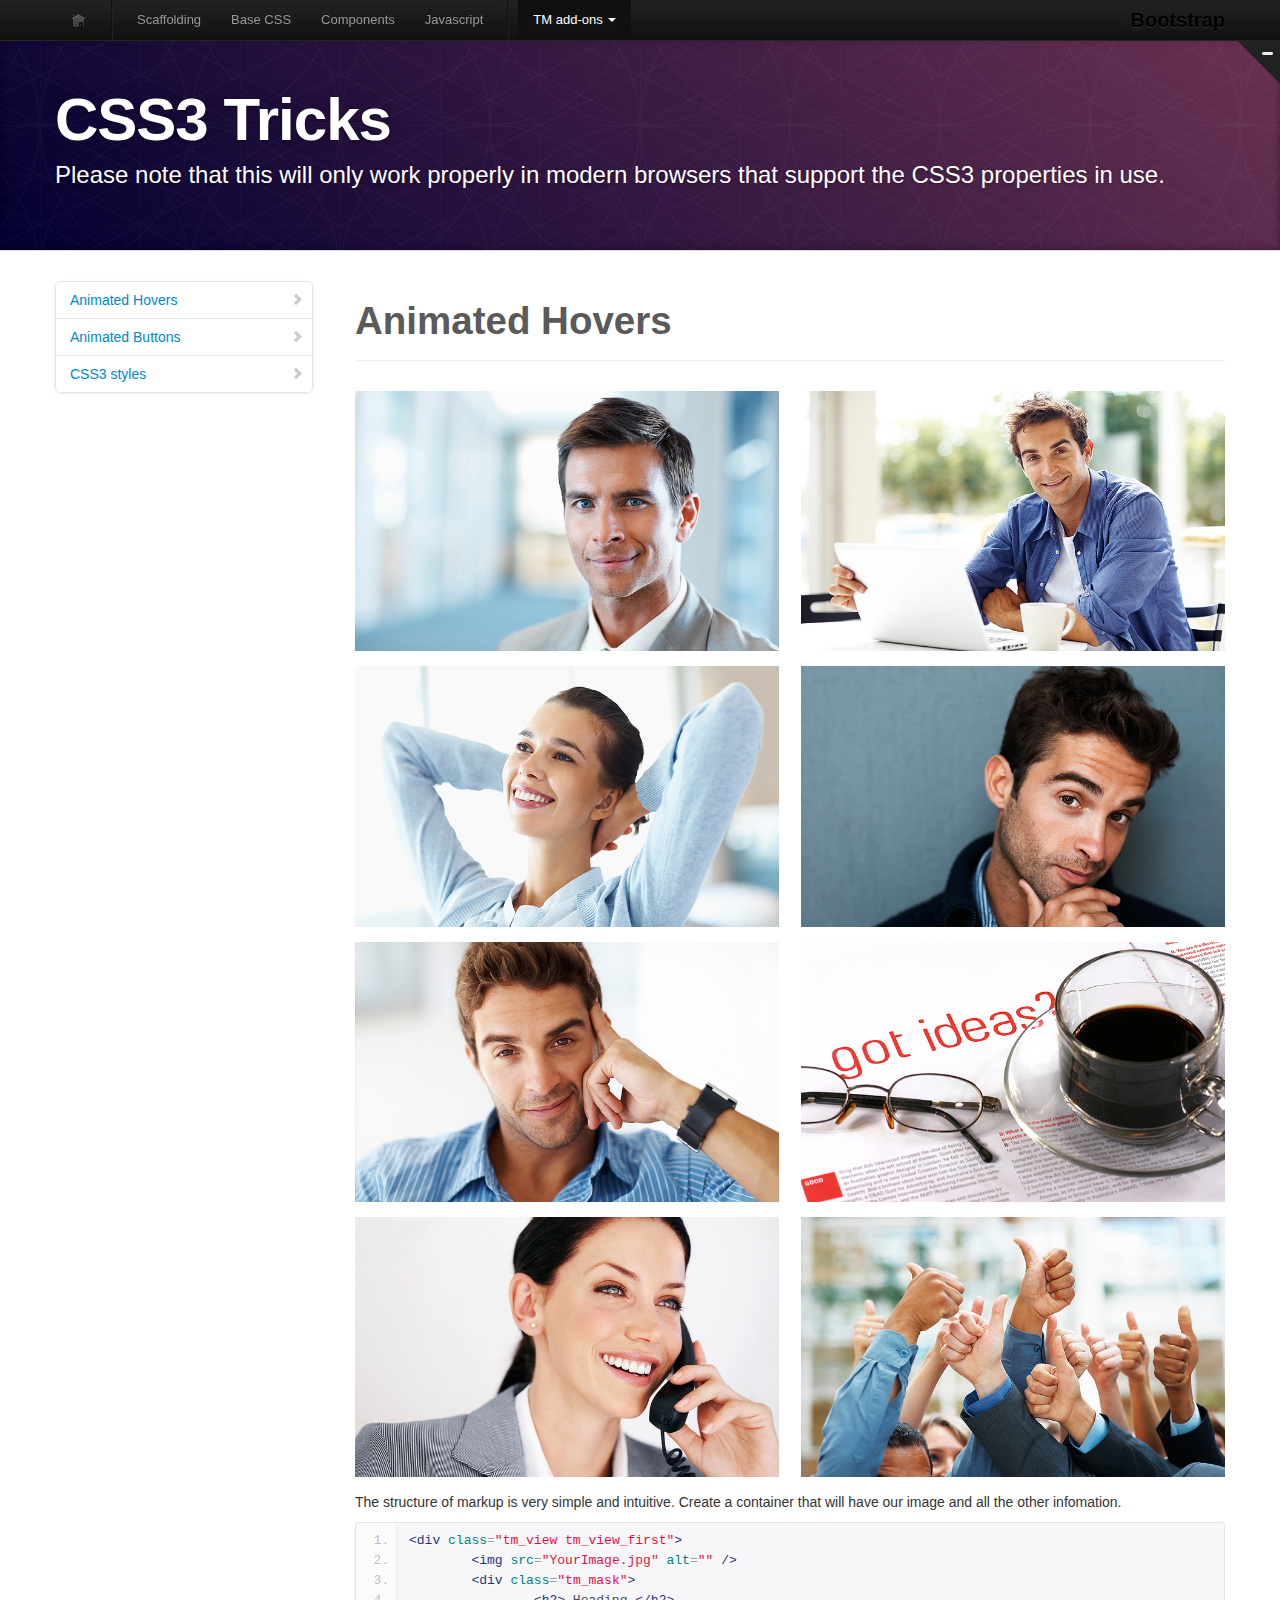
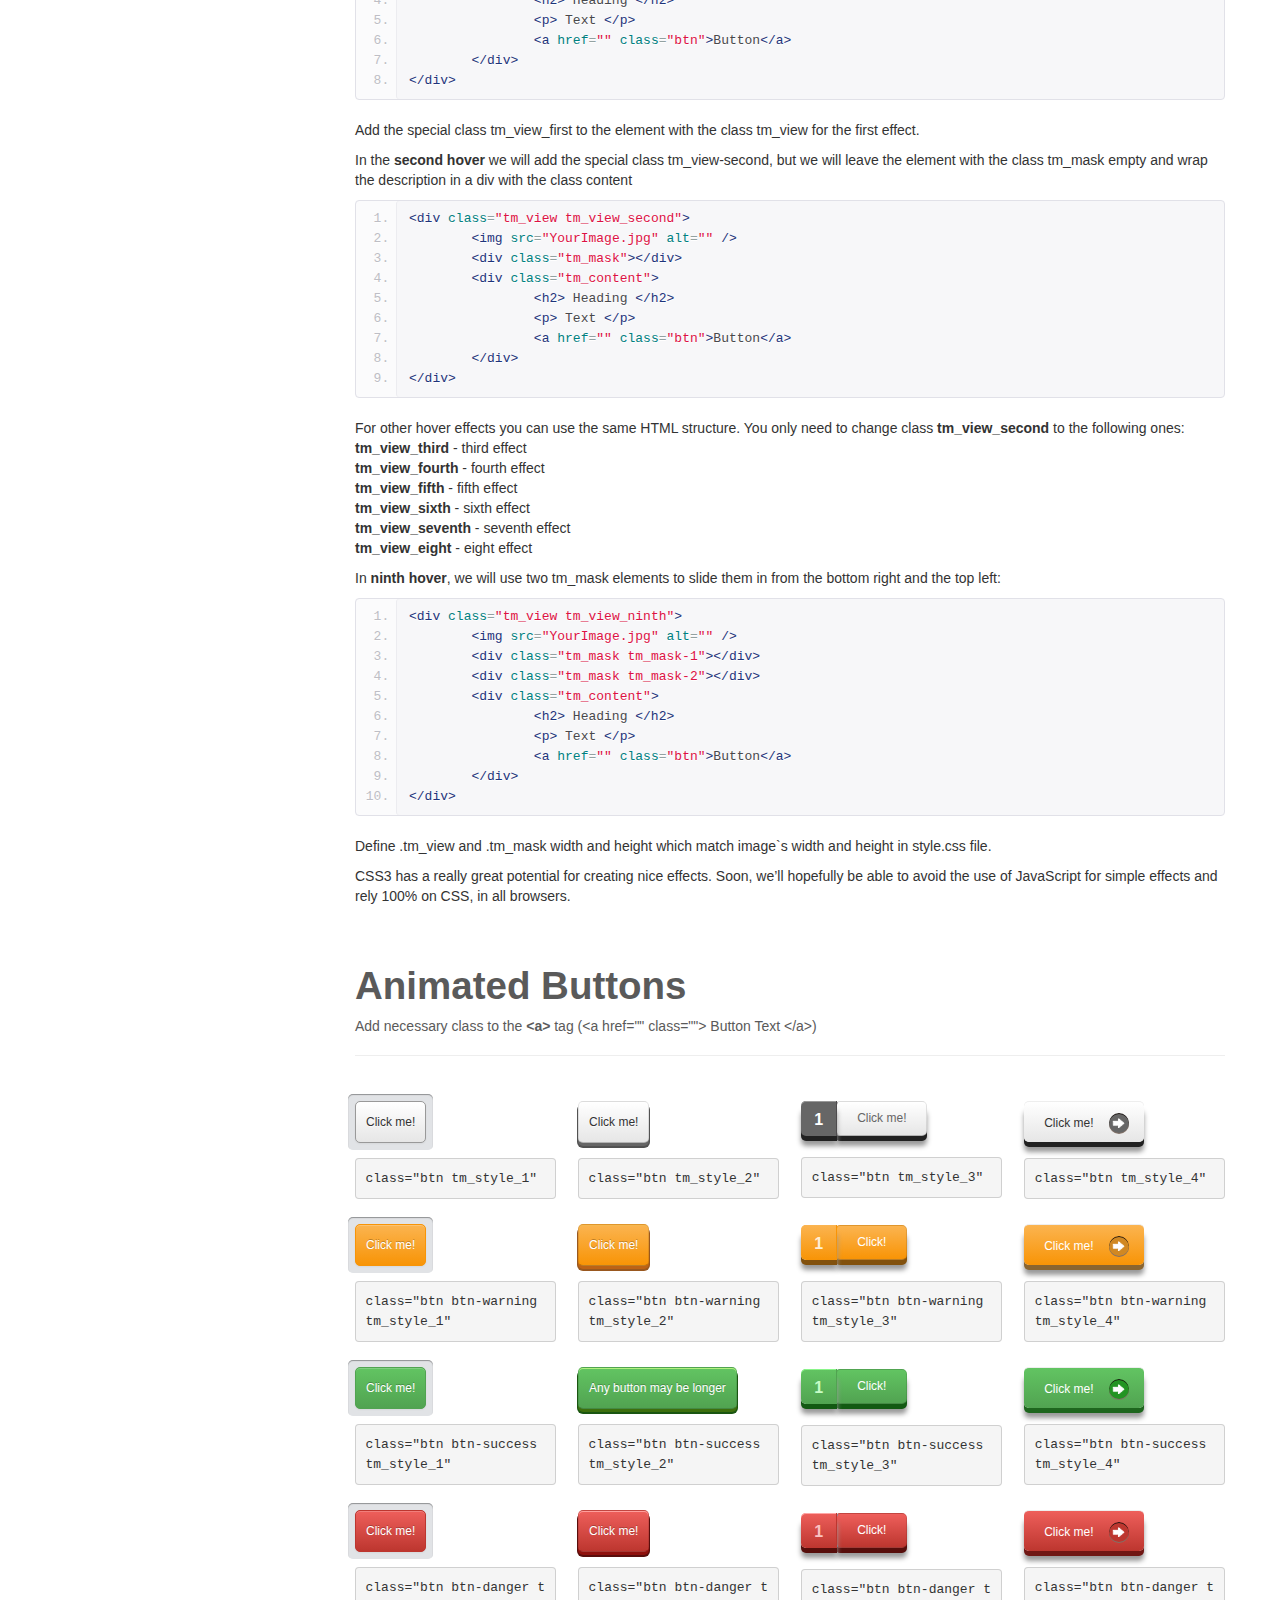
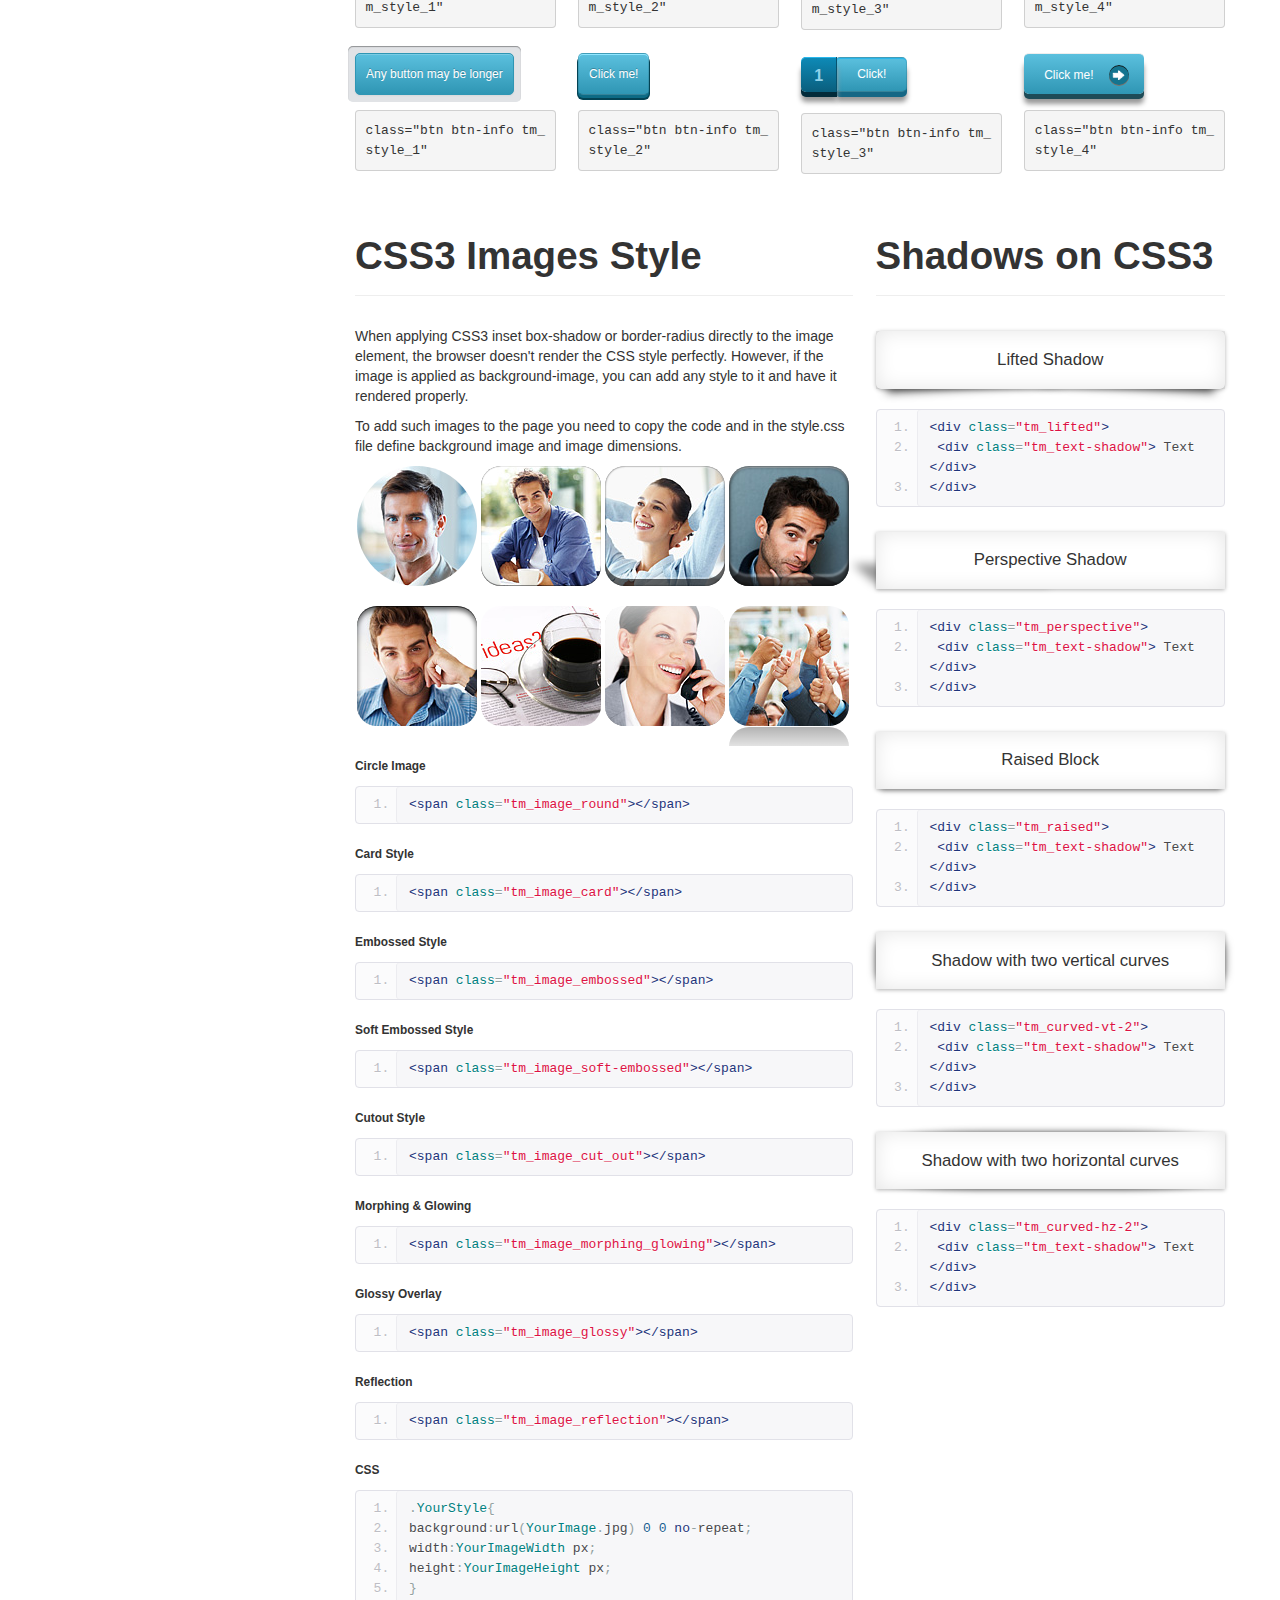
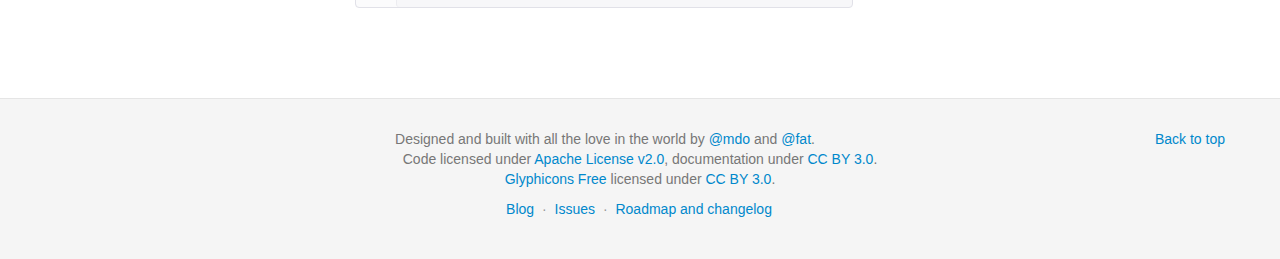
<file: site/assets/css3.html>
<!DOCTYPE html>
<html lang="en">
<head>
  	<meta charset="utf-8">
  	<title>CSS3 Tricks</title>
    <meta name="viewport" content="width=device-width, initial-scale=1.0">
    <meta name="description" content="">
    <meta name="author" content="">
    <meta name="description" content="">

 <!-- styles -->
    <link href="css/bootstrap.css" rel="stylesheet">
    <link href="css/bootstrap-responsive.css" rel="stylesheet">
    <link href="css/docs.css" rel="stylesheet">
    <link href="css/prettify.css" rel="stylesheet">
    <link href="css/tm_docs.css" rel="stylesheet">

    <!-- Le HTML5 shim, for IE6-8 support of HTML5 elements -->
    <!--[if lt IE 9]>
    <link href="css/ie.css" rel="stylesheet">
      <script src="http://html5shim.googlecode.com/svn/trunk/html5.js"></script>
    <![endif]-->

</head>

  <body data-spy="scroll" data-target=".bs-docs-sidebar">


<!-- Navbar
    ================================================== -->
    <div class="navbar navbar-inverse navbar-fixed-top" id="advanced">
      <span class="trigger"><strong></strong><em></em></span>
      <div class="navbar-inner">
        <div class="container">
          <button type="button" class="btn btn-navbar" data-toggle="collapse" data-target=".nav-collapse">
            <span class="icon-bar"></span>
            <span class="icon-bar"></span>
            <span class="icon-bar"></span>
          </button>
          <a class="brand" href="scaffolding.html">Bootstrap</a>
          <div class="nav-collapse collapse">
            <ul class="nav">
              <li class="home">
                <a href="../index.html"><img src="img/tm/tm_home.png" alt=""></a>
              </li>
              <li class="divider-vertical"></li>
              <li >
                <a href="scaffolding.html">Scaffolding</a>
              </li>
              <li class="">
                <a href="base-css.html">Base CSS</a>
              </li>
              <li class="">
                <a href="components.html">Components</a>
              </li>
              <li class="">
                <a href="javascript.html">Javascript</a>
              </li>
              <li class="divider-vertical"></li>
              <li class="dropdown active">
                <a href="#" class="dropdown-toggle" data-toggle="dropdown">TM add-ons <b class="caret"></b></a>
                <ul class="dropdown-menu">
                  <li><a href="../404.html">Pages</a>
                    <ul>  
                      <li><a href="under_construction.html">Under Construction</a></li>
                      <li><a href="intro.html">Intro Page</a></li>
                      <li class=""><a href="../404.html">404 page</a></li>
                    </ul>
                  </li>
                  <li><a href="portfolio.html">Portfolio</a></li>
                  <li><a href="slider.html">Slider</a></li>
                  <li><a href="social_media.html">Social and Media<br> Sharing</a></li>
                  <li class="active"><a href="css3.html">CSS3 Tricks</a></li>
                </ul>
              </li>
            </ul>
          </div>
        </div>
      </div>
    </div>

<!-- Subhead
================================================== -->
<header class="jumbotron subhead" id="overview">
  <div class="container">
	<h1>CSS3 Tricks</h1>
	<p class="lead">Please note that this will only work properly in modern browsers that support the CSS3 properties in use.</p>
  </div>
</header>

  <div class="container">

<!-- Docs nav
    ================================================== -->
    <div class="row">
      <div class="span3 bs-docs-sidebar">
        <ul class="nav nav-list bs-docs-sidenav">
	      <li><a href="#hovers"><i class="icon-chevron-right"></i> Animated Hovers</a></li>
	      <li><a href="#btn"><i class="icon-chevron-right"></i> Animated Buttons</a></li>
	      <li><a href="#styles"><i class="icon-chevron-right"></i> CSS3 styles</a></li>
        </ul>
      </div>
      <div class="span9">

<!--==============================section=================================-->
	<section id="hovers">
				<div class="page-header">
				    <h1>Animated Hovers</h1>
				</div>
<!--  Hovers Begin -->
		<div class="row-fluid tm_views">
			<div class="span6">
				<div class="tm_view tm_view_first">
					 <img src="img/stock_images/700x430_1.jpg" alt="" />
					 <div class="tm_mask">
						<h2>First Hover</h2>
						<p>Lorem ipsum dolor sit amet, consectetuer adipiscing elit. Mauris fermentum dictum magna. Sed laoreet aliquam leo.</p>
						<a href="" class="btn">Button</a>
					 </div>
				</div>
			</div>
			<div class="span6">
				<div class="tm_view tm_view_second">
					 <img src="img/stock_images/700x430_2.jpg" alt="" />
					<div class="tm_mask"></div>
					<div class="tm_content">
						<h2>Second Hover</h2>
						<p>Lorem ipsum dolor sit amet, consectetuer adipiscing elit. Mauris fermentum dictum magna. Sed laoreet aliquam leo.</p>
						<a href="" class="btn">Button</a>
					</div>
				</div>
			</div>
		</div>
		<div class="row-fluid tm_views">
			<div class="span6">
				<div class="tm_view tm_view_third">
					 <img src="img/stock_images/700x430_3.jpg" alt="" />
					<div class="tm_mask"></div>
					<div class="tm_content">
						<h2>Third Hover</h2>
						<p>Lorem ipsum dolor sit amet, consectetuer adipiscing elit. Mauris fermentum dictum magna. Sed laoreet aliquam leo.</p>
						<a href="" class="btn">Button</a>
					</div>
				</div>
			</div>
			<div class="span6">
				<div class="tm_view tm_view_fourth">
					 <img src="img/stock_images/700x430_4.jpg" alt="" />
					 <div class="tm_mask">
						<h2>Fourth Hover</h2>
						<p>Lorem ipsum dolor sit amet, consectetuer adipiscing elit. Mauris fermentum dictum magna. Sed laoreet aliquam leo.</p>
						<a href="" class="btn">Button</a>
					 </div>
				</div>
			</div>
		</div>
		<div class="row-fluid tm_views">
			<div class="span6">
				<div class="tm_view tm_view_fifth">
					 <img src="img/stock_images/700x430_5.jpg" alt="" />
					<div class="tm_mask">
						<div class="tm_content">
						<h2>Fifth Hover</h2>
							<p>Lorem ipsum dolor sit amet, consectetuer adipiscing elit. Mauris fermentum dictum magna. Sed laoreet aliquam leo.</p>
							<a href="" class="btn">Button</a>
						</div>
					</div>
				</div>
			</div>
			<div class="span6">
				<div class="tm_view tm_view_sixth">
					 <img src="img/stock_images/700x430_6.jpg" alt="" />
					<div class="tm_mask"></div>
					<div class="tm_content">
						<h2>Sixth Hover</h2>
						<p>Lorem ipsum dolor sit amet, consectetuer adipiscing elit. Mauris fermentum dictum magna. Sed laoreet aliquam leo.</p>
						<a href="" class="btn">Button</a>
					</div>
				</div>
			</div>
		</div>
		<div class="row-fluid tm_views">
			<div class="span6">
				<div class="tm_view tm_view_seventh">
					 <img src="img/stock_images/700x430_7.jpg" alt="" />
					 <div class="tm_mask">
						<h2>Seventh Hover</h2>
						<p>Lorem ipsum dolor sit amet, consectetuer adipiscing elit. Mauris fermentum dictum magna. Sed laoreet aliquam leo.</p>
						<a href="" class="btn">Button</a>
					 </div>
				</div>
			</div>
			<div class="span6">
				<div class="tm_view tm_view_eighth">
					 <img src="img/stock_images/700x430_8.jpg" alt="" />
					<div class="tm_mask">
						<div class="tm_content">
						<h2>Eighth Hover</h2>
							<p>Lorem ipsum dolor sit amet, consectetuer adipiscing elit. Mauris fermentum dictum magna. Sed laoreet aliquam leo.</p>
							<a href="" class="btn">Button</a>
						</div>
					</div>
				</div>
			</div>
		</div>
						<p>The structure of markup is very simple and intuitive. Create a container that will have our image and all the other infomation.</p>
<pre class="prettyprint linenums">&lt;div class="tm_view tm_view_first"&gt;
	&lt;img src="YourImage.jpg" alt="" /&gt;
	&lt;div class="tm_mask"&gt;
		&lt;h2&gt; Heading &lt;/h2&gt;
		&lt;p&gt; Text &lt;/p&gt;
		&lt;a href="" class="btn"&gt;Button&lt;/a&gt;
	&lt;/div&gt;
&lt;/div&gt;</pre>
<p class="descr_pad">Add the special class tm_view_first to the element with the class tm_view for the first effect.<br>
<p>In the <strong>second hover</strong> we will add the special class tm_view-second, but we will leave the element with the class tm_mask empty and wrap the description in a div with the class content</p>
<pre class="prettyprint linenums">&lt;div class="tm_view tm_view_second"&gt;
	&lt;img src="YourImage.jpg" alt="" /&gt;
	&lt;div class="tm_mask"&gt;&lt;/div&gt;
	&lt;div class="tm_content"&gt;
		&lt;h2&gt; Heading &lt;/h2&gt;
		&lt;p&gt; Text &lt;/p&gt;
		&lt;a href="" class="btn"&gt;Button&lt;/a&gt;
	&lt;/div&gt;
&lt;/div&gt;</pre>
<p class="descr_pad">For other hover effects you can use the same HTML structure. You only need to change class <strong>tm_view_second</strong> to the following ones:<br>
<strong>tm_view_third</strong> - third effect<br>
<strong>tm_view_fourth</strong> - fourth effect<br>
<strong>tm_view_fifth</strong> - fifth effect<br>
<strong>tm_view_sixth</strong> - sixth effect<br>
<strong>tm_view_seventh</strong> - seventh effect<br>
<strong>tm_view_eight</strong> - eight effect<br></p>
<p>In <strong>ninth hover</strong>, we will use two tm_mask elements to slide them in from the bottom right and the top left:</p>
<pre class="prettyprint linenums">&lt;div class="tm_view tm_view_ninth"&gt;
	&lt;img src="YourImage.jpg" alt="" /&gt;
	&lt;div class="tm_mask tm_mask-1"&gt;&lt;/div&gt;
	&lt;div class="tm_mask tm_mask-2"&gt;&lt;/div&gt;
	&lt;div class="tm_content"&gt;
		&lt;h2&gt; Heading &lt;/h2&gt;
		&lt;p&gt; Text &lt;/p&gt;
		&lt;a href="" class="btn"&gt;Button&lt;/a&gt;
	&lt;/div&gt;
&lt;/div&gt;</pre>
<p>Define .tm_view and .tm_mask width and height which match image`s width and height in style.css file.</p>
<p>CSS3 has a really great potential for creating nice effects. Soon, we’ll hopefully be able to avoid the use of JavaScript for simple effects and rely 100% on CSS, in all browsers.</p>
</section>
<!--  Hovers End -->
<section id="btn">
<!--  Buttons Begin -->
		<div class="page-header">
		    <h1>Animated Buttons</h1>
			<p>Add necessary class to the <strong>&lt;a&gt; </strong>tag (&lt;a href="" class=""&gt; Button Text &lt;/a&gt;)</p>
		</div>
		<div class="row-fluid">
			<div class="span3">
				<div class="tm_buttons_pad"><a href="" class="btn tm_style_1 notClicked">Click me!</a><pre>class="btn tm_style_1"</pre></div>
				<div class="tm_buttons_pad"><a href="" class="btn btn-warning tm_style_1 notClicked">Click me!</a><pre>class="btn btn-warning tm_style_1"</pre></div>
				<div class="tm_buttons_pad"><a href="" class="btn btn-success tm_style_1 notClicked">Click me!</a><pre>class="btn btn-success tm_style_1"</pre></div>
				<div class="tm_buttons_pad"><a href="" class="btn btn-danger tm_style_1 notClicked">Click me!</a><pre>class="btn btn-danger tm_style_1"</pre></div>
				<div class="tm_buttons_pad"><a href="" class="btn btn-info tm_style_1 notClicked">Any button may be longer</a><pre>class="btn btn-info tm_style_1"</pre></div>
			</div>
			<div class="span3">
				<div class="tm_buttons_pad"><a href="" class="btn tm_style_2 notClicked">Click me!</a><pre>class="btn tm_style_2"</pre></div>
				<div class="tm_buttons_pad"><a href="" class="btn btn-warning tm_style_2 notClicked">Click me!</a><pre>class="btn btn-warning tm_style_2"</pre></div>
				<div class="tm_buttons_pad"><a href="" class="btn btn-success tm_style_2 notClicked">Any button may be longer</a><pre>class="btn btn-success tm_style_2"</pre></div>
				<div class="tm_buttons_pad"><a href="" class="btn btn-danger tm_style_2 notClicked">Click me!</a><pre>class="btn btn-danger tm_style_2"</pre></div>
				<div class="tm_buttons_pad"><a href="" class="btn btn-info tm_style_2 notClicked">Click me!</a><pre>class="btn btn-info tm_style_2"</pre></div>
			</div>
			<div class="span3">
				<div class="tm_buttons_pad2"><a href="" class="btn tm_style_3 notClicked">Click me!</a><pre>class="btn tm_style_3"</pre></div>
				<div class="tm_buttons_pad2"><a href="" class="btn btn-warning tm_style_3 notClicked">Click!</a><pre>class="btn btn-warning tm_style_3"</pre></div>
				<div class="tm_buttons_pad2"><a href="" class="btn btn-success tm_style_3 notClicked">Click!</a><pre>class="btn btn-success tm_style_3"</pre></div>
				<div class="tm_buttons_pad2"><a href="" class="btn btn-danger tm_style_3 notClicked">Click!</a><pre>class="btn btn-danger tm_style_3"</pre></div>
				<div class="tm_buttons_pad2"><a href="" class="btn btn-info tm_style_3 notClicked">Click!</a><pre>class="btn btn-info tm_style_3"</pre></div>
			</div>
			<div class="span3">
				<div class="tm_buttons_pad"><a href="" class="btn tm_style_4 notClicked">Click me!</a><pre>class="btn tm_style_4"</pre></div>
				<div class="tm_buttons_pad"><a href="" class="btn btn-warning tm_style_4 notClicked">Click me!</a><pre>class="btn btn-warning tm_style_4"</pre></div>
				<div class="tm_buttons_pad"><a href="" class="btn btn-success tm_style_4 notClicked">Click me!</a><pre>class="btn btn-success tm_style_4"</pre></div>
				<div class="tm_buttons_pad"><a href="" class="btn btn-danger tm_style_4 notClicked">Click me!</a><pre>class="btn btn-danger tm_style_4"</pre></div>
				<div class="tm_buttons_pad"><a href="" class="btn btn-info tm_style_4 notClicked">Click me!</a><pre>class="btn btn-info tm_style_4"</pre></div>
			</div>
			<div class="clear"></div>
		</div>
<!--  Buttons End -->
</section>
<section id="styles">
<!--  Images Styles Begin -->
		<div class="row-fluid">
			<div class="span7">
				<div class="page-header">
				    <h1>CSS3 Images Style</h1>
				</div>
						<p>When applying CSS3 inset box-shadow or border-radius directly to the image element, the browser doesn't render the CSS style perfectly. However, if the image is applied as background-image, you can add any style to it and have it rendered properly.</p>
						<p>To add such images to the page you need to copy the code and in the style.css file define background image and image dimensions.</p>	

				<div class="tm_pad-image"><span class="tm_image_round" title="Circle Image"></span></div>
				<div class="tm_pad-image"><span class="tm_image_card" title="Card Style"></span></div>
				<div class="tm_pad-image"><span class="tm_image_embossed" title="Embossed Style"></span></div>
				<div class="tm_pad-image"><span class="tm_image_soft-embossed" title="Soft Embossed Style"></span></div>
				<div class="tm_pad-image"><span class="tm_image_cut_out" title="Cutout Style"></span></div>
				<div class="tm_pad-image"><span class="tm_image_morphing_glowing" title="Morphing &amp; Glowing"></span></div>
				<div class="tm_pad-image"><span class="tm_image_glossy" title="Glossy Overlay"><span></span></span></div>
				<div class="tm_pad-image"><span class="tm_image_reflection" title="Reflection"><span></span></span></div>
				<div style="clear:both;"></div>
						<h6>Circle Image</h6>
<pre class="prettyprint linenums">&lt;span class="tm_image_round"&gt;&lt;/span&gt;</pre>
						<h6>Card Style</h6>
<pre class="prettyprint linenums">&lt;span class="tm_image_card"&gt;&lt;/span&gt;</pre>
						<h6>Embossed Style</h6>
<pre class="prettyprint linenums">&lt;span class="tm_image_embossed"&gt;&lt;/span&gt;</pre>
						<h6>Soft Embossed Style</h6>
<pre class="prettyprint linenums">&lt;span class="tm_image_soft-embossed"&gt;&lt;/span&gt;</pre>
						<h6>Cutout Style</h6>
<pre class="prettyprint linenums">&lt;span class="tm_image_cut_out"&gt;&lt;/span&gt;</pre>
						<h6>Morphing &amp; Glowing</h6>
<pre class="prettyprint linenums">&lt;span class="tm_image_morphing_glowing"&gt;&lt;/span&gt;</pre>
						<h6>Glossy Overlay</h6>
<pre class="prettyprint linenums">&lt;span class="tm_image_glossy"&gt;&lt;/span&gt;</pre>
						<h6>Reflection</h6>
<pre class="prettyprint linenums">&lt;span class="tm_image_reflection"&gt;&lt;/span&gt;</pre>
					<h6>CSS</h6>
<pre class="prettyprint linenums">.YourStyle{
background:url(YourImage.jpg) 0 0 no-repeat;
width:YourImageWidth px;
height:YourImageHeight px;
}</pre>		
				</div>	
<!--  Images Styles End -->
<!--  Shadows Begin -->
			<div class="span5">
				<div class="page-header">
				    <h1>Shadows on CSS3</h1>
				</div>
				<div class="tm_pad-shadow"><div class="tm_lifted"><div class="tm_text-shadow">Lifted Shadow</div></div></div>
<pre class="prettyprint linenums">&lt;div class="tm_lifted"&gt;
 &lt;div class="tm_text-shadow"&gt; Text &lt;/div&gt;
&lt;/div&gt;</pre>
				<div class="tm_pad-shadow"><div class="tm_perspective"><div class="tm_text-shadow">Perspective Shadow</div></div></div>
<pre class="prettyprint linenums">&lt;div class="tm_perspective"&gt;
 &lt;div class="tm_text-shadow"&gt; Text &lt;/div&gt;
&lt;/div&gt;</pre>
				<div class="tm_pad-shadow"><div class="tm_raised"><div class="tm_text-shadow">Raised Block</div></div></div>
<pre class="prettyprint linenums">&lt;div class="tm_raised"&gt;
 &lt;div class="tm_text-shadow"&gt; Text &lt;/div&gt;
&lt;/div&gt;</pre>
				<div class="tm_pad-shadow"><div class="tm_curved-vt-2"><div class="tm_text-shadow">Shadow with two vertical curves</div></div></div>
<pre class="prettyprint linenums">&lt;div class="tm_curved-vt-2"&gt;
 &lt;div class="tm_text-shadow"&gt; Text &lt;/div&gt;
&lt;/div&gt;</pre>				
				<div class="tm_pad-shadow"><div class="tm_curved-hz-2"><div class="tm_text-shadow">Shadow with two horizontal curves</div></div></div>
<pre class="prettyprint linenums">&lt;div class="tm_curved-hz-2"&gt;
 &lt;div class="tm_text-shadow"&gt; Text &lt;/div&gt;
&lt;/div&gt;</pre>
		</div>
<!--  Shadows End -->
	</div>
</section>

</div>

</div>

  </div>
   <!-- Footer
    ================================================== -->
    <footer class="footer">
      <div class="container">
        <p class="pull-right"><a href="#">Back to top</a></p>
        <p>Designed and built with all the love in the world by <a href="http://twitter.com/mdo" target="_blank">@mdo</a> and <a href="http://twitter.com/fat" target="_blank">@fat</a>.</p>
        <p>Code licensed under <a href="http://www.apache.org/licenses/LICENSE-2.0" target="_blank">Apache License v2.0</a>, documentation under <a href="http://creativecommons.org/licenses/by/3.0/">CC BY 3.0</a>.</p>
        <p><a href="http://glyphicons.com">Glyphicons Free</a> licensed under <a href="http://creativecommons.org/licenses/by/3.0/">CC BY 3.0</a>.</p>
        <ul class="footer-links">
          <li><a href="http://blog.getbootstrap.com">Blog</a></li>
          <li class="muted">&middot;</li>
          <li><a href="https://github.com/twitter/bootstrap/issues?state=open">Issues</a></li>
          <li class="muted">&middot;</li>
          <li><a href="https://github.com/twitter/bootstrap/wiki">Roadmap and changelog</a></li>
        </ul>
      </div>
    </footer>



    <script type="text/javascript" src="http://platform.twitter.com/widgets.js"></script>
    <script src="js/jquery.js"></script>
    <script src="js/jquery-migrate-1.1.1.js"></script>
    <script src="js/prettify.js"></script>
    <script src="js/bootstrap-transition.js"></script>
    <script src="js/bootstrap-alert.js"></script>
    <script src="js/bootstrap-modal.js"></script>
    <script src="js/bootstrap-dropdown.js"></script>
    <script src="js/bootstrap-scrollspy.js"></script>
    <script src="js/bootstrap-tab.js"></script>
    <script src="js/bootstrap-tooltip.js"></script>
    <script src="js/bootstrap-popover.js"></script>
    <script src="js/bootstrap-button.js"></script>
    <script src="js/bootstrap-collapse.js"></script>
    <script src="js/bootstrap-carousel.js"></script>
    <script src="js/bootstrap-typeahead.js"></script>
    <script src="js/bootstrap-affix.js"></script>
    <script src="js/application.js"></script>
    <script src="js/jquery.cookie.js"></script>
    <script>
    	$(function(){
    		$(".notClicked").click(function(event) {event.preventDefault();});
        	$('.tm_pad-image>span').tooltip();
    	});
    </script>
</body>
</html>
</file>
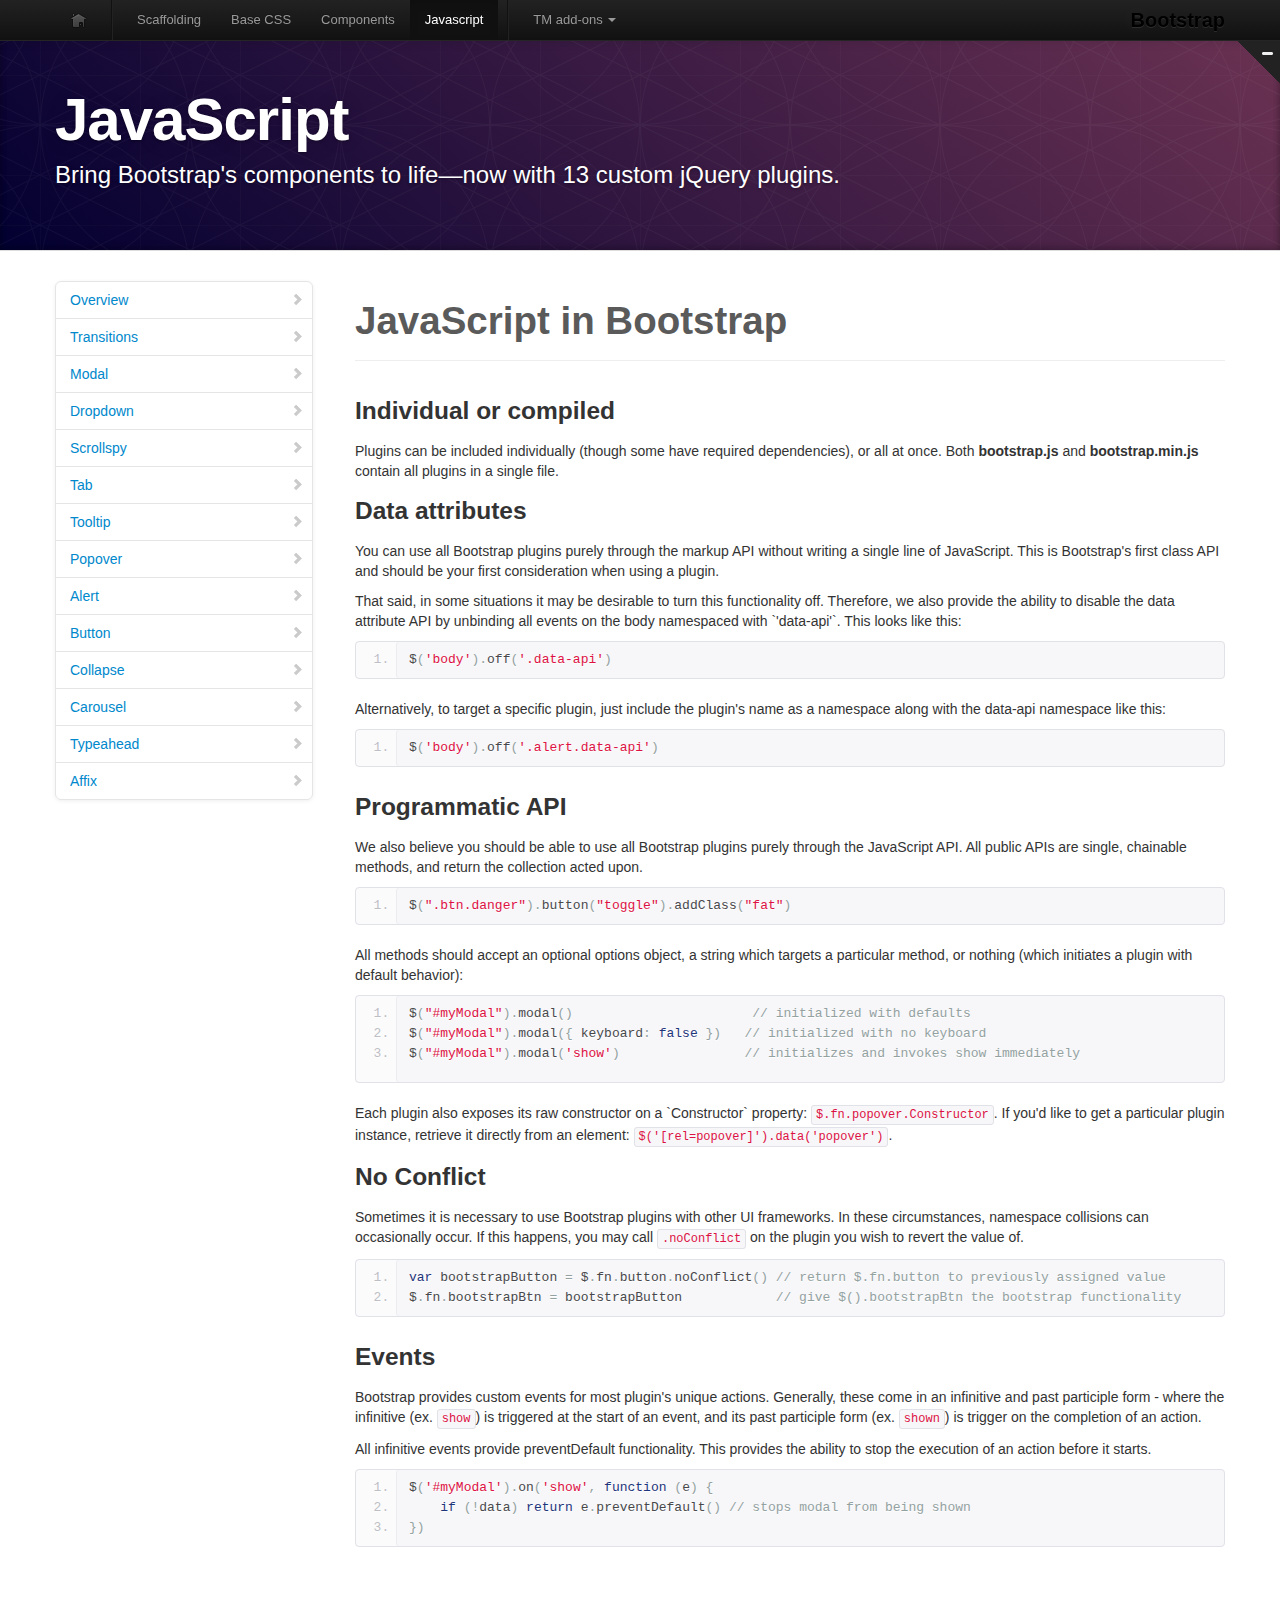
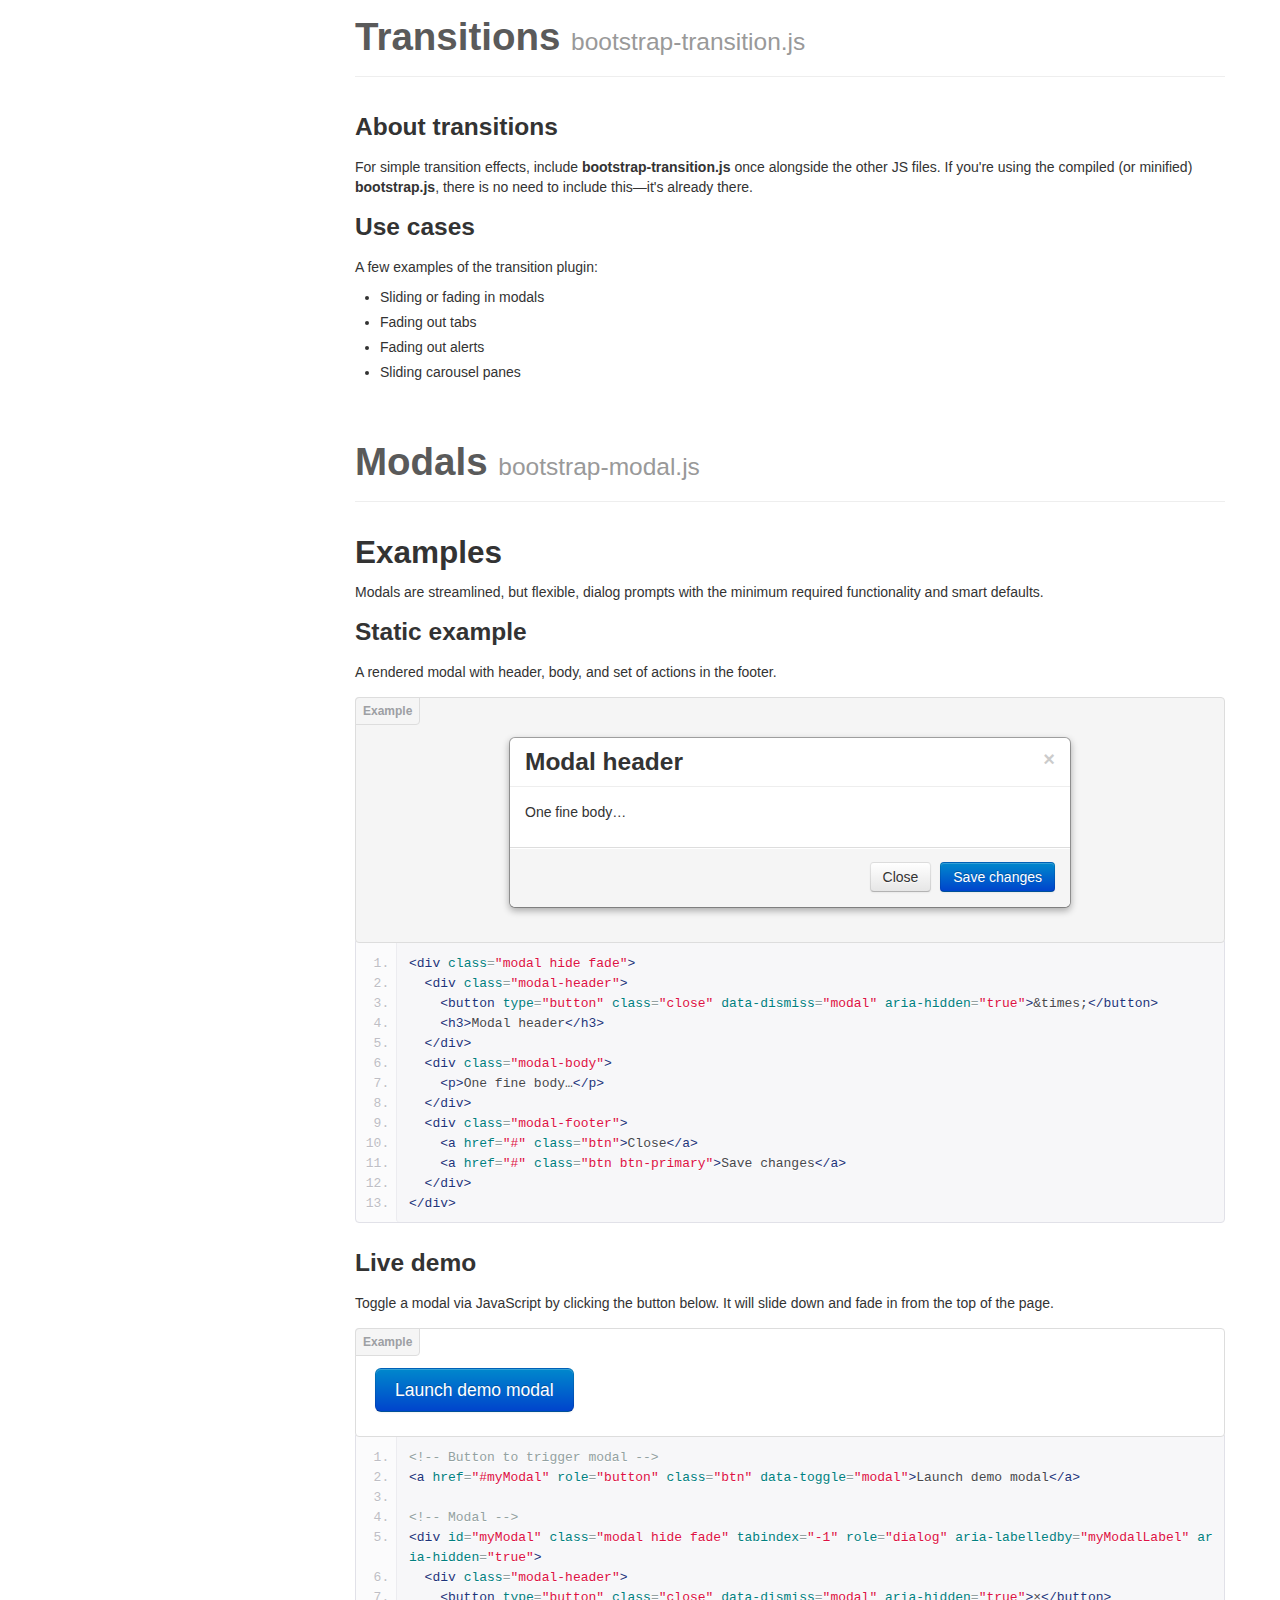
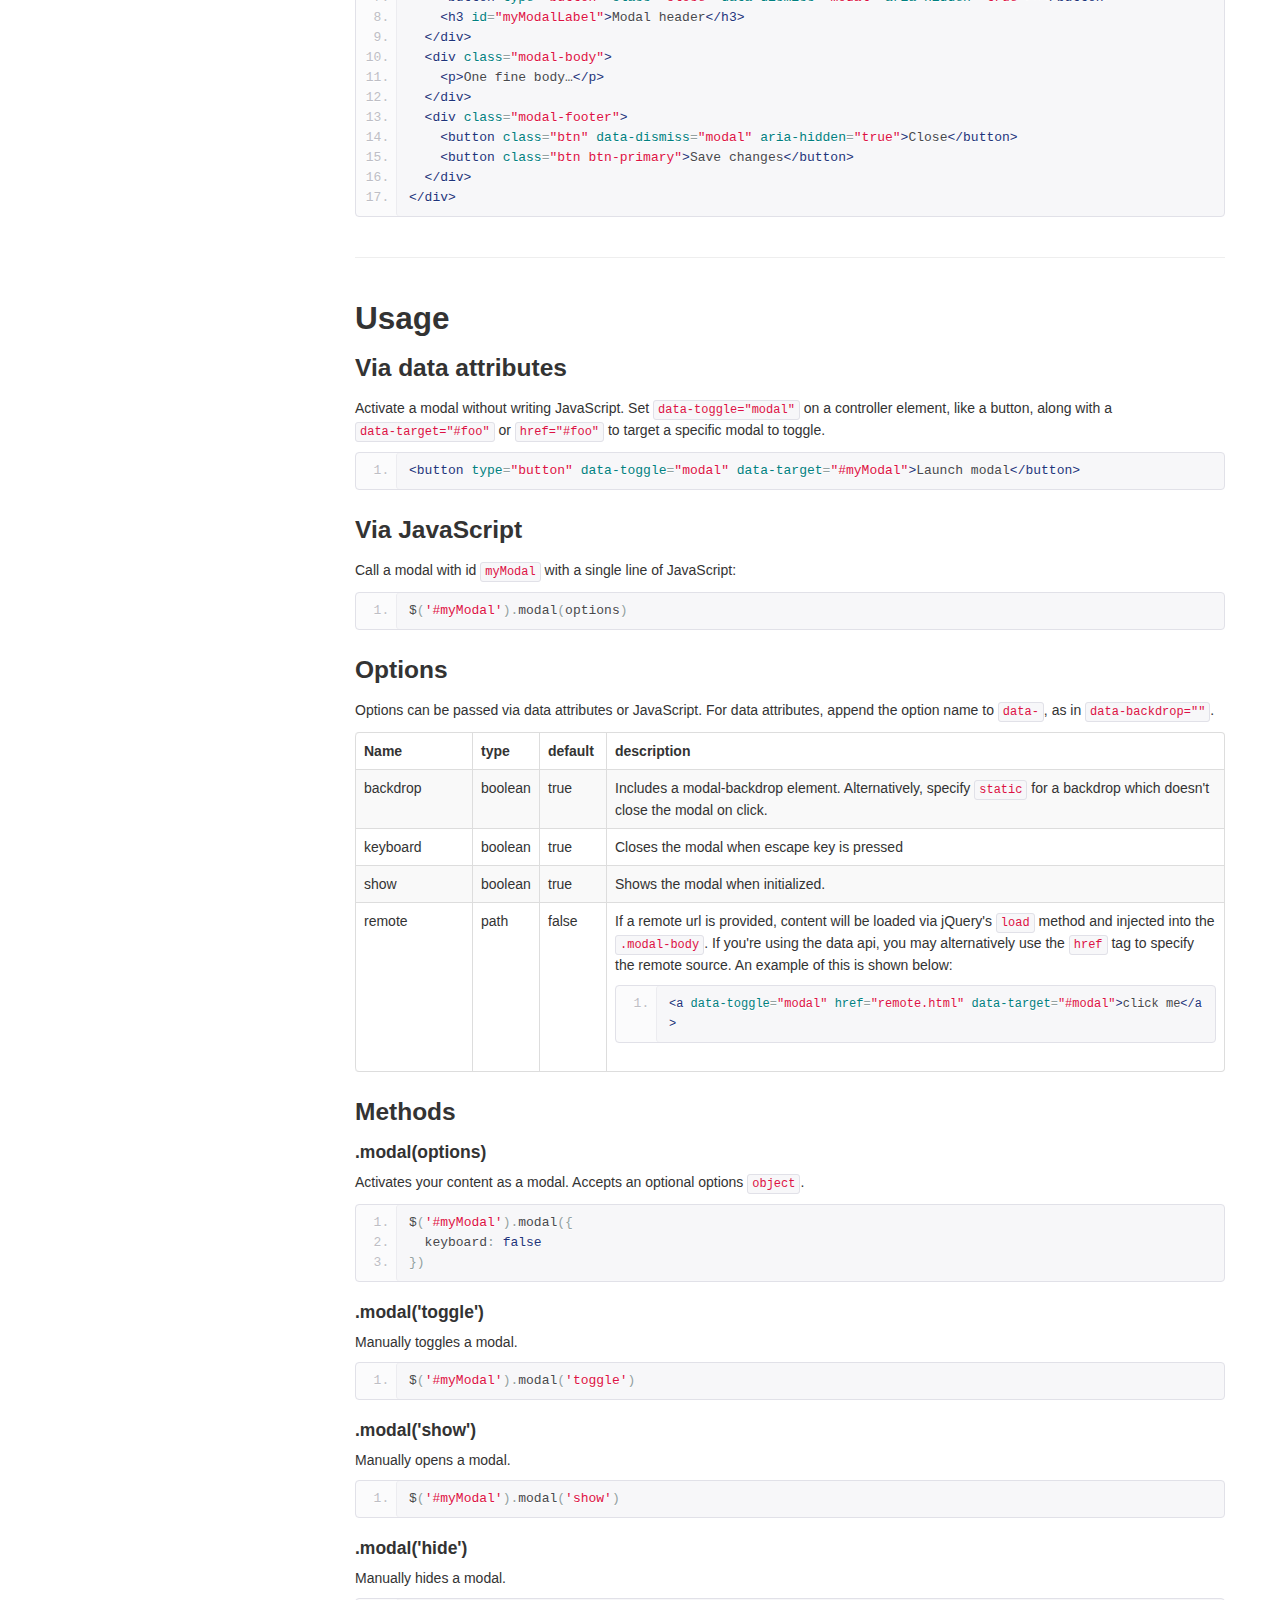
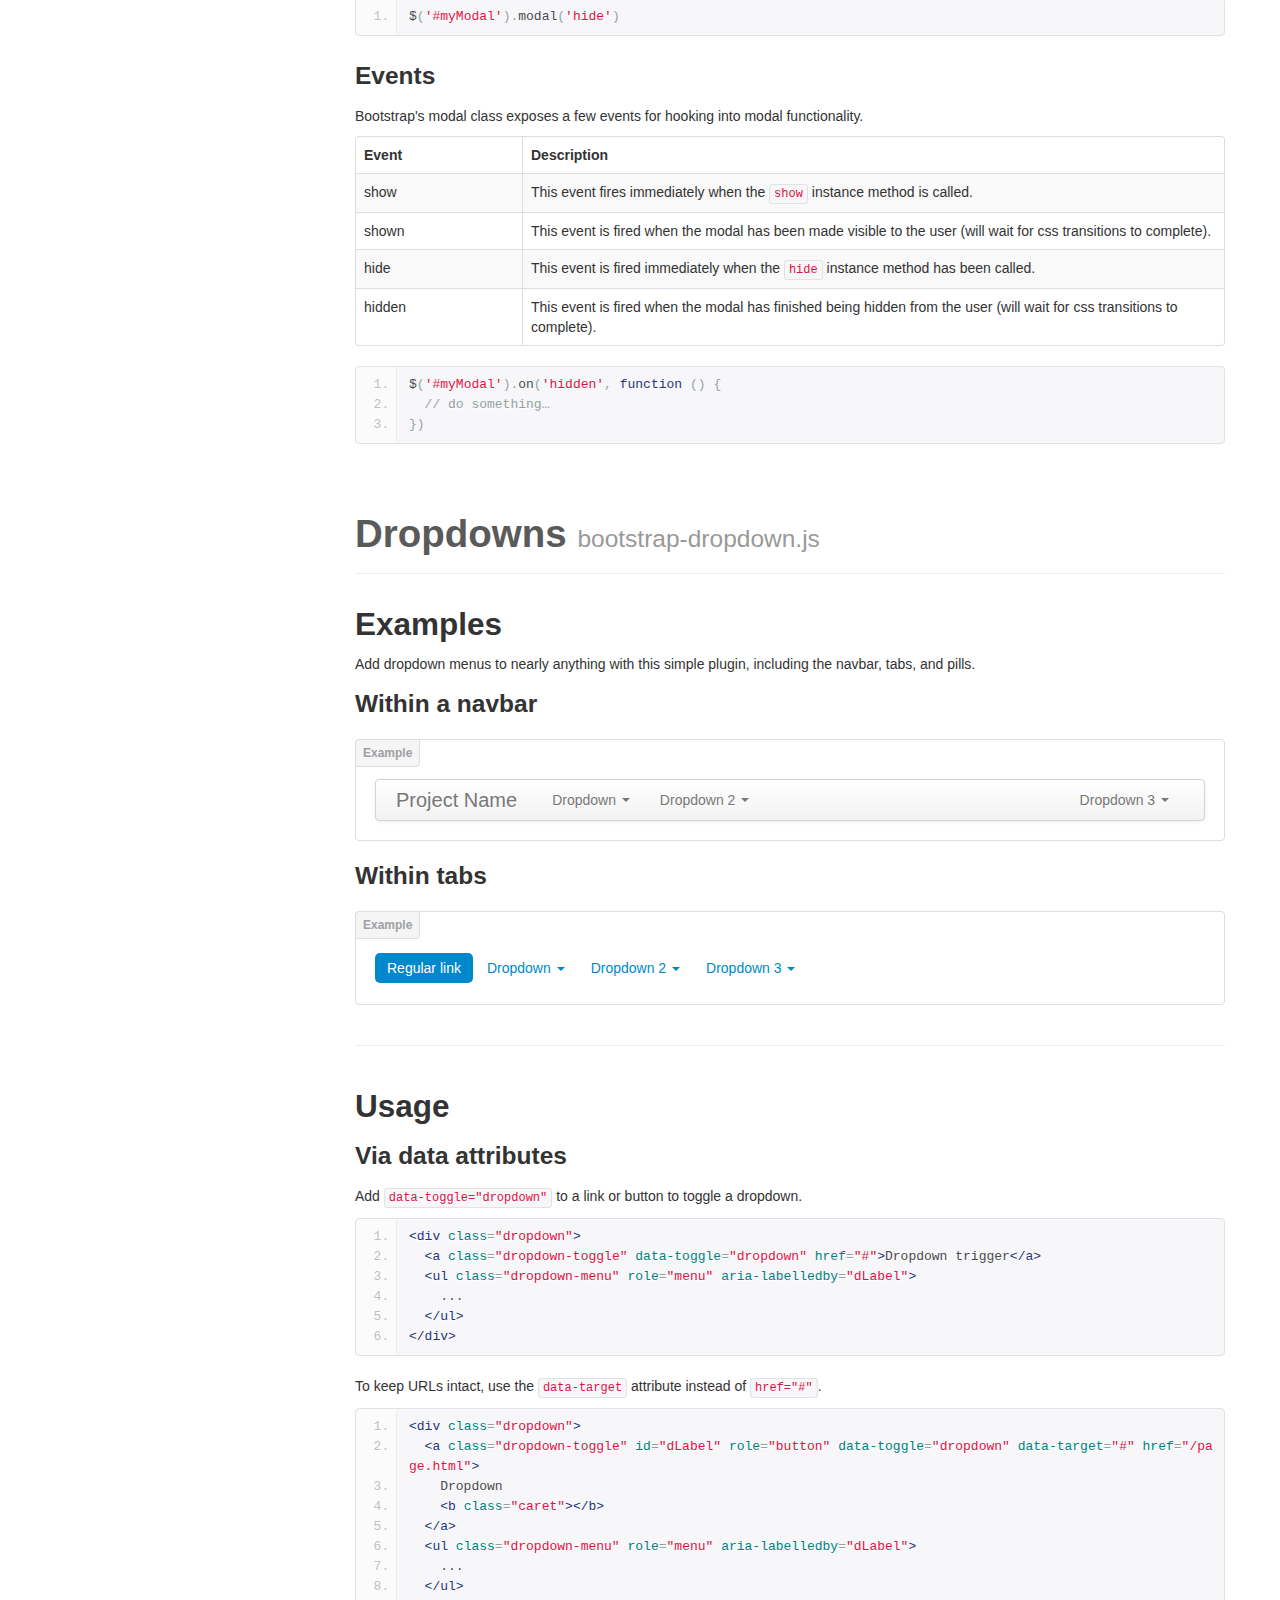
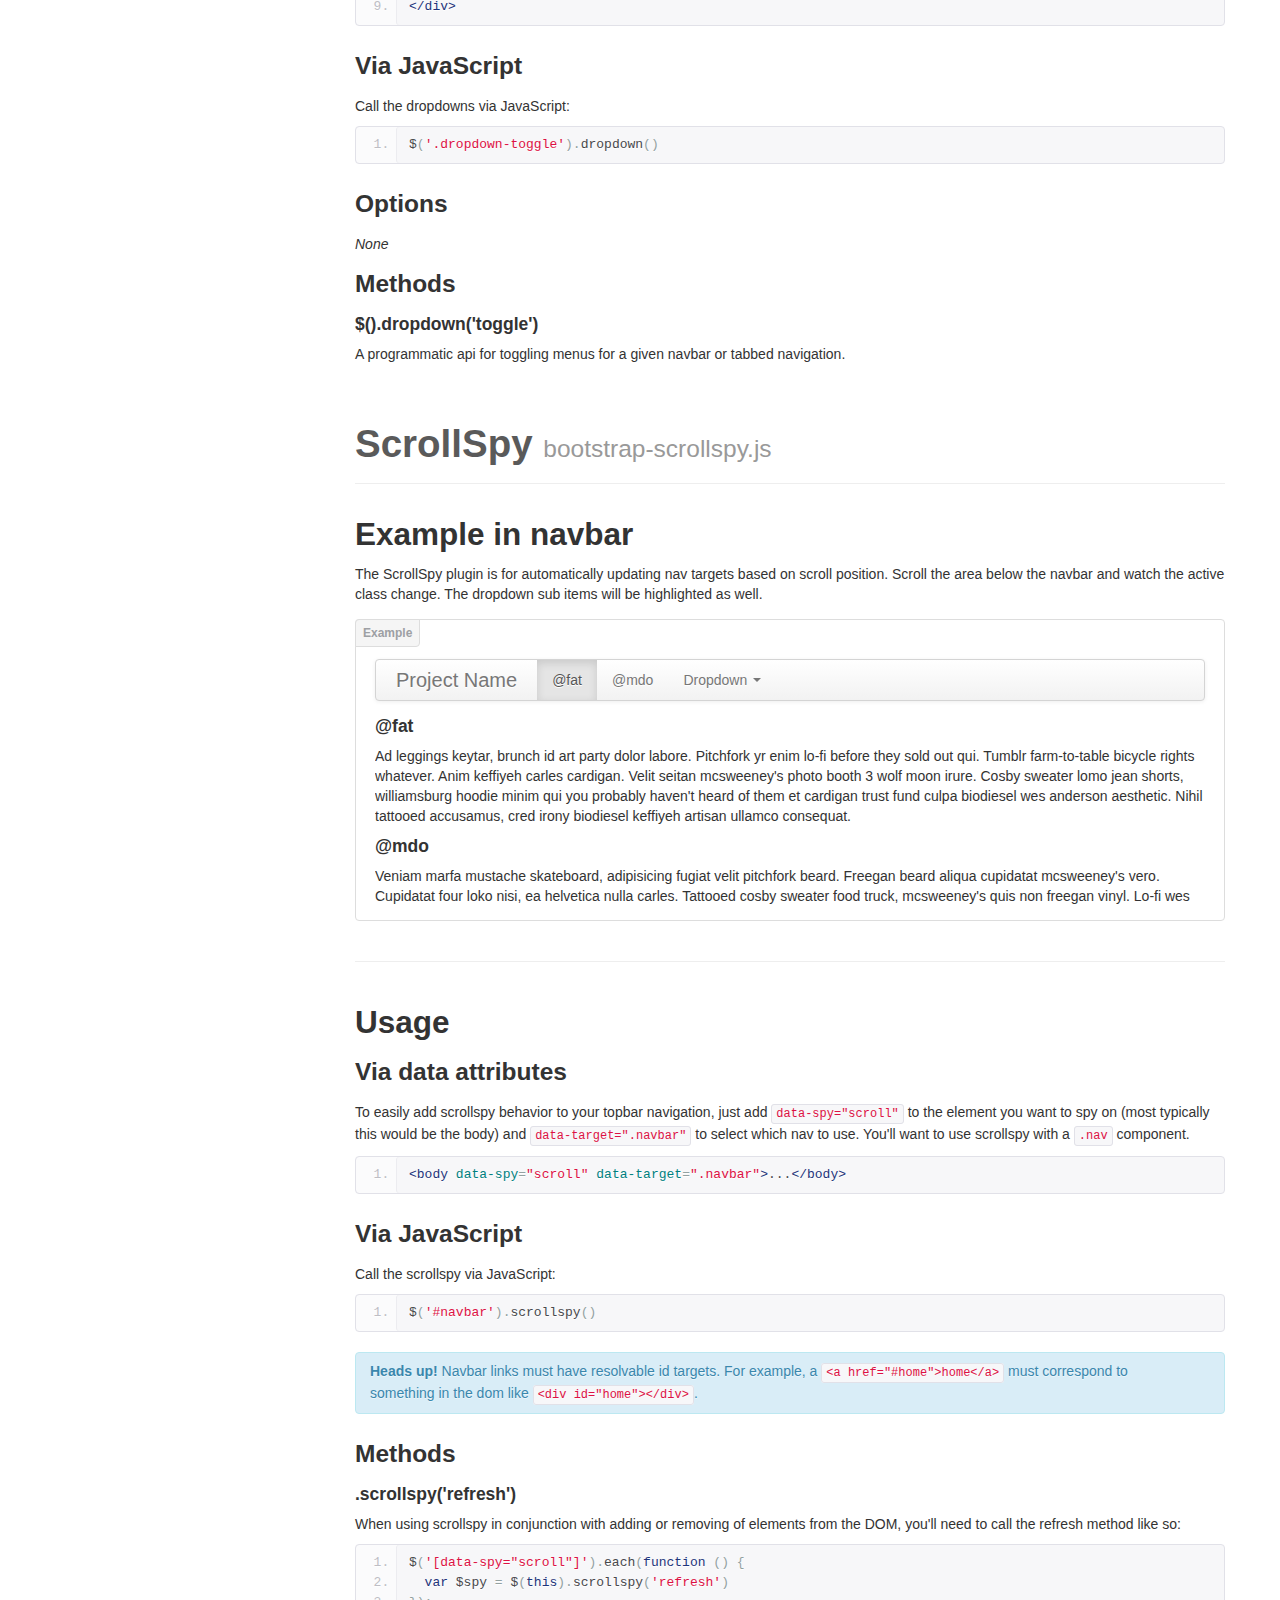
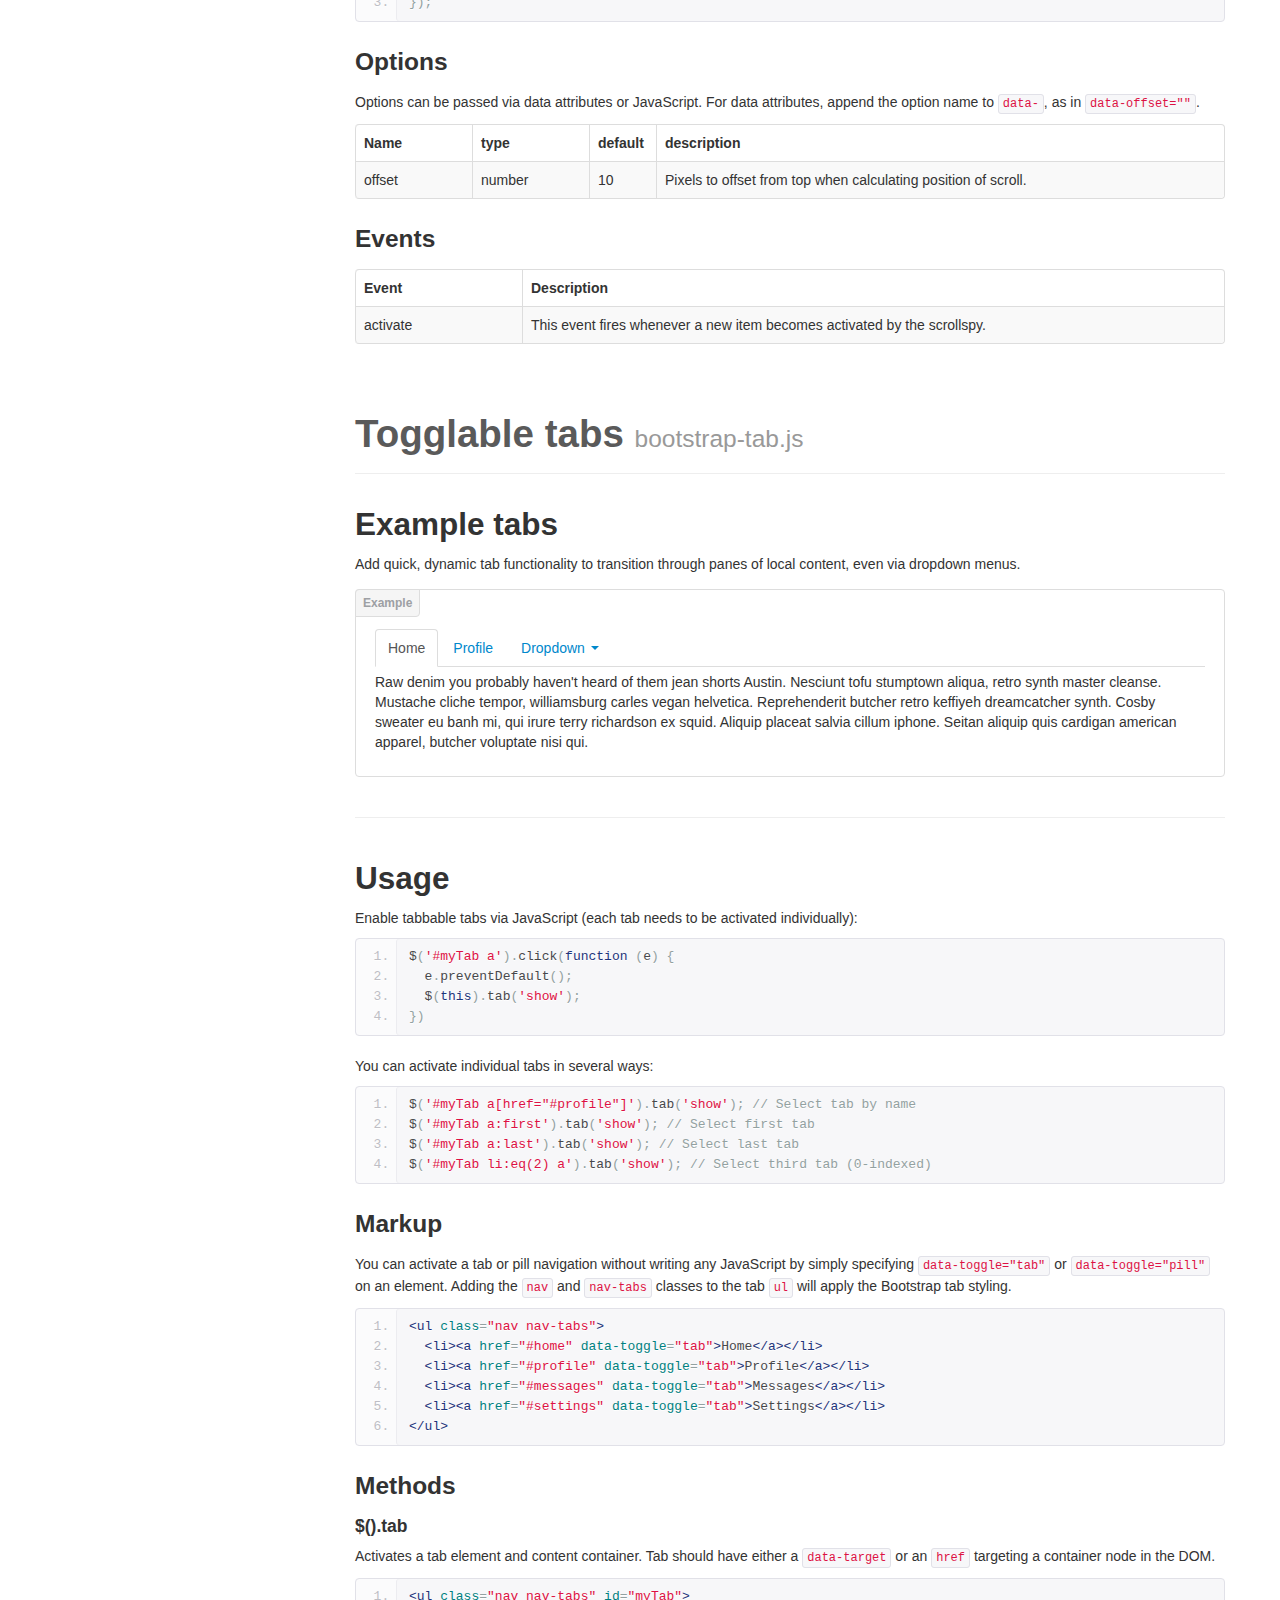
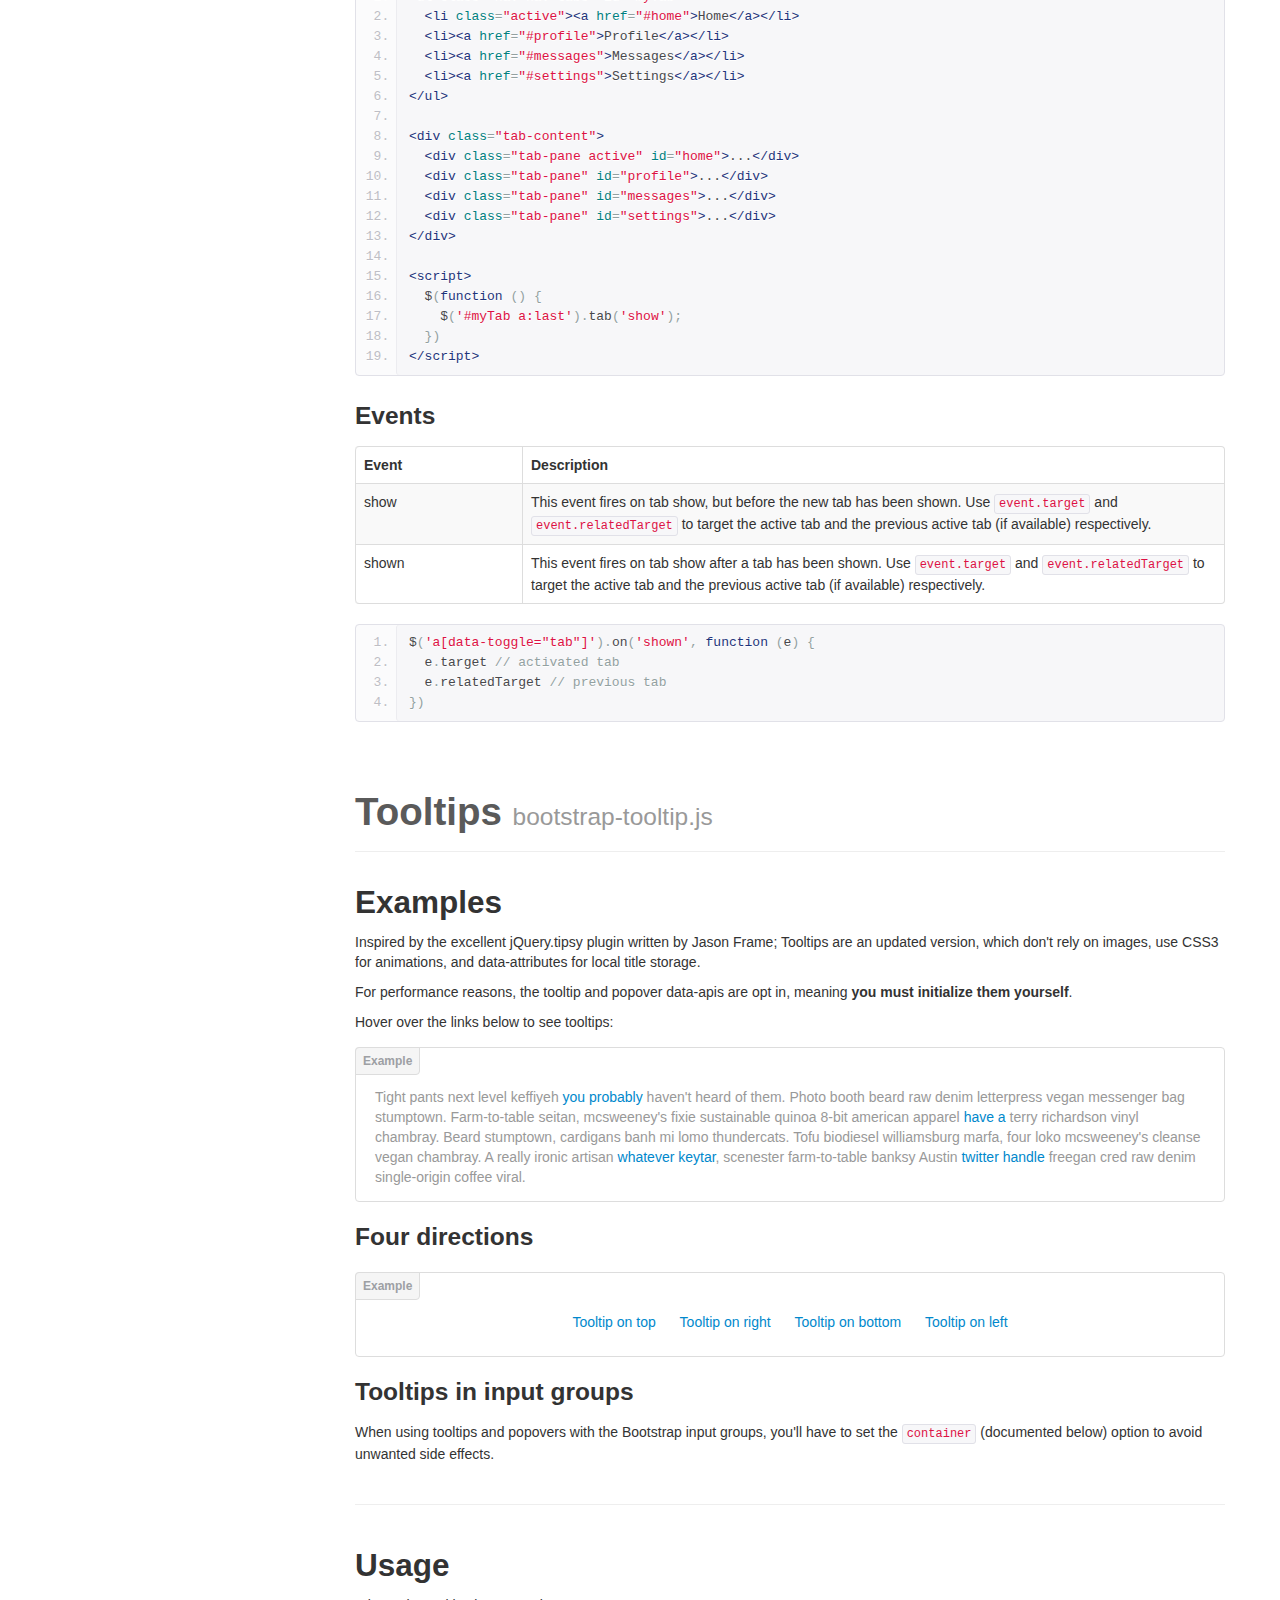
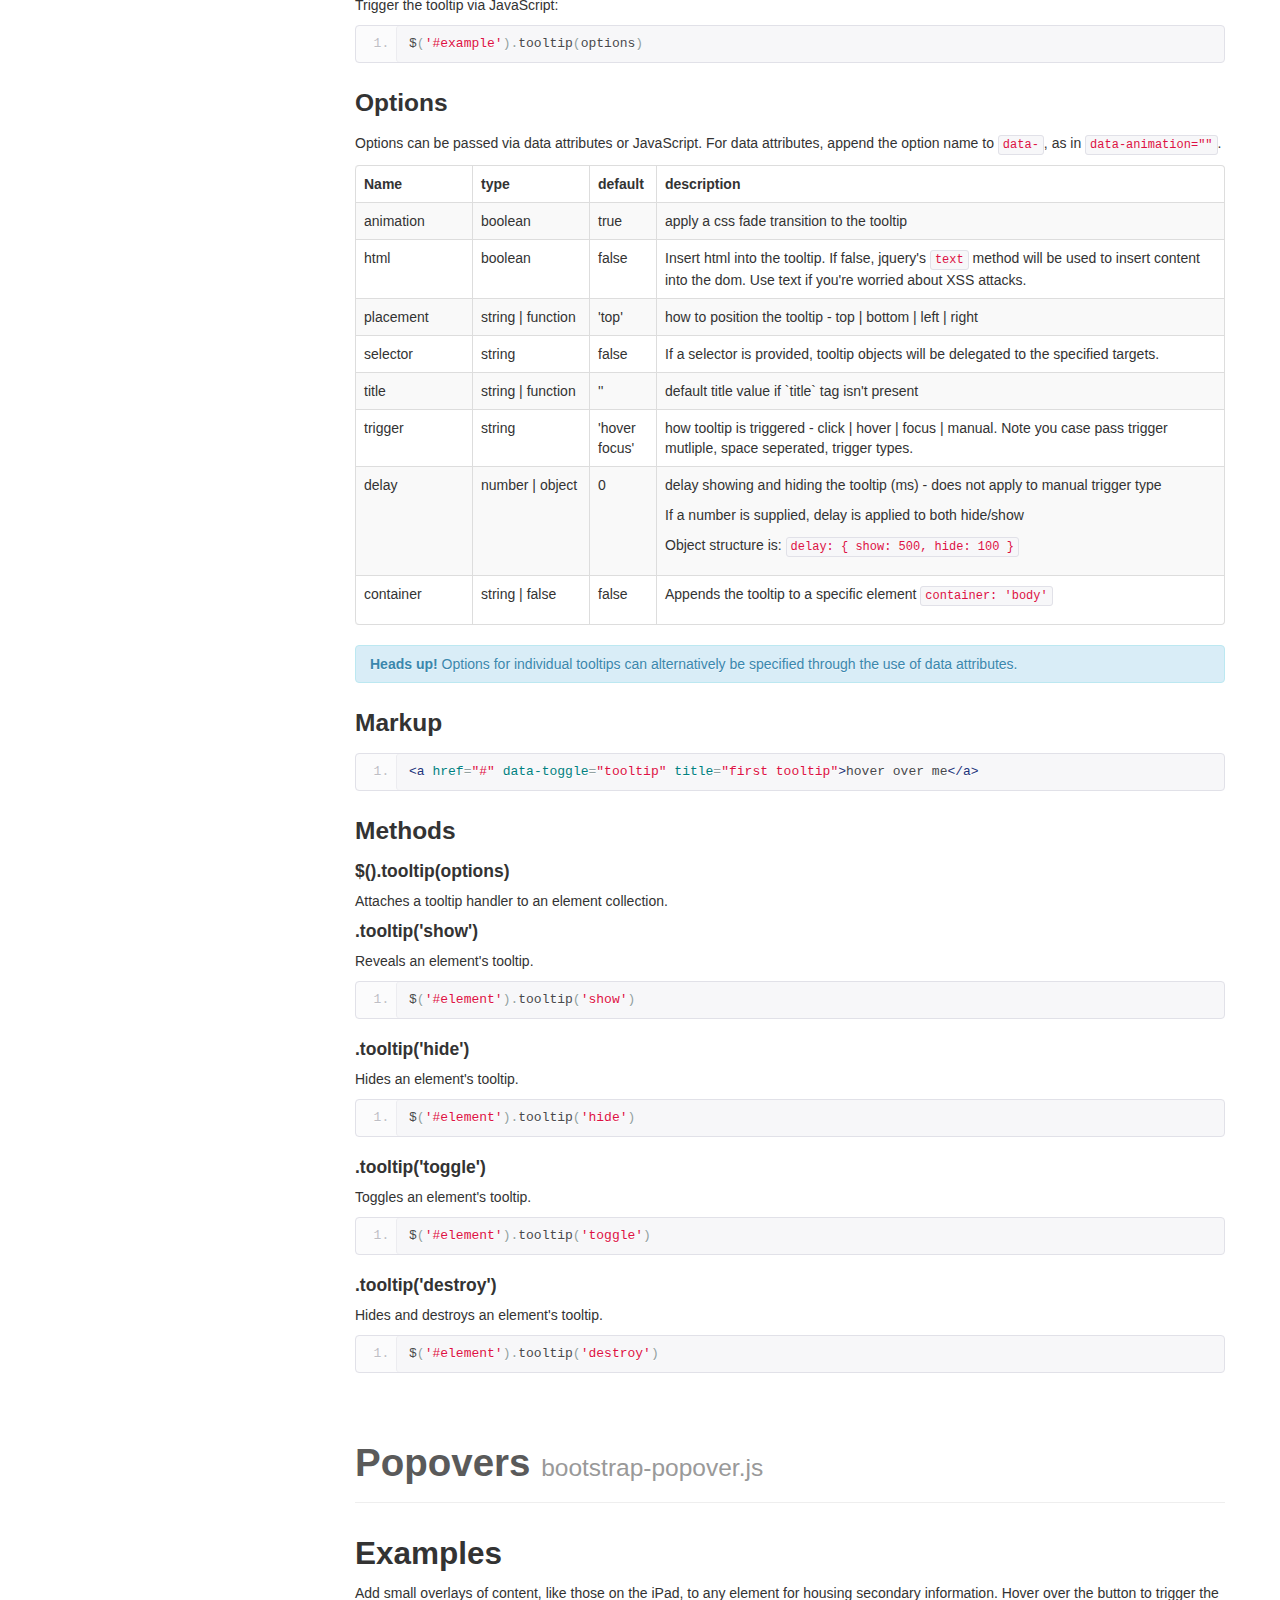
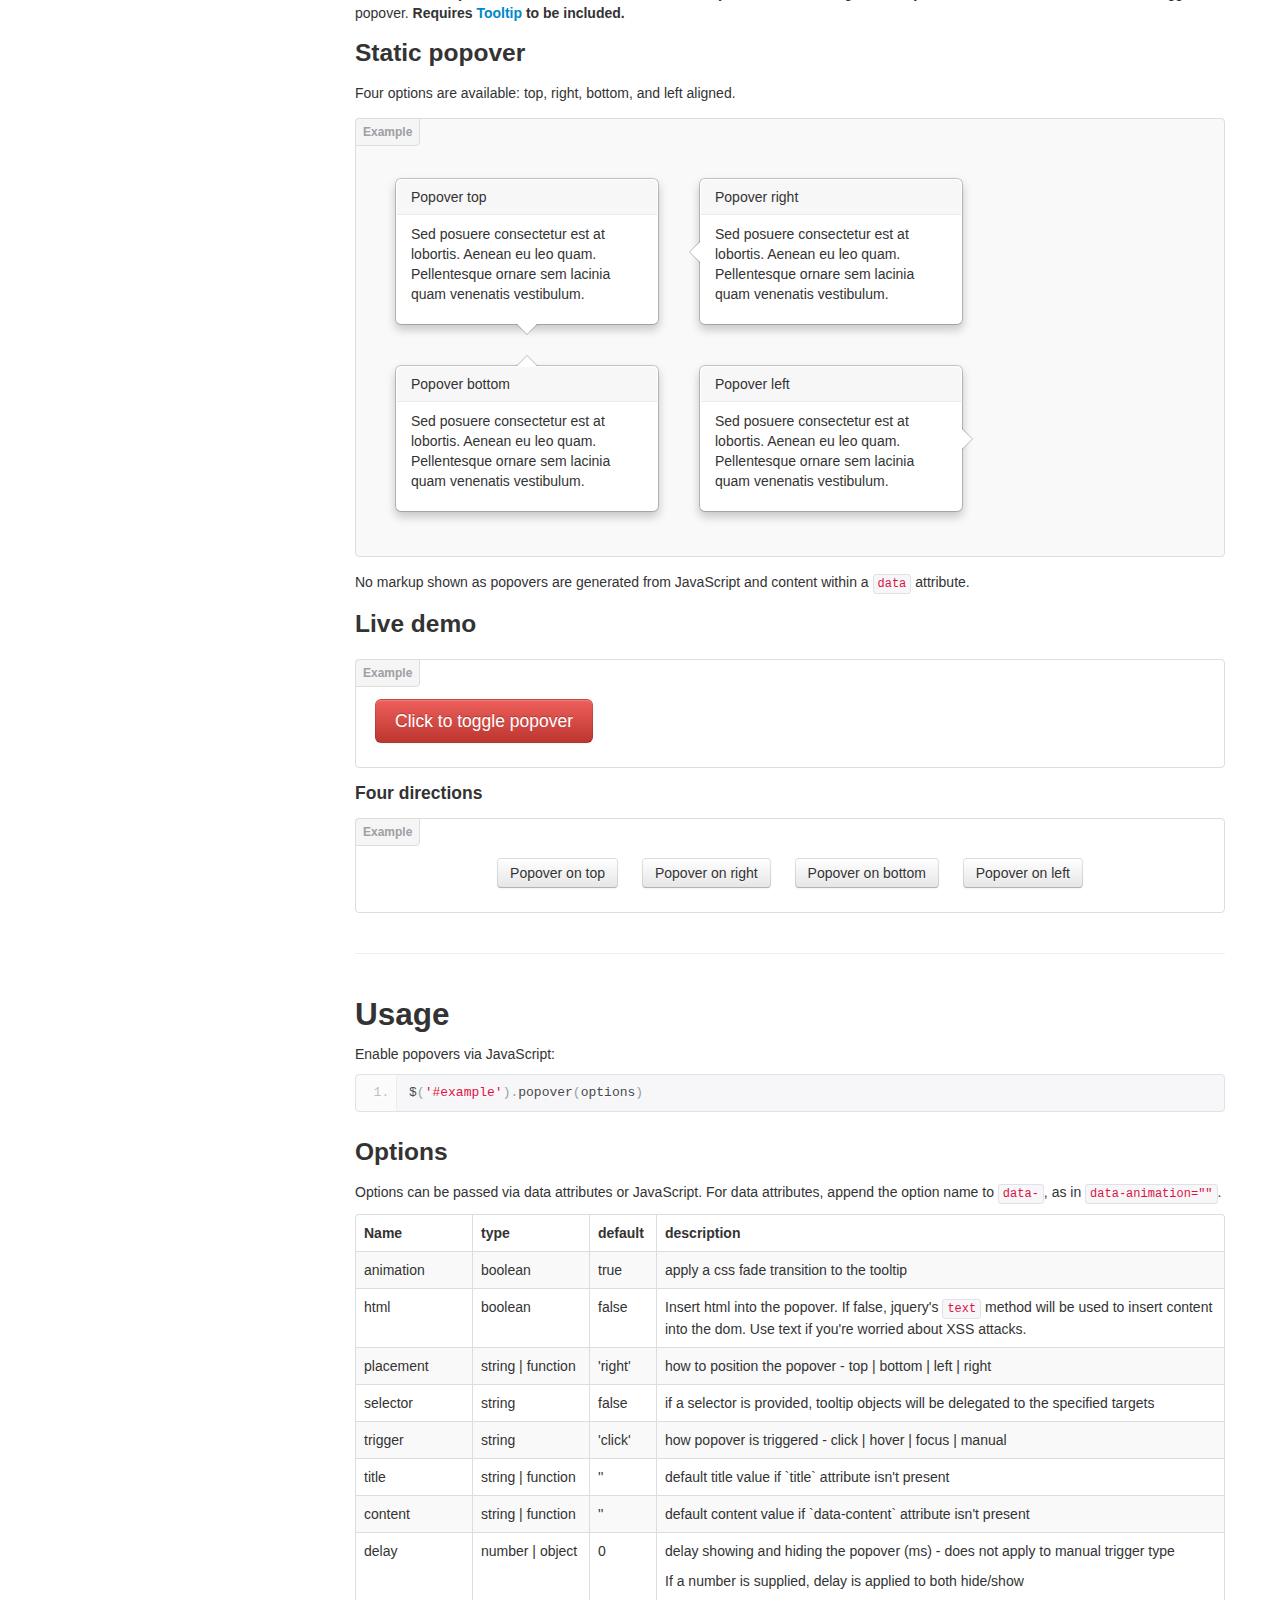
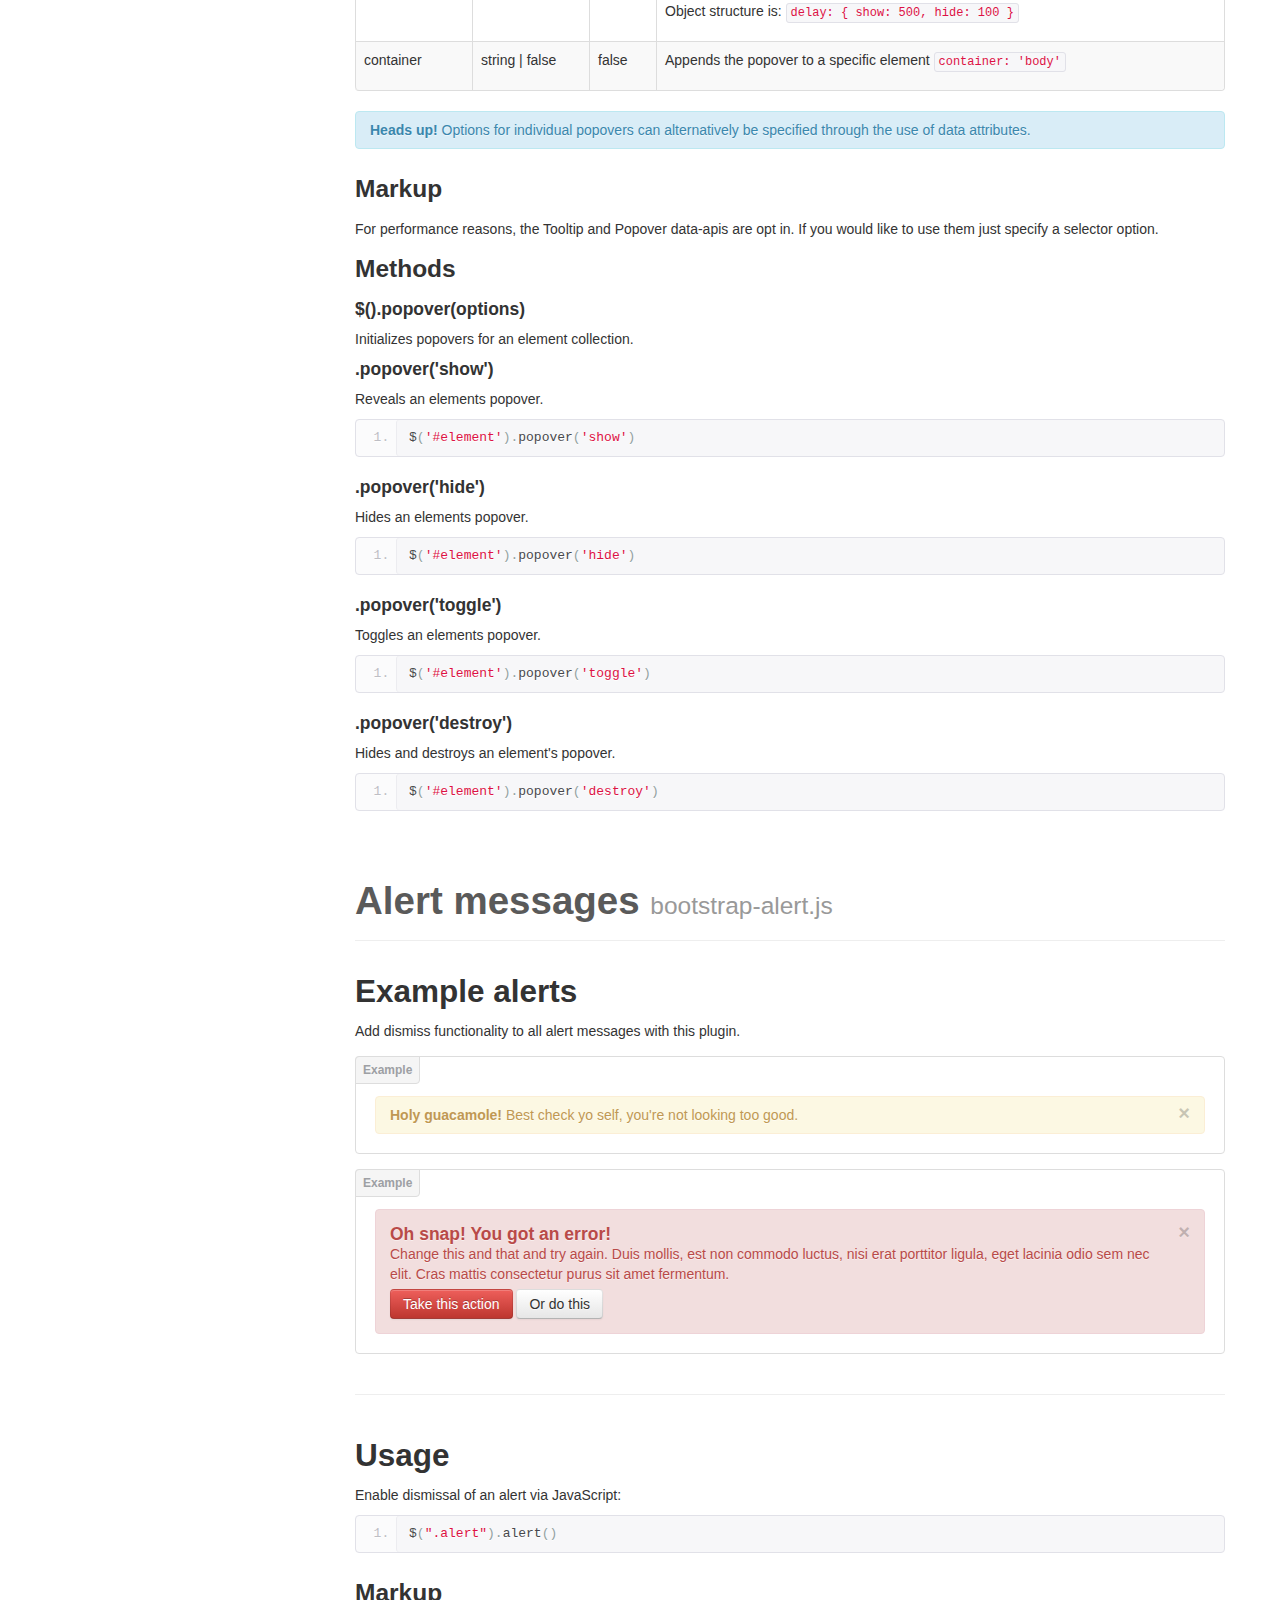
<file: site/assets/javascript.html>
<!DOCTYPE html>
<html lang="en">
  <head>
    <meta charset="utf-8">
    <title>Javascript · Bootstrap</title>
    <meta name="viewport" content="width=device-width, initial-scale=1.0">
    <meta name="description" content="">
    <meta name="author" content="">

    <!-- Le styles -->
    <link href="css/bootstrap.css" rel="stylesheet">
    <link href="css/bootstrap-responsive.css" rel="stylesheet">
    <link href="css/docs.css" rel="stylesheet">
    <link href="css/tm_docs.css" rel="stylesheet">
    <link href="css/prettify.css" rel="stylesheet">

    <!-- Le HTML5 shim, for IE6-8 support of HTML5 elements -->
    <!--[if lt IE 9]>
    <link href="css/ie.css" rel="stylesheet">
      <script src="js/html5shiv.js"></script>
    <![endif]-->
<!-- Le fav and touch icons -->
    <link rel="apple-touch-icon-precomposed" sizes="144x144" href="img/ico/apple-touch-icon-144-precomposed.png">
    <link rel="apple-touch-icon-precomposed" sizes="114x114" href="img/ico/apple-touch-icon-114-precomposed.png">
      <link rel="apple-touch-icon-precomposed" sizes="72x72" href="img/ico/apple-touch-icon-72-precomposed.png">
                    <link rel="apple-touch-icon-precomposed" href="img/ico/apple-touch-icon-57-precomposed.png">
                                   <link rel="shortcut icon" href="img/ico/favicon.png">
  </head>


  <body data-spy="scroll" data-target=".bs-docs-sidebar">

    <!-- Navbar
    ================================================== -->
    <div class="navbar navbar-inverse navbar-fixed-top" id="advanced">
      <span class="trigger"><strong></strong><em></em></span>
      <div class="navbar-inner">
        <div class="container">
          <button type="button" class="btn btn-navbar" data-toggle="collapse" data-target=".nav-collapse">
            <span class="icon-bar"></span>
            <span class="icon-bar"></span>
            <span class="icon-bar"></span>
          </button>
          <a class="brand" href="scaffolding.html">Bootstrap</a>
          <div class="nav-collapse collapse">
            <ul class="nav">
              <li class="home">
                <a href="../index.html"><img src="img/tm/tm_home.png" alt=""></a>
              </li>
              <li class="divider-vertical"></li>
              <li class="">
                <a href="scaffolding.html">Scaffolding</a>
              </li>
              <li class="">
                <a href="base-css.html">Base CSS</a>
              </li>
              <li class="">
                <a href="components.html">Components</a>
              </li>
              <li class="active">
                <a href="javascript.html">Javascript</a>
              </li>
              <li class="divider-vertical"></li>
              <li class="dropdown">
                <a href="#" class="dropdown-toggle" data-toggle="dropdown">TM add-ons <b class="caret"></b></a>
                <ul class="dropdown-menu">
                  <li><a href="../404.html">Pages</a>
                    <ul>  
                      <li><a href="under_construction.html">Under Construction</a></li>
                      <li><a href="intro.html">Intro Page</a></li>
                      <li><a href="../404.html">404 page</a></li>
                    </ul>
                  </li>
                  <li><a href="portfolio.html">Portfolio</a></li>
                  <li><a href="slider.html">Slider</a></li>
                  <li><a href="social_media.html">Social and Media<br> Sharing</a></li>
                  <li><a href="css3.html">CSS3 Tricks</a></li>
                </ul>
              </li>
            </ul>
          </div>
        </div>
      </div>
    </div>

<!-- Subhead
================================================== -->
<header class="jumbotron subhead">
  <div class="container">
    <h1>JavaScript</h1>
    <p class="lead">Bring Bootstrap's components to life&mdash;now with 13 custom jQuery plugins.
  </div>
</header>

  <div class="container">

    <!-- Docs nav
    ================================================== -->
    <div class="row">
      <div class="span3 bs-docs-sidebar">
        <ul class="nav nav-list bs-docs-sidenav">
          <li><a href="#overview"><i class="icon-chevron-right"></i> Overview</a></li>
          <li><a href="#transitions"><i class="icon-chevron-right"></i> Transitions</a></li>
          <li><a href="#modals"><i class="icon-chevron-right"></i> Modal</a></li>
          <li><a href="#dropdowns"><i class="icon-chevron-right"></i> Dropdown</a></li>
          <li><a href="#scrollspy"><i class="icon-chevron-right"></i> Scrollspy</a></li>
          <li><a href="#tabs"><i class="icon-chevron-right"></i> Tab</a></li>
          <li><a href="#tooltips"><i class="icon-chevron-right"></i> Tooltip</a></li>
          <li><a href="#popovers"><i class="icon-chevron-right"></i> Popover</a></li>
          <li><a href="#alerts"><i class="icon-chevron-right"></i> Alert</a></li>
          <li><a href="#buttons"><i class="icon-chevron-right"></i> Button</a></li>
          <li><a href="#collapse"><i class="icon-chevron-right"></i> Collapse</a></li>
          <li><a href="#carousel"><i class="icon-chevron-right"></i> Carousel</a></li>
          <li><a href="#typeahead"><i class="icon-chevron-right"></i> Typeahead</a></li>
          <li><a href="#affix"><i class="icon-chevron-right"></i> Affix</a></li>
        </ul>
      </div>
      <div class="span9">


        <!-- Overview
        ================================================== -->
        <section id="overview">
          <div class="page-header">
            <h1>JavaScript in Bootstrap</h1>
          </div>

          <h3>Individual or compiled</h3>
          <p>Plugins can be included individually (though some have required dependencies), or all at once. Both <strong>bootstrap.js</strong> and <strong>bootstrap.min.js</strong> contain all plugins in a single file.</p>

          <h3>Data attributes</h3>
          <p>You can use all Bootstrap plugins purely through the markup API without writing a single line of JavaScript. This is Bootstrap's first class API and should be your first consideration when using a plugin.</p>

          <p>That said, in some situations it may be desirable to turn this functionality off. Therefore, we also provide the ability to disable the data attribute API by unbinding all events on the body namespaced with `'data-api'`. This looks like this:
          <pre class="prettyprint linenums">$('body').off('.data-api')</pre>

          <p>Alternatively, to target a specific plugin, just include the plugin's name as a namespace along with the data-api namespace like this:</p>
          <pre class="prettyprint linenums">$('body').off('.alert.data-api')</pre>

          <h3>Programmatic API</h3>
          <p>We also believe you should be able to use all Bootstrap plugins purely through the JavaScript API. All public APIs are single, chainable methods, and return the collection acted upon.</p>
          <pre class="prettyprint linenums">$(".btn.danger").button("toggle").addClass("fat")</pre>
          <p>All methods should accept an optional options object, a string which targets a particular method, or nothing (which initiates a plugin with default behavior):</p>
<pre class="prettyprint linenums">
$("#myModal").modal()                       // initialized with defaults
$("#myModal").modal({ keyboard: false })   // initialized with no keyboard
$("#myModal").modal('show')                // initializes and invokes show immediately</p>
</pre>
          <p>Each plugin also exposes its raw constructor on a `Constructor` property: <code>$.fn.popover.Constructor</code>. If you'd like to get a particular plugin instance, retrieve it directly from an element: <code>$('[rel=popover]').data('popover')</code>.</p>

          <h3>No Conflict</h3>
          <p>Sometimes it is necessary to use Bootstrap plugins with other UI frameworks. In these circumstances,  namespace collisions can occasionally occur. If this happens, you may call <code>.noConflict</code> on the plugin you wish to revert the value of.</p>

<pre class="prettyprint linenums">
var bootstrapButton = $.fn.button.noConflict() // return $.fn.button to previously assigned value
$.fn.bootstrapBtn = bootstrapButton            // give $().bootstrapBtn the bootstrap functionality
</pre>

          <h3>Events</h3>
          <p>Bootstrap provides custom events for most plugin's unique actions. Generally, these come in an infinitive and past participle form - where the infinitive (ex. <code>show</code>) is triggered at the start of an event, and its past participle form (ex. <code>shown</code>) is trigger on the completion of an action.</p>
          <p>All infinitive events provide preventDefault functionality. This provides the ability to stop the execution of an action before it starts.</p>
<pre class="prettyprint linenums">
$('#myModal').on('show', function (e) {
    if (!data) return e.preventDefault() // stops modal from being shown
})
</pre>
        </section>



        <!-- Transitions
        ================================================== -->
        <section id="transitions">
          <div class="page-header">
            <h1>Transitions <small>bootstrap-transition.js</small></h1>
          </div>
          <h3>About transitions</h3>
          <p>For simple transition effects, include <strong>bootstrap-transition.js</strong> once alongside the other JS files. If you're using the compiled (or minified) <strong>bootstrap.js</strong>, there is no need to include this&mdash;it's already there.</p>
          <h3>Use cases</h3>
          <p>A few examples of the transition plugin:</p>
          <ul>
            <li>Sliding or fading in modals</li>
            <li>Fading out tabs</li>
            <li>Fading out alerts</li>
            <li>Sliding carousel panes</li>
          </ul>

        </section>



        <!-- Modal
        ================================================== -->
        <section id="modals">
          <div class="page-header">
            <h1>Modals <small>bootstrap-modal.js</small></h1>
          </div>


          <h2>Examples</h2>
          <p>Modals are streamlined, but flexible, dialog prompts with the minimum required functionality and smart defaults.</p>

          <h3>Static example</h3>
          <p>A rendered modal with header, body, and set of actions in the footer.</p>
          <div class="bs-docs-example" style="background-color: #f5f5f5;">
            <div class="modal" style="position: relative; top: auto; left: auto; right: auto; margin: 0 auto 20px; z-index: 1; max-width: 100%;">
              <div class="modal-header">
                <button type="button" class="close" data-dismiss="modal" aria-hidden="true">&times;</button>
                <h3>Modal header</h3>
              </div>
              <div class="modal-body">
                <p>One fine body&hellip;</p>
              </div>
              <div class="modal-footer">
                <a href="#" class="btn">Close</a>
                <a href="#" class="btn btn-primary">Save changes</a>
              </div>
            </div>
          </div>
<pre class="prettyprint linenums">
&lt;div class="modal hide fade"&gt;
  &lt;div class="modal-header"&gt;
    &lt;button type="button" class="close" data-dismiss="modal" aria-hidden="true"&gt;&amp;times;&lt;/button&gt;
    &lt;h3&gt;Modal header&lt;/h3&gt;
  &lt;/div&gt;
  &lt;div class="modal-body"&gt;
    &lt;p&gt;One fine body&hellip;&lt;/p&gt;
  &lt;/div&gt;
  &lt;div class="modal-footer"&gt;
    &lt;a href="#" class="btn"&gt;Close&lt;/a&gt;
    &lt;a href="#" class="btn btn-primary"&gt;Save changes&lt;/a&gt;
  &lt;/div&gt;
&lt;/div&gt;
</pre>

          <h3>Live demo</h3>
          <p>Toggle a modal via JavaScript by clicking the button below. It will slide down and fade in from the top of the page.</p>
          <!-- sample modal content -->
          <div id="myModal" class="modal hide fade" tabindex="-1" role="dialog" aria-labelledby="myModalLabel" aria-hidden="true">
            <div class="modal-header">
              <button type="button" class="close" data-dismiss="modal" aria-hidden="true">&times;</button>
              <h3 id="myModalLabel">Modal Heading</h3>
            </div>
            <div class="modal-body">
              <h4>Text in a modal</h4>
              <p>Duis mollis, est non commodo luctus, nisi erat porttitor ligula, eget lacinia odio sem.</p>

              <h4>Popover in a modal</h4>
              <p>This <a href="#" role="button" class="btn popover-test" title="A Title" data-content="And here's some amazing content. It's very engaging. right?">button</a> should trigger a popover on click.</p>

              <h4>Tooltips in a modal</h4>
              <p><a href="#" class="tooltip-test" title="Tooltip">This link</a> and <a href="#" class="tooltip-test" title="Tooltip">that link</a> should have tooltips on hover.</p>

              <hr>

              <h4>Overflowing text to show optional scrollbar</h4>
              <p>We set a fixed <code>max-height</code> on the <code>.modal-body</code>. Watch it overflow with all this extra lorem ipsum text we've included.</p>
              <p>Cras mattis consectetur purus sit amet fermentum. Cras justo odio, dapibus ac facilisis in, egestas eget quam. Morbi leo risus, porta ac consectetur ac, vestibulum at eros.</p>
              <p>Praesent commodo cursus magna, vel scelerisque nisl consectetur et. Vivamus sagittis lacus vel augue laoreet rutrum faucibus dolor auctor.</p>
              <p>Aenean lacinia bibendum nulla sed consectetur. Praesent commodo cursus magna, vel scelerisque nisl consectetur et. Donec sed odio dui. Donec ullamcorper nulla non metus auctor fringilla.</p>
              <p>Cras mattis consectetur purus sit amet fermentum. Cras justo odio, dapibus ac facilisis in, egestas eget quam. Morbi leo risus, porta ac consectetur ac, vestibulum at eros.</p>
              <p>Praesent commodo cursus magna, vel scelerisque nisl consectetur et. Vivamus sagittis lacus vel augue laoreet rutrum faucibus dolor auctor.</p>
              <p>Aenean lacinia bibendum nulla sed consectetur. Praesent commodo cursus magna, vel scelerisque nisl consectetur et. Donec sed odio dui. Donec ullamcorper nulla non metus auctor fringilla.</p>
            </div>
            <div class="modal-footer">
              <button class="btn" data-dismiss="modal">Close</button>
              <button class="btn btn-primary">Save changes</button>
            </div>
          </div>
          <div class="bs-docs-example" style="padding-bottom: 24px;">
            <a data-toggle="modal" href="#myModal" class="btn btn-primary btn-large">Launch demo modal</a>
          </div>
<pre class="prettyprint linenums">
&lt!-- Button to trigger modal --&gt;
&lt;a href="#myModal" role="button" class="btn" data-toggle="modal"&gt;Launch demo modal&lt;/a&gt;

&lt!-- Modal --&gt;
&lt;div id="myModal" class="modal hide fade" tabindex="-1" role="dialog" aria-labelledby="myModalLabel" aria-hidden="true"&gt;
  &lt;div class="modal-header"&gt;
    &lt;button type="button" class="close" data-dismiss="modal" aria-hidden="true"&gt;&times;&lt;/button&gt;
    &lt;h3 id="myModalLabel"&gt;Modal header&lt;/h3&gt;
  &lt;/div&gt;
  &lt;div class="modal-body"&gt;
    &lt;p&gt;One fine body&hellip;&lt;/p&gt;
  &lt;/div&gt;
  &lt;div class="modal-footer"&gt;
    &lt;button class="btn" data-dismiss="modal" aria-hidden="true"&gt;Close&lt;/button&gt;
    &lt;button class="btn btn-primary"&gt;Save changes&lt;/button&gt;
  &lt;/div&gt;
&lt;/div&gt;
</pre>


          <hr class="bs-docs-separator">


          <h2>Usage</h2>

          <h3>Via data attributes</h3>
          <p>Activate a modal without writing JavaScript. Set <code>data-toggle="modal"</code> on a controller element, like a button, along with a <code>data-target="#foo"</code> or <code>href="#foo"</code> to target a specific modal to toggle.</p>
          <pre class="prettyprint linenums">&lt;button type="button" data-toggle="modal" data-target="#myModal"&gt;Launch modal&lt;/button&gt;</pre>

          <h3>Via JavaScript</h3>
          <p>Call a modal with id <code>myModal</code> with a single line of JavaScript:</p>
          <pre class="prettyprint linenums">$('#myModal').modal(options)</pre>

          <h3>Options</h3>
          <p>Options can be passed via data attributes or JavaScript. For data attributes, append the option name to <code>data-</code>, as in <code>data-backdrop=""</code>.</p>
          <table class="table table-bordered table-striped">
            <thead>
             <tr>
               <th style="width: 100px;">Name</th>
               <th style="width: 50px;">type</th>
               <th style="width: 50px;">default</th>
               <th>description</th>
             </tr>
            </thead>
            <tbody>
             <tr>
               <td>backdrop</td>
               <td>boolean</td>
               <td>true</td>
               <td>Includes a modal-backdrop element. Alternatively, specify <code>static</code> for a backdrop which doesn't close the modal on click.</td>
             </tr>
             <tr>
               <td>keyboard</td>
               <td>boolean</td>
               <td>true</td>
               <td>Closes the modal when escape key is pressed</td>
             </tr>
             <tr>
               <td>show</td>
               <td>boolean</td>
               <td>true</td>
               <td>Shows the modal when initialized.</td>
             </tr>
             <tr>
               <td>remote</td>
               <td>path</td>
               <td>false</td>
               <td><p>If a remote url is provided, content will be loaded via jQuery's <code>load</code> method and injected into the <code>.modal-body</code>. If you're using the data api, you may alternatively use the <code>href</code> tag to specify the remote source. An example of this is shown below:</p>
              <pre class="prettyprint linenums"><code>&lt;a data-toggle="modal" href="remote.html" data-target="#modal"&gt;click me&lt;/a&gt;</code></pre></td>
             </tr>
            </tbody>
          </table>

          <h3>Methods</h3>
          <h4>.modal(options)</h4>
          <p>Activates your content as a modal. Accepts an optional options <code>object</code>.</p>
<pre class="prettyprint linenums">
$('#myModal').modal({
  keyboard: false
})
</pre>
          <h4>.modal('toggle')</h4>
          <p>Manually toggles a modal.</p>
          <pre class="prettyprint linenums">$('#myModal').modal('toggle')</pre>
          <h4>.modal('show')</h4>
          <p>Manually opens a modal.</p>
          <pre class="prettyprint linenums">$('#myModal').modal('show')</pre>
          <h4>.modal('hide')</h4>
          <p>Manually hides a modal.</p>
          <pre class="prettyprint linenums">$('#myModal').modal('hide')</pre>
          <h3>Events</h3>
          <p>Bootstrap's modal class exposes a few events for hooking into modal functionality.</p>
          <table class="table table-bordered table-striped">
            <thead>
             <tr>
               <th style="width: 150px;">Event</th>
               <th>Description</th>
             </tr>
            </thead>
            <tbody>
             <tr>
               <td>show</td>
               <td>This event fires immediately when the <code>show</code> instance method is called.</td>
             </tr>
             <tr>
               <td>shown</td>
               <td>This event is fired when the modal has been made visible to the user (will wait for css transitions to complete).</td>
             </tr>
             <tr>
               <td>hide</td>
               <td>This event is fired immediately when the <code>hide</code> instance method has been called.</td>
             </tr>
             <tr>
               <td>hidden</td>
               <td>This event is fired when the modal has finished being hidden from the user (will wait for css transitions to complete).</td>
             </tr>
            </tbody>
          </table>
<pre class="prettyprint linenums">
$('#myModal').on('hidden', function () {
  // do something…
})
</pre>
        </section>



        <!-- Dropdowns
        ================================================== -->
        <section id="dropdowns">
          <div class="page-header">
            <h1>Dropdowns <small>bootstrap-dropdown.js</small></h1>
          </div>


          <h2>Examples</h2>
          <p>Add dropdown menus to nearly anything with this simple plugin, including the navbar, tabs, and pills.</p>

          <h3>Within a navbar</h3>
          <div class="bs-docs-example">
            <div id="navbar-example" class="navbar navbar-static">
              <div class="navbar-inner">
                <div class="container" style="width: auto;">
                  <a class="brand" href="#">Project Name</a>
                  <ul class="nav" role="navigation">
                    <li class="dropdown">
                      <a id="drop1" href="#" role="button" class="dropdown-toggle" data-toggle="dropdown">Dropdown <b class="caret"></b></a>
                      <ul class="dropdown-menu" role="menu" aria-labelledby="drop1">
                        <li role="presentation"><a role="menuitem" tabindex="-1" href="http://google.com">Action</a></li>
                        <li role="presentation"><a role="menuitem" tabindex="-1" href="#anotherAction">Another action</a></li>
                        <li role="presentation"><a role="menuitem" tabindex="-1" href="#">Something else here</a></li>
                        <li role="presentation" class="divider"></li>
                        <li role="presentation"><a role="menuitem" tabindex="-1" href="#">Separated link</a></li>
                      </ul>
                    </li>
                    <li class="dropdown">
                      <a href="#" id="drop2" role="button" class="dropdown-toggle" data-toggle="dropdown">Dropdown 2 <b class="caret"></b></a>
                      <ul class="dropdown-menu" role="menu" aria-labelledby="drop2">
                        <li role="presentation"><a role="menuitem" tabindex="-1" href="#">Action</a></li>
                        <li role="presentation"><a role="menuitem" tabindex="-1" href="#">Another action</a></li>
                        <li role="presentation"><a role="menuitem" tabindex="-1" href="#">Something else here</a></li>
                        <li role="presentation" class="divider"></li>
                        <li role="presentation"><a role="menuitem" tabindex="-1" href="#">Separated link</a></li>
                      </ul>
                    </li>
                  </ul>
                  <ul class="nav pull-right">
                    <li id="fat-menu" class="dropdown">
                      <a href="#" id="drop3" role="button" class="dropdown-toggle" data-toggle="dropdown">Dropdown 3 <b class="caret"></b></a>
                      <ul class="dropdown-menu" role="menu" aria-labelledby="drop3">
                        <li role="presentation"><a role="menuitem" tabindex="-1" href="#">Action</a></li>
                        <li role="presentation"><a role="menuitem" tabindex="-1" href="#">Another action</a></li>
                        <li role="presentation"><a role="menuitem" tabindex="-1" href="#">Something else here</a></li>
                        <li role="presentation" class="divider"></li>
                        <li role="presentation"><a role="menuitem" tabindex="-1" href="#">Separated link</a></li>
                      </ul>
                    </li>
                  </ul>
                </div>
              </div>
            </div> <!-- /navbar-example -->
          </div> 

          <h3>Within tabs</h3>
          <div class="bs-docs-example">
            <ul class="nav nav-pills">
              <li class="active"><a href="#">Regular link</a></li>
              <li class="dropdown">
                <a class="dropdown-toggle" id="drop4" role="button" data-toggle="dropdown" href="#">Dropdown <b class="caret"></b></a>
                <ul id="menu1" class="dropdown-menu" role="menu" aria-labelledby="drop4">
                  <li role="presentation"><a role="menuitem" tabindex="-1" href="#">Action</a></li>
                  <li role="presentation"><a role="menuitem" tabindex="-1" href="#">Another action</a></li>
                  <li role="presentation"><a role="menuitem" tabindex="-1" href="#">Something else here</a></li>
                  <li role="presentation" class="divider"></li>
                  <li role="presentation"><a role="menuitem" tabindex="-1" href="#">Separated link</a></li>
                </ul>
              </li>
              <li class="dropdown">
                <a class="dropdown-toggle" id="drop5" role="button" data-toggle="dropdown" href="#">Dropdown 2 <b class="caret"></b></a>
                <ul id="menu2" class="dropdown-menu" role="menu" aria-labelledby="drop5">
                  <li role="presentation"><a role="menuitem" tabindex="-1" href="#">Action</a></li>
                  <li role="presentation"><a role="menuitem" tabindex="-1" href="#">Another action</a></li>
                  <li role="presentation"><a role="menuitem" tabindex="-1" href="#">Something else here</a></li>
                  <li role="presentation" class="divider"></li>
                  <li role="presentation"><a role="menuitem" tabindex="-1" href="#">Separated link</a></li>
                </ul>
              </li>
              <li class="dropdown">
                <a class="dropdown-toggle" id="drop5" role="button" data-toggle="dropdown" href="#">Dropdown 3 <b class="caret"></b></a>
                <ul id="menu3" class="dropdown-menu" role="menu" aria-labelledby="drop5">
                  <li role="presentation"><a role="menuitem" tabindex="-1" href="#">Action</a></li>
                  <li role="presentation"><a role="menuitem" tabindex="-1" href="#">Another action</a></li>
                  <li role="presentation"><a role="menuitem" tabindex="-1" href="#">Something else here</a></li>
                  <li role="presentation" class="divider"></li>
                  <li role="presentation"><a role="menuitem" tabindex="-1" href="#">Separated link</a></li>
                </ul>
              </li>
            </ul> <!-- /tabs -->
          </div> 


          <hr class="bs-docs-separator">


          <h2>Usage</h2>

          <h3>Via data attributes</h3>
          <p>Add <code>data-toggle="dropdown"</code> to a link or button to toggle a dropdown.</p>
<pre class="prettyprint linenums">
&lt;div class="dropdown"&gt;
  &lt;a class="dropdown-toggle" data-toggle="dropdown" href="#"&gt;Dropdown trigger&lt;/a&gt;
  &lt;ul class="dropdown-menu" role="menu" aria-labelledby="dLabel"&gt;
    ...
  &lt;/ul&gt;
&lt;/div&gt;
</pre>
          <p>To keep URLs intact, use the <code>data-target</code> attribute instead of <code>href="#"</code>.</p>
<pre class="prettyprint linenums">
&lt;div class="dropdown"&gt;
  &lt;a class="dropdown-toggle" id="dLabel" role="button" data-toggle="dropdown" data-target="#" href="/page.html"&gt;
    Dropdown
    &lt;b class="caret"&gt;&lt;/b&gt;
  &lt;/a&gt;
  &lt;ul class="dropdown-menu" role="menu" aria-labelledby="dLabel"&gt;
    ...
  &lt;/ul&gt;
&lt;/div&gt;
</pre>

          <h3>Via JavaScript</h3>
          <p>Call the dropdowns via JavaScript:</p>
          <pre class="prettyprint linenums">$('.dropdown-toggle').dropdown()</pre>

          <h3>Options</h3>
          <p><em>None</em></p>

          <h3>Methods</h3>
          <h4>$().dropdown('toggle')</h4>
          <p>A programmatic api for toggling menus for a given navbar or tabbed navigation.</p>
        </section>



        <!-- ScrollSpy
        ================================================== -->
        <section id="scrollspy">
          <div class="page-header">
            <h1>ScrollSpy <small>bootstrap-scrollspy.js</small></h1>
          </div>


          <h2>Example in navbar</h2>
          <p>The ScrollSpy plugin is for automatically updating nav targets based on scroll position. Scroll the area below the navbar and watch the active class change. The dropdown sub items will be highlighted as well.</p>
          <div class="bs-docs-example">
            <div id="navbarExample" class="navbar navbar-static">
              <div class="navbar-inner">
                <div class="container" style="width: auto;">
                  <a class="brand" href="#">Project Name</a>
                  <ul class="nav">
                    <li><a href="#fat">@fat</a></li>
                    <li><a href="#mdo">@mdo</a></li>
                    <li class="dropdown">
                      <a href="#" class="dropdown-toggle" data-toggle="dropdown">Dropdown <b class="caret"></b></a>
                      <ul class="dropdown-menu">
                        <li><a href="#one">one</a></li>
                        <li><a href="#two">two</a></li>
                        <li class="divider"></li>
                        <li><a href="#three">three</a></li>
                      </ul>
                    </li>
                  </ul>
                </div>
              </div>
            </div>
            <div data-spy="scroll" data-target="#navbarExample" data-offset="0" class="scrollspy-example">
              <h4 id="fat">@fat</h4>
              <p>Ad leggings keytar, brunch id art party dolor labore. Pitchfork yr enim lo-fi before they sold out qui. Tumblr farm-to-table bicycle rights whatever. Anim keffiyeh carles cardigan. Velit seitan mcsweeney's photo booth 3 wolf moon irure. Cosby sweater lomo jean shorts, williamsburg hoodie minim qui you probably haven't heard of them et cardigan trust fund culpa biodiesel wes anderson aesthetic. Nihil tattooed accusamus, cred irony biodiesel keffiyeh artisan ullamco consequat.</p>
              <h4 id="mdo">@mdo</h4>
              <p>Veniam marfa mustache skateboard, adipisicing fugiat velit pitchfork beard. Freegan beard aliqua cupidatat mcsweeney's vero. Cupidatat four loko nisi, ea helvetica nulla carles. Tattooed cosby sweater food truck, mcsweeney's quis non freegan vinyl. Lo-fi wes anderson +1 sartorial. Carles non aesthetic exercitation quis gentrify. Brooklyn adipisicing craft beer vice keytar deserunt.</p>
              <h4 id="one">one</h4>
              <p>Occaecat commodo aliqua delectus. Fap craft beer deserunt skateboard ea. Lomo bicycle rights adipisicing banh mi, velit ea sunt next level locavore single-origin coffee in magna veniam. High life id vinyl, echo park consequat quis aliquip banh mi pitchfork. Vero VHS est adipisicing. Consectetur nisi DIY minim messenger bag. Cred ex in, sustainable delectus consectetur fanny pack iphone.</p>
              <h4 id="two">two</h4>
              <p>In incididunt echo park, officia deserunt mcsweeney's proident master cleanse thundercats sapiente veniam. Excepteur VHS elit, proident shoreditch +1 biodiesel laborum craft beer. Single-origin coffee wayfarers irure four loko, cupidatat terry richardson master cleanse. Assumenda you probably haven't heard of them art party fanny pack, tattooed nulla cardigan tempor ad. Proident wolf nesciunt sartorial keffiyeh eu banh mi sustainable. Elit wolf voluptate, lo-fi ea portland before they sold out four loko. Locavore enim nostrud mlkshk brooklyn nesciunt.</p>
              <h4 id="three">three</h4>
              <p>Ad leggings keytar, brunch id art party dolor labore. Pitchfork yr enim lo-fi before they sold out qui. Tumblr farm-to-table bicycle rights whatever. Anim keffiyeh carles cardigan. Velit seitan mcsweeney's photo booth 3 wolf moon irure. Cosby sweater lomo jean shorts, williamsburg hoodie minim qui you probably haven't heard of them et cardigan trust fund culpa biodiesel wes anderson aesthetic. Nihil tattooed accusamus, cred irony biodiesel keffiyeh artisan ullamco consequat.</p>
              <p>Keytar twee blog, culpa messenger bag marfa whatever delectus food truck. Sapiente synth id assumenda. Locavore sed helvetica cliche irony, thundercats you probably haven't heard of them consequat hoodie gluten-free lo-fi fap aliquip. Labore elit placeat before they sold out, terry richardson proident brunch nesciunt quis cosby sweater pariatur keffiyeh ut helvetica artisan. Cardigan craft beer seitan readymade velit. VHS chambray laboris tempor veniam. Anim mollit minim commodo ullamco thundercats.
              </p>
            </div>
          </div>


          <hr class="bs-docs-separator">


          <h2>Usage</h2>

          <h3>Via data attributes</h3>
          <p>To easily add scrollspy behavior to your topbar navigation, just add <code>data-spy="scroll"</code> to the element you want to spy on (most typically this would be the body) and <code>data-target=".navbar"</code> to select which nav to use. You'll want to use scrollspy with a <code>.nav</code> component.</p>
          <pre class="prettyprint linenums">&lt;body data-spy="scroll" data-target=".navbar"&gt;...&lt;/body&gt;</pre>

          <h3>Via JavaScript</h3>
          <p>Call the scrollspy via JavaScript:</p>
          <pre class="prettyprint linenums">$('#navbar').scrollspy()</pre>

          <div class="alert alert-info">
            <strong>Heads up!</strong>
            Navbar links must have resolvable id targets. For example, a <code>&lt;a href="#home"&gt;home&lt;/a&gt;</code> must correspond to something in the dom like <code>&lt;div id="home"&gt;&lt;/div&gt;</code>.
          </div>

          <h3>Methods</h3>
          <h4>.scrollspy('refresh')</h4>
          <p>When using scrollspy in conjunction with adding or removing of elements from the DOM, you'll need to call the refresh method like so:</p>
<pre class="prettyprint linenums">
$('[data-spy="scroll"]').each(function () {
  var $spy = $(this).scrollspy('refresh')
});
</pre>

          <h3>Options</h3>
          <p>Options can be passed via data attributes or JavaScript. For data attributes, append the option name to <code>data-</code>, as in <code>data-offset=""</code>.</p>
          <table class="table table-bordered table-striped">
            <thead>
             <tr>
               <th style="width: 100px;">Name</th>
               <th style="width: 100px;">type</th>
               <th style="width: 50px;">default</th>
               <th>description</th>
             </tr>
            </thead>
            <tbody>
             <tr>
               <td>offset</td>
               <td>number</td>
               <td>10</td>
               <td>Pixels to offset from top when calculating position of scroll.</td>
             </tr>
            </tbody>
          </table>

          <h3>Events</h3>
          <table class="table table-bordered table-striped">
            <thead>
             <tr>
               <th style="width: 150px;">Event</th>
               <th>Description</th>
             </tr>
            </thead>
            <tbody>
             <tr>
               <td>activate</td>
               <td>This event fires whenever a new item becomes activated by the scrollspy.</td>
            </tr>
            </tbody>
          </table>
        </section>



        <!-- Tabs
        ================================================== -->
        <section id="tabs">
          <div class="page-header">
            <h1>Togglable tabs <small>bootstrap-tab.js</small></h1>
          </div>


          <h2>Example tabs</h2>
          <p>Add quick, dynamic tab functionality to transition through panes of local content, even via dropdown menus.</p>
          <div class="bs-docs-example">
            <ul id="myTab" class="nav nav-tabs">
              <li class="active"><a href="#home" data-toggle="tab">Home</a></li>
              <li><a href="#profile" data-toggle="tab">Profile</a></li>
              <li class="dropdown">
                <a href="#" class="dropdown-toggle" data-toggle="dropdown">Dropdown <b class="caret"></b></a>
                <ul class="dropdown-menu">
                  <li><a href="#dropdown1" data-toggle="tab">@fat</a></li>
                  <li><a href="#dropdown2" data-toggle="tab">@mdo</a></li>
                </ul>
              </li>
            </ul>
            <div id="myTabContent" class="tab-content">
              <div class="tab-pane fade in active" id="home">
                <p>Raw denim you probably haven't heard of them jean shorts Austin. Nesciunt tofu stumptown aliqua, retro synth master cleanse. Mustache cliche tempor, williamsburg carles vegan helvetica. Reprehenderit butcher retro keffiyeh dreamcatcher synth. Cosby sweater eu banh mi, qui irure terry richardson ex squid. Aliquip placeat salvia cillum iphone. Seitan aliquip quis cardigan american apparel, butcher voluptate nisi qui.</p>
              </div>
              <div class="tab-pane fade" id="profile">
                <p>Food truck fixie locavore, accusamus mcsweeney's marfa nulla single-origin coffee squid. Exercitation +1 labore velit, blog sartorial PBR leggings next level wes anderson artisan four loko farm-to-table craft beer twee. Qui photo booth letterpress, commodo enim craft beer mlkshk aliquip jean shorts ullamco ad vinyl cillum PBR. Homo nostrud organic, assumenda labore aesthetic magna delectus mollit. Keytar helvetica VHS salvia yr, vero magna velit sapiente labore stumptown. Vegan fanny pack odio cillum wes anderson 8-bit, sustainable jean shorts beard ut DIY ethical culpa terry richardson biodiesel. Art party scenester stumptown, tumblr butcher vero sint qui sapiente accusamus tattooed echo park.</p>
              </div>
              <div class="tab-pane fade" id="dropdown1">
                <p>Etsy mixtape wayfarers, ethical wes anderson tofu before they sold out mcsweeney's organic lomo retro fanny pack lo-fi farm-to-table readymade. Messenger bag gentrify pitchfork tattooed craft beer, iphone skateboard locavore carles etsy salvia banksy hoodie helvetica. DIY synth PBR banksy irony. Leggings gentrify squid 8-bit cred pitchfork. Williamsburg banh mi whatever gluten-free, carles pitchfork biodiesel fixie etsy retro mlkshk vice blog. Scenester cred you probably haven't heard of them, vinyl craft beer blog stumptown. Pitchfork sustainable tofu synth chambray yr.</p>
              </div>
              <div class="tab-pane fade" id="dropdown2">
                <p>Trust fund seitan letterpress, keytar raw denim keffiyeh etsy art party before they sold out master cleanse gluten-free squid scenester freegan cosby sweater. Fanny pack portland seitan DIY, art party locavore wolf cliche high life echo park Austin. Cred vinyl keffiyeh DIY salvia PBR, banh mi before they sold out farm-to-table VHS viral locavore cosby sweater. Lomo wolf viral, mustache readymade thundercats keffiyeh craft beer marfa ethical. Wolf salvia freegan, sartorial keffiyeh echo park vegan.</p>
              </div>
            </div>
          </div>


          <hr class="bs-docs-separator">


          <h2>Usage</h2>
          <p>Enable tabbable tabs via JavaScript (each tab needs to be activated individually):</p>
<pre class="prettyprint linenums">
$('#myTab a').click(function (e) {
  e.preventDefault();
  $(this).tab('show');
})</pre>
          <p>You can activate individual tabs in several ways:</p>
<pre class="prettyprint linenums">
$('#myTab a[href="#profile"]').tab('show'); // Select tab by name
$('#myTab a:first').tab('show'); // Select first tab
$('#myTab a:last').tab('show'); // Select last tab
$('#myTab li:eq(2) a').tab('show'); // Select third tab (0-indexed)
</pre>

          <h3>Markup</h3>
          <p>You can activate a tab or pill navigation without writing any JavaScript by simply specifying <code>data-toggle="tab"</code> or <code>data-toggle="pill"</code> on an element. Adding the <code>nav</code> and <code>nav-tabs</code> classes to the tab <code>ul</code> will apply the Bootstrap tab styling.</p>
<pre class="prettyprint linenums">
&lt;ul class="nav nav-tabs"&gt;
  &lt;li&gt;&lt;a href="#home" data-toggle="tab"&gt;Home&lt;/a&gt;&lt;/li&gt;
  &lt;li&gt;&lt;a href="#profile" data-toggle="tab"&gt;Profile&lt;/a&gt;&lt;/li&gt;
  &lt;li&gt;&lt;a href="#messages" data-toggle="tab"&gt;Messages&lt;/a&gt;&lt;/li&gt;
  &lt;li&gt;&lt;a href="#settings" data-toggle="tab"&gt;Settings&lt;/a&gt;&lt;/li&gt;
&lt;/ul&gt;</pre>

          <h3>Methods</h3>
          <h4>$().tab</h4>
          <p>
            Activates a tab element and content container. Tab should have either a <code>data-target</code> or an <code>href</code> targeting a container node in the DOM.
          </p>
<pre class="prettyprint linenums">
&lt;ul class="nav nav-tabs" id="myTab"&gt;
  &lt;li class="active"&gt;&lt;a href="#home"&gt;Home&lt;/a&gt;&lt;/li&gt;
  &lt;li&gt;&lt;a href="#profile"&gt;Profile&lt;/a&gt;&lt;/li&gt;
  &lt;li&gt;&lt;a href="#messages"&gt;Messages&lt;/a&gt;&lt;/li&gt;
  &lt;li&gt;&lt;a href="#settings"&gt;Settings&lt;/a&gt;&lt;/li&gt;
&lt;/ul&gt;

&lt;div class="tab-content"&gt;
  &lt;div class="tab-pane active" id="home"&gt;...&lt;/div&gt;
  &lt;div class="tab-pane" id="profile"&gt;...&lt;/div&gt;
  &lt;div class="tab-pane" id="messages"&gt;...&lt;/div&gt;
  &lt;div class="tab-pane" id="settings"&gt;...&lt;/div&gt;
&lt;/div&gt;

&lt;script&gt;
  $(function () {
    $('#myTab a:last').tab('show');
  })
&lt;/script&gt;
</pre>

          <h3>Events</h3>
          <table class="table table-bordered table-striped">
            <thead>
             <tr>
               <th style="width: 150px;">Event</th>
               <th>Description</th>
             </tr>
            </thead>
            <tbody>
             <tr>
               <td>show</td>
               <td>This event fires on tab show, but before the new tab has been shown. Use <code>event.target</code> and <code>event.relatedTarget</code> to target the active tab and the previous active tab (if available) respectively.</td>
            </tr>
            <tr>
               <td>shown</td>
               <td>This event fires on tab show after a tab has been shown. Use <code>event.target</code> and <code>event.relatedTarget</code> to target the active tab and the previous active tab (if available) respectively.</td>
             </tr>
            </tbody>
          </table>
<pre class="prettyprint linenums">
$('a[data-toggle="tab"]').on('shown', function (e) {
  e.target // activated tab
  e.relatedTarget // previous tab
})
</pre>
        </section>


        <!-- Tooltips
        ================================================== -->
        <section id="tooltips">
          <div class="page-header">
            <h1>Tooltips <small>bootstrap-tooltip.js</small></h1>
          </div>


          <h2>Examples</h2>
          <p>Inspired by the excellent jQuery.tipsy plugin written by Jason Frame; Tooltips are an updated version, which don't rely on images, use CSS3 for animations, and data-attributes for local title storage.</p>
          <p>For performance reasons, the tooltip and popover data-apis are opt in, meaning <strong>you must initialize them yourself</strong>.</p>
          <p>Hover over the links below to see tooltips:</p>
          <div class="bs-docs-example tooltip-demo">
            <p class="muted" style="margin-bottom: 0;">Tight pants next level keffiyeh <a href="#" data-toggle="tooltip" title="Default tooltip">you probably</a> haven't heard of them. Photo booth beard raw denim letterpress vegan messenger bag stumptown. Farm-to-table seitan, mcsweeney's fixie sustainable quinoa 8-bit american apparel <a href="#" data-toggle="tooltip" title="Another tooltip">have a</a> terry richardson vinyl chambray. Beard stumptown, cardigans banh mi lomo thundercats. Tofu biodiesel williamsburg marfa, four loko mcsweeney's cleanse vegan chambray. A really ironic artisan <a href="#" data-toggle="tooltip" title="A much longer tooltip belongs right here to demonstrate the max-width we apply.">whatever keytar</a>, scenester farm-to-table banksy Austin <a href="#" data-toggle="tooltip" title="The last tip!">twitter handle</a> freegan cred raw denim single-origin coffee viral.
            </p>
          </div>

          <h3>Four directions</h3>
          <div class="bs-docs-example tooltip-demo">
            <ul class="bs-docs-tooltip-examples">
              <li><a href="#" data-toggle="tooltip" data-placement="top" title="Tooltip on top">Tooltip on top</a></li>
              <li><a href="#" data-toggle="tooltip" data-placement="right" title="Tooltip on right">Tooltip on right</a></li>
              <li><a href="#" data-toggle="tooltip" data-placement="bottom" title="Tooltip on bottom">Tooltip on bottom</a></li>
              <li><a href="#" data-toggle="tooltip" data-placement="left" title="Tooltip on left">Tooltip on left</a></li>
            </ul>
          </div>


          <h3>Tooltips in input groups</h3>
          <p>When using tooltips and popovers with the Bootstrap input groups, you'll have to set the <code>container</code> (documented below) option to avoid unwanted side effects.</p>

          <hr class="bs-docs-separator">


          <h2>Usage</h2>
          <p>Trigger the tooltip via JavaScript:</p>
          <pre class="prettyprint linenums">$('#example').tooltip(options)</pre>

          <h3>Options</h3>
          <p>Options can be passed via data attributes or JavaScript. For data attributes, append the option name to <code>data-</code>, as in <code>data-animation=""</code>.</p>
          <table class="table table-bordered table-striped">
            <thead>
             <tr>
               <th style="width: 100px;">Name</th>
               <th style="width: 100px;">type</th>
               <th style="width: 50px;">default</th>
               <th>description</th>
             </tr>
            </thead>
            <tbody>
             <tr>
               <td>animation</td>
               <td>boolean</td>
               <td>true</td>
               <td>apply a css fade transition to the tooltip</td>
             </tr>
             <tr>
               <td>html</td>
               <td>boolean</td>
               <td>false</td>
               <td>Insert html into the tooltip. If false, jquery's <code>text</code> method will be used to insert content into the dom. Use text if you're worried about XSS attacks.</td>
             </tr>
             <tr>
               <td>placement</td>
               <td>string | function</td>
               <td>'top'</td>
               <td>how to position the tooltip - top | bottom | left | right</td>
             </tr>
             <tr>
               <td>selector</td>
               <td>string</td>
               <td>false</td>
               <td>If a selector is provided, tooltip objects will be delegated to the specified targets.</td>
             </tr>
             <tr>
               <td>title</td>
               <td>string | function</td>
               <td>''</td>
               <td>default title value if `title` tag isn't present</td>
             </tr>
             <tr>
               <td>trigger</td>
               <td>string</td>
               <td>'hover focus'</td>
               <td>how tooltip is triggered - click | hover | focus | manual. Note you case pass trigger mutliple, space seperated, trigger types.</td>
             </tr>
             <tr>
               <td>delay</td>
               <td>number | object</td>
               <td>0</td>
               <td>
                <p>delay showing and hiding the tooltip (ms) - does not apply to manual trigger type</p>
                <p>If a number is supplied, delay is applied to both hide/show</p>
                <p>Object structure is: <code>delay: { show: 500, hide: 100 }</code></p>
               </td>
             </tr>
             <tr>
               <td>container</td>
               <td>string | false</td>
               <td>false</td>
               <td>
                <p>Appends the tooltip to a specific element <code>container: 'body'</code></p>
               </td>
             </tr>
            </tbody>
          </table>
          <div class="alert alert-info">
            <strong>Heads up!</strong>
            Options for individual tooltips can alternatively be specified through the use of data attributes.
          </div>

          <h3>Markup</h3>
          <pre class="prettyprint linenums">&lt;a href="#" data-toggle="tooltip" title="first tooltip"&gt;hover over me&lt;/a&gt;</pre>

          <h3>Methods</h3>
          <h4>$().tooltip(options)</h4>
          <p>Attaches a tooltip handler to an element collection.</p>
          <h4>.tooltip('show')</h4>
          <p>Reveals an element's tooltip.</p>
          <pre class="prettyprint linenums">$('#element').tooltip('show')</pre>
          <h4>.tooltip('hide')</h4>
          <p>Hides an element's tooltip.</p>
          <pre class="prettyprint linenums">$('#element').tooltip('hide')</pre>
          <h4>.tooltip('toggle')</h4>
          <p>Toggles an element's tooltip.</p>
          <pre class="prettyprint linenums">$('#element').tooltip('toggle')</pre>
          <h4>.tooltip('destroy')</h4>
          <p>Hides and destroys an element's tooltip.</p>
          <pre class="prettyprint linenums">$('#element').tooltip('destroy')</pre>
        </section>



      <!-- Popovers
      ================================================== -->
      <section id="popovers">
        <div class="page-header">
          <h1>Popovers <small>bootstrap-popover.js</small></h1>
        </div>

        <h2>Examples</h2>
        <p>Add small overlays of content, like those on the iPad, to any element for housing secondary information. Hover over the button to trigger the popover. <strong>Requires <a href="#tooltips">Tooltip</a> to be included.</strong></p>

        <h3>Static popover</h3>
        <p>Four options are available: top, right, bottom, and left aligned.</p>
        <div class="bs-docs-example bs-docs-example-popover">
          <div class="popover top">
            <div class="arrow"></div>
            <h3 class="popover-title">Popover top</h3>
            <div class="popover-content">
              <p>Sed posuere consectetur est at lobortis. Aenean eu leo quam. Pellentesque ornare sem lacinia quam venenatis vestibulum.</p>
            </div>
          </div>

          <div class="popover right">
            <div class="arrow"></div>
            <h3 class="popover-title">Popover right</h3>
            <div class="popover-content">
              <p>Sed posuere consectetur est at lobortis. Aenean eu leo quam. Pellentesque ornare sem lacinia quam venenatis vestibulum.</p>
            </div>
          </div>

          <div class="popover bottom">
            <div class="arrow"></div>
            <h3 class="popover-title">Popover bottom</h3>
            <div class="popover-content">
              <p>Sed posuere consectetur est at lobortis. Aenean eu leo quam. Pellentesque ornare sem lacinia quam venenatis vestibulum.</p>
            </div>
          </div>

          <div class="popover left">
            <div class="arrow"></div>
            <h3 class="popover-title">Popover left</h3>
            <div class="popover-content">
              <p>Sed posuere consectetur est at lobortis. Aenean eu leo quam. Pellentesque ornare sem lacinia quam venenatis vestibulum.</p>
            </div>
          </div>

          <div class="clearfix"></div>
        </div>
        <p>No markup shown as popovers are generated from JavaScript and content within a <code>data</code> attribute.</p>

        <h3>Live demo</h3>
        <div class="bs-docs-example" style="padding-bottom: 24px;">
          <a href="#" class="btn btn-large btn-danger" data-toggle="popover" title="A Title" data-content="And here's some amazing content. It's very engaging. right?">Click to toggle popover</a>
        </div>

        <h4>Four directions</h4>
        <div class="bs-docs-example tooltip-demo">
          <ul class="bs-docs-tooltip-examples">
            <li><a href="#" class="btn" data-toggle="popover" data-placement="top" data-content="Vivamus sagittis lacus vel augue laoreet rutrum faucibus." title="Popover on top">Popover on top</a></li>
            <li><a href="#" class="btn" data-toggle="popover" data-placement="right" data-content="Vivamus sagittis lacus vel augue laoreet rutrum faucibus." title="Popover on right">Popover on right</a></li>
            <li><a href="#" class="btn" data-toggle="popover" data-placement="bottom" data-content="Vivamus sagittis lacus vel augue laoreet rutrum faucibus." title="Popover on bottom">Popover on bottom</a></li>
            <li><a href="#" class="btn" data-toggle="popover" data-placement="left" data-content="Vivamus sagittis lacus vel augue laoreet rutrum faucibus." title="Popover on left">Popover on left</a></li>
          </ul>
        </div>


        <hr class="bs-docs-separator">


        <h2>Usage</h2>
        <p>Enable popovers via JavaScript:</p>
        <pre class="prettyprint linenums">$('#example').popover(options)</pre>

        <h3>Options</h3>
        <p>Options can be passed via data attributes or JavaScript. For data attributes, append the option name to <code>data-</code>, as in <code>data-animation=""</code>.</p>
        <table class="table table-bordered table-striped">
          <thead>
           <tr>
             <th style="width: 100px;">Name</th>
             <th style="width: 100px;">type</th>
             <th style="width: 50px;">default</th>
             <th>description</th>
           </tr>
          </thead>
          <tbody>
           <tr>
             <td>animation</td>
             <td>boolean</td>
             <td>true</td>
             <td>apply a css fade transition to the tooltip</td>
           </tr>
           <tr>
             <td>html</td>
             <td>boolean</td>
             <td>false</td>
             <td>Insert html into the popover. If false, jquery's <code>text</code> method will be used to insert content into the dom. Use text if you're worried about XSS attacks.</td>
           </tr>
           <tr>
             <td>placement</td>
             <td>string | function</td>
             <td>'right'</td>
             <td>how to position the popover - top | bottom | left | right</td>
           </tr>
           <tr>
             <td>selector</td>
             <td>string</td>
             <td>false</td>
             <td>if a selector is provided, tooltip objects will be delegated to the specified targets</td>
           </tr>
           <tr>
             <td>trigger</td>
             <td>string</td>
             <td>'click'</td>
             <td>how popover is triggered - click | hover | focus | manual</td>
           </tr>
           <tr>
             <td>title</td>
             <td>string | function</td>
             <td>''</td>
             <td>default title value if `title` attribute isn't present</td>
           </tr>
           <tr>
             <td>content</td>
             <td>string | function</td>
             <td>''</td>
             <td>default content value if `data-content` attribute isn't present</td>
           </tr>
           <tr>
             <td>delay</td>
             <td>number | object</td>
             <td>0</td>
             <td>
              <p>delay showing and hiding the popover (ms) - does not apply to manual trigger type</p>
              <p>If a number is supplied, delay is applied to both hide/show</p>
              <p>Object structure is: <code>delay: { show: 500, hide: 100 }</code></p>
             </td>
           </tr>
           <tr>
             <td>container</td>
             <td>string | false</td>
             <td>false</td>
             <td>
              <p>Appends the popover to a specific element <code>container: 'body'</code></p>
             </td>
           </tr>
          </tbody>
        </table>
        <div class="alert alert-info">
          <strong>Heads up!</strong>
          Options for individual popovers can alternatively be specified through the use of data attributes.
        </div>

        <h3>Markup</h3>
        <p>For performance reasons, the Tooltip and Popover data-apis are opt in. If you would like to use them just specify a selector option.</p>

        <h3>Methods</h3>
        <h4>$().popover(options)</h4>
        <p>Initializes popovers for an element collection.</p>
        <h4>.popover('show')</h4>
        <p>Reveals an elements popover.</p>
        <pre class="prettyprint linenums">$('#element').popover('show')</pre>
        <h4>.popover('hide')</h4>
        <p>Hides an elements popover.</p>
        <pre class="prettyprint linenums">$('#element').popover('hide')</pre>
        <h4>.popover('toggle')</h4>
        <p>Toggles an elements popover.</p>
        <pre class="prettyprint linenums">$('#element').popover('toggle')</pre>
        <h4>.popover('destroy')</h4>
        <p>Hides and destroys an element's popover.</p>
        <pre class="prettyprint linenums">$('#element').popover('destroy')</pre>
      </section>



      <!-- Alert
      ================================================== -->
      <section id="alerts">
        <div class="page-header">
          <h1>Alert messages <small>bootstrap-alert.js</small></h1>
        </div>


        <h2>Example alerts</h2>
        <p>Add dismiss functionality to all alert messages with this plugin.</p>
        <div class="bs-docs-example">
          <div class="alert fade in">
            <button type="button" class="close" data-dismiss="alert">&times;</button>
            <strong>Holy guacamole!</strong> Best check yo self, you're not looking too good.
          </div>
        </div>

        <div class="bs-docs-example">
          <div class="alert alert-block alert-error fade in">
            <button type="button" class="close" data-dismiss="alert">&times;</button>
            <h4 class="alert-heading">Oh snap! You got an error!</h4>
            <p>Change this and that and try again. Duis mollis, est non commodo luctus, nisi erat porttitor ligula, eget lacinia odio sem nec elit. Cras mattis consectetur purus sit amet fermentum.</p>
            <p>
              <a class="btn btn-danger" href="#">Take this action</a> <a class="btn" href="#">Or do this</a>
            </p>
          </div>
        </div>


        <hr class="bs-docs-separator">


        <h2>Usage</h2>
        <p>Enable dismissal of an alert via JavaScript:</p>
        <pre class="prettyprint linenums">$(".alert").alert()</pre>

        <h3>Markup</h3>
        <p>Just add <code>data-dismiss="alert"</code> to your close button to automatically give an alert close functionality.</p>
        <pre class="prettyprint linenums">&lt;a class="close" data-dismiss="alert" href="#"&gt;&amp;times;&lt;/a&gt;</pre>

        <h3>Methods</h3>
        <h4>$().alert()</h4>
        <p>Wraps all alerts with close functionality. To have your alerts animate out when closed, make sure they have the <code>.fade</code> and <code>.in</code> class already applied to them.</p>
        <h4>.alert('close')</h4>
        <p>Closes an alert.</p>
        <pre class="prettyprint linenums">$(".alert").alert('close')</pre>


        <h3>Events</h3>
        <p>Bootstrap's alert class exposes a few events for hooking into alert functionality.</p>
        <table class="table table-bordered table-striped">
          <thead>
           <tr>
             <th style="width: 150px;">Event</th>
             <th>Description</th>
           </tr>
          </thead>
          <tbody>
           <tr>
             <td>close</td>
             <td>This event fires immediately when the <code>close</code> instance method is called.</td>
           </tr>
           <tr>
             <td>closed</td>
             <td>This event is fired when the alert has been closed (will wait for css transitions to complete).</td>
           </tr>
          </tbody>
        </table>
<pre class="prettyprint linenums">
$('#my-alert').bind('closed', function () {
  // do something…
})
</pre>
      </section>



          <!-- Buttons
          ================================================== -->
          <section id="buttons">
            <div class="page-header">
              <h1>Buttons <small>bootstrap-button.js</small></h1>
            </div>

            <h2>Example uses</h2>
            <p>Do more with buttons. Control button states or create groups of buttons for more components like toolbars.</p>

            <h4>Stateful</h4>
            <p>Add <code>data-loading-text="Loading..."</code> to use a loading state on a button.</p>
            <div class="bs-docs-example" style="padding-bottom: 24px;">
              <button type="button" id="fat-btn" data-loading-text="loading..." class="btn btn-primary">
                Loading state
              </button>
            </div>
            <pre class="prettyprint linenums">&lt;button type="button" class="btn btn-primary" data-loading-text="Loading..."&gt;Loading state&lt;/button&gt;</pre>

            <h4>Single toggle</h4>
            <p>Add <code>data-toggle="button"</code> to activate toggling on a single button.</p>
            <div class="bs-docs-example" style="padding-bottom: 24px;">
              <button type="button" class="btn btn-primary" data-toggle="button">Single Toggle</button>
            </div>
            <pre class="prettyprint linenums">&lt;button type="button" class="btn btn-primary" data-toggle="button"&gt;Single Toggle&lt;/button&gt;</pre>

            <h4>Checkbox</h4>
            <p>Add <code>data-toggle="buttons-checkbox"</code> for checkbox style toggling on btn-group.</p>
            <div class="bs-docs-example" style="padding-bottom: 24px;">
              <div class="btn-group" data-toggle="buttons-checkbox">
                <button type="button" class="btn btn-primary">Left</button>
                <button type="button" class="btn btn-primary">Middle</button>
                <button type="button" class="btn btn-primary">Right</button>
              </div>
            </div>
<pre class="prettyprint linenums">
&lt;div class="btn-group" data-toggle="buttons-checkbox"&gt;
  &lt;button type="button" class="btn btn-primary"&gt;Left&lt;/button&gt;
  &lt;button type="button" class="btn btn-primary"&gt;Middle&lt;/button&gt;
  &lt;button type="button" class="btn btn-primary"&gt;Right&lt;/button&gt;
&lt;/div&gt;
</pre>

            <h4>Radio</h4>
            <p>Add <code>data-toggle="buttons-radio"</code> for radio style toggling on btn-group.</p>
            <div class="bs-docs-example" style="padding-bottom: 24px;">
              <div class="btn-group" data-toggle="buttons-radio">
                <button type="button" class="btn btn-primary">Left</button>
                <button type="button" class="btn btn-primary">Middle</button>
                <button type="button" class="btn btn-primary">Right</button>
              </div>
            </div>
<pre class="prettyprint linenums">
&lt;div class="btn-group" data-toggle="buttons-radio"&gt;
  &lt;button type="button" class="btn btn-primary"&gt;Left&lt;/button&gt;
  &lt;button type="button" class="btn btn-primary"&gt;Middle&lt;/button&gt;
  &lt;button type="button" class="btn btn-primary"&gt;Right&lt;/button&gt;
&lt;/div&gt;
</pre>


            <hr class="bs-docs-separator">


            <h2>Usage</h2>
            <p>Enable buttons via JavaScript:</p>
            <pre class="prettyprint linenums">$('.nav-tabs').button()</pre>

            <h3>Markup</h3>
            <p>Data attributes are integral to the button plugin. Check out the example code below for the various markup types.</p>

            <h3>Options</h3>
            <p><em>None</em></p>

            <h3>Methods</h3>
            <h4>$().button('toggle')</h4>
            <p>Toggles push state. Gives the button the appearance that it has been activated.</p>
            <div class="alert alert-info">
              <strong>Heads up!</strong>
              You can enable auto toggling of a button by using the <code>data-toggle</code> attribute.
            </div>
            <pre class="prettyprint linenums">&lt;button type="button" class="btn" data-toggle="button" &gt;…&lt;/button&gt;</pre>
            <h4>$().button('loading')</h4>
            <p>Sets button state to loading - disables button and swaps text to loading text. Loading text should be defined on the button element using the data attribute <code>data-loading-text</code>.
            </p>
            <pre class="prettyprint linenums">&lt;button type="button" class="btn" data-loading-text="loading stuff..." &gt;...&lt;/button&gt;</pre>
            <div class="alert alert-info">
              <strong>Heads up!</strong>
              <a href="https://github.com/twitter/bootstrap/issues/793">Firefox persists the disabled state across page loads</a>. A workaround for this is to use <code>autocomplete="off"</code>.
            </div>
            <h4>$().button('reset')</h4>
            <p>Resets button state - swaps text to original text.</p>
            <h4>$().button(string)</h4>
            <p>Resets button state - swaps text to any data defined text state.</p>
<pre class="prettyprint linenums">&lt;button type="button" class="btn" data-complete-text="finished!" &gt;...&lt;/button&gt;
&lt;script&gt;
  $('.btn').button('complete')
&lt;/script&gt;
</pre>
          </section>



          <!-- Collapse
          ================================================== -->
          <section id="collapse">
            <div class="page-header">
              <h1>Collapse <small>bootstrap-collapse.js</small></h1>
            </div>

            <h3>About</h3>
            <p>Get base styles and flexible support for collapsible components like accordions and navigation.</p>
            <p class="muted"><strong>*</strong> Requires the Transitions plugin to be included.</p>

            <h2>Example accordion</h2>
            <p>Using the collapse plugin, we built a simple accordion style widget:</p>

            <div class="bs-docs-example">
              <div class="accordion" id="accordion2">
                <div class="accordion-group">
                  <div class="accordion-heading">
                    <a class="accordion-toggle" data-toggle="collapse" data-parent="#accordion2" href="#collapseOne">
                      Collapsible Group Item #1
                    </a>
                  </div>
                  <div id="collapseOne" class="accordion-body collapse in">
                    <div class="accordion-inner">
                      Anim pariatur cliche reprehenderit, enim eiusmod high life accusamus terry richardson ad squid. 3 wolf moon officia aute, non cupidatat skateboard dolor brunch. Food truck quinoa nesciunt laborum eiusmod. Brunch 3 wolf moon tempor, sunt aliqua put a bird on it squid single-origin coffee nulla assumenda shoreditch et. Nihil anim keffiyeh helvetica, craft beer labore wes anderson cred nesciunt sapiente ea proident. Ad vegan excepteur butcher vice lomo. Leggings occaecat craft beer farm-to-table, raw denim aesthetic synth nesciunt you probably haven't heard of them accusamus labore sustainable VHS.
                    </div>
                  </div>
                </div>
                <div class="accordion-group">
                  <div class="accordion-heading">
                    <a class="accordion-toggle" data-toggle="collapse" data-parent="#accordion2" href="#collapseTwo">
                      Collapsible Group Item #2
                    </a>
                  </div>
                  <div id="collapseTwo" class="accordion-body collapse">
                    <div class="accordion-inner">
                      Anim pariatur cliche reprehenderit, enim eiusmod high life accusamus terry richardson ad squid. 3 wolf moon officia aute, non cupidatat skateboard dolor brunch. Food truck quinoa nesciunt laborum eiusmod. Brunch 3 wolf moon tempor, sunt aliqua put a bird on it squid single-origin coffee nulla assumenda shoreditch et. Nihil anim keffiyeh helvetica, craft beer labore wes anderson cred nesciunt sapiente ea proident. Ad vegan excepteur butcher vice lomo. Leggings occaecat craft beer farm-to-table, raw denim aesthetic synth nesciunt you probably haven't heard of them accusamus labore sustainable VHS.
                    </div>
                  </div>
                </div>
                <div class="accordion-group">
                  <div class="accordion-heading">
                    <a class="accordion-toggle" data-toggle="collapse" data-parent="#accordion2" href="#collapseThree">
                      Collapsible Group Item #3
                    </a>
                  </div>
                  <div id="collapseThree" class="accordion-body collapse">
                    <div class="accordion-inner">
                      Anim pariatur cliche reprehenderit, enim eiusmod high life accusamus terry richardson ad squid. 3 wolf moon officia aute, non cupidatat skateboard dolor brunch. Food truck quinoa nesciunt laborum eiusmod. Brunch 3 wolf moon tempor, sunt aliqua put a bird on it squid single-origin coffee nulla assumenda shoreditch et. Nihil anim keffiyeh helvetica, craft beer labore wes anderson cred nesciunt sapiente ea proident. Ad vegan excepteur butcher vice lomo. Leggings occaecat craft beer farm-to-table, raw denim aesthetic synth nesciunt you probably haven't heard of them accusamus labore sustainable VHS.
                    </div>
                  </div>
                </div>
              </div>
            </div>
<pre class="prettyprint linenums">
&lt;div class="accordion" id="accordion2"&gt;
  &lt;div class="accordion-group"&gt;
    &lt;div class="accordion-heading"&gt;
      &lt;a class="accordion-toggle" data-toggle="collapse" data-parent="#accordion2" href="#collapseOne"&gt;
        Collapsible Group Item #1
      &lt;/a&gt;
    &lt;/div&gt;
    &lt;div id="collapseOne" class="accordion-body collapse in"&gt;
      &lt;div class="accordion-inner"&gt;
        Anim pariatur cliche...
      &lt;/div&gt;
    &lt;/div&gt;
  &lt;/div&gt;
  &lt;div class="accordion-group"&gt;
    &lt;div class="accordion-heading"&gt;
      &lt;a class="accordion-toggle" data-toggle="collapse" data-parent="#accordion2" href="#collapseTwo"&gt;
        Collapsible Group Item #2
      &lt;/a&gt;
    &lt;/div&gt;
    &lt;div id="collapseTwo" class="accordion-body collapse"&gt;
      &lt;div class="accordion-inner"&gt;
        Anim pariatur cliche...
      &lt;/div&gt;
    &lt;/div&gt;
  &lt;/div&gt;
&lt;/div&gt;
...
</pre>
            <p>You can also use the plugin without the accordion markup. Make a button toggle the expanding and collapsing of another element.</p>
<pre class="prettyprint linenums">
&lt;button type="button" class="btn btn-danger" data-toggle="collapse" data-target="#demo"&gt;
  simple collapsible
&lt;/button&gt;

&lt;div id="demo" class="collapse in"&gt; … &lt;/div&gt;
</pre>


            <hr class="bs-docs-separator">


            <h2>Usage</h2>

            <h3>Via data attributes</h3>
            <p>Just add <code>data-toggle="collapse"</code> and a <code>data-target</code> to element to automatically assign control of a collapsible element. The <code>data-target</code> attribute accepts a css selector to apply the collapse to. Be sure to add the class <code>collapse</code> to the collapsible element. If you'd like it to default open, add the additional class <code>in</code>.</p>
            <p>To add accordion-like group management to a collapsible control, add the data attribute <code>data-parent="#selector"</code>. Refer to the demo to see this in action.</p>

            <h3>Via JavaScript</h3>
            <p>Enable manually with:</p>
            <pre class="prettyprint linenums">$(".collapse").collapse()</pre>

            <h3>Options</h3>
            <p>Options can be passed via data attributes or JavaScript. For data attributes, append the option name to <code>data-</code>, as in <code>data-parent=""</code>.</p>
            <table class="table table-bordered table-striped">
              <thead>
               <tr>
                 <th style="width: 100px;">Name</th>
                 <th style="width: 50px;">type</th>
                 <th style="width: 50px;">default</th>
                 <th>description</th>
               </tr>
              </thead>
              <tbody>
               <tr>
                 <td>parent</td>
                 <td>selector</td>
                 <td>false</td>
                 <td>If selector then all collapsible elements under the specified parent will be closed when this collapsible item is shown. (similar to traditional accordion behavior)</td>
               </tr>
               <tr>
                 <td>toggle</td>
                 <td>boolean</td>
                 <td>true</td>
                 <td>Toggles the collapsible element on invocation</td>
               </tr>
              </tbody>
            </table>


            <h3>Methods</h3>
            <h4>.collapse(options)</h4>
            <p>Activates your content as a collapsible element. Accepts an optional options <code>object</code>.
<pre class="prettyprint linenums">
$('#myCollapsible').collapse({
  toggle: false
})
</pre>
            <h4>.collapse('toggle')</h4>
            <p>Toggles a collapsible element to shown or hidden.</p>
            <h4>.collapse('show')</h4>
            <p>Shows a collapsible element.</p>
            <h4>.collapse('hide')</h4>
            <p>Hides a collapsible element.</p>

            <h3>Events</h3>
            <p>Bootstrap's collapse class exposes a few events for hooking into collapse functionality.</p>
            <table class="table table-bordered table-striped">
              <thead>
               <tr>
                 <th style="width: 150px;">Event</th>
                 <th>Description</th>
               </tr>
              </thead>
              <tbody>
               <tr>
                 <td>show</td>
                 <td>This event fires immediately when the <code>show</code> instance method is called.</td>
               </tr>
               <tr>
                 <td>shown</td>
                 <td>This event is fired when a collapse element has been made visible to the user (will wait for css transitions to complete).</td>
               </tr>
               <tr>
                 <td>hide</td>
                 <td>
                  This event is fired immediately when the <code>hide</code> method has been called.
                 </td>
               </tr>
               <tr>
                 <td>hidden</td>
                 <td>This event is fired when a collapse element has been hidden from the user (will wait for css transitions to complete).</td>
               </tr>
              </tbody>
            </table>
<pre class="prettyprint linenums">
$('#myCollapsible').on('hidden', function () {
  // do something…
})</pre>
          </section>



           <!-- Carousel
          ================================================== -->
          <section id="carousel">
            <div class="page-header">
              <h1>Carousel <small>bootstrap-carousel.js</small></h1>
            </div>

            <h2>Example carousel</h2>
            <p>The slideshow below shows a generic plugin and component for cycling through elements like a carousel.</p>
            <div class="bs-docs-example">
              <div id="myCarousel" class="carousel slide">
                <ol class="carousel-indicators">
                  <li data-target="#myCarousel" data-slide-to="0" class="active"></li>
                  <li data-target="#myCarousel" data-slide-to="1"></li>
                  <li data-target="#myCarousel" data-slide-to="2"></li>
                </ol>
                <div class="carousel-inner">
                  <div class="item active">
                    <img src="img/bootstrap-mdo-sfmoma-01.jpg" alt="">
                    <div class="carousel-caption">
                      <h4>First Thumbnail label</h4>
                      <p>Cras justo odio, dapibus ac facilisis in, egestas eget quam. Donec id elit non mi porta gravida at eget metus. Nullam id dolor id nibh ultricies vehicula ut id elit.</p>
                    </div>
                  </div>
                  <div class="item">
                    <img src="img/bootstrap-mdo-sfmoma-02.jpg" alt="">
                    <div class="carousel-caption">
                      <h4>Second Thumbnail label</h4>
                      <p>Cras justo odio, dapibus ac facilisis in, egestas eget quam. Donec id elit non mi porta gravida at eget metus. Nullam id dolor id nibh ultricies vehicula ut id elit.</p>
                    </div>
                  </div>
                  <div class="item">
                    <img src="img/bootstrap-mdo-sfmoma-03.jpg" alt="">
                    <div class="carousel-caption">
                      <h4>Third Thumbnail label</h4>
                      <p>Cras justo odio, dapibus ac facilisis in, egestas eget quam. Donec id elit non mi porta gravida at eget metus. Nullam id dolor id nibh ultricies vehicula ut id elit.</p>
                    </div>
                  </div>
                </div>
                <a class="left carousel-control" href="#myCarousel" data-slide="prev">&lsaquo;</a>
                <a class="right carousel-control" href="#myCarousel" data-slide="next">&rsaquo;</a>
              </div>
            </div>
<pre class="prettyprint linenums">
&lt;div id="myCarousel" class="carousel slide"&gt;
  &lt;ol class="carousel-indicators"&gt
    &lt;li data-target="#myCarousel" data-slide-to="0" class="active"&gt&lt;/li&gt
    &lt;li data-target="#myCarousel" data-slide-to="1"&gt&lt;/li&gt
    &lt;li data-target="#myCarousel" data-slide-to="2"&gt&lt;/li&gt
  &lt;/ol&gt
  &lt;!-- Carousel items --&gt;
  &lt;div class="carousel-inner"&gt;
    &lt;div class="active item"&gt;…&lt;/div&gt;
    &lt;div class="item"&gt;…&lt;/div&gt;
    &lt;div class="item"&gt;…&lt;/div&gt;
  &lt;/div&gt;
  &lt;!-- Carousel nav --&gt;
  &lt;a class="carousel-control left" href="#myCarousel" data-slide="prev"&gt;&amp;lsaquo;&lt;/a&gt;
  &lt;a class="carousel-control right" href="#myCarousel" data-slide="next"&gt;&amp;rsaquo;&lt;/a&gt;
&lt;/div&gt;
</pre>

            <div class="alert alert-warning">
              <strong>Heads up!</strong>
              When implementing this carousel, remove the images we have provided and replace them with your own.
            </div>


            <hr class="bs-docs-separator">


            <h2>Usage</h2>

            <h3>Via data attributes</h3>
            <p>Use data attributes to easily control the position of the carousel. <code>data-slide</code> accepts the keywords <code>prev</code> or <code>next</code>, which alters the slide position relative to it's current position. Alternatively, use <code>data-slide-to</code> to pass a raw slide index to the carousel <code>data-slide-to="2"</code>, which jump's the slide position to a particular index beginning with <code>0</code>.</p>

            <h3>Via JavaScript</h3>
            <p>Call carousel manually with:</p>
            <pre class="prettyprint linenums">$('.carousel').carousel()</pre>

            <h3>Options</h3>
            <p>Options can be passed via data attributes or JavaScriptz. For data attributes, append the option name to <code>data-</code>, as in <code>data-interval=""</code>.</p>
            <table class="table table-bordered table-striped">
              <thead>
               <tr>
                 <th style="width: 100px;">Name</th>
                 <th style="width: 50px;">type</th>
                 <th style="width: 50px;">default</th>
                 <th>description</th>
               </tr>
              </thead>
              <tbody>
               <tr>
                 <td>interval</td>
                 <td>number</td>
                 <td>5000</td>
                 <td>The amount of time to delay between automatically cycling an item. If false, carousel will not automatically cycle.</td>
               </tr>
               <tr>
                 <td>pause</td>
                 <td>string</td>
                 <td>"hover"</td>
                 <td>Pauses the cycling of the carousel on mouseenter and resumes the cycling of the carousel on mouseleave.</td>
               </tr>
              </tbody>
            </table>

            <h3>Methods</h3>
            <h4>.carousel(options)</h4>
            <p>Initializes the carousel with an optional options <code>object</code> and starts cycling through items.</p>
<pre class="prettyprint linenums">
$('.carousel').carousel({
  interval: 2000
})
</pre>
            <h4>.carousel('cycle')</h4>
            <p>Cycles through the carousel items from left to right.</p>
            <h4>.carousel('pause')</h4>
            <p>Stops the carousel from cycling through items.</p>
            <h4>.carousel(number)</h4>
            <p>Cycles the carousel to a particular frame (0 based, similar to an array).</p>
            <h4>.carousel('prev')</h4>
            <p>Cycles to the previous item.</p>
            <h4>.carousel('next')</h4>
            <p>Cycles to the next item.</p>

            <h3>Events</h3>
            <p>Bootstrap's carousel class exposes two events for hooking into carousel functionality.</p>
            <table class="table table-bordered table-striped">
              <thead>
               <tr>
                 <th style="width: 150px;">Event</th>
                 <th>Description</th>
               </tr>
              </thead>
              <tbody>
               <tr>
                 <td>slide</td>
                 <td>This event fires immediately when the <code>slide</code> instance method is invoked.</td>
               </tr>
               <tr>
                 <td>slid</td>
                 <td>This event is fired when the carousel has completed its slide transition.</td>
               </tr>
              </tbody>
            </table>
          </section>



          <!-- Typeahead
          ================================================== -->
          <section id="typeahead">
            <div class="page-header">
              <h1>Typeahead <small>bootstrap-typeahead.js</small></h1>
            </div>


            <h2>Example</h2>
            <p>A basic, easily extended plugin for quickly creating elegant typeaheads with any form text input.</p>
            <div class="bs-docs-example" style="background-color: #f5f5f5;">
              <input type="text" class="span3" style="margin: 0 auto;" data-provide="typeahead" data-items="4" data-source='["Alabama","Alaska","Arizona","Arkansas","California","Colorado","Connecticut","Delaware","Florida","Georgia","Hawaii","Idaho","Illinois","Indiana","Iowa","Kansas","Kentucky","Louisiana","Maine","Maryland","Massachusetts","Michigan","Minnesota","Mississippi","Missouri","Montana","Nebraska","Nevada","New Hampshire","New Jersey","New Mexico","New York","North Dakota","North Carolina","Ohio","Oklahoma","Oregon","Pennsylvania","Rhode Island","South Carolina","South Dakota","Tennessee","Texas","Utah","Vermont","Virginia","Washington","West Virginia","Wisconsin","Wyoming"]'>
            </div>
            <pre class="prettyprint linenums">&lt;input type="text" data-provide="typeahead"&gt;</pre>
            <p>You'll want to set <code>autocomplete="off"</code> to prevent default browser menus from appearing over the Bootstrap typeahead dropdown.</p>

            <hr class="bs-docs-separator">


            <h2>Usage</h2>

            <h3>Via data attributes</h3>
            <p>Add data attributes to register an element with typeahead functionality as shown in the example above.</p>

            <h3>Via JavaScript</h3>
            <p>Call the typeahead manually with:</p>
            <pre class="prettyprint linenums">$('.typeahead').typeahead()</pre>

            <h3>Options</h3>
            <p>Options can be passed via data attributes or JavaScript. For data attributes, append the option name to <code>data-</code>, as in <code>data-source=""</code>.</p>
            <table class="table table-bordered table-striped">
              <thead>
               <tr>
                 <th style="width: 100px;">Name</th>
                 <th style="width: 50px;">type</th>
                 <th style="width: 100px;">default</th>
                 <th>description</th>
               </tr>
              </thead>
              <tbody>
                <tr>
                 <td>source</td>
                 <td>array, function</td>
                 <td>[ ]</td>
                 <td>The data source to query against. May be an array of strings or a function. The function is passed two arguments, the <code>query</code> value in the input field and the <code>process</code> callback. The function may be used synchronously by returning the data source directly or asynchronously via the <code>process</code> callback's single argument.</td>
               </tr>
               <tr>
                 <td>items</td>
                 <td>number</td>
                 <td>8</td>
                 <td>The max number of items to display in the dropdown.</td>
               </tr>
               <tr>
                 <td>minLength</td>
                 <td>number</td>
                 <td>1</td>
                 <td>The minimum character length needed before triggering autocomplete suggestions</td>
               </tr>
               <tr>
                 <td>matcher</td>
                 <td>function</td>
                 <td>case insensitive</td>
                 <td>The method used to determine if a query matches an item. Accepts a single argument, the <code>item</code> against which to test the query. Access the current query with <code>this.query</code>. Return a boolean <code>true</code> if query is a match.</td>
               </tr>
               <tr>
                 <td>sorter</td>
                 <td>function</td>
                 <td>exact match,<br> case sensitive,<br> case insensitive</td>
                 <td>Method used to sort autocomplete results. Accepts a single argument <code>items</code> and has the scope of the typeahead instance. Reference the current query with <code>this.query</code>.</td>
               </tr>
               <tr>
                 <td>updater</td>
                 <td>function</td>
                 <td>returns selected item</td>
                 <td>The method used to return selected item. Accepts a single argument, the <code>item</code> and has the scope of the typeahead instance.</td>
               </tr>
               <tr>
                 <td>highlighter</td>
                 <td>function</td>
                 <td>highlights all default matches</td>
                 <td>Method used to highlight autocomplete results. Accepts a single argument <code>item</code> and has the scope of the typeahead instance. Should return html.</td>
               </tr>
              </tbody>
            </table>

            <h3>Methods</h3>
            <h4>.typeahead(options)</h4>
            <p>Initializes an input with a typeahead.</p>
          </section>



          <!-- Affix
          ================================================== -->
          <section id="affix">
            <div class="page-header">
              <h1>Affix <small>bootstrap-affix.js</small></h1>
            </div>

            <h2>Example</h2>
            <p>The subnavigation on the left is a live demo of the affix plugin.</p>

            <hr class="bs-docs-separator">

            <h2>Usage</h2>

            <h3>Via data attributes</h3>
            <p>To easily add affix behavior to any element, just add <code>data-spy="affix"</code> to the element you want to spy on. Then use offsets to define when to toggle the pinning of an element on and off.</p>

            <pre class="prettyprint linenums">&lt;div data-spy="affix" data-offset-top="200"&gt;...&lt;/div&gt;</pre>

            <div class="alert alert-info">
              <strong>Heads up!</strong>
              You must manage the position of a pinned element and the behavior of its immediate parent. Position is controlled by <code>affix</code>, <code>affix-top</code>, and <code>affix-bottom</code>. Remember to check for a potentially collapsed parent when the affix kicks in as it's removing content from the normal flow of the page.
            </div>

            <h3>Via JavaScript</h3>
            <p>Call the affix plugin via JavaScript:</p>
            <pre class="prettyprint linenums">$('#navbar').affix()</pre>

          <h3>Options</h3>
          <p>Options can be passed via data attributes or JavaScript. For data attributes, append the option name to <code>data-</code>, as in <code>data-offset-top="200"</code>.</p>
          <table class="table table-bordered table-striped">
            <thead>
             <tr>
               <th style="width: 100px;">Name</th>
               <th style="width: 100px;">type</th>
               <th style="width: 50px;">default</th>
               <th>description</th>
             </tr>
            </thead>
            <tbody>
             <tr>
               <td>offset</td>
               <td>number | function | object</td>
               <td>10</td>
               <td>Pixels to offset from screen when calculating position of scroll. If a single number is provided, the offset will be applied in both top and left directions. To listen for a single direction, or multiple unique offsets, just provide an object <code>offset: { x: 10 }</code>. Use a function when you need to dynamically provide an offset (useful for some responsive designs).</td>
             </tr>
            </tbody>
          </table>
        </section>



      </div>
    </div>

  </div>



    <!-- Footer
    ================================================== -->
    <footer class="footer">
      <div class="container">
        <p>Designed and built with all the love in the world by <a href="http://twitter.com/mdo" target="_blank">@mdo</a> and <a href="http://twitter.com/fat" target="_blank">@fat</a>.</p>
        <p>Code licensed under <a href="http://www.apache.org/licenses/LICENSE-2.0" target="_blank">Apache License v2.0</a>, documentation under <a href="http://creativecommons.org/licenses/by/3.0/">CC BY 3.0</a>.</p>
        <p><a href="http://glyphicons.com">Glyphicons Free</a> licensed under <a href="http://creativecommons.org/licenses/by/3.0/">CC BY 3.0</a>.</p>
        <ul class="footer-links">
          <li><a href="http://blog.getbootstrap.com">Blog</a></li>
          <li class="muted">&middot;</li>
          <li><a href="https://github.com/twitter/bootstrap/issues?state=open">Issues</a></li>
          <li class="muted">&middot;</li>
          <li><a href="https://github.com/twitter/bootstrap/blob/master/CHANGELOG.md">Changelog</a></li>
        </ul>
      </div>
    </footer>



    <!-- Le javascript
    ================================================== -->
    <!-- Placed at the end of the document so the pages load faster -->
    <script type="text/javascript" src="http://platform.twitter.com/widgets.js"></script>
    <script src="js/jquery.js"></script>
    <script src="js/prettify.js"></script>
    <script src="js/bootstrap-transition.js"></script>
    <script src="js/bootstrap-alert.js"></script>
    <script src="js/bootstrap-modal.js"></script>
    <script src="js/bootstrap-dropdown.js"></script>
    <script src="js/bootstrap-scrollspy.js"></script>
    <script src="js/bootstrap-tab.js"></script>
    <script src="js/bootstrap-tooltip.js"></script>
    <script src="js/bootstrap-popover.js"></script>
    <script src="js/bootstrap-button.js"></script>
    <script src="js/bootstrap-collapse.js"></script>
    <script src="js/bootstrap-carousel.js"></script>
    <script src="js/bootstrap-typeahead.js"></script>
    <script src="js/bootstrap-affix.js"></script>
    <script src="js/holder.js"></script>
    <script src="js/application.js"></script>
    <script src="js/jquery.cookie.js"></script>



  </body>
</html>
</file>
<file: site/css/style.css>
@import url(//fonts.googleapis.com/css?family=Fanwood+Text);

@import url(//fonts.googleapis.com/css?family=Ubuntu:400,700);
/*------ template stylization ------*/
body {
  /*background:@bodyBackground; */

  font: 12px Arial, Helvetica, sans-serif;
  line-height: 18px;
  color: #83868a;
  background: url(../img/pattern1.png) repeat;
}
p {
  margin-bottom: 0;
}
p > em {
  color: #e15c1b;
  font-style: normal;
}
a[href^="tel:"] {
  color: inherit;
  text-decoration: none;
}
a {
  outline: none;
}
a:hover {
  text-decoration: none;
}
h1.brand {
  font-size: 0 !important;
  line-height: 0 !important;
  display: block;
  margin: 0 !important;
  float: left !important;
  position: relative;
  padding: 25px 0 29px 0!important;
}
h1.brand a {
  display: inline-block;
}
h2 {
  color: #35292e;
  font: bold 24px/24px 'Ubuntu', Arial, Helvetica, sans-serif;
  margin: 0;
  margin-top: 50px;
  margin-bottom: 51px;
  width: 100%;
  text-transform: uppercase;
  padding-bottom: 7px;
  border-bottom: 1px solid #e0ddd8;
}
h3 {
  color: #272727;
  font: bold 18px/18px 'Ubuntu', Arial, Helvetica, sans-serif;
  margin: 0;
  margin-bottom: 7px;
  text-transform: uppercase;
}
h4 {
  color: #e15c1b;
  font: 14px/14px Arial, Helvetica, sans-serif;
  margin: 0;
  margin-bottom: 4px;
  text-transform: uppercase;
}
h5 {
  color: #161616;
  font: bold italic 20px/20px Arial, Helvetica, sans-serif;
  margin: 0;
  margin-bottom: 18px;
  text-transform: uppercase;
}
h6 {
  color: #a0a0a0;
  font: 13px/13px Arial, Helvetica, sans-serif;
  margin: 0;
  text-transform: uppercase;
}
h6 > em {
  color: #e15c1b;
  font-style: normal;
}
#content ul {
  list-style: none;
}
.extra-wrap {
  overflow: hidden;
}
.global {
  background: url(../img/pattern4.png) repeat;
}
/*-----btn-----*/
.btn.btn-primary {
  box-shadow: none;
  background: none;
  position: relative;
  text-decoration: none;
  display: inline-block;
  padding: 9px 12px 9px 12px;
  font: 14px 'Ubuntu';
  color: #ffffff;
  border: none;
  letter-spacing: 0;
  text-transform: uppercase;
  text-shadow: none;
  text-decoration: none !important;
  background-color: #161616;
  -webkit-border-radius: 5px;
  -moz-border-radius: 5px;
  border-radius: 5px;
}
.btn.btn-primary:hover {
  background: none;
  color: #ffffff;
  background-color: #e87d3b;
  background-image: -moz-linear-gradient(top, #ed9350, #e15d1c);
  background-image: -webkit-gradient(linear, 0 0, 0 100%, from(#ed9350), to(#e15d1c));
  background-image: -webkit-linear-gradient(top, #ed9350, #e15d1c);
  background-image: -o-linear-gradient(top, #ed9350, #e15d1c);
  background-image: linear-gradient(to bottom, #ed9350, #e15d1c);
  background-repeat: repeat-x;
  filter: progid:DXImageTransform.Microsoft.gradient(startColorstr='#ffed9350', endColorstr='#ffe15d1c', GradientType=0);
  filter: progid:DXImageTransform.Microsoft.gradient(enabled = false);
}
.btn.btn-link {
  box-shadow: none;
  background: none !important;
  position: relative;
  display: inline-block;
  padding: 0;
  font: 12px 'Ubuntu', Arial, Helvetica, sans-serif;
  color: #292929;
  text-transform: uppercase;
  border: none;
  letter-spacing: 0;
  text-shadow: none;
  text-decoration: none;
  -webkit-transition: all 0.35s ease;
  -moz-transition: all 0.35s ease;
  -o-transition: all 0.35s ease;
  transition: all 0.35s ease;
}
.btn.btn-link:hover {
  color: #e26120;
  -webkit-transition: all 0.35s ease;
  -moz-transition: all 0.35s ease;
  -o-transition: all 0.35s ease;
  transition: all 0.35s ease;
}
.btn.btn-link > span {
  float: left;
  margin-right: 7px;
}
.btn.btn-link > img {
  margin-top: -2px;
}
.btn.btn-info {
  box-shadow: none;
  background: none;
  position: relative;
  text-decoration: none;
  display: inline-block;
  padding: 16px 14px 17px 14px;
  font: 14px 'Ubuntu';
  color: #ffffff;
  border: none;
  letter-spacing: 0;
  text-transform: uppercase;
  text-shadow: none;
  text-decoration: none !important;
  -webkit-border-radius: 5px;
  -moz-border-radius: 5px;
  border-radius: 5px;
  background-color: #e16223;
  background-image: -moz-linear-gradient(top, #e7742f, #d74612);
  background-image: -webkit-gradient(linear, 0 0, 0 100%, from(#e7742f), to(#d74612));
  background-image: -webkit-linear-gradient(top, #e7742f, #d74612);
  background-image: -o-linear-gradient(top, #e7742f, #d74612);
  background-image: linear-gradient(to bottom, #e7742f, #d74612);
  background-repeat: repeat-x;
  filter: progid:DXImageTransform.Microsoft.gradient(startColorstr='#ffe7742f', endColorstr='#ffd74612', GradientType=0);
  filter: progid:DXImageTransform.Microsoft.gradient(enabled = false);
}
.btn.btn-info:hover {
  color: #ffffff;
  background-color: #dd581e;
  background-image: -moz-linear-gradient(top, #d74612, #e7742f);
  background-image: -webkit-gradient(linear, 0 0, 0 100%, from(#d74612), to(#e7742f));
  background-image: -webkit-linear-gradient(top, #d74612, #e7742f);
  background-image: -o-linear-gradient(top, #d74612, #e7742f);
  background-image: linear-gradient(to bottom, #d74612, #e7742f);
  background-repeat: repeat-x;
  filter: progid:DXImageTransform.Microsoft.gradient(startColorstr='#ffd74612', endColorstr='#ffe7742f', GradientType=0);
  -webkit-transition: all 0.35s ease;
  -moz-transition: all 0.35s ease;
  -o-transition: all 0.35s ease;
  transition: all 0.35s ease;
  filter: progid:DXImageTransform.Microsoft.gradient(enabled = false);
}
.btn.btn2.btn-info {
  box-shadow: none;
  background: none;
  position: relative;
  text-decoration: none;
  display: inline-block;
  padding: 9px 35px 9px 35px;
  font: 14px 'Ubuntu';
  color: #ffffff;
  border: none;
  letter-spacing: 0;
  text-transform: uppercase;
  text-shadow: none;
  text-decoration: none !important;
  -webkit-border-radius: 5px;
  -moz-border-radius: 5px;
  border-radius: 5px;
  background-color: #222222;
}
.btn.btn2.btn-info:hover {
  color: #ffffff;
  background-color: #dd581e;
  background-image: -moz-linear-gradient(top, #d74612, #e7742f);
  background-image: -webkit-gradient(linear, 0 0, 0 100%, from(#d74612), to(#e7742f));
  background-image: -webkit-linear-gradient(top, #d74612, #e7742f);
  background-image: -o-linear-gradient(top, #d74612, #e7742f);
  background-image: linear-gradient(to bottom, #d74612, #e7742f);
  background-repeat: repeat-x;
  filter: progid:DXImageTransform.Microsoft.gradient(startColorstr='#ffd74612', endColorstr='#ffe7742f', GradientType=0);
  -webkit-transition: all 0.35s ease;
  -moz-transition: all 0.35s ease;
  -o-transition: all 0.35s ease;
  transition: all 0.35s ease;
  filter: progid:DXImageTransform.Microsoft.gradient(enabled = false);
}
/*-----list-----*/
._accodList {
  list-style: none;
  margin: 0;
  margin-top: -1px;
  padding-bottom: 55px;
}
._accodList > li {
  padding-bottom: 19px;
  width: 100%;
  position: relative;
  font-size: 12px;
  line-height: 18px;
}
._accodList > li h6 {
  padding-left: 36px;
  margin: 0;
  margin-bottom: 4px;
  letter-spacing: -1px;
  cursor: pointer;
  display: inline-block;
  position: relative;
  top: -2px;
}
._accodList > li h6.color1 {
  color: #a0a0a0;
}
._accodList > li h6.color2 {
  color: #e15c1b;
}
._accodList > li p {
  padding-left: 36px;
  margin: 0;
  padding-bottom: 4px;
}
._accodList > li ._plus {
  width: 24px;
  height: 24px;
  position: absolute;
  display: inline-block;
  left: 0;
  cursor: pointer;
}
._accodList > li ._plus.btnBg1 {
  background: url(../img/plus.png) 50% 0 no-repeat;
}
._accodList > li ._plus.btnBg2 {
  background: url(../img/plus.png) 50% 100% no-repeat;
}
._accodList li h6:hover {
  color: #e15c1b;
}
._accodList li:first-child + li + li + li + li + li {
  padding-bottom: 0;
}
.list0 {
  margin: 0;
  overflow: hidden;
}
.list0 li {
  background: url(../img/list_point.png) left 8px no-repeat;
  padding-left: 13px;
  margin-bottom: 11px;
}
.list0 li a {
  font: 14px Arial, Helvetica, sans-serif;
  line-height: 18px;
  color: #e15c1b;
  display: inline-block;
  text-transform: uppercase;
  -webkit-transition: all 0.35s ease;
  -moz-transition: all 0.35s ease;
  -o-transition: all 0.35s ease;
  transition: all 0.35s ease;
}
.list0 li a:hover {
  color: #35292e;
  -webkit-transition: all 0.35s ease;
  -moz-transition: all 0.35s ease;
  -o-transition: all 0.35s ease;
  transition: all 0.35s ease;
}
.list1 {
  margin: 0;
  list-style: none;
}
.list1 li {
  font-size: 12px;
  line-height: 18px;
  overflow: hidden;
  margin-bottom: 45px;
}
.list1 li figure {
  margin: 0;
  float: left;
  margin-right: 13px;
}
.list1 li figure img {
  width: 100%;
}
.list1 .img-polaroid {
  padding: 0;
  border: 1px solid #ffffff;
}
.list1 li a {
  font-size: 12px;
  font-weight: bold;
  color: #e15c1b;
  -webkit-transition: all 0.35s ease;
  -moz-transition: all 0.35s ease;
  -o-transition: all 0.35s ease;
  transition: all 0.35s ease;
}
.list1 li a:hover {
  color: #000000;
  -webkit-transition: all 0.35s ease;
  -moz-transition: all 0.35s ease;
  -o-transition: all 0.35s ease;
  transition: all 0.35s ease;
}
.list1 .extra-wrap p {
  margin-bottom: 3px;
}
.list2 {
  margin: 0;
  list-style: none;
  margin-bottom: 49px;
}
.list2 li {
  font-size: 11px;
  line-height: 18px;
  margin-bottom: 8px;
}
.list2 li img {
  float: left;
  margin-right: 16px;
}
.list2 li h3 {
  margin-bottom: 2px;
}
.list3 {
  margin: 0;
  list-style: none;
  display: block;
  margin-top: -17px;
  margin-bottom: 41px;
}
.list3 li {
  font-size: 12px;
  line-height: 18px;
  margin-bottom: 25px;
}
.list3 li img {
  float: left;
  margin-right: 19px;
}
.list3 li div {
  margin-bottom: 13px;
}
.list3 li h3 {
  margin-bottom: 2px;
}
.list3 .badge {
  padding: 0;
  margin: 0;
  margin-top: 4px;
  -webkit-border-radius: 32px;
  -moz-border-radius: 32px;
  border-radius: 32px;
  width: 32px;
  height: 26px;
  text-align: center;
  padding-top: 6px;
  text-shadow: none;
  background-color: #e15c1b;
  font: bold 18px/18px 'Ubuntu', Arial, Helvetica, sans-serif;
  color: #ffffff;
  float: left;
  margin-right: 10px;
}
.list3 li a {
  font-size: 13px;
  line-height: 18px;
  text-transform: uppercase;
  color: #e15c1b;
  display: inline-block;
  margin-bottom: 3px;
}
.list3 li a:hover {
  color: #000000;
}
.list4 {
  margin: 0;
  list-style: none;
  display: block;
}
.list4 li {
  font-size: 12px;
  line-height: 18px;
  margin-bottom: 59px;
}
.list4 li p {
  font: 12px/12px Arial, Helvetica, sans-serif;
  color: #83868a;
  float: left;
  text-transform: uppercase;
}
.list4 li h3 {
  margin-bottom: 6px;
}
.list4 li a {
  font: bold 12px/12px Arial, Helvetica, sans-serif;
  color: #e15c1b;
  display: inline-block;
  -webkit-transition: all 0.35s ease;
  -moz-transition: all 0.35s ease;
  -o-transition: all 0.35s ease;
  transition: all 0.35s ease;
}
.list4 li a:hover {
  color: #333333;
  -webkit-transition: all 0.35s ease;
  -moz-transition: all 0.35s ease;
  -o-transition: all 0.35s ease;
  transition: all 0.35s ease;
}
.list4 li a.pull-right {
  font-weight: normal;
  text-transform: uppercase;
  color: #83868a;
}
.list4 li a.pull-right:hover {
  color: #333333;
  -webkit-transition: all 0.35s ease;
  -moz-transition: all 0.35s ease;
  -o-transition: all 0.35s ease;
  transition: all 0.35s ease;
}
.list4 li > div {
  margin-bottom: 18px;
}
.camera_wrap {
  -webkit-box-shadow: 0 0 6px rgba(0, 0, 0, 0.5);
  -moz-box-shadow: 0 0 6px rgba(0, 0, 0, 0.5);
  box-shadow: 0 0 6px rgba(0, 0, 0, 0.5);
}
/*-----thumbs-----*/
.thumb-pad0 {
  margin: 0;
  margin-top: 30px;
}
.thumb-pad0 .thumbnail {
  position: relative;
  padding: 0;
  margin: 0;
  border: none;
  border-radius: 0;
  box-shadow: none;
}
.thumb-pad0 .thumbnail .caption {
  padding: 0;
  color: #83868a;
}
.thumb-pad0 .thumbnail .caption ul {
  margin: 0;
  overflow: hidden;
  margin-bottom: 54px;
}
.thumb-pad0 .thumbnail .caption ul li {
  background: url(../img/list_arrow.png) left 5px no-repeat;
  padding-left: 20px;
  margin-bottom: 10px;
}
.thumb-pad0 .thumbnail .caption ul li a {
  font: 12px Arial, Helvetica, sans-serif;
  line-height: 18px;
  color: #f1511f;
  display: inline-block;
  -webkit-transition: all 0.35s ease;
  -moz-transition: all 0.35s ease;
  -o-transition: all 0.35s ease;
  transition: all 0.35s ease;
}
.thumb-pad0 .thumbnail .caption ul li a:hover {
  color: #181818;
  -webkit-transition: all 0.35s ease;
  -moz-transition: all 0.35s ease;
  -o-transition: all 0.35s ease;
  transition: all 0.35s ease;
}
.thumb-pad0 figure {
  margin: 0;
  float: left;
  margin-right: 22px;
}
.thumb-pad0 figure img {
  width: 100%;
}
.thumb-pad1 {
  margin-bottom: 0;
  margin-top: -31px;
}
.thumb-pad1 .thumbnail {
  position: relative;
  padding: 0;
  margin: 0;
  border: none;
  border-radius: 0;
  box-shadow: none;
  text-align: center;
}
.thumb-pad1 .thumbnail .badge {
  position: absolute;
  top: 15px;
  left: 15px;
  background: url(../img/badge.png) repeat;
  display: inline-block;
  border-radius: 0;
  padding: 0;
  margin: 0;
  padding-top: 10px;
  z-index: 1;
  width: 52px;
  height: 42px;
}
.thumb-pad1 .thumbnail .badge p {
  font: bold 14px Arial, Helvetica, sans-serif;
  color: #ffffff;
  text-transform: uppercase;
  margin-bottom: 1px;
}
.thumb-pad1 .thumbnail .caption {
  padding: 0;
  color: #83868a;
}
.thumb-pad1 .thumbnail .caption p {
  font: 12px Arial, Helvetica, sans-serif;
  color: #83868a;
  margin-bottom: 20px;
}
.thumb-pad1 figure {
  margin: 0;
  margin-bottom: 13px;
}
.thumb-pad1 figure img {
  width: 100%;
}
.thumb-pad2 {
  margin: 0;
  margin-top: 4px;
  margin-bottom: 41px;
}
.thumb-pad2 .thumbnail {
  margin: 0;
  padding: 0;
  border: none;
  border-radius: 0;
  box-shadow: none;
  background-color: transparent;
}
.thumb-pad2 .thumbnail .caption {
  padding: 0;
  color: #83868a;
}
.thumb-pad2 .thumbnail .caption h3 {
  margin-bottom: 2px;
}
.thumb-pad2 figure {
  margin: 0;
  margin-bottom: 12px;
}
.thumb-pad2 figure img {
  width: 100%;
}
.thumb-pad2 .thumbnail .caption a {
  font-size: 12px;
  font-weight: bold;
  color: #595f5f;
  -webkit-transition: all 0.35s ease;
  -moz-transition: all 0.35s ease;
  -o-transition: all 0.35s ease;
  transition: all 0.35s ease;
}
.thumb-pad2 .thumbnail .caption a:hover {
  color: #e15c1b;
  -webkit-transition: all 0.35s ease;
  -moz-transition: all 0.35s ease;
  -o-transition: all 0.35s ease;
  transition: all 0.35s ease;
}
.thumb-pad3 {
  margin-bottom: 0;
  display: inline-block;
  margin-top: 5px;
  width: 100%;
}
.thumb-pad3 .thumbnail {
  padding: 0;
  margin: 0;
  border: none;
  border-radius: 0;
  box-shadow: none;
}
.thumb-pad3 .thumbnail .caption {
  padding: 0;
  color: #83868a;
}
.thumb-pad3 .thumbnail .caption p {
  margin-bottom: 20px;
}
.thumb-pad3 figure {
  margin: 0;
  display: inline-block;
  margin-bottom: 25px;
  width: 100%;
  -webkit-border-radius: 6px;
  -moz-border-radius: 6px;
  border-radius: 6px;
}
.thumb-pad3 figure img {
  width: 100%;
  max-width: 100%;
  -webkit-border-radius: 6px;
  -moz-border-radius: 6px;
  border-radius: 6px;
}
.thumb-pad4 {
  margin-bottom: 46px;
}
.thumb-pad4 .thumbnail {
  padding: 0;
  margin: 0;
  border: none;
  border-radius: 0;
  box-shadow: none;
}
.thumb-pad4 figure {
  margin: 0;
  padding: 14px;
  border: 1px solid #e1e1e1;
  margin-bottom: 12px;
}
.thumb-pad4 figure img {
  width: 100%;
  max-width: 100%;
}
.thumb-pad4 .thumbnail .caption {
  padding: 0;
}
.thumb-pad4 .thumbnail .caption p {
  color: #83868a;
  font-size: 12px;
  text-transform: uppercase;
}
.thumb-pad4 .thumbnail .caption a {
  color: #e15c1b;
  font-size: 12px;
  text-transform: uppercase;
  -webkit-transition: all 0.35s ease;
  -moz-transition: all 0.35s ease;
  -o-transition: all 0.35s ease;
  transition: all 0.35s ease;
}
.thumb-pad4 .thumbnail .caption a:hover {
  color: #000000;
  -webkit-transition: all 0.35s ease;
  -moz-transition: all 0.35s ease;
  -o-transition: all 0.35s ease;
  transition: all 0.35s ease;
}
.thumb-pad5 {
  margin: 0;
}
.thumb-pad5 .thumbnail {
  padding: 0;
  margin: 0;
  border: none;
  border-radius: 0;
  box-shadow: none;
}
.thumb-pad5 .thumbnail .caption {
  padding: 0;
  color: #83868a;
  overflow: hidden;
}
.thumb-pad5 .thumbnail .caption p {
  text-transform: none;
  line-height: 18px;
  margin-bottom: 16px;
}
.thumb-pad5 figure {
  margin: 0;
  float: left;
  margin-right: 30px;
}
.thumb-pad5 figure img {
  width: 100%;
}
.date {
  width: 61px;
  padding-right: 6px;
  border-right: 1px solid #dfdfdf;
  float: left;
  margin-right: 19px;
  margin-bottom: 0 !important;
}
.date p {
  font: 65px/45px 'Righteous';
  color: #2f2f2f;
  text-align: left;
  margin-bottom: 8px;
  letter-spacing: -6px;
}
.date .numb {
  font: 15px Arial, Helvetica, sans-serif;
  line-height: 18px;
  color: #626262;
  margin-bottom: 0;
  letter-spacing: 0;
  margin-left: 0;
  margin-left: 12px;
}
/*-----blockquote-----*/blockquote {
  position: relative;
  padding: 0;
  border: none;
  margin: 0;
  margin-top: 5px;
  overflow: hidden;
  margin-bottom: 24px;
  margin-top: 0;
}
blockquote img {
  float: left;
  margin-right: 9px;
}
blockquote p {
  font: 12px Arial, Helvetica, sans-serif;
  line-height: 18px;
  color: #828181;
  margin-bottom: 14px;
}
blockquote strong {
  color: #595f5f;
}
blockquote a {
  color: #000000;
  /*float: right;*/

  font: 12px Arial, Helvetica, sans-serif;
  /*margin-top: 17px;*/

  -webkit-transition: all 0.35s ease;
  -moz-transition: all 0.35s ease;
  -o-transition: all 0.35s ease;
  transition: all 0.35s ease;
}
blockquote a:hover {
  color: #e15c1b;
  -webkit-transition: all 0.35s ease;
  -moz-transition: all 0.35s ease;
  -o-transition: all 0.35s ease;
  transition: all 0.35s ease;
}
/*-----header-----*/
header {
  padding: 0;
  background: url(../img/pattern1.png) repeat;
}
.follow_block {
  position: relative;
  padding: 10px 0 0 0;
  height: 30px;
  background-color: #2f2f2f;
  text-align: center;
}
.follow_block ul {
  list-style: none;
  margin: 0;
  display: inline-block;
}
.follow_block ul li {
  float: left;
}
.follow_block ul li {
  font: 10px Arial, Helvetica, sans-serif;
  line-height: 18px;
  text-transform: uppercase;
  color: #c4c4c4;
}
.follow_block ul li a {
  font: 10px Arial, Helvetica, sans-serif;
  line-height: 18px;
  text-transform: uppercase;
  color: #c4c4c4;
}
.follow_block ul li a:hover {
  color: #f4d35c;
}
.follow_block ul li span {
  margin: 0 5px;
}
/*-----menu-----*/
.navbar_ {
  margin-bottom: 0 !important;
}
.nav-collapse .nav {
  float: none !important;
}
.navbar_ .collapse {
  overflow: visible;
  line-height: 0 !important;
  font-size: 0;
  filter: progid:DXImageTransform.Microsoft.gradient(enabled = false);
}
.navbar_ .nav-collapse_ .nav li li {
  font-size: 12px;
  line-height: 18px;
  display: block;
}
.navbar_ .navbar-inner {
  filter: progid:DXImageTransform.Microsoft.gradient(enabled = false);
  -webkit-box-shadow: none;
  -moz-box-shadow: none;
  box-shadow: none;
  margin: 0;
  padding: 0;
  min-height: inherit;
  border: none;
  background: none;
  -webkit-border-radius: none;
  -moz-border-radius: none;
  border-radius: none;
}
.navbar_ .nav-collapse_ {
  padding: 0;
  float: right;
  height: 56px !important;
}
.nav-collapse_ {
  -webkit-border-radius: 0;
  -moz-border-radius: 0;
  border-radius: 0;
  -webkit-box-shadow: none;
  -moz-box-shadow: none;
  box-shadow: none;
  position: relative;
  float: none;
  margin: 0;
  padding: 0;
  background: none;
}
.nav-collapse_ .nav {
  float: left;
  margin: 0;
  padding: 0;
}
.nav-collapse_ .nav li {
  position: relative;
  display: inline-block;
  margin: 0;
  padding: 0;
  float: left;
  margin-left: 3px;
  zoom: 1;
}
.nav-collapse_ .nav > li > a {
  -webkit-border-radius: 0;
  -moz-border-radius: 0;
  border-radius: 0;
  margin: 0;
  padding: 0;
  color: #c4c4c4;
  box-shadow: none !important;
  font: bold 14px/14px Arial, Helvetica, sans-serif;
  text-shadow: none;
  text-transform: uppercase;
  border-top: 6px solid transparent;
  padding: 32px 16px 0 16px;
  height: 50px;
  background: transparent;
  -webkit-transition: all 0.35s ease;
  -moz-transition: all 0.35s ease;
  -o-transition: all 0.35s ease;
  transition: all 0.35s ease;
}
.nav-collapse_ .nav > li.active > a {
  color: #ffffff !important;
  background: #404447 !important;
  border-top: 6px solid #e15c1b;
  box-shadow: none;
}
.nav-collapse_ .nav > li a:hover {
  color: #ffffff !important;
  border: none;
  background: #404447 !important;
  border-top: 6px solid #e15c1b;
  -webkit-transition: all 0.35s ease;
  -moz-transition: all 0.35s ease;
  -o-transition: all 0.35s ease;
  transition: all 0.35s ease;
}
.nav-collapse_ .nav > .sfHover > a {
  color: #ffffff !important;
  box-shadow: none;
  background: #404447 !important;
  border-top: 6px solid #e15c1b;
  -webkit-transition: all 0.35s ease;
  -moz-transition: all 0.35s ease;
  -o-transition: all 0.35s ease;
  transition: all 0.35s ease;
}
.nav-collapse_ .nav > li > a span {
  position: absolute;
  height: 4px;
  width: 7px;
  background: url(../img/menu-marker.png) no-repeat;
  top: 57px;
  left: 36px;
}
/*-----subMenu1-----*/
.nav-collapse .sub-menu > ul {
  position: absolute;
  display: none;
  width: 96px;
  left: 0;
  top: 88px;
  list-style: none !important;
  zoom: 1;
  z-index: 11;
  background: #404447;
  padding: 29px 0 15px 20px;
  margin: 0;
  text-align: left !important;
  -webkit-border-radius: 0;
  -moz-border-radius: 0;
  border-radius: 0;
  border: none;
}
.nav-collapse .sub-menu > ul li {
  background: none;
  float: none;
  margin: 0;
  padding: 0;
  border-right: none;
  margin-bottom: 16px;
}
.nav-collapse .sub-menu li:last-child {
  border-bottom: none;
}
.nav-collapse .sub-menu > ul li a {
  display: block;
  background: none;
  padding: 0;
  margin: 0;
  font: 12px/12px Arial, Helvetica, sans-serif;
  color: #8e8e8e;
  display: inline-block;
  text-transform: uppercase;
  border: none !important;
  -webkit-transition: all 0.35s ease;
  -moz-transition: all 0.35s ease;
  -o-transition: all 0.35s ease;
  transition: all 0.35s ease;
}
.nav-collapse .sub-menu > ul li a span {
  margin-left: 10px;
  display: inline-block;
  background: url(../img/menu-marker2.png) no-repeat;
  width: 6px;
  height: 5px;
  position: relative;
  top: -2px;
}
.nav-collapse .sub-menu > ul li a:hover {
  text-decoration: none;
  color: #ffffff !important;
  -webkit-transition: all 0.5s ease;
  -moz-transition: all 0.5s ease;
  -o-transition: all 0.5s ease;
  transition: all 0.5s ease;
}
.nav-collapse .sub-menu > ul li.sfHover > a {
  text-decoration: none;
  color: #ffffff !important;
}
/*-----subMenu2-----*/
.nav-collapse .sub-menu ul ul {
  position: absolute;
  display: none;
  width: 96px;
  left: 96px;
  top: -29px;
  list-style: none !important;
  zoom: 1;
  z-index: 11;
  background: #e15c1b;
  padding: 29px 0 15px 20px;
  margin: 0;
  text-align: left !important;
  -webkit-border-radius: 0;
  -moz-border-radius: 0;
  border-radius: 0;
  border: none;
}
.nav-collapse .sub-menu ul ul li a {
  display: block;
  background: none;
  padding: 0;
  margin: 0;
  font: 12px/12px Arial, Helvetica, sans-serif;
  color: #000000;
  display: inline-block;
  text-transform: uppercase;
  border: none !important;
  -webkit-transition: all 0.35s ease;
  -moz-transition: all 0.35s ease;
  -o-transition: all 0.35s ease;
  transition: all 0.35s ease;
}
.nav-collapse .sub-menu ul li a:hover,
.nav-collapse .sub-menu ul li.sfHover > a {
  text-decoration: none;
  background: none !important;
  color: #ffffff !important;
  -webkit-transition: all 0.5s ease;
  -moz-transition: all 0.5s ease;
  -o-transition: all 0.5s ease;
  transition: all 0.5s ease;
}
/*----content-----*/
#content {
  position: relative;
  padding: 0 0 0 0;
}
.img-polaroid {
  position: relative;
  padding: 14px;
  background: none;
  box-shadow: none;
  border: 1px solid #e1e1e1;
  max-width: inherit;
  -webkit-box-sizing: border-box;
  -moz-box-sizing: border-box;
  box-sizing: border-box;
}
#toTop {
  display: none;
  width: 42px;
  height: 42px;
  overflow: hidden;
  background: url(../img/top.png) 0 top no-repeat;
  position: fixed;
  margin-right: -690px !important;
  right: 50%;
  bottom: 40px;
  -webkit-border-radius: 50px;
  -moz-border-radius: 50px;
  border-radius: 50px;
  z-index: 999;
}
#toTop:hover {
  background: url(../img/top.png) 0 bottom no-repeat;
}
.mail {
  font: 12px Arial, Helvetica, sans-serif;
  line-height: 18px;
  color: #000000;
  -webkit-transition: all 0.35s ease;
  -moz-transition: all 0.35s ease;
  -o-transition: all 0.35s ease;
  transition: all 0.35s ease;
}
.mail:hover {
  color: #e15c1b;
  -webkit-transition: all 0.35s ease;
  -moz-transition: all 0.35s ease;
  -o-transition: all 0.35s ease;
  transition: all 0.35s ease;
}
.box1 p > a {
  color: #f1511f;
  font-size: 11px;
  -webkit-transition: all 0.35s ease;
  -moz-transition: all 0.35s ease;
  -o-transition: all 0.35s ease;
  transition: all 0.35s ease;
}
.box1 p > a:hover {
  color: #181818;
  -webkit-transition: all 0.35s ease;
  -moz-transition: all 0.35s ease;
  -o-transition: all 0.35s ease;
  transition: all 0.35s ease;
}
.box1 ul {
  margin: 0;
  list-style: none;
  overflow: hidden;
  margin-bottom: 10px;
}
.box1 ul li {
  margin-bottom: 19px;
}
.details-block {
  margin-top: 3px;
  margin-bottom: 11px;
}
.details-block figure {
  margin: 0;
  float: left;
  margin-right: 19px;
}
.details-block figure > img {
  width: 100%;
}
.details-block .extra-wrap p {
  margin-bottom: 4px;
}
.details-block .extra-wrap p span {
  color: #242424;
}
.testim-block {
  text-align: right;
}
.testim-block p {
  font-size: 18px;
  line-height: 28px;
  font-style: italic;
  margin-bottom: 24px;
}
.testim-block figure {
  margin: 0;
  margin-top: 14px;
  width: 100%;
}
.testim-block figure img {
  width: 100%;
}
.box-thumb1 {
  width: 28%;
  float: left;
  margin-left: 20px;
}
.capabilities-box {
  border-top: 7px solid #c9cdd3;
  border-bottom: 7px solid #c9cdd3;
  padding-top: 40px;
  padding-bottom: 39px;
}
.capabilities-box p {
  font-size: 12px;
  text-transform: uppercase;
  font-weight: normal;
}
.capabilities-box hr {
  border-bottom: 1px solid #dadada;
  margin: 0;
  margin: 17px 0 20px 0;
}
.follow-client {
  margin: 0;
  list-style: none;
}
.follow-client li {
  float: left;
  margin-right: 73px;
}
.follow-client li a {
  display: inline-block;
}
.clientLogo {
  padding-top: 32px;
  padding-bottom: 30px;
  overflow: hidden;
}
.info-box {
  width: 100%;
  background: url(../img/pattern2.png) repeat;
  padding-top: 61px;
  padding-bottom: 16px;
}
.info-box h3 {
  margin-bottom: 41px;
}
.ban-box p {
  text-transform: uppercase;
}
/*-----subscribeForm-----*/
#subscribe-form {
  margin: 0;
  position: relative;
}
#subscribe-form .error {
  display: block;
  overflow: hidden;
  height: 0px;
  position: absolute;
  top: 42px;
  left: 0;
  font: 11px Arial, Helvetica, sans-serif;
  color: #de453f;
  -webkit-transition: all 0.3s ease;
  -moz-transition: all 0.3s ease;
  -o-transition: all 0.3s ease;
  transition: all 0.3s ease;
}
#subscribe-form input {
  background-color: #ffffff;
  border: none;
  width: 67%;
  outline: none;
  box-shadow: none;
  color: #83868a;
  font: 12px Arial, Helvetica, sans-serif;
  line-height: 19px;
  border-radius: 0;
  padding: 9px 10px 10px 10px;
  margin: 5px 0 27px 0;
  box-sizing: content-box;
  margin-right: 0;
  float: none;
  border: 1px solid #e7e7e7;
}
#subscribe-form label.invalid .error {
  height: 19px;
}
#subscribe-form .success {
  display: none;
  border: 1px solid #e8e8e8;
  border-radius: 0;
  padding: 10px 0 10px 10px;
  background-color: #f9f9f9;
  background-image: -moz-linear-gradient(top, #f5f5f5, #fefefe);
  background-image: -webkit-gradient(linear, 0 0, 0 100%, from(#f5f5f5), to(#fefefe));
  background-image: -webkit-linear-gradient(top, #f5f5f5, #fefefe);
  background-image: -o-linear-gradient(top, #f5f5f5, #fefefe);
  background-image: linear-gradient(to bottom, #f5f5f5, #fefefe);
  background-repeat: repeat-x;
  filter: progid:DXImageTransform.Microsoft.gradient(startColorstr='#fff5f5f5', endColorstr='#fffefefe', GradientType=0);
  text-align: center;
  color: #333;
  position: absolute;
  z-index: 10;
  left: 0;
  right: 0;
  top: 0px;
  width: 390px;
}
.email {
  position: relative;
  display: inline-block;
  float: left;
  margin-right: 17px;
}
#subscribe-form a {
  box-shadow: none;
  position: relative;
  text-decoration: none;
  display: inline-block;
  padding: 12px 21px 13px 20px;
  width: 108px;
  font: 11px 'Convergence', sans-serif;
  color: #ffffff;
  text-transform: uppercase;
  text-shadow: none;
  text-decoration: none !important;
  border-radius: 0;
  background: #de453f;
  border: 1px solid #de453f;
  text-align: center;
  cursor: pointer;
}
#subscribe-form a:hover {
  color: #323232;
  border-color: #e8e8e8;
  background-color: #f9f9f9;
  background-image: -moz-linear-gradient(top, #f5f5f5, #fefefe);
  background-image: -webkit-gradient(linear, 0 0, 0 100%, from(#f5f5f5), to(#fefefe));
  background-image: -webkit-linear-gradient(top, #f5f5f5, #fefefe);
  background-image: -o-linear-gradient(top, #f5f5f5, #fefefe);
  background-image: linear-gradient(to bottom, #f5f5f5, #fefefe);
  background-repeat: repeat-x;
  filter: progid:DXImageTransform.Microsoft.gradient(startColorstr='#fff5f5f5', endColorstr='#fffefefe', GradientType=0);
}
.error-search h2 {
  line-height: 40px;
  margin-top: 145px;
}
.error-search h3 {
  margin-bottom: 21px;
  line-height: 18px;
}
/*-----search-----*/
#search-404 {
  position: relative;
  margin: 0;
  top: 6px;
  margin-top: 28px;
}
#search-404 input {
  background: none;
  border: none;
  width: 100%;
  outline: none;
  box-shadow: none;
  color: #83868a;
  font: 12px Arial, Helvetica, sans-serif;
  line-height: 18px;
  border-radius: 0;
  padding: 5px 15px 6px 18px;
  margin: 0;
  -webkit-box-sizing: border-box;
  -moz-box-sizing: border-box;
  box-sizing: border-box;
  float: none;
  border: 1px solid #e6e6e6;
  height: 41px;
  margin-right: 0;
  margin-bottom: 23px;
}
.search_link {
  -webkit-transition: all 0.5s ease;
  -moz-transition: all 0.5s ease;
  -o-transition: all 0.5s ease;
  transition: all 0.5s ease;
}
#search-404 .btn.btn-primary {
  margin: 0;
}
#search {
  margin: 0;
  position: relative;
  display: inline-block;
  margin-top: 30px;
  float: right;
  -webkit-box-shadow: 0;
  -moz-box-shadow: 0;
  box-shadow: 0;
  margin-left: 19px;
}
#search a {
  position: absolute;
  margin-top: 3px;
  right: 11px;
}
#search input {
  width: 138px;
  outline: none;
  box-shadow: none !important;
  border: none;
  color: #c8c8c8;
  font: 11px 'Georgia', Arial, Helvetica, sans-serif;
  -webkit-border-radius: 0;
  -moz-border-radius: 0;
  border-radius: 0;
  padding: 4px 10px 4px 16px;
  margin-right: 0;
  float: left;
  background: none;
  -webkit-box-sizing: border-box;
  -moz-box-sizing: border-box;
  box-sizing: border-box;
  height: 27px;
  border: 1px solid #7e7f7e;
}
/*-----map-----*/
.map {
  margin: 54px 0 6px 0;
  display: inline-block;
  width: 100%;
  line-height: 0;
}
.map iframe {
  -webkit-box-sizing: border-box;
  -moz-box-sizing: border-box;
  box-sizing: border-box;
  width: 100%;
  height: 352px ;
  border: none;
  line-height: 0;
}
.info {
  margin-bottom: 0;
}
.info h6 {
  color: #e15c1b;
  margin-bottom: 3px;
}
.info p {
  margin-bottom: 20px;
}
.info-box4 h2 {
  margin-bottom: 37px;
}
.news-block p {
  margin-bottom: 24px;
  display: inline-block;
}
.news-block a {
  color: #e15c1b;
  -webkit-transition: all 0.35s ease;
  -moz-transition: all 0.35s ease;
  -o-transition: all 0.35s ease;
  transition: all 0.35s ease;
}
.news-block a:hover {
  color: #83868a;
  -webkit-transition: all 0.35s ease;
  -moz-transition: all 0.35s ease;
  -o-transition: all 0.35s ease;
  transition: all 0.35s ease;
}
/*-----form-----*/
#contact-form {
  position: relative;
  z-index: 1;
  margin: -31px 0 20px 0;
  padding: 0 0 0 0;
  vertical-align: top;
  font-family: Arial, Helvetica, sans-serif;
}
.txt-form {
  display: block;
  padding-bottom: 6px;
  color: #ffffff;
}
.txt-form span {
  color: #ffffff;
}
.form-div-1,
.form-div-2,
.form-div-3 {
  float: left;
  width: 193px;
}
.form-div-1,
.form-div-2 {
  margin-right: 20px;
}
#contact-form div {
  overflow: hidden;
}
#contact-form fieldset {
  position: relative;
  z-index: 10;
  overflow: hidden;
  padding: 0;
  width: 100%;
  border: none;
}
#contact-form label {
  position: relative;
  display: block;
  float: left;
  margin: 0;
  padding: 0;
  min-height: 61px;
  width: 100%;
}
#contact-form .message {
  display: block !important;
  min-height: 129px;
  width: 100%;
  margin-bottom: 23px;
}
#contact-form input,
#contact-form textarea {
  -webkit-box-shadow: none;
  -moz-box-shadow: none;
  box-shadow: none;
  -webkit-border-radius: 0;
  -moz-border-radius: 0;
  border-radius: 0;
  -webkit-box-sizing: border-box;
  -moz-box-sizing: border-box;
  box-sizing: border-box;
  float: left;
  margin: 0;
  padding: 8px 15px 10px 15px;
  width: 100%;
  outline: none;
  border: 1px solid #e0e0e0;
  background: none;
  font: 12px Arial, Helvetica, sans-serif;
  line-height: 18px;
  color: #83868a;
  text-transform: uppercase;
}
#contact-form input {
  height: 41px;
}
#contact-form input:focus,
#contact-form textarea:focus {
  -webkit-box-shadow: none;
  -moz-box-shadow: none;
  box-shadow: none;
}
#contact-form .area .error {
  float: none;
}
#contact-form textarea {
  overflow: auto;
  width: 100%;
  height: 201px;
  resize: none;
}
#contact-form .success {
  position: absolute;
  top: 0;
  left: 0;
  z-index: 20;
  display: none;
  -webkit-box-sizing: border-box;
  -moz-box-sizing: border-box;
  box-sizing: border-box;
  padding: 9px 10px;
  width: 100%;
  border: 1px solid #e1e2e1;
  background: #e1e2e1;
  color: #83868a;
  text-align: center;
  text-transform: none;
  font-size: 16px;
  font-family: Arial, Helvetica, sans-serif;
  line-height: 22px;
}
#contact-form .error,
#contact-form .empty {
  position: absolute;
  bottom: 7px;
  left: 2px;
  display: none;
  overflow: hidden;
  padding: 1px 4px 0px 0;
  width: 100%;
  color: #2f2f2f;
  text-transform: none;
  font-size: 11px;
  line-height: 1.27em;
  font-family: Arial, Helvetica, sans-serif;
}
#contact-form .message .error,
#contact-form .message .empty {
  bottom: -15px;
  text-align: right;
}
.btns a {
  margin-right: 15px;
}
.btns a {
  float: left;
}
.btns p {
  float: left;
  margin-left: 37px;
  margin-top: -3px;
}
/*-----footer-----*/
footer {
  background: url(../img/pattern1.png) repeat;
}
footer .container {
  padding-top: 63px;
  padding-bottom: 57px;
}
footer .span4 p {
  font: 12px Arial, Helvetica, sans-serif;
  line-height: 18px;
  color: #c1c2c2;
  text-transform: uppercase;
  display: block;
}
footer p > a {
  font: 12px Arial, Helvetica, sans-serif;
  line-height: 18px;
  color: #c1c2c2;
  text-transform: uppercase;
  margin-top: 3px;
  display: inline-block;
  -webkit-transition: all 0.35s ease;
  -moz-transition: all 0.35s ease;
  -o-transition: all 0.35s ease;
  transition: all 0.35s ease;
}
footer p > a:hover {
  color: #e15c1b;
  -webkit-transition: all 0.35s ease;
  -moz-transition: all 0.35s ease;
  -o-transition: all 0.35s ease;
  transition: all 0.35s ease;
}
footer p > img {
  margin-right: 9px;
  float: left;
  margin-top: -1px;
}
footer p > span {
  display: inline-block;
  width: 70px;
}
footer .foo-info {
  margin-top: -10px;
}
footer .foo-info p {
  font: 12px Arial, Helvetica, sans-serif;
  line-height: 18px;
  color: #b2b2b2;
  padding-left: 32px;
  background: url(../img/foo_icon1.png) left 4px no-repeat;
}
footer .span3.foo-info p {
  background: url(../img/foo_icon2.png) left 4px no-repeat;
}
footer ul {
  margin: 0;
  list-style: none;
  float: right;
  margin-top: -6px;
}
footer ul li {
  margin-left: 8px;
  float: left;
  opacity: 1;
  filter: alpha(opacity=100);
  -webkit-transition: all 0.35s ease;
  -moz-transition: all 0.35s ease;
  -o-transition: all 0.35s ease;
  transition: all 0.35s ease;
}
footer ul li:hover {
  opacity: 0.5;
  filter: alpha(opacity=50);
  -webkit-transition: all 0.35s ease;
  -moz-transition: all 0.35s ease;
  -o-transition: all 0.35s ease;
  transition: all 0.35s ease;
}
.select-menu {
  display: none !important;
}
/*-------------------------------------------------------media queries----------------------------------------------------------*/
@media (min-width: 1200px) {
  .nav-collapse_ {
    display: block;
  }
  .box-thumb1 {
    width: 243px;
    float: left;
    margin-left: 20px;
  }
  #contact-form label {
    display: inline-block;
  }
  .form-div-1,
  .form-div-2,
  .form-div-3 {
    width: 243px;
  }
  #search input {
    width: 192px;
  }
  .error img {
    margin-left: 24px !important;
  }
  h5 {
    font-size: 30px;
    line-height: 33px;
  }
  ._accodList > li ._plus.btnBg1 {
    margin-top: -6px;
  }
  ._accodList > li ._plus.btnBg2 {
    margin-top: -6px;
  }
}
/*---------------------------------------------------------------------------------------------------------------------------*/
@media (min-width: 980px) and (max-width: 1199px) {
  .nav-collapse_ {
    height: auto !important;
  }
  .box-thumb1 {
    width: 28%;
    float: left;
    margin-left: 20px;
  }
  #search input {
    width: 138px;
  }
  .form-div-1,
  .form-div-2,
  .form-div-3 {
    width: 193px;
  }
  .error img {
    margin-left: 0 !important;
  }
  h5 {
    font-size: 20px;
    line-height: 20px;
  }
}
/*---------------------------------------------------------------------------------------------------------------------------*/
@media (max-width: 979px) {
  h2 {
    font-size: 30px;
  }
  .error img {
    margin-left: 0 !important;
  }
}
/*---------------------------------------------------------------------------------------------------------------------------*/
@media (min-width: 768px) and (max-width: 979px) {
  .form-div-1,
  .form-div-2,
  .form-div-3 {
    width: 100%;
  }
  .form-div-1,
  .form-div-2 {
    margin-right: 20px;
  }
  #contact-form .error,
  #contact-form .empty {
    bottom: 0;
  }
  header {
    padding-bottom: 32px;
  }
  h1.brand {
    text-align: center;
    width: 100%;
  }
  .navbar_ .nav-collapse_ {
    width: 100%;
    padding: 0;
    margin-left: 0;
    float: none;
    text-align: center;
  }
  .nav-collapse_ .nav {
    display: inline-block;
  }
  .thumb-pad0 figure {
    width: 100%;
    float: none;
    margin-right: 0;
    margin-bottom: 15px;
  }
  #search {
    width: 100%;
    margin-top: 10px;
  }
  #search input {
    width: 100%;
  }
  .testim-block figure {
    margin-top: 64px;
  }
  footer .foo_menu {
    display: none;
  }
  footer .pull-left {
    float: none;
  }
  footer .pull-right {
    float: none !important;
    width: 100%;
    margin-bottom: 20px;
    display: block;
  }
  .box-thumb1 {
    width: 27%;
    float: left;
    margin-left: 20px;
  }
  h5 {
    font-size: 20px;
    line-height: 20px;
  }
  .list1 li figure {
    width: 100%;
    float: none;
    margin-bottom: 10px;
  }
  .gall > .pattern {
    height: 450px !important;
  }
  h5 {
    font-size: 20px;
    line-height: 20px;
  }
  .thumb-pad5 figure {
    width: 100%;
    float: none;
    margin-bottom: 10px;
  }
  .error img {
    margin-left: 0 !important;
  }
  footer .span4 {
    width: 90%;
    display: block;
    float: none;
    margin-bottom: 20px;
  }
  footer .foo-info {
    margin-top: 0;
    width: 90%;
    float: none;
    display: block;
    margin-bottom: 20px;
  }
  footer ul {
    float: none;
  }
  footer .span3 {
    width: 90%;
    float: none;
    display: block;
  }
  footer ul li {
    margin-left: 0;
    margin-right: 8px;
  }
  footer .pull-left {
    float: none;
  }
  footer .pull-right {
    float: none !important;
    width: 100%;
    margin-bottom: 20px;
    display: block;
  }
}
/*---------------------------------------------------------------------------------------------------------------------------*/
@media (max-width: 767px) {
  header {
    padding-bottom: 0;
    border: none;
  }
  h1.brand {
    text-align: center;
    width: 100%;
  }
  .navbar_ .nav-collapse_ {
    width: 100%;
    padding: 0;
  }
  .thumb-pad1 {
    margin-bottom: 0;
  }
  .box-list1 {
    float: left;
    width: 45%;
    margin-right: 10px;
  }
  .navbar_ .nav-collapse_ {
    width: 100%;
  }
  .box-thumb1 {
    width: 30%;
    float: left;
    margin-left: 0;
    margin-right: 20px;
  }
  .navbar_ .nav-collapse_ {
    padding: 0;
    margin: 0;
    border: none;
  }
  .navbar_ .nav-collapse_ .nav {
    display: none;
  }
  .navbar_ .nav-collapse_ {
    height: auto !important;
    padding-bottom: 5px;
    background: none;
  }
  .select-menu {
    display: block !important;
    margin-bottom: 2px;
    width: 100%;
    border: 1px solid #000;
    background: #d9d9d9 ;
    color: #000000;
    cursor: pointer;
  }
  .top {
    display: none;
  }
  .form-div-1,
  .form-div-2,
  .form-div-3 {
    float: none;
    width: 100%;
    margin: 0 0 0 0;
  }
  .list1 {
    width: 100%;
  }
  .box-thumb1 {
    width: 29%;
  }
  .error {
    text-align: center;
  }
  .thumb-pad0 figure {
    margin: 0;
    float: left;
    margin-right: 22px;
  }
  .thumb-pad1 {
    margin-bottom: 40px;
  }
  #search {
    display: none;
  }
  .testim-block figure {
    float: left;
  }
  .testim-block {
    text-align: left;
  }
  .gall > .pattern {
    height: 458px !important;
  }
  .thumb-pad1 {
    margin-top: 40px;
  }
  .box-pad1 {
    width: 29%;
    float: left;
    margin-right: 15px;
  }
  h5 {
    font-size: 20px;
    line-height: 20px;
  }
  .capabilities-box hr {
    display: none;
  }
  .capabilities-box .span3 {
    margin-bottom: 30px;
  }
  .dotted {
    background: none !important;
  }
  .error img {
    margin-left: 0 !important;
  }
  .error-search h2 {
    margin-top: 15px;
  }
  .margLeft {
    margin-left: 0 !important;
  }
  footer .span4 {
    width: 90%;
    display: block;
    float: none;
    margin-bottom: 20px;
  }
  footer .foo-info {
    margin-top: 0;
    width: 90%;
    float: none;
    display: block;
    margin-bottom: 20px;
  }
  footer ul {
    float: none;
  }
  footer .span3 {
    width: 90%;
    float: none;
    display: block;
  }
  footer ul li {
    margin-left: 0;
    margin-right: 8px;
  }
  footer .pull-left {
    float: none;
  }
  footer .pull-right {
    float: none !important;
    width: 100%;
    margin-bottom: 20px;
    display: block;
  }
}
/*---------------------------------------------------------------------------------------------------------------------------*/
@media (min-width: 626px) and (max-width: 767px) {
  .box-pad4 {
    width: 29%;
    float: left;
    margin-right: 15px;
  }
  .thumb-pad4 {
    margin-bottom: 10px;
  }
  .error img {
    margin-left: 0 !important;
  }
  .margLeft {
    margin-left: 0 !important;
  }
}
/*---------------------------------------------------------------------------------------------------------------------------*/
@media (max-width: 626px) {
  .box-thumb1 {
    width: 45%;
  }
  .box-pad4 {
    width: 29%;
    float: left;
    margin-right: 15px;
  }
  .thumb-pad4 {
    margin-bottom: 10px;
  }
  .box-pad4 {
    width: 45%;
  }
  .error img {
    margin-left: 0 !important;
  }
}
/*---------------------------------------------------------------------------------------------------------------------------*/
@media (max-width: 560px) {
  #search-404 input {
    margin-right: 0;
    width: 100%;
  }
  .box-thumb1 {
    width: 45%;
  }
  .box-pad1 {
    width: 100%;
    float: none;
    margin-right: 0;
  }
  .gall > .pattern {
    display: none;
  }
  .box-pad4 {
    width: 100%;
    float: none;
    margin-right: 0;
  }
  .error img {
    margin-left: 0 !important;
  }
  .thumb-pad5 figure {
    float: none;
    margin-right: 0;
    width: 100%;
    margin-bottom: 10px;
  }
}
/*---------------------------------------------------------------------------------------------------------------------------*/
@media (min-width: 482px) and (max-width: 625px) {
  
}
@media (max-width: 480px) {
  .box-thumb1 {
    width: 100%;
    float: none;
    margin-left: 0;
  }
  .box-list1 {
    float: none;
    width: 100%;
    margin-right: 0;
  }
  .list4 li .extra-wrap a {
    display: block;
    float: none;
    margin-bottom: 5px;
  }
  .map iframe {
    height: 200px;
  }
  .thumb-pad5 figure {
    float: none;
    margin-right: 0;
    width: 100%;
    margin-bottom: 10px;
  }
  .thumb-pad0 figure {
    width: 100%;
    float: none;
    margin-right: 0;
    margin-bottom: 15px;
  }
  .error img {
    margin-left: 0 !important;
  }
  .list4 li a.pull-right {
    margin-top: 20px;
  }
}
/*---------------------------------------------------------------------------------------------------------------------------*/
@media (min-width: 320px) and (max-width: 481px) {
  
}
@media (max-width: 320px) {
  .box-thumb1 {
    width: 100%;
    float: none;
    margin-right: 0;
  }
  .list1 li figure {
    width: 100%;
    margin-right: 0;
    float: none;
    margin-bottom: 10px;
  }
  .list4 li a.pull-right {
    display: inline-block;
    margin-top: 6px;
    float: left;
  }
  .list4 li a.pull-right {
    margin-top: 20px;
  }
  .error img {
    margin-left: 0 !important;
  }
  footer p > img {
    float: none;
    margin-right: 0;
    display: block;
    margin-bottom: 6px;
  }
}
/*---------------------------------------------------------------------------------------------------------------------------*/.error img {
  max-width: 100% !important;
  margin-top: 86px;
  margin-left: 0;
}
.borderNone {
  border-bottom: none;
  padding-bottom: 0;
  margin-bottom: 33px;
  margin-top: 43px;
}
.dotted {
  background: url(../img/dotted.png) right 0 repeat-y;
}
.font1 {
  font-size: 10px;
}
.margBot {
  margin-bottom: 12px;
}
.margBot1 {
  margin-bottom: 24px;
}
.margBot2 {
  margin-bottom: 15px;
}
.margBot3 {
  margin-bottom: 18px;
}
.margBot4 {
  margin-bottom: 20px;
}
.margBot5 {
  margin-bottom: 34px;
}
.margBot6 {
  margin-bottom: 30px;
}
.margRight {
  margin-right: 23px;
}
.margTop {
  margin-top: 39px;
}
.margLeft {
  margin-left: -20px;
}
.padBot {
  padding-bottom: 50px;
}
.padBot1 {
  padding-bottom: 65px;
}
/*---------------------------------------------------------------------------------------------------------------------------*//*Core variables and mixins*/
.clearfix {
  *zoom: 1;
}
.clearfix:before,
.clearfix:after {
  display: table;
  content: "";
  line-height: 0;
}
.clearfix:after {
  clear: both;
}
.hide-text {
  font: 0/0 a;
  color: transparent;
  text-shadow: none;
  background-color: transparent;
  border: 0;
}
.input-block-level {
  display: block;
  width: 100%;
  min-height: 28px;
  -webkit-box-sizing: border-box;
  -moz-box-sizing: border-box;
  box-sizing: border-box;
}
</file>
<file: site/css/camera.css>
.camera_wrap img, 
.camera_wrap ol, .camera_wrap ul, .camera_wrap li,
.camera_wrap table, .camera_wrap tbody, .camera_wrap tfoot, .camera_wrap thead, .camera_wrap tr, .camera_wrap th, .camera_wrap td
.camera_thumbs_wrap a, .camera_thumbs_wrap img, 
.camera_thumbs_wrap ol, .camera_thumbs_wrap ul, .camera_thumbs_wrap li,
.camera_thumbs_wrap table, .camera_thumbs_wrap tbody, .camera_thumbs_wrap tfoot, .camera_thumbs_wrap thead, .camera_thumbs_wrap tr, .camera_thumbs_wrap th, .camera_thumbs_wrap td {
	background: none;
	border: 0;
	font: inherit;
	font-size: 100%;
	margin: 0;
	padding: 0;
	vertical-align: baseline;
	list-style: none;
    line-height: ;
}
.gall > .pattern {
    background:url(../img/pattern3.png) repeat;
    width:100%;
    height:578px;
    position:absolute;
}
.camera_wrap {
	display: none;
	float: none;
	position: relative;
	z-index: 1;
	margin: 0 !important;
    height:432px;
    background-color:#fff;
}
.camera_wrap img {
	max-width: none !important;
}
.camera_fakehover {
	height: 100%;
	position: relative;
	width: 100%;
	z-index: 1;
    text-align:center;
    min-height:347px;
    
}
.camera_wrap {
	width: 100%;
    /*padding-bottom:99px;*/
}
.camera_src {
	display: none;
}
.cameraCont, .cameraContents {
	height: 100%;
	position: relative;
	width: 100%;
	z-index: 1;
}
.cameraSlide {
	bottom: 0;
	left: 0;
	position: absolute;
	right: 0;
	top: 0;
	width: 100%;
}
.cameraContent {
	bottom: 0;
	display: none;
	left: 0;
	position: absolute;
	right: 0;
	top: 0;
	width: 100%;
}
.camera_target {
	bottom: 0;
	height: 100%;
	left: 0;
	overflow: hidden;
	position: absolute;
	right: 0;
	text-align: left;
	top: 0;
	width: 100%;
	z-index: 0;
}
.camera_overlayer {
	bottom: 0;
	height: 100%;
	left: 0;
	overflow: hidden;
	position: absolute;
	right: 0;
	top: 0;
	width: 100%;
	z-index: 0;
}
.camera_target_content {
	bottom: 0;
	left: 0;
	overflow: visible;
	position: absolute;
	right: 0;
	top: 0;
	z-index: 2;
}
.camera_target_content .camera_link {
	display: block;
	height: 100%;
	text-decoration: none;
}
.camera_loader {
    background: #fff url(../img/camera-loader.gif) no-repeat center;
	background: rgba(255, 255, 255, 0.9) url(../img/camera-loader.gif) no-repeat center;
	border: 1px solid #ffffff;
	-webkit-border-radius: 18px;
	-moz-border-radius: 18px;
	border-radius: 18px;
	height: 36px;
	left: 50%;
	overflow: hidden;
	position: absolute;
	margin: -18px 0 0 -18px;
	top: 50%;
	width: 36px;
	z-index: 3;
}
.camera_clear {
	display: block;
	clear: both;
}
.showIt {
	display: none;
}
.camera_clear {
	clear: both;
	display: block;
	height: 1px;
	margin: 0px;
	position: relative;
}
.slider{
	position: relative;
	margin-top:0;
    z-index:1;
    top: 0;
    padding-top: 337px;
}
.camera-banner{
	position: absolute;
	width: 960px;
	left: 50%;
	margin-left: -480px;
	font-family: 'Open Sans', sans-serif;
	font-size: 50px;
	line-height: 1em;
	color: #fff;
	text-transform: uppercase;
	font-weight: bold;
	top: 30%;
}
.camera_pag {
	position: absolute;
	z-index: 10;
	bottom:87px;
    left:10%;
	padding:0;
	display:inline-block;
	-webkit-box-sizing: border-box;
	-moz-box-sizing: border-box;
	box-sizing: border-box;
}
.camera-caption {
	position: absolute;
	top: -297px;
	z-index:100;
	display: block;
	-webkit-box-sizing: border-box;
	-moz-box-sizing: border-box;
	box-sizing: border-box;
    text-align: center;
    width: 100%;
	/*color:#2f2f2f;
    font-family:'Righteous';
    font-size:64px;
    line-height:58px;
    font-style:normal;*/
}
.camera-caption .title1 {
    font-family:'Ubuntu';
    font-size:72px;
    line-height:72px;
    font-weight:bold;
    text-transform:uppercase;
    top:0;
    color:#fff;
    margin-bottom: 0;
    text-shadow: 0px 1px 0px rgba(0, 0, 0, 0.2);
}
.camera-caption .title2 {
    font-family:'Ubuntu';
    font-size:36px;
    line-height:30px;
    font-weight:bold;
    text-transform:uppercase;
    top:0;
    color:#fff;
    margin-top:-8px;
    margin-bottom:14px;
    text-shadow: 0px 1px 0px rgba(0, 0, 0, 0.2);
}
.camera-caption .title3 {
    font-family:'Arial';
    font-size:14px;
    line-height:18px;
    top:0;
    color:#fff;
    margin-bottom:24px;
}
.camera_prev span, .camera_next span{
	position: absolute;
	display: block;
	width:17px;
	height:31px;
	bottom:32px;
	cursor: pointer;
	z-index: 1000;
}
.camera_next, .camera_prev {
    display: inline-block;
}
.camera_next span{background:url(../img/next.png) 0 top no-repeat; margin-left:10px;}
.camera_prev span{background:url(../img/prev.png) 0 top no-repeat; margin-left: -27px;}
.camera_next span:hover{background:url(../img/next.png) 0 bottom no-repeat;}
.camera_prev span:hover{background:url(../img/prev.png) 0 bottom no-repeat;}
/*---------------------------------------------------------------------------------------------------------------------------*/
@media (min-width: 1200px) {
.camera_fakehover {
    min-height:441px;
    
}
}
/*---------------------------------------------------------------------------------------------------------------------------*/
@media (min-width: 980px) and (max-width: 1199px){
.camera_wrap {
    height: 480px;
}
.camera_fakehover {
    min-height: 347px;
}
}
/*---------------------------------------------------------------------------------------------------------------------------*/
@media (max-width: 979px){
.camera_wrap {
    height:369px;
}
.camera-caption .title1 {
    font-size: 50px;
    line-height: 50px;
    margin-bottom: 10px;
}
.camera-caption .title2 {
    font-size: 26px;
    line-height: 24px
}
.camera_fakehover {
    min-height: 267px;
}
}
/*---------------------------------------------------------------------------------------------------------------------------*/
@media (max-width: 767px){
.camera_wrap {
    height:auto
}
.camera_pag {
    bottom: 27px;
}
.camera-caption {
     bottom: 21%;
     left: 0;  
     font-size: 44px; 
}
.camera_fakehover {
    min-height: 266px;
}
}
/*---------------------------------------------------------------------------------------------------------------------------*/
@media (min-width: 626px) and (max-width: 767px) { 
.camera_fakehover {
    min-height: auto;
}
}
/*---------------------------------------------------------------------------------------------------------------------------*/
@media (max-width: 626px) {
    .camera_fakehover {
    min-height: auto;
}
.camera_next, .camera_prev {
    display:none;
}
}
/*---------------------------------------------------------------------------------------------------------------------------*/
@media (max-width: 560px) {
.camera_fakehover {
    min-height: auto;
}
.camera-caption {
    display:none;
}
.slider {
    padding-top: 20px;
}
}
@media (max-width: 480px) {
}
@media (max-width: 320px) { 
}
</file>
<file: site/css/ie.css>
.navbar_ .nav-collapse_ {
    overflow: visible;
  }
  body {
  	min-width: 950px;
  }
 #panel .nav-collapse.collapse {
 	overflow: visible;
  }
  #advanced span.trigger strong{filter:alpha(opacity=0);}
#advanced.closed span.trigger strong{filter:alpha(opacity=100);}

#advanced .dropdown-menu li li a {
  display: inline-block;
}
img {max-width:none !important;}
</file>
<file: site/css/touchTouch.css>
/* The gallery overlay */

#galleryOverlay{
	width:100%;
	height:100%;
	position:fixed;
	top:0;
	left:0;
	opacity:0;
	z-index:100000;
	background-color:#222;
	background-color:rgba(0,0,0,0.8);
	overflow:hidden;
	display:none;
	
	-moz-transition:opacity 1s ease;
	-webkit-transition:opacity 1s ease;
	transition:opacity 1s ease;
}

/* This class will trigger the animation */

#galleryOverlay.visible{
	opacity:1;
}

#gallerySlider{
	height:100%;
	
	left:0;
	top:0;
	
	width:100%;
	white-space: nowrap;
	position:absolute;
	
	-moz-transition:left 0.4s ease;
	-webkit-transition:left 0.4s ease;
	transition:left 0.4s ease;
}

#gallerySlider .placeholder{
	background: url("../img/preloader.gif") no-repeat center center;
	height: 100%;
	line-height: 1px;
	text-align: center;
	width:100%;
	display:inline-block;
}

/* The before element moves the
 * image halfway from the top */

#gallerySlider .placeholder:before{
	content: "";
	display: inline-block;
	height: 50%;
	width: 1px;
	margin-right:-1px;
}

#gallerySlider .placeholder img{
	display: inline-block;
	max-height: 100%;
	max-width: 100%;
	vertical-align: middle;
}

#gallerySlider.rightSpring{
	-moz-animation: rightSpring 0.3s;
	-webkit-animation: rightSpring 0.3s;
}

#gallerySlider.leftSpring{
	-moz-animation: leftSpring 0.3s;
	-webkit-animation: leftSpring 0.3s;
}

/* Firefox Keyframe Animations */

@-moz-keyframes rightSpring{
	0%{		margin-left:0px;}
	50%{	margin-left:-30px;}
	100%{	margin-left:0px;}
}

@-moz-keyframes leftSpring{
	0%{		margin-left:0px;}
	50%{	margin-left:30px;}
	100%{	margin-left:0px;}
}

/* Safari and Chrome Keyframe Animations */

@-webkit-keyframes rightSpring{
	0%{		margin-left:0px;}
	50%{	margin-left:-30px;}
	100%{	margin-left:0px;}
}

@-webkit-keyframes leftSpring{
	0%{		margin-left:0px;}
	50%{	margin-left:30px;}
	100%{	margin-left:0px;}
}

/* Arrows */

#prevArrow,#nextArrow{
	border:none;
	text-decoration:none;
	background:url('../img/arrows.png') no-repeat;
	opacity:0.5;
	cursor:pointer;
	position:absolute;
	width:43px;
	height:58px;
	
	top:50%;
	margin-top:-29px;
	
	-moz-transition:opacity 0.2s ease;
	-webkit-transition:opacity 0.2s ease;
	transition:opacity 0.2s ease;
}

#prevArrow:hover, #nextArrow:hover{
	opacity:1;
}

#prevArrow{
	background-position:left top;
	left:40px;
}

#nextArrow{
	background-position:right top;
	right:40px;
}
@media only screen and (min-width: 480px) and (max-width: 767px) { 
	 #gallerySlider .placeholder img {width:400px;}
}
</file>
<file: site/assets/css/tm_docs.css>
/*-----------------------------------
Template Monster`s Framework Styles
-----------------------------------*/
#advanced span.trigger{display:block;position:absolute; background:url(../img/tm/pro_button.png) 0 0 no-repeat; width:42px; height:42px; right:0; bottom:-42px; cursor:pointer;}
#advanced span.trigger strong{display:block; background: url(../img/tm/plus-minus.png) 0 0 no-repeat; width:11px; height:11px; position:absolute; right:7px; bottom:24px; opacity:0;}
#advanced.closed span.trigger strong{opacity:1;}
#advanced span.trigger em{display:block; background: url(../img/tm/plus-minus.png) -11px 0 no-repeat; width:11px; height:11px; position:absolute; right:7px; bottom:24px;}

/*--------------------------------- Portfolio -----------------------------------*/
.thumb-pad{ padding-bottom:1em;}
.tm_small-image .grid_5 .tm_pad_port .lightbox-image img{ width:270px !important; height:auto;}
.tm_image-grid {width: 940px;}
.tm_image-grid:after {
  content: "";
  display: block;
  height: 0;
  overflow: hidden;
  clear: both;}
.tm_image-grid li {
  width:220px;
  margin:0 5px;
  float: left;
  height:260px;
  overflow: hidden;}
.tm_image-grid li img,
.tm_image-grid li strong {display: block;}
.tm_splitter{ position:relative; overflow:hidden; padding:10px 0;}
  .tm_splitter>li{ font-weight:bold; overflow:hidden;}
  .tm_splitter li ul{ overflow:hidden;}
  .tm_splitter li li{ float:left;}
  .tm_splitter li li{ box-shadow:none; border-radius:0;}
  .tm_splitter li li a{ text-decoration:none !important;color: #666;}
  .tm_splitter li li.selected-1,
  .tm_splitter li li.selected-2,
  .tm_splitter li li.selected-0{
   border: 1px solid #AAA;
   border-bottom-color: #CCC;
   border-top-color: #999;
   box-shadow:inset 0 1px 2px #aaa;
   /* IE9 SVG, needs conditional override of 'filter' to 'none' */
  background: url([data-uri]);
  filter:none;
   background: -webkit-linear-gradient(top, #E6E6E6, gainsboro);
   background:    -moz-linear-gradient(top, #E6E6E6, gainsboro);
   background:     -ms-linear-gradient(top, #E6E6E6, gainsboro);
   background:      -o-linear-gradient(top, #E6E6E6, gainsboro);
   background:      linear-gradient(top, #E6E6E6, gainsboro);
   -pie-background:      linear-gradient(top, #E6E6E6, gainsboro);}
  .tm_splitter li li.last{ border-radius:0 3px 3px 0;}
  .tm_splitter li li.segment-1{ border-radius:3px 0 0 3px;}

.tm_pad_port .thumbnail{
  margin-bottom: 15px;
}
.pagination li {
  display: inline;
}

.pagination a,
.pagination span {
  float: left;
  padding: 0 14px;
  line-height: 38px;
  text-decoration: none;
  background-color: #ffffff;
  border: 1px solid #dddddd;
  border-left-width: 0;
}

.pagination a:hover,
.pagination .active a,
.pagination .active span {
  background-color: #f5f5f5;
}

.pagination .active a,
.pagination .active span {
  color: #999999;
  cursor: default;
}

.pagination .disabled span,
.pagination .disabled a,
.pagination .disabled a:hover {
  color: #999999;
  cursor: default;
  background-color: transparent;
}

.pagination li:first-child a,
.pagination li:first-child span {
  border-left-width: 1px;
  -webkit-border-radius: 3px 0 0 3px;
     -moz-border-radius: 3px 0 0 3px;
          border-radius: 3px 0 0 3px;
}

.pagination li:last-child a,
.pagination li:last-child span {
  -webkit-border-radius: 0 3px 3px 0;
     -moz-border-radius: 0 3px 3px 0;
          border-radius: 0 3px 3px 0;
}

.pagination-centered {
  text-align: center;
}

.pagination-right {
  text-align: right;
}
.nav_portfolio li a{
  display:block; 
  position:relative; 
  overflow: hidden;
}
.nav_portfolio li a span{ 
  display:block; 
  width:35px; 
  height:20px;
  float: left;
  background-position: center  5px;
  background-repeat:no-repeat;
}
  .nav_portfolio li a small{
    display: none;
    padding-top: 3px;
  }
  .tm_portfolio1 a span{ background-image:url(../img/tm/portfolio-1col.png);}
  .tm_portfolio2 a span{ background-image:url(../img/tm/portfolio-2col.png);}
  .tm_portfolio2_capt a span{ background-image:url(../img/tm/portfolio-2col+capt.png);}
  .tm_portfolio3 a span{ background-image:url(../img/tm/portfolio-3col.png);}
  .tm_portfolio3_capt a span{ background-image:url(../img/tm/portfolio-3col+capt.png);}
  .tm_portfolio4 a span{ background-image:url(../img/tm/portfolio-4col.png);}
  .tm_portfolio4_capt a span{ background-image:url(../img/tm/portfolio-4col+capt.png);}

  /* hovers */
.tm_view {width: 100%;height: auto;margin:0  0 15px 0;position: relative;text-align: center;cursor: default;background: #fff;overflow:hidden; font-size:12px; line-height:15px;}
.tm_view .tm_mask, .tm_view .tm_content {width: 100%;height: 100%;position: absolute;overflow: hidden;top: 0;left: 0; right: 0; bottom: 0;}
.tm_view img {display: block;position: relative;}
.tm_view h2 {text-transform: uppercase;color: #fff;text-align: center;position: relative;font-size: 17px;padding: 10px;background: rgba(0, 0, 0, 0.8);margin: 10% 0 0 0}
.tm_view p {font-family: Georgia, serif;font-style: italic;font-size: 12px;position: relative;color: #fff;padding: 10px 20px 20px;text-align: center; margin: 0;}
.tm_view a.btn {display: inline-block;text-decoration: none;padding: 7px 14px;background: #000;color: #fff;text-transform: uppercase;box-shadow: 0 0 1px #000; border:none; border-radius:0; text-shadow:none;-webkit-transition:all 0.5s ease;-moz-transition:all 0.5s ease;-o-transition:all 0.5s ease;transition:all 0.5s ease;}
.tm_view a.btn:hover { background:#fff; color:#000;}
/* first hover */
.tm_view_first img {-moz-transition: all 0.2s linear;-webkit-transition: all 0.2s linear;-o-transition: all 0.2s linear;transition: all 0.2s linear;}
.tm_view_first .tm_mask {opacity: 0;background-color: rgba(219,127,8, 0.7);-moz-transition: all 0.4s ease-in-out;-webkit-transition: all 0.4s ease-in-out;-o-transition: all 0.4s ease-in-out;transition: all 0.4s ease-in-out;}
.tm_view_first h2 {opacity: 0;
   -moz-transform: translateY(-100px); -webkit-transform: translateY(-100px); -o-transform: translateY(-100px);transform: translateY(-100px);
   -moz-transition: all 0.2s ease-in-out;-webkit-transition: all 0.2s ease-in-out;-o-transition: all 0.2s ease-in-out;transition: all 0.2s ease-in-out;}
.tm_view_first p {opacity: 0;
    -moz-transform: translateY(100px);-webkit-transform: translateY(100px);-o-transform: translateY(100px);transform: translateY(100px);
  -moz-transition: all 0.2s linear;-webkit-transition: all 0.2s linear;-o-transition: all 0.2s linear;transition: all 0.2s linear;}
.tm_view_first a.btn{opacity: 0;-moz-transition: all 0.2s ease-in-out;-webkit-transition: all 0.2s ease-in-out;-o-transition: all 0.2s ease-in-out;transition: all 0.2s ease-in-out;}
.tm_view_first:hover img {-moz-transform: scale(1.1);-webkit-transform: scale(1.1);-o-transform: scale(1.1);transform: scale(1.1);}
.tm_view_first:hover .tm_mask {opacity: 1;}
.tm_view_first:hover h2,
.tm_view_first:hover p,
.tm_view_first:hover a.btn {opacity: 1;-moz-transform: translateY(0px); -webkit-transform: translateY(0px); -o-transform: translateY(0px);transform: translateY(0px);}
.tm_view_first:hover p {-moz-transition-delay: 0.1s;-webkit-transition-delay: 0.1s;-o-transition-delay: 0.1s;transition-delay: 0.1s;}
.tm_view_first:hover a.btn {-moz-transition-delay: 0.2s;-webkit-transition-delay: 0.2s;-o-transition-delay: 0.2s;transition-delay: 0.2s;}
/* second hover */
.tm_view_second img {-moz-transition: all 0.2s ease-in;-webkit-transition: all 0.2s ease-in;-o-transition: all 0.2s ease-in;transition: all 0.2s ease-in;}
.tm_view_second .tm_mask {
  background-color: rgba(115,146,184, 0.7);
  width: 200%;
    padding: 60px;
  height: 210%;
  opacity: 0;
  -webkit-transform: translate(265px, 145px) rotate(45deg);-moz-transform: translate(265px, 145px) rotate(45deg);-o-transform: translate(265px, 145px) rotate(45deg);transform: translate(265px, 145px) rotate(45deg);
  -webkit-transition: all 0.2s ease-in-out;-moz-transition: all 0.2s ease-in-out;-o-transition: all 0.2s ease-in-out;transition: all 0.2s ease-in-out;}
.tm_view_second h2 {
    border-bottom: 1px solid rgba(0, 0, 0, 0.3);
    background: transparent;
    margin: 20px 40px 0px 40px;
    -webkit-transform: translate(200px, -200px);-moz-transform: translate(200px, -200px);-o-transform: translate(200px, -200px);transform: translate(200px, -200px);
  -webkit-transition: all 0.2s ease-in-out;-moz-transition: all 0.2s ease-in-out;-o-transition: all 0.2s ease-in-out;transition: all 0.2s ease-in-out;}
.tm_view_second p {
  -webkit-transform: translate(-200px, 200px);-moz-transform: translate(-200px, 200px);-o-transform: translate(-200px, 200px);transform: translate(-200px, 200px);
  -webkit-transition: all 0.2s ease-in-out;-moz-transition: all 0.2s ease-in-out;-o-transition: all 0.2s ease-in-out;transition: all 0.2s ease-in-out;}
.tm_view_second a.btn {
    -webkit-transform: translate(0px, 120px);-moz-transform: translate(0px, 120px);-o-transform: translate(0px, 120px);transform: translate(0px, 120px);
  -webkit-transition: all 0.2s 0.1s ease-in-out;-moz-transition: all 0.2s 0.1s ease-in-out;-o-transition: all 0.2s 0.1s ease-in-out;transition: all 0.2s 0.1s ease-in-out;}
.tm_view_second:hover .tm_mask {opacity:1;
  -webkit-transform: translate(-80px, -125px) rotate(45deg);-moz-transform: translate(-80px, -125px) rotate(45deg);-o-transform: translate(-80px, -125px) rotate(45deg);}
.tm_view_second:hover h2 {
  -webkit-transform: translate(0px,0px);-moz-transform: translate(0px,0px);-o-transform: translate(0px,0px);transform: translate(0px,0px);
  -webkit-transition-delay: 0.3s;-moz-transition-delay: 0.3s;-o-transition-delay: 0.3s;transition-delay: 0.3s;}
.tm_view_second:hover p {
    -webkit-transform: translate(0px,0px);-moz-transform: translate(0px,0px);-o-transform: translate(0px,0px);transform: translate(0px,0px);
  -webkit-transition-delay: 0.4s;-moz-transition-delay: 0.4s;-o-transition-delay: 0.4s;transition-delay: 0.4s;}
.tm_view_second:hover a.btn {
  -webkit-transform: translate(0px,0px);-moz-transform: translate(0px,0px);-o-transform: translate(0px,0px);transform: translate(0px,0px);
  -webkit-transition-delay: 0.5s;-moz-transition-delay: 0.5s;-o-transition-delay: 0.5s;transition-delay: 0.5s;}
/* third hover */
.tm_view_third img {-webkit-transition: all 0.2s ease-in;-moz-transition: all 0.2s ease-in;-o-transition: all 0.2s ease-in;transition: all 0.2s ease-in;}
.tm_view_third .tm_mask {background-color: rgba(0,0,0,0.6);opacity: 0;
  -webkit-transform: translate(460px, -100px) rotate(180deg);-moz-transform: translate(460px, -100px) rotate(180deg);-o-transform: translate(460px, -100px) rotate(180deg);transform: translate(460px, -100px) rotate(180deg);
  -webkit-transition: all 0.2s 0.4s ease-in-out;-moz-transition: all 0.2s 0.4s ease-in-out;-o-transition: all 0.2s 0.4s ease-in-out;transition: all 0.2s 0.4s ease-in-out;}
.tm_view_third h2{
  -webkit-transform: translateY(-110px);-moz-transform: translateY(-110px);-o-transform: translateY(-110px);transform: translateY(-110px);
  -webkit-transition: all 0.2s ease-in-out;-moz-transition: all 0.2s ease-in-out;-o-transition: all 0.2s ease-in-out;transition: all 0.2s ease-in-out;}
.tm_view_third p {
  -webkit-transform: translateX(300px) rotate(90deg);-moz-transform: translateX(300px) rotate(90deg);-o-transform: translateX(300px) rotate(90deg);transform: translateX(300px) rotate(90deg);
  -webkit-transition: all 0.2s ease-in-out;-moz-transition: all 0.2s ease-in-out;-o-transition: all 0.2s ease-in-out;transition: all 0.2s ease-in-out;}
.tm_view_third a.btn {
  -webkit-transform: translateY(-200px);-moz-transform: translateY(-200px);-o-transform: translateY(-200px);transform: translateY(-200px);
  -webkit-transition: all 0.2s ease-in-out;-moz-transition: all 0.2s ease-in-out;-o-transition: all 0.2s ease-in-out;transition: all 0.2s ease-in-out;}
.tm_view_third:hover .tm_mask {
  opacity:1;
  -webkit-transition-delay: 0s;-moz-transition-delay: 0s;-o-transition-delay: 0s;transition-delay: 0s;
  -webkit-transform: translate(0px, 0px);-moz-transform: translate(0px, 0px);-o-transform: translate(0px, 0px);transform: translate(0px, 0px);}
.tm_view_third:hover h2 {
  -webkit-transform: translateY(0px);-moz-transform: translateY(0px);-o-transform: translateY(0px);transform: translateY(0px);
  -webkit-transition-delay: 0.5s;-moz-transition-delay: 0.5s;-o-transition-delay: 0.5s;transition-delay: 0.5s;}
.tm_view_third:hover p {
    -webkit-transform: translateX(0px) rotate(0deg);-moz-transform: translateX(0px) rotate(0deg);-o-transform: translateX(0px) rotate(0deg);transform: translateX(0px) rotate(0deg);
  -webkit-transition-delay: 0.4s;-moz-transition-delay: 0.4s;-o-transition-delay: 0.4s;transition-delay: 0.4s;}
.tm_view_third:hover a.btn {
  -webkit-transform: translateY(0px);-moz-transform: translateY(0px);-o-transform: translateY(0px);transform: translateY(0px);
  -webkit-transition-delay: 0.3s;-moz-transition-delay: 0.3s;-o-transition-delay: 0.3s;transition-delay: 0.3s;}
/* fourth hover */
.tm_view_fourth img {   opacity: 1;
  -webkit-transition: all 0.4s ease-in-out 0.2s;-moz-transition: all 0.4s ease-in-out 0.2s;-o-transition: all 0.4s ease-in-out 0.2s;transition: all 0.4s ease-in-out 0.2s;}
.tm_view_fourth .tm_mask {
  background-color: rgba(0,0,0,0.8);
  opacity: 0;
  -webkit-transform: scale(0) rotate(-180deg);-moz-transform: scale(0) rotate(-180deg);-o-transform: scale(0) rotate(-180deg);transform: scale(0) rotate(-180deg);
  -webkit-transition: all 0.4s ease-in;-moz-transition: all 0.4s ease-in;-o-transition: all 0.4s ease-in;transition: all 0.4s ease-in;
    border-radius: 0px;}
.tm_view_fourth h2{
    opacity: 0;
    border-bottom: 1px solid rgba(0, 0, 0, 0.3);
    background: transparent;
    margin: 20px 40px 0px 40px;
  -webkit-transition: all 0.5s ease-in-out;-moz-transition: all 0.5s ease-in-out;-o-transition: all 0.5s ease-in-out;transition: all 0.5s ease-in-out;}
.tm_view_fourth p {opacity: 0;-webkit-transition: all 0.5s ease-in-out;-moz-transition: all 0.5s ease-in-out;-o-transition: all 0.5s ease-in-out;transition: all 0.5s ease-in-out;}
.tm_view_fourth a.tm_info {opacity: 0;-webkit-transition: all 0.5s ease-in-out;-moz-transition: all 0.5s ease-in-out;-o-transition: all 0.5s ease-in-out;transition: all 0.5s ease-in-out;}
.tm_view_fourth:hover .tm_mask {opacity: 1;
  -webkit-transform: scale(1) rotate(0deg);-moz-transform: scale(1) rotate(0deg);-o-transform: scale(1) rotate(0deg);transform: scale(1) rotate(0deg);
  -webkit-transition-delay: 0.2s;-moz-transition-delay: 0.2s;-o-transition-delay: 0.2s;transition-delay: 0.2s;}
.tm_view_fourth:hover img{ opacity: 0;
  -webkit-transform: scale(0);-moz-transform: scale(0);-o-transform: scale(0);transform: scale(0);
  -webkit-transition-delay: 0s;-moz-transition-delay: 0s;-o-transition-delay: 0s;transition-delay: 0s;}
.tm_view_fourth:hover h2,
.tm_view_fourth:hover p,
.tm_view_fourth:hover a.tm_info{opacity: 1;-webkit-transition-delay: 0.5s;-moz-transition-delay: 0.5s;-o-transition-delay: 0.5s;transition-delay: 0.5s;}
/* fifth hover */
.tm_view_fifth img {-webkit-transition: all 0.4s ease-in-out;-moz-transition: all 0.4s ease-in-out;-o-transition: all 0.4s ease-in-out;transition: all 0.4s ease-in-out;}
.tm_view_fifth .tm_mask {background-color: rgba(146,96,91,0.3);opacity: 1; overflow:hidden;
  -webkit-transform: translateX(-100%);-moz-transform: translateX(-100%);-o-transform: translateX(-100%);transform: translateX(-100%);
  -webkit-transition: all 0.4s ease-in-out;-moz-transition: all 0.4s ease-in-out;-o-transition: all 0.4s ease-in-out;transition: all 0.4s ease-in-out;}
.tm_view_fifth h2{background: rgba(255, 255, 255, 0.5);color: #000;box-shadow: 0px 1px 3px rgba(159, 141, 140, 0.5);}
.tm_view_fifth p{opacity: 0;color: #333;-webkit-transition: all 0.2s linear;-moz-transition: all 0.2s linear;-o-transition: all 0.2s linear;transition: all 0.2s linear;}
.tm_view_fifth:hover .tm_mask {-webkit-transform: translateX(0px);-moz-transform: translateX(0px);-o-transform: translateX(0px);transform: translateX(0px);}
.tm_view_fifth:hover img {
  -webkit-transform: translateX(100%);-moz-transform: translateX(100%);-o-transform: translateX(100%);transform: translateX(100%);
  -webkit-transition-delay: 0.1s;-moz-transition-delay: 0.1s;-o-transition-delay: 0.1s;transition-delay: 0.1s;
  -webkit-transition: all 0.4s ease-in-out;-moz-transition: all 0.4s ease-in-out;-o-transition: all 0.4s ease-in-out;transition: all 0.4s ease-in-out;}
.tm_view_fifth:hover p{opacity: 1;-webkit-transition-delay: 0.4s;-moz-transition-delay: 0.4s;-o-transition-delay: 0.4s;transition-delay: 0.4s;}
/*sixth hover */
.tm_view_sixth img {-webkit-transition: all 0.4s ease-in-out 0.5s;-moz-transition: all 0.4s ease-in-out 0.5s;-o-transition: all 0.4s ease-in-out 0.5s;transition: all 0.4s ease-in-out 0.5s;}
.tm_view_sixth .tm_mask{background-color: rgba(146,96,91,0.5);opacity:0;
  -webkit-transition: all 0.3s ease-in 0.4s;-moz-transition: all 0.3s ease-in 0.4s;-o-transition: all 0.3s ease-in 0.4s;transition: all 0.3s ease-in 0.4s;}
.tm_view_sixth h2{opacity:0;border-bottom: 1px solid rgba(0, 0, 0, 0.3);background: transparent;margin: 20px 40px 0px 40px;
    -webkit-transform: scale(10); -moz-transform: scale(10); -o-transform: scale(10); transform: scale(10);
    -webkit-transition: all 0.3s ease-in-out 0.1s;-moz-transition: all 0.3s ease-in-out 0.1s;-o-transition: all 0.3s ease-in-out 0.1s;transition: all 0.3s ease-in-out 0.1s;}
.tm_view_sixth p {opacity:0;
    -webkit-transform: scale(10);-moz-transform: scale(10);-o-transform: scale(10);transform: scale(10);
  -webkit-transition: all 0.3s ease-in-out 0.2s; -moz-transition: all 0.3s ease-in-out 0.2s;-o-transition: all 0.3s ease-in-out 0.2s;transition: all 0.3s ease-in-out 0.2s;}
.tm_view_sixth a.btn {opacity:0;
    -webkit-transform: translateY(100px); -moz-transform: translateY(100px); -o-transform: translateY(100px); transform: translateY(100px);
  -webkit-transition: all 0.3s ease-in-out 0.1s;-moz-transition: all 0.3s ease-in-out 0.1s;-o-transition: all 0.3s ease-in-out 0.1s;transition: all 0.3s ease-in-out 0.1s;}
.tm_view_sixth:hover .tm_mask {opacity:1;-webkit-transition-delay: 0s;-moz-transition-delay: 0s;-o-transition-delay: 0s;transition-delay: 0s;}
.tm_view_sixth:hover img {-webkit-transition-delay: 0s;-moz-transition-delay: 0s;-o-transition-delay: 0s;transition-delay: 0s;}
.tm_view_sixth:hover h2 {opacity: 1;
    -webkit-transform: scale(1);-moz-transform: scale(1);-o-transform: scale(1);transform: scale(1);
  -webkit-transition-delay: 0.1s;-moz-transition-delay: 0.1s;-o-transition-delay: 0.1s;transition-delay: 0.1s;}
.tm_view_sixth:hover p {opacity:1;
    -webkit-transform: scale(1);-moz-transform: scale(1);-o-transform: scale(1);transform: scale(1);
  -webkit-transition-delay: 0.2s;-moz-transition-delay: 0.2s;-o-transition-delay: 0.2s;transition-delay: 0.2s;}
.tm_view_sixth:hover a.btn {opacity:1;
    -webkit-transform: translateY(0px);-moz-transform: translateY(0px);-o-transform: translateY(0px);transform: translateY(0px);
  -webkit-transition-delay: 0.3s;-moz-transition-delay: 0.3s;-o-transition-delay: 0.3s;transition-delay: 0.3s;}
/* seventh hover */
.tm_view_seventh img{opacity: 1;-webkit-transition: all 0.5s ease-out;-moz-transition: all 0.5s ease-out;-o-transition: all 0.5s ease-out;transition: all 0.5s ease-out;}
.tm_view_seventh .tm_mask {background-color: rgba(77,44,35,0.5);opacity: 0;
  -webkit-transform: rotate(0deg) scale(1);-moz-transform: rotate(0deg) scale(1);-o-transform: rotate(0deg) scale(1);transform: rotate(0deg) scale(1);
  -webkit-transition: all 0.3s ease-out;-moz-transition: all 0.3s ease-out;-o-transition: all 0.3s ease-out;transition: all 0.3s ease-out;
  -webkit-transform: translateY(-200px) rotate(180deg);-moz-transform: translateY(-200px) rotate(180deg);-o-transform: translateY(-200px) rotate(180deg);transform: translateY(-200px) rotate(180deg);}
.tm_view_seventh h2{
  -webkit-transform: translateY(-200px);-moz-transform: translateY(-200px);-o-transform: translateY(0px);transform: translateY(-200px);
  -webkit-transition: all 0.2s ease-in-out;-moz-transition: all 0.2s ease-in-out;-o-transition: all 0.2s ease-in-out;transition: all 0.2s ease-in-out;}
.tm_view_seventh p {
  -webkit-transform: translateY(-200px);-moz-transform: translateY(-200px);-o-transform: translateY(0px);transform: translateY(-200px);
  -webkit-transition: all 0.2s ease-in-out;-moz-transition: all 0.2s ease-in-out;-o-transition: all 0.2s ease-in-out;transition: all 0.2s ease-in-out;}
.tm_view_seventh a.btn {
  -webkit-transform: translateY(-200px);-moz-transform: translateY(-200px);-o-transform: translateY(-200px);transform: translateY(0px);
  -webkit-transition:  all 0.2s ease-in-out;-moz-transition:  all 0.2s ease-in-out;-o-transition:  all 0.2s ease-in-out;transition:  all 0.2s ease-in-out;}
.tm_view_seventh:hover img{opacity: 0;
  -webkit-transform: rotate(720deg) scale(0);-moz-transform: rotate(720deg) scale(0);-o-transform: rotate(720deg) scale(0);transform: rotate(720deg) scale(0);}
.tm_view_seventh:hover .tm_mask {opacity: 1;
  -webkit-transform: translateY(0px) rotate(0deg);-moz-transform: translateY(0px) rotate(0deg);-o-transform: translateY(0px) rotate(0deg);transform: translateY(0px) rotate(0deg);
  -webkit-transition-delay: 0.4s;-moz-transition-delay: 0.4s;-o-transition-delay: 0.4s;transition-delay: 0.4s;}
.tm_view_seventh:hover h2 {
  -webkit-transform: translateY(0px);-moz-transform: translateY(0px);-o-transform: translateY(0px);transform: translateY(0px);
  -webkit-transition-delay: 0.7s;-moz-transition-delay: 0.7s;-o-transition-delay: 0.7s;transition-delay: 0.7s;}
.tm_view_seventh:hover p {
  -webkit-transform: translateY(0px);-moz-transform: translateY(0px);-o-transform: translateY(0px);transform: translateY(0px);
  -webkit-transition-delay: 0.6s;-moz-transition-delay: 0.6s;-o-transition-delay: 0.6s;transition-delay: 0.6s;}
.tm_view_seventh:hover a.btn {
  -webkit-transform: translateY(0px);-moz-transform: translateY(0px);-o-transform: translateY(0px);transform: translateY(0px);
  -webkit-transition-delay: 0.5s;-moz-transition-delay: 0.5s;-o-transition-delay: 0.5s;transition-delay: 0.5s;}
/* eighth hover */
.tm_view_eighth .tm_mask {
   background-color: rgba(255, 255, 255, 0.7);
   top: -200px;
   -ms-filter: "progid: DXImageTransform.Microsoft.Alpha(Opacity=0)";
   filter: alpha(opacity=0);
   opacity: 0;
   -webkit-transition: all 0.3s ease-out 0.5s;
   -moz-transition: all 0.3s ease-out 0.5s;
   -o-transition: all 0.3s ease-out 0.5s;
   -ms-transition: all 0.3s ease-out 0.5s;
   transition: all 0.3s ease-out 0.5s;}
.tm_view_eighth h2 {
   -webkit-transform: translateY(-200px);
   -moz-transform: translateY(-200px);
   -o-transform: translateY(-200px);
   -ms-transform: translateY(-200px);
   transform: translateY(-200px);
   -webkit-transition: all 0.2s ease-in-out 0.1s;
   -moz-transition: all 0.2s ease-in-out 0.1s;
   -o-transition: all 0.2s ease-in-out 0.1s;
   -ms-transition: all 0.2s ease-in-out 0.1s;
   transition: all 0.2s ease-in-out 0.1s;}
.tm_view_eighth p {
   color: #333;
   -webkit-transform: translateY(-200px);
   -moz-transform: translateY(-200px);
   -o-transform: translateY(-200px);
   -ms-transform: translateY(-200px);
   transform: translateY(-200px);
   -webkit-transition: all 0.2s ease-in-out 0.2s;
   -moz-transition: all 0.2s ease-in-out 0.2s;
   -o-transition: all 0.2s ease-in-out 0.2s;
   -ms-transition: all 0.2s ease-in-out 0.2s;
   transition: all 0.2s ease-in-out 0.2s;}
.tm_view_eighth a.btn {
   -webkit-transform: translateY(-200px);
   -moz-transform: translateY(-200px);
   -o-transform: translateY(-200px);
   -ms-transform: translateY(-200px);
   transform: translateY(-200px);
   -webkit-transition: all 0.2s ease-in-out 0.3s;
   -moz-transition: all 0.2s ease-in-out 0.3s;
   -o-transition: all 0.2s ease-in-out 0.3s;
   -ms-transition: all 0.2s ease-in-out 0.3s;
   transition: all 0.2s ease-in-out 0.3s;}
.tm_view_eighth:hover .tm_mask {
   -ms-filter: "progid: DXImageTransform.Microsoft.Alpha(Opacity=100)";
   filter: alpha(opacity=100);
   opacity: 1;
   top: 0px;
   -webkit-transition-delay: 0s;
   -moz-transition-delay: 0s;
   -o-transition-delay: 0s;
   -ms-transition-delay: 0s;
   transition-delay: 0s;
   -webkit-animation: bounceY 0.9s linear;
   -moz-animation: bounceY 0.9s linear;
   -ms-animation: bounceY 0.9s linear;
   animation: bounceY 0.9s linear;}
.tm_view_eighth:hover h2 {
   -webkit-transform: translateY(0px);
   -moz-transform: translateY(0px);
   -o-transform: translateY(0px);
   -ms-transform: translateY(0px);
   transform: translateY(0px);
   -webkit-transition-delay: 0.4s;
   -moz-transition-delay: 0.4s;
   -o-transition-delay: 0.4s;
   -ms-transition-delay: 0.4s;
   transition-delay: 0.4s;}
.tm_view_eighth:hover p {
   -webkit-transform: translateY(0px);
   -moz-transform: translateY(0px);
   -o-transform: translateY(0px);
   -ms-transform: translateY(0px);
   transform: translateY(0px);
   -webkit-transition-delay: 0.2s;
   -moz-transition-delay: 0.2s;
   -o-transition-delay: 0.2s;
   -ms-transition-delay: 0.2s;
   transition-delay: 0.2s;}
.tm_view_eighth:hover a.btn {
   -webkit-transform: translateY(0px);
   -moz-transform: translateY(0px);
   -o-transform: translateY(0px);
   -ms-transform: translateY(0px);
   transform: translateY(0px);
   -webkit-transition-delay: 0s;
   -moz-transition-delay: 0s;
   -o-transition-delay: 0s;
   -ms-transition-delay: 0s;
   transition-delay: 0s;}
@keyframes bounceY {
    0% { transform: translateY(-205px);}
    40% { transform: translateY(-100px);}
    65% { transform: translateY(-52px);}
    82% { transform: translateY(-25px);}
    92% { transform: translateY(-12px);}
    55%, 75%, 87%, 97%, 100% { transform: translateY(0px);}}
@-moz-keyframes bounceY {
    0% { -moz-transform: translateY(-205px);}
    40% { -moz-transform: translateY(-100px);}
    65% { -moz-transform: translateY(-52px);}
    82% { -moz-transform: translateY(-25px);}
    92% { -moz-transform: translateY(-12px);}
    55%, 75%, 87%, 97%, 100% { -moz-transform: translateY(0px);}}
@-webkit-keyframes bounceY {
    0% { -webkit-transform: translateY(-205px);}
    40% { -webkit-transform: translateY(-100px);}
    65% { -webkit-transform: translateY(-52px);}
    82% { -webkit-transform: translateY(-25px);}
    92% { -webkit-transform: translateY(-12px);}
    55%, 75%, 87%, 97%, 100% { -webkit-transform: translateY(0px);}}
 /* ninth hover */
.tm_view_ninth .tm_mask-1, .tm_view_ninth .tm_mask-2 {background-color: rgba(0, 0, 0, 0.5);height: 200%;width: 110%;background: rgba(119, 0, 36, 0.5);opacity: 1;
    -webkit-transition: all 0.3s ease-in-out 0.6s;
    -moz-transition: all 0.3s ease-in-out 0.6s;
    -o-transition: all 0.3s ease-in-out 0.6s;
    transition: all 0.3s ease-in-out 0.6s;}
.tm_view_ninth .tm_mask-1 {left: auto;right: 0;
    -webkit-transform: rotate(56.5deg) translateX(-50%);
    -moz-transform: rotate(56.5deg) translateX(-50%);
    -o-transform: rotate(56.5deg) translateX(-50%);
    -ms-transform: rotate(56.5deg) translateX(-50%);
    transform: rotate(56.5deg) translateX(-50%);
    -webkit-transform-origin: 100% 0%;
    -moz-transform-origin: 100% 0%;
    -o-transform-origin: 100% 0%;
    -ms-transform-origin: 100% 0%;
    transform-origin: 100% 0%;}
.tm_view_ninth .tm_mask-2 {
    top: auto;
    bottom: 0;
    -webkit-transform: rotate(56.5deg) translateX(50%);
    -moz-transform: rotate(56.5deg) translateX(50%);
    -o-transform: rotate(56.5deg) translateX(50%);
    -ms-transform: rotate(56.5deg) translateX(50%);
    transform: rotate(56.5deg) translateX(50%);
    -webkit-transform-origin: 0% 100%;
    -moz-transform-origin: 0% 100%;
    -o-transform-origin: 0% 100%;
    -ms-transform-origin: 0% 100%;
    transform-origin: 0% 100%;}
.tm_view_ninth .tm_content2 {background: rgba(0, 0, 0, 0.9);height: 0;width: 300px;overflow: hidden; position: absolute;
    opacity: 0.5;
    -webkit-transform: rotate(-33.5deg) translate(-112px, 166px);
    -moz-transform: rotate(-33.5deg) translate(-112px, 166px);
    -o-transform: rotate(-33.5deg) translate(-112px, 166px);
    -ms-transform: rotate(-33.5deg) translate(-112px, 166px);
    transform: rotate(-33.5deg) translate(-112px, 166px);
    -webkit-transform-origin: 0% 100%;
    -moz-transform-origin: 0% 100%;
    -o-transform-origin: 0% 100%;
    -ms-transform-origin: 0% 100%;
    transform-origin: 0% 100%;
    -webkit-transition: all 0.4s ease-in-out 0.3s;
    -moz-transition: all 0.4s ease-in-out 0.3s;
    -o-transition: all 0.4s ease-in-out 0.3s;
    transition: all 0.4s ease-in-out 0.3s;}
    .tm_view_ninth .tm_content2 p {padding: 10px 20px 10px;}
.tm_view_ninth h2 {background: transparent;margin:0; border-bottom: 1px solid rgba(255, 255, 255, 0.2);}
.tm_view_ninth a.btn {opacity: 0;}
.tm_view_ninth:hover .tm_content2 {height: 150px;width: 300px; top: 20%;left: 10%;
    opacity: 0.9;
    -webkit-transform: rotate(0deg) translate(0, 0);
    -moz-transform: rotate(0deg) translate(0, 0);
    -o-transform: rotate(0deg) translate(0, 0);
    -ms-transform: rotate(0deg) translate(0, 0);
    transform: rotate(0deg) translate(0, 0);}
.tm_view_ninth:hover .tm_mask-1, .tm_view_ninth:hover .tm_mask-2 {
    -webkit-transition-delay: 0s;
    -moz-transition-delay: 0s;
    -o-transition-delay: 0s;
    transition-delay: 0s;}
.tm_view_ninth:hover .tm_mask-1 {
    -webkit-transform: rotate(56.5deg) translateX(0);
    -moz-transform: rotate(56.5deg) translateX(0);
    -o-transform: rotate(56.5deg) translateX(0);
    -ms-transform: rotate(56.5deg) translateX(0);
    transform: rotate(56.5deg) translateX(0);}
.tm_view_ninth:hover .tm_mask-2 {
    -webkit-transform: rotate(56.5deg) translateX(0);
    -moz-transform: rotate(56.5deg) translateX(0);
    -o-transform: rotate(56.5deg) translateX(0);
    -ms-transform: rotate(56.5deg) translateX(0);
    transform: rotate(56.5deg) translateX(0);}
  .tm_view_ninth a.btn {opacity: 1;}
/*---------------------------------
  Social and Media Sharing
-----------------------------------*/
/* Flickr */
#flickr_badge_wrapper {padding:3px 0 29px;}
.flickr_badge_image {margin:0 5px 5px 0px; float:left;}
.flickr_badge_image a {
  display: block;
  padding: 4px;
  line-height: 1;
  border: 1px solid #DDD;
  -webkit-border-radius: 4px;
  -moz-border-radius: 4px;
  border-radius: 4px;
  -webkit-box-shadow: 0 1px 1px rgba(0, 0, 0, 0.075);
  -moz-box-shadow: 0 1px 1px rgba(0, 0, 0, 0.075);
  box-shadow: 0 1px 1px rgba(0, 0, 0, 0.075);
}
.flickr_badge_image a img{
  border-radius:3px;
  max-width: 100%;
  height: auto;
}
#flickr_badge_uber_wrapper a:hover,
#flickr_badge_uber_wrapper a:active{
  border-color: #0088cc;
  -webkit-box-shadow: 0 1px 4px rgba(0, 105, 214, 0.25);
     -moz-box-shadow: 0 1px 4px rgba(0, 105, 214, 0.25);
          box-shadow: 0 1px 4px rgba(0, 105, 214, 0.25);
}
#flickr_badge_wrapper { overflow:hidden;}
#flickr_www,#flickr_badge_source{ display:none;}
/* Twitter */
.tm_tweet .tweet_list{ background:url(../img/tm/twitter_bird_2.png) 0 0 no-repeat; padding:5px 0 0 45px; margin: 0 0 20px 0;}
  .tm_tweet .tweet_list li{ padding:5px; margin-bottom:5px;overflow:hidden; border-radius:3px;
  background:#E0E0E0;
   /* IE9 SVG, needs conditional override of 'filter' to 'none' */
  background: url([data-uri]);
  filter:none;
  background: -webkit-linear-gradient(top, white, #E0E0E0);
   background:    -moz-linear-gradient(top, white, #E0E0E0);
   background:     -ms-linear-gradient(top, white, #E0E0E0);
   background:      -o-linear-gradient(top, white, #E0E0E0);
   background:      linear-gradient(top, white, #E0E0E0);
   -pie-background:      linear-gradient(top, white, #E0E0E0);
   box-shadow: 0 1px 2px rgba(0,0,0,.3), inset 0 0 3px #fff;}
  .tm_tweet .tweet_list li a{ font-weight:bold; color:#666;}
.fw_pad-descr{
  padding: 17px 0 0 0;
}
.tm_flash-video{ position:relative; z-index:10;}
.tm_audio-player{ padding:0 0 0 2em;}
.fb-lb-pad{
  padding: 5px 0 33px 0;
}
.fw_video {
position: relative;
padding-bottom: 56.25%;
padding-top: 30px;
height: 0;
overflow: hidden;
}
.fw_video iframe, .fw_video object, .fw_video embed {
position: absolute;
top: 0;
left: 0;
width: 100%;
height: 100%;
}
.entry-content img, .entry-content iframe, .entry-content object, .entry-content embed {
max-width: 100%;
}
.fw_descr{
    color: #333333;
    font-family: Menlo,Monaco,Consolas,"Courier New",monospace;
    padding: 0 3px 2px;
    background-color: #F5F5F5;
    border: 1px solid rgba(0, 0, 0, 0.15);
    border-radius: 4px 4px 4px 4px;
    font-size: 12.025px;
    line-height: 18px;
    margin: 20px 0 9px;
    padding: 8.5px;
}
.fw_facebook{
  overflow: hidden; 
  border: 1px solid #d5d5d5;
}
/* Icons */
.tm_icons{ position:relative; overflow:hidden; padding:10px 0; list-style-type: none; margin: 0;}
  .tm_icons li{ float:left; margin-right:3px; list-style-type: none;}
  .tm_icons.tm_social li{ width:100px;float:left;}
/* Under Construction page =====*/
.tm_constuction-main{width:100%; position: relative; z-index: 3; padding: 100px 0 0 0;}
#tm_constuction-box{box-shadow:0 0 15px rgba(0,0,0,.6); border-radius:15px;width: 570px;min-height:390px; position: relative; margin: 0 auto;}
  #tm_constuction-box .tm_inside{background:#fff;border-radius:15px;border-color:#fff; float:left; width:100%;}
  #tm_constuction-box .tm_inside .tm_inner{padding:40px 48px 25px;}
  #tm_constuction-box .tm_inside .tm_inner h1{ padding-bottom:10px;font-weight:normal;}
  #tm_constuction-box .tm_inside .tm_inner h5{ padding-bottom:5px;}
.tm_cntSeparator {font-size: 50px;margin: 24px 0px;color: #000; font-family:Georgia, "Times New Roman", Times, serif;}
.tm_counter_desc{ position:relative; overflow:hidden; font-size:16px; font-weight:bold; line-height:1.2em; padding:5px 0 0 0; margin-bottom: 40px;}
.tm_counter_desc div{ width:104px; margin-left:18px; text-align:center;}
.tm_counter_desc div:first-child{ margin-left:0;}
.tm_counter_desc .fleft{ float: left;}
.tm_icons_social2{
  margin: 0;
  list-style-type: none;
}
.tm_icons_social2 li{ 
  width:100px;
  list-style-type: none;
  padding: 0;
  margin: 0;
  float:left;
}
.tm_icons_social2 li.last{width:90px;}
.under-constr-form{
  padding: 30px 0 0;
}
  .under-constr-form input{
    width: 335px;
  }
/* Intro page */
#tm_intro-box{width:100%;position:relative;padding: 100px 0 0 0;}
  #tm_intro-box .tm_inside{
    max-width: 570px;
    position:relative;
    margin: 0 auto 20px;
    border-radius:10px;
    box-shadow:0 0 5px rgba(0,0,0,.6);
  }
    #tm_intro-box .tm_inside2{
      padding:30px 30px 20px;
    }
    #tm_intro-box .alignright{ text-align: right; margin: 10px 0 0 0;}
.tm_intro-video{ position:absolute; top:60px; left:70px; overflow:hidden; height:264px; width:460px;}
.tm_intro-video iframe{height:264px; width:460px; position:relative;}
.tm_likebox_pad{ padding-bottom:20px !important;}
.tm_likebox_pad2{ padding-top:32px !important;}

/* buttons */
.tm_buttons_pad{ padding:15px 0 0 0;}
.tm_buttons_pad2{ padding:15px 0 5px 0;}
  .tm_buttons_pad2 pre{ margin: 6px 0 7px 0;}
/* ------ */
.tm_style_1 {
  display:inline-block;
    background-color:#E0E0E0;
    padding:10px;
    position:relative;
    font-family: 'Open Sans', sans-serif;
    font-size:12px;
    text-decoration:none;
    border: solid 1px #999;
    border-radius: 5px;
    margin-bottom: 15px;
  }
.tm_style_1:active {
    padding-bottom:9px;
    padding-left:10px;
    padding-right:10px;
    padding-top:11px;
    top:1px;}
.tm_style_1::before {
    background-color:#e1e3e6;
    content:"";
    display:block;
    position:absolute;
    width:100%;
    height:100%;
    padding:8px;
    left:-8px;
    top:-8px;
    z-index:-1;
    border-radius: 5px;
    box-shadow: inset 0px 1px 1px #909193, 0px 1px 0px #fff;}
.tm_style_1.btn-danger{border: solid 1px #bd362f;background-color:#bd362f;}
.tm_style_1.btn-success{border: solid 1px #51a351;background-color:#51a351;}
.tm_style_1.btn-info{border: solid 1px #2f96b4;background-color:#2f96b4;}
.tm_style_1.btn-warning{border: solid 1px #f89406;background-color:#f89406;}

.tm_style_2{
    padding:10px;
    position:relative;
    font-family: 'Open Sans', sans-serif;
    font-size:12px;
    text-decoration:none;
    box-shadow: inset 0px 1px 0px #fff, 0px 3px 0px #666;
    border-radius: 5px;
    margin-bottom: 15px;
  }
.tm_style_2:active {top:7px; box-shadow: inset 0px 1px 0px #fff, inset 0px -1px 0px #999;}
.tm_style_2::before {
    background-color:#525252;
    content:"";
    display:block;
    position:absolute;
    width:100%;
    height:100%;
    padding-left:2px;
    padding-right:2px;
    padding-bottom:4px;
    left:-2px;
    top:2px;
    z-index:-1;
    border-radius: 6px;
    box-shadow: 0px 1px 0px #fff;}
.tm_style_2:active::before {top:-2px;}
.tm_style_2.btn-success{box-shadow: inset 0px 1px 0px #b2f17f, 0px 3px 0px #3d6f0d;}
.tm_style_2.btn-success::before {background-color:#1a5611;}
.tm_style_2.btn-success:active {top:7px; box-shadow: inset 0px 1px 0px #b2f17f, inset 0px -1px 0px #3d6f0d;}
.tm_style_2.btn-warning{box-shadow: inset 0px 1px 0px #f5b951, 0px 3px 0px #bd6315;}
.tm_style_2.btn-warning::before {background-color:#99581f;}
.tm_style_2.btn-warning:active {top:7px; box-shadow: inset 0px 1px 0px #f5b951, inset 0px -1px 0px #99581f;}
.tm_style_2.btn-danger{box-shadow: inset 0px 1px 0px #ff9f9c, 0px 3px 0px #8f110d;}
.tm_style_2.btn-danger::before {background-color:#590e0c;}
.tm_style_2.btn-danger:active {top:7px; box-shadow: inset 0px 1px 0px #ff9f9c, inset 0px -1px 0px #8f110d;}
.tm_style_2.btn-info{box-shadow: inset 0px 1px 0px #91e7ff, 0px 3px 0px #0d6b85;}
.tm_style_2.btn-info::before {background-color:#034354;}
.tm_style_2.btn-info:active {top:7px; box-shadow: inset 0px 1px 0px #91e7ff, inset 0px -1px 0px #0d6b85;}

.tm_style_3{
  font-family: 'Open Sans', sans-serif;
  font-size:12px;
  line-height:15px;
  text-decoration:none;
  color:#666;
  position:relative;
  padding:9px 20px;
  border-left:solid 1px #4d4b4d;
  text-shadow:none;
  border-top-right-radius: 5px;
  border-bottom-right-radius: 5px;
   margin-left:35px;
    margin-bottom: 15px;
  box-shadow: inset 0px 1px 0px #fff, 0px 5px 0px 0px #212121, 0px 10px 5px #999;}
.tm_style_3:hover{ text-decoration:none;box-shadow: inset 0px 1px 0px #fff, 0px 5px 0px 0px #212121, 0px 10px 5px #999;}
.tm_style_3:active {top:3px;box-shadow: inset 0px 1px 0px #fff, 0px 2px 0px 0px #212121, 0px 5px 3px #999;}
.tm_style_3::before {
    content:"1";
  text-align:center;
    width:35px;
    max-height:24px;
    height:100%;
    position:absolute;
    display:block;
    padding-top:11px;
    top:-1px;
    left:-36px;
    font-size:16px;
    font-weight:bold;
    color:#fff;
    border-right:solid 1px #4d4b4d;
  background-color:#666;
    border-top-left-radius: 5px;
    border-bottom-left-radius: 5px;
    box-shadow:inset 0px 1px 0px #999, 0px 5px 0px 0px #212121, 0px 10px 5px #999 ;}
.tm_style_3:active::before{top:-4px;box-shadow:inset 0px 1px 0px #999, 0px 5px 0px 0px #212121, 1px 1px 0px 0px #454545, 2px 2px 0px 0px #454545, 2px 5px 0px 0px #212121, 6px 4px 2px rgba(0,0,0,.5), 0px 10px 5px #999 ;}
.tm_style_3.btn-info{border-left:solid 1px #2ab7ec;box-shadow: inset 0px 1px 0px #2ab7ec, 0px 5px 0px 0px #156785, 0px 10px 5px #999;}  
.tm_style_3.btn-info:active {box-shadow: inset 0px 1px 0px #2ab7ec, 0px 2px 0px 0px #156785, 0px 5px 3px #999;} 
.tm_style_3.btn-info::before {box-shadow:inset 0px 1px 0px #2ab7ec, 0px 5px 0px 0px #032b3a, 0px 10px 5px #999 ;
background-color:#07526e;
    border-right:solid 1px #07526e;
    color:#8fd1ea;
  /* IE9 SVG, needs conditional override of 'filter' to 'none' */
  background: url([data-uri]);
  filter:none;
  background-image: -webkit-linear-gradient(bottom, rgb(10,94,125) 0%, rgb(14,139,184) 100%);
    background-image: -moz-linear-gradient(bottom, rgb(10,94,125) 0%, rgb(14,139,184) 100%);
    background-image: -ms-linear-gradient(bottom, rgb(10,94,125) 0%, rgb(14,139,184) 100%);
    background-image: -o-linear-gradient(bottom, rgb(10,94,125) 0%, rgb(14,139,184) 100%);
    background-image: linear-gradient(bottom, rgb(10,94,125) 0%, rgb(14,139,184) 100%);}
.tm_style_3.btn-info:active::before{box-shadow:inset 0px 1px 0px #2ab7ec, 0px 5px 0px 0px #032b3a,1px 1px 0px 0px #044a64,2px 2px 0px 0px #044a64,2px 5px 0px 0px #044a64, 6px 4px 2px #0b698b, 0px 10px 5px #999 ;}
.tm_style_3.btn-danger{border-left:solid 1px #2ab7ec;box-shadow: inset 0px 1px 0px #ee5f5b, 0px 5px 0px 0px #570e0b, 0px 10px 5px #999;}  
.tm_style_3.btn-danger:active {box-shadow: inset 0px 1px 0px #ee5f5b, 0px 2px 0px 0px #570e0b, 0px 5px 3px #999; border-top:1px solid #ff7373;}  
.tm_style_3.btn-danger::before {box-shadow:inset 0px 1px 0px #ffa7a6, 0px 5px 0px 0px #570e0b, 0px 10px 5px #999 ;
    border-right:solid 1px #bd362f;
    color:#fac3c3;
  background-color: #DA4F49;
  /* IE9 SVG, needs conditional override of 'filter' to 'none' */
  background: url([data-uri]);
  filter:none;
  background-image: -moz-linear-gradient(top, #ee5f5b, #bd362f);
  background-image: -ms-linear-gradient(top, #ee5f5b, #bd362f);
  background-image: -webkit-gradient(linear, 0 0, 0 100%, from(#ee5f5b), to(#bd362f));
  background-image: -webkit-linear-gradient(top, #ee5f5b, #bd362f);
  background-image: -o-linear-gradient(top, #ee5f5b, #bd362f);
  background-image: linear-gradient(top, #ee5f5b, #bd362f);}
.tm_style_3.btn-danger:active::before{box-shadow:inset 0px 1px 0px #ffa7a6, 0px 5px 0px 0px #570e0b, 1px 1px 0px 0px #570e0b, 2px 2px 0px 0px #570e0b, 2px 5px 0px 0px #570e0b, 6px 4px 2px rgba(0,0,0,.5), 0px 10px 5px #999 ;}
.tm_style_3.btn-success{border-left:solid 1px #51a351;box-shadow: inset 0px 1px 0px #62c462, 0px 5px 0px 0px #125912, 0px 10px 5px #999;}  
.tm_style_3.btn-success:active {box-shadow: inset 0px 1px 0px #62c462, 0px 2px 0px 0px #125912, 0px 5px 3px #999; border-top:1px solid #62c462;} 
.tm_style_3.btn-success::before {box-shadow:inset 0px 1px 0px #89f589, 0px 5px 0px 0px #125912, 0px 10px 5px #999 ;
    border-right:solid 1px #51a351;
    color:#c7fcc7;
  background-color: #62c462;
  /* IE9 SVG, needs conditional override of 'filter' to 'none' */
  background: url([data-uri]);
  filter:none;
  background-image: -moz-linear-gradient(top, #62c462, #51a351);
  background-image: -ms-linear-gradient(top, #62c462, #51a351);
  background-image: -webkit-gradient(linear, 0 0, 0 100%, from(#62c462), to(#51a351));
  background-image: -webkit-linear-gradient(top, #62c462, #51a351);
  background-image: -o-linear-gradient(top, #62c462, #51a351);
  background-image: linear-gradient(top, #62c462, #51a351);}
.tm_style_3.btn-success:active::before{box-shadow:inset 0px 1px 0px #62c462, 0px 5px 0px 0px #125912, 1px 1px 0px 0px #125912,2px 2px 0px 0px #125912,2px 5px 0px 0px #125912,6px 4px 2px rgba(0,0,0,.5),0px 10px 5px #999 ;}
.tm_style_3.btn-warning{border-left:solid 1px #f89406;box-shadow: inset 0px 1px 0px #fbb450, 0px 5px 0px 0px #82510d, 0px 10px 5px #999;}  
.tm_style_3.btn-warning:active {box-shadow: inset 0px 1px 0px #fbb450, 0px 2px 0px 0px #82510d, 0px 5px 3px #999; border-top:1px solid #fbb450;} 
.tm_style_3.btn-warning::before {box-shadow:inset 0px 1px 0px #fbb450, 0px 5px 0px 0px #82510d, 0px 10px 5px #999 ;
    border-right:solid 1px #f89406;
    color:#ffeed6;
  background-color: #FAA732;
  /* IE9 SVG, needs conditional override of 'filter' to 'none' */
  background: url([data-uri]);
  filter:none;
  background-image: -moz-linear-gradient(top, #fbb450, #f89406);
  background-image: -ms-linear-gradient(top, #fbb450, #f89406);
  background-image: -webkit-gradient(linear, 0 0, 0 100%, from(#fbb450), to(#f89406));
  background-image: -webkit-linear-gradient(top, #fbb450, #f89406);
  background-image: -o-linear-gradient(top, #fbb450, #f89406);
  background-image: linear-gradient(top, #fbb450, #f89406);}
.tm_style_3.btn-warning:active::before{box-shadow:inset 0px 1px 0px #fbb450, 0px 5px 0px 0px #82510d, 1px 1px 0px 0px #82510d,2px 2px 0px 0px #82510d,2px 5px 0px 0px #82510d,6px 4px 2px rgba(0,0,0,.5),0px 10px 5px #999 ;}

#advanced .dropdown-menu li li a {
  display: inline-block\0/;
}
.tm_style_4 {
    background-color:#E0E0E0;
    font-family: 'Open Sans', sans-serif;
    font-size:12px;
    text-decoration:none;
  text-shadow:none;
    position:relative;
  padding:11px 20px 9px;
    padding-right:50px;
    border-radius: 5px;
  border:none;
    box-shadow: 0px 5px 0px 0px #212121, 0px 10px 5px #999;
  border-top:1px solid #eee;
    margin-bottom: 16px;
}
.tm_style_4:active {
    top:4px;
  padding-right:50px;
    box-shadow:0px 2px 0px 0px #212121, 0px 5px 3px #999;}
.tm_style_4::before {
    background-color:#666;
    background-image:url(../img/tm/right_arrow.png);
    background-repeat:no-repeat;
    background-position:center center;
    content:"";
    width:20px;
    height:20px;
    position:absolute;
    right:15px;
    top:50%;
    margin-top:-9px;
    border-radius: 50%;
    box-shadow: inset 0px 1px 0px #19120f, 0px 1px 0px #827066;}
.tm_style_4:hover{ text-decoration:none;box-shadow: 0px 5px 0px 0px #212121, 0px 10px 5px #999;}
.tm_style_4:active:hover{box-shadow: 0px 2px 0px 0px #212121, 0px 10px 5px #999;}
.tm_style_4:active::before {
    top:50%;
    margin-top:-12px;
    box-shadow:0px 3px 0px #19120f, 0px 6px 3px #382e29;}
.tm_style_4.btn-info{box-shadow: 0px 5px 0px 0px #1e4b57, 0px 10px 5px #999;}
.tm_style_4.btn-info:active {box-shadow:0px 2px 0px 0px #1e4b57, 0px 5px 3px #999;}
.tm_style_4.btn-info::before{background-color:#14748f;}
.tm_style_4.btn-info:active::before {box-shadow:0px 3px 0px #1e4b57, 0px 6px 3px #382e29;}
.tm_style_4.btn-info:active:hover{box-shadow: 0px 2px 0px 0px #1e4b57;}

.tm_style_4.btn-danger{box-shadow: 0px 5px 0px 0px #701714, 0px 10px 5px #999;}
.tm_style_4.btn-danger:active {box-shadow:0px 2px 0px 0px #701714, 0px 5px 3px #999;}
.tm_style_4.btn-danger::before{background-color:#bd362f;}
.tm_style_4.btn-danger:active:hover{box-shadow: 0px 2px 0px 0px #701714;}
.tm_style_4.btn-danger:active::before {box-shadow:0px 3px 0px #701714, 0px 6px 3px #382e29;}

.tm_style_4.btn-success{box-shadow: 0px 5px 0px 0px #1e661e, 0px 10px 5px #999;}
.tm_style_4.btn-success:active {box-shadow:0px 2px 0px 0px #1e661e, 0px 5px 3px #999;}
.tm_style_4.btn-success::before{background-color:#229422;}
.tm_style_4.btn-success:active:hover{box-shadow: 0px 2px 0px 0px #1e661e;}
.tm_style_4.btn-success:active::before {box-shadow:0px 3px 0px #1e661e, 0px 6px 3px #382e29;}

.tm_style_4.btn-warning{box-shadow: 0px 5px 0px 0px #8a6530, 0px 10px 5px #999;}
.tm_style_4.btn-warning:active {box-shadow:0px 2px 0px 0px #8a6530, 0px 5px 3px #999;}
.tm_style_4.btn-warning::before{background-color:#d18822;}
.tm_style_4.btn-warning:active:hover{box-shadow: 0px 2px 0px 0px #8a6530;}
.tm_style_4.btn-warning:active::before {box-shadow:0px 3px 0px #8a6530, 0px 6px 3px #382e29;}

.tm_style_1.btn-danger,.tm_style_1.btn-success,.tm_style_1.btn-info,.tm_style_1.btn-warning,
.tm_style_2.btn-danger,.tm_style_2.btn-success,.tm_style_2.btn-info,.tm_style_2.btn-warning,
.tm_style_3.btn-danger,.tm_style_3.btn-success,.tm_style_3.btn-info,.tm_style_3.btn-warning,
.tm_style_4.btn-danger,.tm_style_4.btn-success,.tm_style_4.btn-info,.tm_style_4.btn-warning{color:#fff;}
/* shadows */
.tm_text-shadow{ padding:1em; text-align:center; font-size:1.2em; line-height:1.4em; box-shadow:inset 0 0 20px rgba(0,0,0,.1)}
.tm_pad-shadow{ padding:5px 0 20px;}
.tm_pad-shadow div.tm_lifted{ border-radius:5px;}
.tm_lifted {position:relative;background:#fff;box-shadow:0 1px 4px rgba(0, 0, 0, 0.3);}
.tm_lifted:before,
.tm_lifted:after {
        content:"";
        position:absolute;
        z-index:-2;
        bottom:15px;
        left:10px;
        width:50%;
        height:20%;
    -webkit-box-shadow:0 15px 10px rgba(0, 0, 0, 0.7);
       -moz-box-shadow:0 15px 10px rgba(0, 0, 0, 0.7);
            box-shadow:0 15px 10px rgba(0, 0, 0, 0.7);
    -webkit-transform:rotate(-3deg);
       -moz-transform:rotate(-3deg);
        -ms-transform:rotate(-3deg);
         -o-transform:rotate(-3deg);
            transform:rotate(-3deg);}
.tm_lifted:after {
    right:10px;
    left:auto;
    -webkit-transform:rotate(3deg);
       -moz-transform:rotate(3deg);
        -ms-transform:rotate(3deg);
         -o-transform:rotate(3deg);
            transform:rotate(3deg);}
.tm_curled{position:relative;background:#fff;box-shadow:0 1px 4px rgba(0, 0, 0, 0.3);border-radius:0 0 120px 120px / 0 0 6px 6px;}
.tm_curled:before,
.tm_curled:after {
    content:"";
    position:absolute;
    z-index:-2;
    bottom:12px;
    left:10px;
    width:50%;
    height:55%;
    max-width:200px;
    -webkit-box-shadow:0 8px 12px rgba(0, 0, 0, 0.5);
       -moz-box-shadow:0 8px 12px rgba(0, 0, 0, 0.5);
            box-shadow:0 8px 12px rgba(0, 0, 0, 0.5);
     -webkit-transform:skew(-8deg) rotate(-3deg);
        -moz-transform:skew(-8deg) rotate(-3deg);
         -ms-transform:skew(-8deg) rotate(-3deg);
          -o-transform:skew(-8deg) rotate(-3deg);
             transform:skew(-8deg) rotate(-3deg);} 
.tm_curled:after {
    right:10px;
    left:auto;
    -webkit-transform:skew(8deg) rotate(3deg);
       -moz-transform:skew(8deg) rotate(3deg);
        -ms-transform:skew(8deg) rotate(3deg);
         -o-transform:skew(8deg) rotate(3deg);
            transform:skew(8deg) rotate(3deg);}
.tm_perspective {position:relative;background:#fff;box-shadow:0 1px 4px rgba(0, 0, 0, 0.3);}
.tm_perspective:before,
.tm_perspective:after {content:"";position:absolute;z-index:-2;}        
.tm_perspective:before {
    left:80px;
    bottom:5px;
    width:50%;
    height:35%;
    max-width:200px;
    box-shadow:-80px 0 8px rgba(0, 0, 0, 0.4);
    -webkit-transform:skew(50deg);
       -moz-transform:skew(50deg);
        -ms-transform:skew(50deg);
         -o-transform:skew(50deg);
            transform:skew(50deg);
    -webkit-transform-origin:0 100%;
       -moz-transform-origin:0 100%;
        -ms-transform-origin:0 100%;
         -o-transform-origin:0 100%;
            transform-origin:0 100%;}
.tm_perspective:after {display:none;}
.tm_raised { position:relative; background:#fff;box-shadow:0 1px 4px rgba(0, 0, 0, 0.3);box-shadow: 0 7px 5px -5px rgba(0, 0, 0, 0.3), 0 1px 4px rgba(0, 0, 0, 0.3);}        
.tm_raised:before,
.tm_raised:after {content:"";position:absolute; z-index:-2;}
.tm_curved-vt-2 {position:relative;background:#fff;box-shadow:0 1px 4px rgba(0, 0, 0, 0.3);}
.tm_curved-vt-2:before,
.tm_curved-vt-2:after {content:"";position:absolute;z-index:-2;}
.tm_curved-vt-2:before {
    top:10px;
    bottom:10px;
    left:0;
    right:0;
    box-shadow:0 0 8px rgba(0,0,0,0.6);
    border-radius:10px / 100px;}
.tm_curved-hz-2 {position:relative;background:#fff;box-shadow:0 1px 4px rgba(0, 0, 0, 0.3);}
.tm_curved-hz-2:before,
.tm_curved-hz-2:after {content:"";position:absolute;z-index:-2;} 
.tm_curved-hz-2:before {
    top:0px;
    bottom:0px;
    left:10px;
    right:10px;
  box-shadow:0 0 7px rgba(0,0,0,0.6);
  border-radius:100px / 10px;}
/* Images */
.tm_image_round{ display:block; border-radius:60px; background: url(../img/stock_images/120x120_1.jpg) 0 0 no-repeat; width:120px; height:120px;}
.tm_image_card{box-shadow: inset 0 0 1px rgba(0,0,0,.8), inset 0 2px 0 rgba(255,255,255,.5), inset 0 -1px 0 rgba(0,0,0,.4);border-radius: 20px;display:block;background: url(../img/stock_images/120x120_2.jpg) 0 0 no-repeat;width:120px; height:120px;}
.tm_image_embossed{box-shadow: inset 0 0 2px rgba(0,0,0,.8), inset 0 2px 0 rgba(255,255,255,.5), inset 0 -7px 0 rgba(0,0,0,.6), inset 0 -9px 0 rgba(255,255,255,.3);border-radius: 20px;display:block;background:  url(../img/stock_images/120x120_3.jpg) 0 0 no-repeat;width:120px; height:120px;}
.tm_image_soft-embossed{box-shadow: inset 0 0 4px rgba(0,0,0,1), inset 0 2px 1px rgba(255,255,255,.5), inset 0 -9px 2px rgba(0,0,0,.6), inset 0 -12px 2px rgba(255,255,255,.3);border-radius: 20px;display:block;background:  url(../img/stock_images/120x120_4.jpg) 0 0 no-repeat;width:120px; height:120px;}
.tm_image_cut_out{box-shadow: 0 1px 0 rgba(255,255,255,.2), inset 0 4px 5px rgba(0,0,0,.6), inset 0 1px 0 rgba(0,0,0,.6);  border-radius: 20px;display:block;background: url(../img/stock_images/120x120_5.jpg) 0 0 no-repeat;width:120px; height:120px;}
.tm_image_morphing_glowing{display:block;background: url(../img/stock_images/120x120_6.jpg) 0 0 no-repeat;width:120px; height:120px;border-radius: 20px;
  -webkit-transition: 1s;-moz-transition: 1s;transition: 1s;}
.tm_image_morphing_glowing:hover {
  box-shadow: 0 0 10px rgba(0,0,0,.6), inset 0 0 20px rgba(0,0,0,1);
  -webkit-border-radius: 60em;
  -moz-border-radius: 60em;
  border-radius: 60em;}
.tm_image_glossy{box-shadow: inset 0 -1px 0 rgba(0,0,0,.5);border-radius: 20px;display:block;width:120px; height:120px; position:relative;}
.tm_image_glossy span{display:block;background: url(../img/stock_images/120x120_7.jpg) 0 0 no-repeat;width:120px; height:120px;border-radius: 20px;}
.tm_image_glossy:after {
  position: absolute;
  content: ' ';
  width: 100%;
  height: 50%;
  top: 0;
  left: 0;
  border-radius: 20px;
  background: -moz-linear-gradient(top, rgba(255,255,255,0.7) 0%, rgba(255,255,255,.1) 100%);
  background: -o-linear-gradient(top, rgba(255,255,255,0.7) 0%, rgba(255,255,255,.1) 100%);
  background: -webkit-gradient(linear, left top, left bottom, color-stop(0%,rgba(255,255,255,0.7)), color-stop(100%,rgba(255,255,255,.1)));
  background: linear-gradient(top, rgba(255,255,255,0.7) 0%,rgba(255,255,255,.1) 100%);}
.tm_image_reflection{display:block;width:120px; height:120px; position:relative;}
.tm_image_reflection span{display:block;background: url(../img/stock_images/120x120_8.jpg) 0 0 no-repeat;width:120px; height:120px;border-radius: 20px;}
.tm_image_reflection:after {
  position: absolute;
  content: ' ';
  width: 100%;
  height: 30px;
  bottom: -31px;
  left: 0;
  border-top-left-radius: 20px;
  border-top-right-radius: 20px;
  background: -moz-linear-gradient(top, rgba(0,0,0,.3) 0%, rgba(255,255,255,0) 100%);
  background: -o-linear-gradient(top, rgba(0,0,0,.3) 0%, rgba(255,255,255,0) 100%);
  background: -webkit-gradient(linear, left top, left bottom, color-stop(0%,rgba(0,0,0,.3)), color-stop(100%,rgba(255,255,255,0)));
  background: linear-gradient(top, rgba(0,0,0,.3) 0%,rgba(255,255,255,0) 100%);
  -pie-background: linear-gradient(top, rgba(0,0,0,.3) 0%,rgba(255,255,255,0) 100%);}
.tm_pad-image{ padding:0 2px 20px; position:relative; overflow: hidden; float: left;}
/**** Isotope CSS3 transitions ****/

.isotope,
.isotope .isotope-item {
  -webkit-transition-duration: 0.8s;
     -moz-transition-duration: 0.8s;
      -ms-transition-duration: 0.8s;
       -o-transition-duration: 0.8s;
          transition-duration: 0.8s;
}

.isotope {
  -webkit-transition-property: height, width;
     -moz-transition-property: height, width;
      -ms-transition-property: height, width;
       -o-transition-property: height, width;
          transition-property: height, width;
}

.isotope .isotope-item {
  -webkit-transition-property: -webkit-transform, opacity;
     -moz-transition-property:    -moz-transform, opacity;
      -ms-transition-property:     -ms-transform, opacity;
       -o-transition-property:         top, left, opacity;
          transition-property:         transform, opacity;
}

/**** disabling Isotope CSS3 transitions ****/

.isotope.no-transition,
.isotope.no-transition .isotope-item,
.isotope .isotope-item.no-transition {
  -webkit-transition-duration: 0s;
     -moz-transition-duration: 0s;
      -ms-transition-duration: 0s;
       -o-transition-duration: 0s;
          transition-duration: 0s;
}

/* End: Recommended Isotope styles */



/* disable CSS transitions for containers with infinite scrolling*/
.isotope.infinite-scrolling {
  -webkit-transition: none;
     -moz-transition: none;
      -ms-transition: none;
       -o-transition: none;
          transition: none;
}

.element {
  width: 170px;
  height: 110px;
  margin:5px 10px 5px 0;
  float: left;
  overflow: hidden;
  position: relative;
  color: #222;
}
 #filters.pagination li a.selected{
    background: #DDDDDD;
    color: #555;
  }

.tm_pad{
  padding-top: 50px;
  padding-bottom: 30px;
}

/* Responsive Docs
-------------------------------------------------- */

@media (max-width: 767px) {  
  .under-constr-form input {
    width: 263px;
    float: left;
    margin-right: 5px;
  }
  .tm_constuction-main{position: relative; top:0; padding-bottom: 20px;}
  #tm_constuction-box{box-shadow:0 0 5px rgba(0,0,0,.6); border-radius:5px;width: 440px;min-height:215px; position: relative; margin: 0 auto;}
  #tm_constuction-box .tm_inside .tm_inner {
    padding: 20px 10px 25px;
  }
  #tm_constuction-box .tm_inside .tm_inner hgroup{
    padding: 5px 10px 0 ;
  }
  #tm_counter, .tm_counter_desc{ display: none;}
  .tm_icons_social2{
    padding: 0 10px;
  }
  .under-constr-form{padding: 0 10px 0;}
  .tm_icons_social2 li {
    width: 90px;
  }
  .tm_icons_social2 li.last {
      width: 75px;
  }
  .tm_icons_social2 li.fb-li{
    width: 51px;
  }
  #tm_intro-box .tm_inside{max-width: 440px;}

  .tm_view{ 
    width: 100%;
  }
  .tm_view h2 {margin: 10px 0 0 0}
  .tm_view p{ display: none;}
  .tm_view .btn{ margin-top: 15px;}
  .tm_view_ninth h2{ margin: 0; padding: 5px;}
  .tm_view_ninth .tm_content2, .tm_view_ninth:hover .tm_content2 {height: 110px;width: 150px; top: 11%;left: 17%;}

  .tm_views .span4{
    float: left;
    width: 31.9149%;
    margin: 0 5px 0 0;
  }

}

@media (min-width: 479px) and (max-width: 767px) {
  .tm_view h2 {margin:0; display: none;}
  .tm_view .btn{ margin-top: 25%;}
  .tm_view_ninth .tm_content2{
    background: none;
    width: 100%;
    height: 100%;
    top: 0;
    left: 0;
  }
}

@media (max-width: 479px) {
  .under-constr-form input {
    width: 165px;
    float: left;
    margin-right: 0;
    margin-bottom: 5px;
  }
  #tm_constuction-box h1{
    font-size: 30px;
    line-height: 1.2em;
  }
  #tm_constuction-box{box-shadow:0 0 1px rgba(0,0,0,.6); border-radius:5px;width: 258px;height:275px; position: relative; margin: 0 auto;}
  .tm_icons_social2 li {
    width: 80px;
    height: 30px;
  }
  .tm_icons_social2 li.last {
    width: 61px;
  }
  #tm_intro-box .tm_inside{max-width: 258px;}

  .tm_view{ width: 100%;}
  .tm_view h2 {margin: 5% 0 0 0}
  .tm_view p{ display: block; margin: 0;}
  .tm_view .btn{ margin-top: 0;}
  .tm_view_ninth .tm_content2, .tm_view_ninth:hover .tm_content2 {height: 165px;width: 260px; top: 20%;left: 20%;}
  .tm_view_ninth .tm_content2{
    opacity: 0;
  }
  .tm_view_ninth:hover .tm_content2{
    opacity: 1;
  }
    .tm_view{ 
    width: 100%;
  }
  .tm_views .span4{
    float: none;
    width: 100%;
    margin:0;
  }


}

@media (max-width: 360px) {
  .tm_view_ninth .tm_content2, .tm_view_ninth:hover .tm_content2 {top: 7%;left: 7%;}

}


@media (max-width: 768px) {
  .nportf, #options {
    background-color: #EEEEEE;
    background-image: -moz-linear-gradient(center top , #F5F5F5 0%, #EEEEEE 100%);
    background-repeat: repeat-x;
    border: 1px solid #E5E5E5;
    border-radius: 4px 4px 4px 4px;
    margin-bottom: 20px;
}
  .nav-tabs.nav_portfolio{
    border: none;
    margin: 0;
  }
  .nav-tabs.nav_portfolio li{
    float: none;
    margin: 0;
  }
  .nav-tabs.nav_portfolio > li > a, .nav-tabs.nav_portfolio > li > a:hover {
    border: none;
    border-top: 1px solid #e5e5e5;
    margin: 0;
    border-radius: 0;
  }
  .nav-tabs.nav_portfolio > li:first-child > a{
    border-top: none;
  }
  .nav-tabs.nav_portfolio > li:first-child > a,
  .nav-tabs.nav_portfolio > li:first-child > a:hover {
      -webkit-border-radius: 4px 4px 0 0;
         -moz-border-radius: 4px 4px 0 0;
              border-radius: 4px 4px 0 0;
  }
  .nav_portfolio li a span{
    margin-right: 10px;
  }
  .nav_portfolio li a small{
    display: inline-block;
  }
  .nav-tabs.nav_portfolio > li.active > a{
    border-radius: 0;
  }
  #filters.pagination{
    height: auto;
    margin:0;
  }
  #filters.pagination li{ 
    display: block;
  }
  #filters.pagination li a{
    display: block;
    float: none;
    border: none;
    border-top: 1px solid #e5e5e5;
  }
  #filters.pagination > li:first-child > a{
    border-top: none;
  }
  #filters.pagination li a.selected{
    background: #fff;
    color: #555555;
  }

}

@media (min-width: 768px) and (max-width: 980px) {
   #advanced span.trigger {
    display: none !important;
    visibility: hidden;
  }
  .tm_view h2 {margin: 10px 0 0 0}
  .tm_view p{ display: none;}
  .tm_view .btn{ margin-top: 15px;}
  .tm_view_ninth h2{ margin: 0; padding: 5px;}
  .tm_view_ninth .tm_content2, .tm_view_ninth:hover .tm_content2 {height: 110px;width: 150px; top: 11%;left: 17%;}
 
  .under-constr-form input{
    width: 335px;
  }

  /* Images */
  .tm_image_round,
  .tm_image_card,
  .tm_image_embossed,
  .tm_image_soft-embossed,
  .tm_image_cut_out,
  .tm_image_morphing_glowing,
  .tm_image_glossy,
  .tm_image_glossy span,
  .tm_image_reflection,
  .tm_image_reflection span{width:78px; height:100px;}

  .tm_pad-image{ padding:0 5px 20px 0;}

  .fw-text1{
    position: relative;
    top: -234px;
    width: 166px;
    height: 1px;
  }

}

@media (max-width: 1205px) and (min-width: 980px) {
  .tm_view h2 {margin: 10px 0 0 0}
  .tm_view_ninth h2{ margin: 0; padding: 5px;}
  .tm_view_ninth:hover .tm_content2 {height: 150px;width: 260px; top: 10%;left: 6%;}

  /* Images */
.tm_image_round,
.tm_image_card,
.tm_image_embossed,
.tm_image_soft-embossed,
.tm_image_cut_out,
.tm_image_morphing_glowing,
.tm_image_glossy,
.tm_image_glossy span,
.tm_image_reflection,
.tm_image_reflection span{width:105px; height:120px;}

.tm_pad-image{ padding:0 5px 20px 0;}

.fw-text1{
  position: relative;
  top: -160px;
  width: 220px;
  height: 1px;
}
}

/* panel */
#advanced{
}
#advanced span.trigger{
  display:block;
  position:absolute; 
  background:url(../img/tm/pro_button.png) 0 0 no-repeat; 
  width:42px; 
  height:42px; 
  right:0; 
  bottom:-42px; 
  cursor:pointer;
}
#advanced span.trigger strong{
  display:block; 
  background: url(../img/tm/plus-minus.png) 0 0 no-repeat; 
  width:11px; 
  height:11px; 
  position:absolute; 
  right:7px; 
  bottom:24px; 
  opacity:0;
}
#advanced.closed span.trigger strong{
  opacity:1;
}
#advanced span.trigger em{
  display:block; 
  background: url(../img/tm/plus-minus.png) -11px 0 no-repeat; 
  width:11px; 
  height:11px; 
  position:absolute; 
  right:7px; 
  bottom:24px;
}
@media (max-width: 767px) {
  #advanced span.trigger{
    display: none;
  }
}

@media (max-width: 979px) {
  #advanced .navbar-inner,
  #advanced .navbar-inner {
    padding:0 5px !important;
  }
}
</file>
<file: site/assets/css/prettify.css>
.com { color: #93a1a1; }
.lit { color: #195f91; }
.pun, .opn, .clo { color: #93a1a1; }
.fun { color: #dc322f; }
.str, .atv { color: #D14; }
.kwd, .prettyprint .tag { color: #1e347b; }
.typ, .atn, .dec, .var { color: teal; }
.pln { color: #48484c; }

.prettyprint {
  padding: 8px;
  background-color: #f7f7f9;
  border: 1px solid #e1e1e8;
}
.prettyprint.linenums {
  -webkit-box-shadow: inset 40px 0 0 #fbfbfc, inset 41px 0 0 #ececf0;
     -moz-box-shadow: inset 40px 0 0 #fbfbfc, inset 41px 0 0 #ececf0;
          box-shadow: inset 40px 0 0 #fbfbfc, inset 41px 0 0 #ececf0;
}

/* Specify class=linenums on a pre to get line numbering */
ol.linenums {
  margin: 0 0 0 33px; /* IE indents via margin-left */
}
ol.linenums li {
  padding-left: 12px;
  color: #bebec5;
  line-height: 20px;
  text-shadow: 0 1px 0 #fff;
}
</file>
<file: site/assets/css/ie.css>
body {
  	min-width: 950px;
  }
  #advanced span.trigger strong{filter:alpha(opacity=0);}
#advanced.closed span.trigger strong{filter:alpha(opacity=100);}

#advanced .dropdown-menu li li a {
  display: inline-block;
}
</file>
<file: site/css/responsive.css>
/*!
 * Bootstrap Responsive v2.3.1
 *
 * Copyright 2012 Twitter, Inc
 * Licensed under the Apache License v2.0
 * http://www.apache.org/licenses/LICENSE-2.0
 *
 * Designed and built with all the love in the world @twitter by @mdo and @fat.
 */
.clearfix {
  *zoom: 1;
}
.clearfix:before,
.clearfix:after {
  display: table;
  content: "";
  line-height: 0;
}
.clearfix:after {
  clear: both;
}
.hide-text {
  font: 0/0 a;
  color: transparent;
  text-shadow: none;
  background-color: transparent;
  border: 0;
}
.input-block-level {
  display: block;
  width: 100%;
  min-height: 30px;
  -webkit-box-sizing: border-box;
  -moz-box-sizing: border-box;
  box-sizing: border-box;
}
@-ms-viewport {
  width: device-width;
}
.hidden {
  display: none;
  visibility: hidden;
}
.visible-phone {
  display: none !important;
}
.visible-tablet {
  display: none !important;
}
.hidden-desktop {
  display: none !important;
}
.visible-desktop {
  display: inherit !important;
}
@media (min-width: 768px) and (max-width: 979px) {
  .hidden-desktop {
    display: inherit !important;
  }
  .visible-desktop {
    display: none !important ;
  }
  .visible-tablet {
    display: inherit !important;
  }
  .hidden-tablet {
    display: none !important;
  }
}
@media (max-width: 767px) {
  .hidden-desktop {
    display: inherit !important;
  }
  .visible-desktop {
    display: none !important;
  }
  .visible-phone {
    display: inherit !important;
  }
  .hidden-phone {
    display: none !important;
  }
}
.visible-print {
  display: none !important;
}
@media print {
  .visible-print {
    display: inherit !important;
  }
  .hidden-print {
    display: none !important;
  }
}
@media (min-width: 1200px) {
  .row {
    margin-left: -30px;
    *zoom: 1;
  }
  .row:before,
  .row:after {
    display: table;
    content: "";
    line-height: 0;
  }
  .row:after {
    clear: both;
  }
  [class*="span"] {
    float: left;
    min-height: 1px;
    margin-left: 30px;
  }
  .container,
  .navbar-static-top .container,
  .navbar-fixed-top .container,
  .navbar-fixed-bottom .container {
    width: 1170px;
  }
  .span12 {
    width: 1170px;
  }
  .span11 {
    width: 1070px;
  }
  .span10 {
    width: 970px;
  }
  .span9 {
    width: 870px;
  }
  .span8 {
    width: 770px;
  }
  .span7 {
    width: 670px;
  }
  .span6 {
    width: 570px;
  }
  .span5 {
    width: 470px;
  }
  .span4 {
    width: 370px;
  }
  .span3 {
    width: 270px;
  }
  .span2 {
    width: 170px;
  }
  .span1 {
    width: 70px;
  }
  .offset12 {
    margin-left: 1230px;
  }
  .offset11 {
    margin-left: 1130px;
  }
  .offset10 {
    margin-left: 1030px;
  }
  .offset9 {
    margin-left: 930px;
  }
  .offset8 {
    margin-left: 830px;
  }
  .offset7 {
    margin-left: 730px;
  }
  .offset6 {
    margin-left: 630px;
  }
  .offset5 {
    margin-left: 530px;
  }
  .offset4 {
    margin-left: 430px;
  }
  .offset3 {
    margin-left: 330px;
  }
  .offset2 {
    margin-left: 230px;
  }
  .offset1 {
    margin-left: 130px;
  }
  .row-fluid {
    width: 100%;
    *zoom: 1;
  }
  .row-fluid:before,
  .row-fluid:after {
    display: table;
    content: "";
    line-height: 0;
  }
  .row-fluid:after {
    clear: both;
  }
  .row-fluid [class*="span"] {
    display: block;
    width: 100%;
    min-height: 30px;
    -webkit-box-sizing: border-box;
    -moz-box-sizing: border-box;
    box-sizing: border-box;
    float: left;
    margin-left: 2.564102564102564%;
    *margin-left: 2.5109110747408616%;
  }
  .row-fluid [class*="span"]:first-child {
    margin-left: 0;
  }
  .row-fluid .controls-row [class*="span"] + [class*="span"] {
    margin-left: 2.564102564102564%;
  }
  .row-fluid .span12 {
    width: 100%;
    *width: 99.94680851063829%;
  }
  .row-fluid .span11 {
    width: 91.45299145299145%;
    *width: 91.39979996362975%;
  }
  .row-fluid .span10 {
    width: 82.90598290598291%;
    *width: 82.8527914166212%;
  }
  .row-fluid .span9 {
    width: 74.35897435897436%;
    *width: 74.30578286961266%;
  }
  .row-fluid .span8 {
    width: 65.81196581196582%;
    *width: 65.75877432260411%;
  }
  .row-fluid .span7 {
    width: 57.26495726495726%;
    *width: 57.21176577559556%;
  }
  .row-fluid .span6 {
    width: 48.717948717948715%;
    *width: 48.664757228587014%;
  }
  .row-fluid .span5 {
    width: 40.17094017094017%;
    *width: 40.11774868157847%;
  }
  .row-fluid .span4 {
    width: 31.623931623931625%;
    *width: 31.570740134569924%;
  }
  .row-fluid .span3 {
    width: 23.076923076923077%;
    *width: 23.023731587561375%;
  }
  .row-fluid .span2 {
    width: 14.52991452991453%;
    *width: 14.476723040552828%;
  }
  .row-fluid .span1 {
    width: 5.982905982905983%;
    *width: 5.929714493544281%;
  }
  .row-fluid .offset12 {
    margin-left: 105.12820512820512%;
    *margin-left: 105.02182214948171%;
  }
  .row-fluid .offset12:first-child {
    margin-left: 102.56410256410257%;
    *margin-left: 102.45771958537915%;
  }
  .row-fluid .offset11 {
    margin-left: 96.58119658119658%;
    *margin-left: 96.47481360247316%;
  }
  .row-fluid .offset11:first-child {
    margin-left: 94.01709401709402%;
    *margin-left: 93.91071103837061%;
  }
  .row-fluid .offset10 {
    margin-left: 88.03418803418803%;
    *margin-left: 87.92780505546462%;
  }
  .row-fluid .offset10:first-child {
    margin-left: 85.47008547008548%;
    *margin-left: 85.36370249136206%;
  }
  .row-fluid .offset9 {
    margin-left: 79.48717948717949%;
    *margin-left: 79.38079650845607%;
  }
  .row-fluid .offset9:first-child {
    margin-left: 76.92307692307693%;
    *margin-left: 76.81669394435352%;
  }
  .row-fluid .offset8 {
    margin-left: 70.94017094017094%;
    *margin-left: 70.83378796144753%;
  }
  .row-fluid .offset8:first-child {
    margin-left: 68.37606837606839%;
    *margin-left: 68.26968539734497%;
  }
  .row-fluid .offset7 {
    margin-left: 62.393162393162385%;
    *margin-left: 62.28677941443899%;
  }
  .row-fluid .offset7:first-child {
    margin-left: 59.82905982905982%;
    *margin-left: 59.72267685033642%;
  }
  .row-fluid .offset6 {
    margin-left: 53.84615384615384%;
    *margin-left: 53.739770867430444%;
  }
  .row-fluid .offset6:first-child {
    margin-left: 51.28205128205128%;
    *margin-left: 51.175668303327875%;
  }
  .row-fluid .offset5 {
    margin-left: 45.299145299145295%;
    *margin-left: 45.1927623204219%;
  }
  .row-fluid .offset5:first-child {
    margin-left: 42.73504273504273%;
    *margin-left: 42.62865975631933%;
  }
  .row-fluid .offset4 {
    margin-left: 36.75213675213675%;
    *margin-left: 36.645753773413354%;
  }
  .row-fluid .offset4:first-child {
    margin-left: 34.18803418803419%;
    *margin-left: 34.081651209310785%;
  }
  .row-fluid .offset3 {
    margin-left: 28.205128205128204%;
    *margin-left: 28.0987452264048%;
  }
  .row-fluid .offset3:first-child {
    margin-left: 25.641025641025642%;
    *margin-left: 25.53464266230224%;
  }
  .row-fluid .offset2 {
    margin-left: 19.65811965811966%;
    *margin-left: 19.551736679396257%;
  }
  .row-fluid .offset2:first-child {
    margin-left: 17.094017094017094%;
    *margin-left: 16.98763411529369%;
  }
  .row-fluid .offset1 {
    margin-left: 11.11111111111111%;
    *margin-left: 11.004728132387708%;
  }
  .row-fluid .offset1:first-child {
    margin-left: 8.547008547008547%;
    *margin-left: 8.440625568285142%;
  }
  input,
  textarea,
  .uneditable-input {
    margin-left: 0;
  }
  .controls-row [class*="span"] + [class*="span"] {
    margin-left: 30px;
  }
  input.span12,
  textarea.span12,
  .uneditable-input.span12 {
    width: 1156px;
  }
  input.span11,
  textarea.span11,
  .uneditable-input.span11 {
    width: 1056px;
  }
  input.span10,
  textarea.span10,
  .uneditable-input.span10 {
    width: 956px;
  }
  input.span9,
  textarea.span9,
  .uneditable-input.span9 {
    width: 856px;
  }
  input.span8,
  textarea.span8,
  .uneditable-input.span8 {
    width: 756px;
  }
  input.span7,
  textarea.span7,
  .uneditable-input.span7 {
    width: 656px;
  }
  input.span6,
  textarea.span6,
  .uneditable-input.span6 {
    width: 556px;
  }
  input.span5,
  textarea.span5,
  .uneditable-input.span5 {
    width: 456px;
  }
  input.span4,
  textarea.span4,
  .uneditable-input.span4 {
    width: 356px;
  }
  input.span3,
  textarea.span3,
  .uneditable-input.span3 {
    width: 256px;
  }
  input.span2,
  textarea.span2,
  .uneditable-input.span2 {
    width: 156px;
  }
  input.span1,
  textarea.span1,
  .uneditable-input.span1 {
    width: 56px;
  }
  .thumbnails {
    margin-left: -30px;
  }
  .thumbnails > li {
    margin-left: 30px;
  }
  .row-fluid .thumbnails {
    margin-left: 0;
  }
}
@media (min-width: 768px) and (max-width: 979px) {
  .row {
    margin-left: -20px;
    *zoom: 1;
  }
  .row:before,
  .row:after {
    display: table;
    content: "";
    line-height: 0;
  }
  .row:after {
    clear: both;
  }
  [class*="span"] {
    float: left;
    min-height: 1px;
    margin-left: 20px;
  }
  .container,
  .navbar-static-top .container,
  .navbar-fixed-top .container,
  .navbar-fixed-bottom .container {
    width: 724px;
  }
  .span12 {
    width: 724px;
  }
  .span11 {
    width: 662px;
  }
  .span10 {
    width: 600px;
  }
  .span9 {
    width: 538px;
  }
  .span8 {
    width: 476px;
  }
  .span7 {
    width: 414px;
  }
  .span6 {
    width: 352px;
  }
  .span5 {
    width: 290px;
  }
  .span4 {
    width: 228px;
  }
  .span3 {
    width: 166px;
  }
  .span2 {
    width: 104px;
  }
  .span1 {
    width: 42px;
  }
  .offset12 {
    margin-left: 764px;
  }
  .offset11 {
    margin-left: 702px;
  }
  .offset10 {
    margin-left: 640px;
  }
  .offset9 {
    margin-left: 578px;
  }
  .offset8 {
    margin-left: 516px;
  }
  .offset7 {
    margin-left: 454px;
  }
  .offset6 {
    margin-left: 392px;
  }
  .offset5 {
    margin-left: 330px;
  }
  .offset4 {
    margin-left: 268px;
  }
  .offset3 {
    margin-left: 206px;
  }
  .offset2 {
    margin-left: 144px;
  }
  .offset1 {
    margin-left: 82px;
  }
  .row-fluid {
    width: 100%;
    *zoom: 1;
  }
  .row-fluid:before,
  .row-fluid:after {
    display: table;
    content: "";
    line-height: 0;
  }
  .row-fluid:after {
    clear: both;
  }
  .row-fluid [class*="span"] {
    display: block;
    width: 100%;
    min-height: 30px;
    -webkit-box-sizing: border-box;
    -moz-box-sizing: border-box;
    box-sizing: border-box;
    float: left;
    margin-left: 2.7624309392265194%;
    *margin-left: 2.709239449864817%;
  }
  .row-fluid [class*="span"]:first-child {
    margin-left: 0;
  }
  .row-fluid .controls-row [class*="span"] + [class*="span"] {
    margin-left: 2.7624309392265194%;
  }
  .row-fluid .span12 {
    width: 100%;
    *width: 99.94680851063829%;
  }
  .row-fluid .span11 {
    width: 91.43646408839778%;
    *width: 91.38327259903608%;
  }
  .row-fluid .span10 {
    width: 82.87292817679558%;
    *width: 82.81973668743387%;
  }
  .row-fluid .span9 {
    width: 74.30939226519337%;
    *width: 74.25620077583166%;
  }
  .row-fluid .span8 {
    width: 65.74585635359117%;
    *width: 65.69266486422946%;
  }
  .row-fluid .span7 {
    width: 57.18232044198895%;
    *width: 57.12912895262725%;
  }
  .row-fluid .span6 {
    width: 48.61878453038674%;
    *width: 48.56559304102504%;
  }
  .row-fluid .span5 {
    width: 40.05524861878453%;
    *width: 40.00205712942283%;
  }
  .row-fluid .span4 {
    width: 31.491712707182323%;
    *width: 31.43852121782062%;
  }
  .row-fluid .span3 {
    width: 22.92817679558011%;
    *width: 22.87498530621841%;
  }
  .row-fluid .span2 {
    width: 14.3646408839779%;
    *width: 14.311449394616199%;
  }
  .row-fluid .span1 {
    width: 5.801104972375691%;
    *width: 5.747913483013988%;
  }
  .row-fluid .offset12 {
    margin-left: 105.52486187845304%;
    *margin-left: 105.41847889972962%;
  }
  .row-fluid .offset12:first-child {
    margin-left: 102.76243093922652%;
    *margin-left: 102.6560479605031%;
  }
  .row-fluid .offset11 {
    margin-left: 96.96132596685082%;
    *margin-left: 96.8549429881274%;
  }
  .row-fluid .offset11:first-child {
    margin-left: 94.1988950276243%;
    *margin-left: 94.09251204890089%;
  }
  .row-fluid .offset10 {
    margin-left: 88.39779005524862%;
    *margin-left: 88.2914070765252%;
  }
  .row-fluid .offset10:first-child {
    margin-left: 85.6353591160221%;
    *margin-left: 85.52897613729868%;
  }
  .row-fluid .offset9 {
    margin-left: 79.8342541436464%;
    *margin-left: 79.72787116492299%;
  }
  .row-fluid .offset9:first-child {
    margin-left: 77.07182320441989%;
    *margin-left: 76.96544022569647%;
  }
  .row-fluid .offset8 {
    margin-left: 71.2707182320442%;
    *margin-left: 71.16433525332079%;
  }
  .row-fluid .offset8:first-child {
    margin-left: 68.50828729281768%;
    *margin-left: 68.40190431409427%;
  }
  .row-fluid .offset7 {
    margin-left: 62.70718232044199%;
    *margin-left: 62.600799341718584%;
  }
  .row-fluid .offset7:first-child {
    margin-left: 59.94475138121547%;
    *margin-left: 59.838368402492065%;
  }
  .row-fluid .offset6 {
    margin-left: 54.14364640883978%;
    *margin-left: 54.037263430116376%;
  }
  .row-fluid .offset6:first-child {
    margin-left: 51.38121546961326%;
    *margin-left: 51.27483249088986%;
  }
  .row-fluid .offset5 {
    margin-left: 45.58011049723757%;
    *margin-left: 45.47372751851417%;
  }
  .row-fluid .offset5:first-child {
    margin-left: 42.81767955801105%;
    *margin-left: 42.71129657928765%;
  }
  .row-fluid .offset4 {
    margin-left: 37.01657458563536%;
    *margin-left: 36.91019160691196%;
  }
  .row-fluid .offset4:first-child {
    margin-left: 34.25414364640884%;
    *margin-left: 34.14776066768544%;
  }
  .row-fluid .offset3 {
    margin-left: 28.45303867403315%;
    *margin-left: 28.346655695309746%;
  }
  .row-fluid .offset3:first-child {
    margin-left: 25.69060773480663%;
    *margin-left: 25.584224756083227%;
  }
  .row-fluid .offset2 {
    margin-left: 19.88950276243094%;
    *margin-left: 19.783119783707537%;
  }
  .row-fluid .offset2:first-child {
    margin-left: 17.12707182320442%;
    *margin-left: 17.02068884448102%;
  }
  .row-fluid .offset1 {
    margin-left: 11.32596685082873%;
    *margin-left: 11.219583872105325%;
  }
  .row-fluid .offset1:first-child {
    margin-left: 8.56353591160221%;
    *margin-left: 8.457152932878806%;
  }
  input,
  textarea,
  .uneditable-input {
    margin-left: 0;
  }
  .controls-row [class*="span"] + [class*="span"] {
    margin-left: 20px;
  }
  input.span12,
  textarea.span12,
  .uneditable-input.span12 {
    width: 710px;
  }
  input.span11,
  textarea.span11,
  .uneditable-input.span11 {
    width: 648px;
  }
  input.span10,
  textarea.span10,
  .uneditable-input.span10 {
    width: 586px;
  }
  input.span9,
  textarea.span9,
  .uneditable-input.span9 {
    width: 524px;
  }
  input.span8,
  textarea.span8,
  .uneditable-input.span8 {
    width: 462px;
  }
  input.span7,
  textarea.span7,
  .uneditable-input.span7 {
    width: 400px;
  }
  input.span6,
  textarea.span6,
  .uneditable-input.span6 {
    width: 338px;
  }
  input.span5,
  textarea.span5,
  .uneditable-input.span5 {
    width: 276px;
  }
  input.span4,
  textarea.span4,
  .uneditable-input.span4 {
    width: 214px;
  }
  input.span3,
  textarea.span3,
  .uneditable-input.span3 {
    width: 152px;
  }
  input.span2,
  textarea.span2,
  .uneditable-input.span2 {
    width: 90px;
  }
  input.span1,
  textarea.span1,
  .uneditable-input.span1 {
    width: 28px;
  }
}
@media (max-width: 767px) {
  body {
    padding: 0;
  }
  .navbar-fixed-top,
  .navbar-fixed-bottom,
  .navbar-static-top {
    margin-left: -20px;
    margin-right: -20px;
  }
  .container-fluid {
    padding: 0;
  }
  .dl-horizontal dt {
    float: none;
    clear: none;
    width: auto;
    text-align: left;
  }
  .dl-horizontal dd {
    margin-left: 0;
  }
  .container {
    width: auto;
    padding: 0 20px;
  }
  .row-fluid {
    width: 100%;
  }
  .row,
  .thumbnails {
    margin-left: 0;
  }
  .thumbnails > li {
    float: none;
    margin-left: 0;
  }
  [class*="span"],
  .uneditable-input[class*="span"],
  .row-fluid [class*="span"] {
    float: none;
    display: block;
    width: 100%;
    margin-left: 0;
    -webkit-box-sizing: border-box;
    -moz-box-sizing: border-box;
    box-sizing: border-box;
  }
  .span12,
  .row-fluid .span12 {
    width: 100%;
    -webkit-box-sizing: border-box;
    -moz-box-sizing: border-box;
    box-sizing: border-box;
  }
  .row-fluid [class*="offset"]:first-child {
    margin-left: 0;
  }
  .input-large,
  .input-xlarge,
  .input-xxlarge,
  input[class*="span"],
  select[class*="span"],
  textarea[class*="span"],
  .uneditable-input {
    display: block;
    width: 100%;
    min-height: 30px;
    -webkit-box-sizing: border-box;
    -moz-box-sizing: border-box;
    box-sizing: border-box;
  }
  .input-prepend input,
  .input-append input,
  .input-prepend input[class*="span"],
  .input-append input[class*="span"] {
    display: inline-block;
    width: auto;
  }
  .controls-row [class*="span"] + [class*="span"] {
    margin-left: 0;
  }
  .modal {
    position: fixed;
    top: 20px;
    left: 20px;
    right: 20px;
    width: auto;
    margin: 0;
  }
  .modal.fade {
    top: -100px;
  }
  .modal.fade.in {
    top: 20px;
  }
}
@media (max-width: 480px) {
  .nav-collapse {
    -webkit-transform: translate3d(0, 0, 0);
  }
  .page-header h1 small {
    display: block;
    line-height: 20px;
  }
  input[type="checkbox"],
  input[type="radio"] {
    border: 1px solid #ccc;
  }
  .form-horizontal .control-label {
    float: none;
    width: auto;
    padding-top: 0;
    text-align: left;
  }
  .form-horizontal .controls {
    margin-left: 0;
  }
  .form-horizontal .control-list {
    padding-top: 0;
  }
  .form-horizontal .form-actions {
    padding-left: 10px;
    padding-right: 10px;
  }
  .media .pull-left,
  .media .pull-right {
    float: none;
    display: block;
    margin-bottom: 10px;
  }
  .media-object {
    margin-right: 0;
    margin-left: 0;
  }
  .modal {
    top: 10px;
    left: 10px;
    right: 10px;
  }
  .modal-header .close {
    padding: 10px;
    margin: -10px;
  }
  .carousel-caption {
    position: static;
  }
}
@media (max-width: 979px) {
  body {
    padding-top: 0;
  }
  .navbar-fixed-top,
  .navbar-fixed-bottom {
    position: static;
  }
  .navbar-fixed-top {
    margin-bottom: 20px;
  }
  .navbar-fixed-bottom {
    margin-top: 20px;
  }
  .navbar-fixed-top .navbar-inner,
  .navbar-fixed-bottom .navbar-inner {
    padding: 5px;
  }
  .navbar .container {
    width: auto;
    padding: 0;
  }
  .navbar .brand {
    padding-left: 10px;
    padding-right: 10px;
    margin: 0 0 0 -5px;
  }
  .nav-collapse {
    clear: both;
  }
  .nav-collapse .nav {
    float: none;
    margin: 0 0 10px;
  }
  .nav-collapse .nav > li {
    float: none;
  }
  .nav-collapse .nav > li > a {
    margin-bottom: 2px;
  }
  .nav-collapse .nav > .divider-vertical {
    display: none;
  }
  .nav-collapse .nav .nav-header {
    color: #777777;
    text-shadow: none;
  }
  .nav-collapse .nav > li > a,
  .nav-collapse .dropdown-menu a {
    padding: 9px 15px;
    font-weight: bold;
    color: #777777;
    -webkit-border-radius: 3px;
    -moz-border-radius: 3px;
    border-radius: 3px;
  }
  .nav-collapse .btn {
    padding: 4px 10px 4px;
    font-weight: normal;
    -webkit-border-radius: 4px;
    -moz-border-radius: 4px;
    border-radius: 4px;
  }
  .nav-collapse .dropdown-menu li + li a {
    margin-bottom: 2px;
  }
  .nav-collapse .nav > li > a:hover,
  .nav-collapse .nav > li > a:focus,
  .nav-collapse .dropdown-menu a:hover,
  .nav-collapse .dropdown-menu a:focus {
    background-color: #f2f2f2;
  }
  .navbar-inverse .nav-collapse .nav > li > a,
  .navbar-inverse .nav-collapse .dropdown-menu a {
    color: #999999;
  }
  .navbar-inverse .nav-collapse .nav > li > a:hover,
  .navbar-inverse .nav-collapse .nav > li > a:focus,
  .navbar-inverse .nav-collapse .dropdown-menu a:hover,
  .navbar-inverse .nav-collapse .dropdown-menu a:focus {
    background-color: #111111;
  }
  .nav-collapse.in .btn-group {
    margin-top: 5px;
    padding: 0;
  }
  .nav-collapse .dropdown-menu {
    position: static;
    top: auto;
    left: auto;
    float: none;
    display: none;
    max-width: none;
    margin: 0 15px;
    padding: 0;
    background-color: transparent;
    border: none;
    -webkit-border-radius: 0;
    -moz-border-radius: 0;
    border-radius: 0;
    -webkit-box-shadow: none;
    -moz-box-shadow: none;
    box-shadow: none;
  }
  .nav-collapse .open > .dropdown-menu {
    display: block;
  }
  .nav-collapse .dropdown-menu:before,
  .nav-collapse .dropdown-menu:after {
    display: none;
  }
  .nav-collapse .dropdown-menu .divider {
    display: none;
  }
  .nav-collapse .nav > li > .dropdown-menu:before,
  .nav-collapse .nav > li > .dropdown-menu:after {
    display: none;
  }
  .nav-collapse .navbar-form,
  .nav-collapse .navbar-search {
    float: none;
    padding: 10px 15px;
    margin: 10px 0;
    border-top: 1px solid #f2f2f2;
    border-bottom: 1px solid #f2f2f2;
    -webkit-box-shadow: inset 0 1px 0 rgba(255,255,255,.1), 0 1px 0 rgba(255,255,255,.1);
    -moz-box-shadow: inset 0 1px 0 rgba(255,255,255,.1), 0 1px 0 rgba(255,255,255,.1);
    box-shadow: inset 0 1px 0 rgba(255,255,255,.1), 0 1px 0 rgba(255,255,255,.1);
  }
  .navbar-inverse .nav-collapse .navbar-form,
  .navbar-inverse .nav-collapse .navbar-search {
    border-top-color: #111111;
    border-bottom-color: #111111;
  }
  .navbar .nav-collapse .nav.pull-right {
    float: none;
    margin-left: 0;
  }
  .nav-collapse,
  .nav-collapse.collapse {
    overflow: hidden;
    height: 0;
  }
  .navbar .btn-navbar {
    display: block;
  }
  .navbar-static .navbar-inner {
    padding-left: 10px;
    padding-right: 10px;
  }
}
@media (min-width: 980px) {
  .nav-collapse.collapse {
    height: auto !important;
    overflow: visible !important;
  }
}
</file>
<file: site/assets/css/docs.css>
/* Add additional stylesheets below
-------------------------------------------------- */
/*
  Bootstrap's documentation styles
  Special styles for presenting Bootstrap's documentation and examples
*/



/* Body and structure
-------------------------------------------------- */

body {
  position: relative;
}

/* Code in headings */
h3 code {
  font-size: 14px;
  font-weight: normal;
}



/* Tweak navbar brand link to be super sleek
-------------------------------------------------- */

body > .navbar {
  font-size: 13px;
}

/* Change the docs' brand */
body > .navbar .brand {
  padding-right: 0;
  padding-left: 0;
  margin-left: 20px;
  float: right;
  font-weight: bold;
  color: #000;
  text-shadow: 0 1px 0 rgba(255,255,255,.1), 0 0 30px rgba(255,255,255,.125);
  -webkit-transition: all .2s linear;
     -moz-transition: all .2s linear;
          transition: all .2s linear;
}
body > .navbar .brand:hover {
  text-decoration: none;
  text-shadow: 0 1px 0 rgba(255,255,255,.1), 0 0 30px rgba(255,255,255,.4);
}


/* Sections
-------------------------------------------------- */

/* padding for in-page bookmarks and fixed navbar */
section {
  padding-top: 30px;
}
section > .page-header,
section > .lead {
  color: #5a5a5a;
}
section > ul li {
  margin-bottom: 5px;
}

/* Separators (hr) */
.bs-docs-separator {
  margin: 40px 0 39px;
}

/* Faded out hr */
hr.soften {
  height: 1px;
  margin: 70px 0;
  background-image: -webkit-linear-gradient(left, rgba(0,0,0,0), rgba(0,0,0,.1), rgba(0,0,0,0));
  background-image:    -moz-linear-gradient(left, rgba(0,0,0,0), rgba(0,0,0,.1), rgba(0,0,0,0));
  background-image:     -ms-linear-gradient(left, rgba(0,0,0,0), rgba(0,0,0,.1), rgba(0,0,0,0));
  background-image:      -o-linear-gradient(left, rgba(0,0,0,0), rgba(0,0,0,.1), rgba(0,0,0,0));
  border: 0;
}



/* Jumbotrons
-------------------------------------------------- */

/* Base class
------------------------- */
.jumbotron {
  position: relative;
  padding: 80px 0 40px 0;
  color: #fff;
  text-align: center;
  text-shadow: 0 1px 3px rgba(0,0,0,.4), 0 0 30px rgba(0,0,0,.075);
  background: #020031; /* Old browsers */
  background: -moz-linear-gradient(45deg,  #020031 0%, #6d3353 100%); /* FF3.6+ */
  background: -webkit-gradient(linear, left bottom, right top, color-stop(0%,#020031), color-stop(100%,#6d3353)); /* Chrome,Safari4+ */
  background: -webkit-linear-gradient(45deg,  #020031 0%,#6d3353 100%); /* Chrome10+,Safari5.1+ */
  background: -o-linear-gradient(45deg,  #020031 0%,#6d3353 100%); /* Opera 11.10+ */
  background: -ms-linear-gradient(45deg,  #020031 0%,#6d3353 100%); /* IE10+ */
  background: linear-gradient(45deg,  #020031 0%,#6d3353 100%); /* W3C */
  filter: progid:DXImageTransform.Microsoft.gradient( startColorstr='#020031', endColorstr='#6d3353',GradientType=1 ); /* IE6-9 fallback on horizontal gradient */
  -webkit-box-shadow: inset 0 3px 7px rgba(0,0,0,.2), inset 0 -3px 7px rgba(0,0,0,.2);
     -moz-box-shadow: inset 0 3px 7px rgba(0,0,0,.2), inset 0 -3px 7px rgba(0,0,0,.2);
          box-shadow: inset 0 3px 7px rgba(0,0,0,.2), inset 0 -3px 7px rgba(0,0,0,.2);
}
.jumbotron h1 {
  font-size: 80px;
  font-weight: bold;
  letter-spacing: -1px;
  line-height: 1;
}
.jumbotron p {
  font-size: 24px;
  font-weight: 300;
  line-height: 1.25;
  margin-bottom: 30px;
}

/* Link styles (used on .masthead-links as well) */
.jumbotron a {
  color: #fff;
  color: rgba(255,255,255,.5);
  -webkit-transition: all .2s ease-in-out;
     -moz-transition: all .2s ease-in-out;
          transition: all .2s ease-in-out;
}
.jumbotron a:hover {
  color: #fff;
  text-shadow: 0 0 10px rgba(255,255,255,.25);
}

/* Download button */
.masthead .btn {
  padding: 19px 24px;
  font-size: 24px;
  font-weight: 200;
  color: #fff; /* redeclare to override the `.jumbotron a` */
  border: 0;
  -webkit-border-radius: 6px;
     -moz-border-radius: 6px;
          border-radius: 6px;
  -webkit-box-shadow: inset 0 1px 0 rgba(255,255,255,.1), 0 1px 5px rgba(0,0,0,.25);
     -moz-box-shadow: inset 0 1px 0 rgba(255,255,255,.1), 0 1px 5px rgba(0,0,0,.25);
          box-shadow: inset 0 1px 0 rgba(255,255,255,.1), 0 1px 5px rgba(0,0,0,.25);
  -webkit-transition: none;
     -moz-transition: none;
          transition: none;
}
.masthead .btn:hover {
  -webkit-box-shadow: inset 0 1px 0 rgba(255,255,255,.1), 0 1px 5px rgba(0,0,0,.25);
     -moz-box-shadow: inset 0 1px 0 rgba(255,255,255,.1), 0 1px 5px rgba(0,0,0,.25);
          box-shadow: inset 0 1px 0 rgba(255,255,255,.1), 0 1px 5px rgba(0,0,0,.25);
}
.masthead .btn:active {
  -webkit-box-shadow: inset 0 2px 4px rgba(0,0,0,.1), 0 1px 0 rgba(255,255,255,.1);
     -moz-box-shadow: inset 0 2px 4px rgba(0,0,0,.1), 0 1px 0 rgba(255,255,255,.1);
          box-shadow: inset 0 2px 4px rgba(0,0,0,.1), 0 1px 0 rgba(255,255,255,.1);
}


/* Pattern overlay
------------------------- */
.jumbotron .container {
  position: relative;
  z-index: 2;
}
.jumbotron:after {
  content: '';
  display: block;
  position: absolute;
  top: 0;
  right: 0;
  bottom: 0;
  left: 0;
  background: url(../img/bs-docs-masthead-pattern.png) repeat center center;
  opacity: .4;
}
@media
only screen and (-webkit-min-device-pixel-ratio: 2),
only screen and (   min--moz-device-pixel-ratio: 2),
only screen and (     -o-min-device-pixel-ratio: 2/1) {

  .jumbotron:after {
    background-size: 150px 150px;
  }

}

/* Masthead (docs home)
------------------------- */
.masthead {
  padding: 70px 0 80px;
  margin-bottom: 0;
  color: #fff;
}
.masthead h1 {
  font-size: 120px;
  line-height: 1;
  letter-spacing: -2px;
}
.masthead p {
  font-size: 40px;
  font-weight: 200;
  line-height: 1.25;
}

/* Textual links in masthead */
.masthead-links {
  margin: 0;
  list-style: none;
}
.masthead-links li {
  display: inline;
  padding: 0 10px;
  color: rgba(255,255,255,.25);
}

/* Social proof buttons from GitHub & Twitter */
.bs-docs-social {
  padding: 15px 0;
  text-align: center;
  background-color: #f5f5f5;
  border-top: 1px solid #fff;
  border-bottom: 1px solid #ddd;
}

/* Quick links on Home */
.bs-docs-social-buttons {
  margin-left: 0;
  margin-bottom: 0;
  padding-left: 0;
  list-style: none;
}
.bs-docs-social-buttons li {
  display: inline-block;
  padding: 5px 8px;
  line-height: 1;
  *display: inline;
  *zoom: 1;
}

/* Subhead (other pages)
------------------------- */
.subhead {
  text-align: left;
  border-bottom: 1px solid #ddd;
}
.subhead h1 {
  font-size: 60px;
}
.subhead p {
  margin-bottom: 20px;
}
.subhead .navbar {
  display: none;
}



/* Marketing section of Overview
-------------------------------------------------- */

.marketing {
  text-align: center;
  color: #5a5a5a;
}
.marketing h1 {
  margin: 60px 0 10px;
  font-size: 60px;
  font-weight: 200;
  line-height: 1;
  letter-spacing: -1px;
}
.marketing h2 {
  font-weight: 200;
  margin-bottom: 5px;
}
.marketing p {
  font-size: 16px;
  line-height: 1.5;
}
.marketing .marketing-byline {
  margin-bottom: 40px;
  font-size: 20px;
  font-weight: 300;
  line-height: 1.25;
  color: #999;
}
.marketing-img {
  display: block;
  margin: 0 auto 30px;
  max-height: 145px;
}



/* Footer
-------------------------------------------------- */

.footer {
  text-align: center;
  padding: 30px 0;
  margin-top: 70px;
  border-top: 1px solid #e5e5e5;
  background-color: #f5f5f5;
}
.footer p {
  margin-bottom: 0;
  color: #777;
}
.footer-links {
  margin: 10px 0;
}
.footer-links li {
  display: inline;
  padding: 0 2px;
}
.footer-links li:first-child {
  padding-left: 0;
}



/* Special grid styles
-------------------------------------------------- */

.show-grid {
  margin-top: 10px;
  margin-bottom: 20px;
}
.show-grid [class*="span"] {
  background-color: #eee;
  text-align: center;
  -webkit-border-radius: 3px;
     -moz-border-radius: 3px;
          border-radius: 3px;
  min-height: 40px;
  line-height: 40px;
}
.show-grid [class*="span"]:hover {
  background-color: #ddd;
}
.show-grid .show-grid {
  margin-top: 0;
  margin-bottom: 0;
}
.show-grid .show-grid [class*="span"] {
  margin-top: 5px;
}
.show-grid [class*="span"] [class*="span"] {
  background-color: #ccc;
}
.show-grid [class*="span"] [class*="span"] [class*="span"] {
  background-color: #999;
}



/* Mini layout previews
-------------------------------------------------- */
.mini-layout {
  border: 1px solid #ddd;
  -webkit-border-radius: 6px;
     -moz-border-radius: 6px;
          border-radius: 6px;
  -webkit-box-shadow: 0 1px 2px rgba(0,0,0,.075);
     -moz-box-shadow: 0 1px 2px rgba(0,0,0,.075);
          box-shadow: 0 1px 2px rgba(0,0,0,.075);
}
.mini-layout,
.mini-layout .mini-layout-body,
.mini-layout.fluid .mini-layout-sidebar {
  height: 300px;
}
.mini-layout {
  margin-bottom: 20px;
  padding: 9px;
}
.mini-layout div {
  -webkit-border-radius: 3px;
     -moz-border-radius: 3px;
          border-radius: 3px;
}
.mini-layout .mini-layout-body {
  background-color: #dceaf4;
  margin: 0 auto;
  width: 70%;
}
.mini-layout.fluid .mini-layout-sidebar,
.mini-layout.fluid .mini-layout-header,
.mini-layout.fluid .mini-layout-body {
  float: left;
}
.mini-layout.fluid .mini-layout-sidebar {
  background-color: #bbd8e9;
  width: 20%;
}
.mini-layout.fluid .mini-layout-body {
  width: 77.5%;
  margin-left: 2.5%;
}



/* Download page
-------------------------------------------------- */

.download .page-header {
  margin-top: 36px;
}
.page-header .toggle-all {
  margin-top: 5px;
}

/* Space out h3s when following a section */
.download h3 {
  margin-bottom: 5px;
}
.download-builder input + h3,
.download-builder .checkbox + h3 {
  margin-top: 9px;
}

/* Fields for variables */
.download-builder input[type=text] {
  margin-bottom: 9px;
  font-family: Menlo, Monaco, "Courier New", monospace;
  font-size: 12px;
  color: #d14;
}
.download-builder input[type=text]:focus {
  background-color: #fff;
}

/* Custom, larger checkbox labels */
.download .checkbox {
  padding: 6px 10px 6px 25px;
  font-size: 13px;
  line-height: 18px;
  color: #555;
  background-color: #f9f9f9;
  -webkit-border-radius: 3px;
     -moz-border-radius: 3px;
          border-radius: 3px;
  cursor: pointer;
}
.download .checkbox:hover {
  color: #333;
  background-color: #f5f5f5;
}
.download .checkbox small {
  font-size: 12px;
  color: #777;
}

/* Variables section */
#variables label {
  margin-bottom: 0;
}

/* Giant download button */
.download-btn {
  margin: 36px 0 108px;
}
#download p,
#download h4 {
  max-width: 50%;
  margin: 0 auto;
  color: #999;
  text-align: center;
}
#download h4 {
  margin-bottom: 0;
}
#download p {
  margin-bottom: 18px;
}
.download-btn .btn {
  display: block;
  width: auto;
  padding: 19px 24px;
  margin-bottom: 27px;
  font-size: 30px;
  line-height: 1;
  text-align: center;
  -webkit-border-radius: 6px;
     -moz-border-radius: 6px;
          border-radius: 6px;
}



/* Misc
-------------------------------------------------- */

/* Make tables spaced out a bit more */
h2 + table,
h3 + table,
h4 + table,
h2 + .row {
  margin-top: 5px;
}

/* Example sites showcase */
.example-sites {
  xmargin-left: 20px;
}
.example-sites img {
  max-width: 100%;
  margin: 0 auto;
}

.scrollspy-example {
  height: 200px;
  overflow: auto;
  position: relative;
}


/* Fake the :focus state to demo it */
.focused {
  border-color: rgba(82,168,236,.8);
  -webkit-box-shadow: inset 0 1px 3px rgba(0,0,0,.1), 0 0 8px rgba(82,168,236,.6);
     -moz-box-shadow: inset 0 1px 3px rgba(0,0,0,.1), 0 0 8px rgba(82,168,236,.6);
          box-shadow: inset 0 1px 3px rgba(0,0,0,.1), 0 0 8px rgba(82,168,236,.6);
  outline: 0;
}

/* For input sizes, make them display block */
.docs-input-sizes select,
.docs-input-sizes input[type=text] {
  display: block;
  margin-bottom: 9px;
}

/* Icons
------------------------- */
.the-icons {
  margin-left: 0;
  list-style: none;
}
.the-icons li {
  float: left;
  width: 25%;
  line-height: 25px;
}
.the-icons i:hover {
  background-color: rgba(255,0,0,.25);
}

/* Example page
------------------------- */
.bootstrap-examples h4 {
  margin: 10px 0 5px;
}
.bootstrap-examples p {
  font-size: 13px;
  line-height: 18px;
}
.bootstrap-examples .thumbnail {
  margin-bottom: 9px;
  background-color: #fff;
}



/* Bootstrap code examples
-------------------------------------------------- */

/* Base class */
.bs-docs-example {
  position: relative;
  margin: 15px 0;
  padding: 39px 19px 14px;
  *padding-top: 19px;
  background-color: #fff;
  border: 1px solid #ddd;
  -webkit-border-radius: 4px;
     -moz-border-radius: 4px;
          border-radius: 4px;
}

/* Echo out a label for the example */
.bs-docs-example:after {
  content: "Example";
  position: absolute;
  top: -1px;
  left: -1px;
  padding: 3px 7px;
  font-size: 12px;
  font-weight: bold;
  background-color: #f5f5f5;
  border: 1px solid #ddd;
  color: #9da0a4;
  -webkit-border-radius: 4px 0 4px 0;
     -moz-border-radius: 4px 0 4px 0;
          border-radius: 4px 0 4px 0;
}

/* Remove spacing between an example and it's code */
.bs-docs-example + .prettyprint {
  margin-top: -20px;
  padding-top: 15px;
}

/* Tweak examples
------------------------- */
.bs-docs-example > p:last-child {
  margin-bottom: 0;
}
.bs-docs-example .table,
.bs-docs-example .progress,
.bs-docs-example .well,
.bs-docs-example .alert,
.bs-docs-example .hero-unit,
.bs-docs-example .pagination,
.bs-docs-example .navbar,
.bs-docs-example > .nav,
.bs-docs-example blockquote {
  margin-bottom: 5px;
}
.bs-docs-example .pagination {
  margin-top: 0;
}
.bs-navbar-top-example,
.bs-navbar-bottom-example {
  z-index: 1;
  padding: 0;
  height: 90px;
  overflow: hidden; /* cut the drop shadows off */
}
.bs-navbar-top-example .navbar-fixed-top,
.bs-navbar-bottom-example .navbar-fixed-bottom {
  margin-left: 0;
  margin-right: 0;
}
.bs-navbar-top-example {
  -webkit-border-radius: 0 0 4px 4px;
     -moz-border-radius: 0 0 4px 4px;
          border-radius: 0 0 4px 4px;
}
.bs-navbar-top-example:after {
  top: auto;
  bottom: -1px;
  -webkit-border-radius: 0 4px 0 4px;
     -moz-border-radius: 0 4px 0 4px;
          border-radius: 0 4px 0 4px;
}
.bs-navbar-bottom-example {
  -webkit-border-radius: 4px 4px 0 0;
     -moz-border-radius: 4px 4px 0 0;
          border-radius: 4px 4px 0 0;
}
.bs-navbar-bottom-example .navbar {
  margin-bottom: 0;
}
form.bs-docs-example {
  padding-bottom: 19px;
}

/* Images */
.bs-docs-example-images img {
  margin: 10px;
  display: inline-block;
}

/* Tooltips */
.bs-docs-tooltip-examples {
  text-align: center;
  margin: 0 0 10px;
  list-style: none;
}
.bs-docs-tooltip-examples li {
  display: inline;
  padding: 0 10px;
}

/* Popovers */
.bs-docs-example-popover {
  padding-bottom: 24px;
  background-color: #f9f9f9;
}
.bs-docs-example-popover .popover {
  position: relative;
  display: block;
  float: left;
  width: 260px;
  margin: 20px;
}

/* Dropdowns */
.bs-docs-example-submenus {
  min-height: 180px;
}
.bs-docs-example-submenus > .pull-left + .pull-left {
  margin-left: 20px;
}
.bs-docs-example-submenus .dropup > .dropdown-menu,
.bs-docs-example-submenus .dropdown > .dropdown-menu {
  display: block;
  position: static;
  margin-bottom: 5px;
  *width: 180px;
}

.dropdown-menu li a{
  padding-left: 15px;
}
.dropdown-menu ul{
  margin-left:40px;
}
.dropdown-menu ul li a{
  padding-left: 5px;
}


/* Responsive docs
-------------------------------------------------- */

/* Utility classes table
------------------------- */
.responsive-utilities th small {
  display: block;
  font-weight: normal;
  color: #999;
}
.responsive-utilities tbody th {
  font-weight: normal;
}
.responsive-utilities td {
  text-align: center;
}
.responsive-utilities td.is-visible {
  color: #468847;
  background-color: #dff0d8 !important;
}
.responsive-utilities td.is-hidden {
  color: #ccc;
  background-color: #f9f9f9 !important;
}

/* Responsive tests
------------------------- */
.responsive-utilities-test {
  margin-top: 5px;
  margin-left: 0;
  list-style: none;
  overflow: hidden; /* clear floats */
}
.responsive-utilities-test li {
  position: relative;
  float: left;
  width: 25%;
  height: 43px;
  font-size: 14px;
  font-weight: bold;
  line-height: 43px;
  color: #999;
  text-align: center;
  border: 1px solid #ddd;
  -webkit-border-radius: 4px;
     -moz-border-radius: 4px;
          border-radius: 4px;
}
.responsive-utilities-test li + li {
  margin-left: 10px;
}
.responsive-utilities-test span {
  position: absolute;
  top:    -1px;
  left:   -1px;
  right:  -1px;
  bottom: -1px;
  -webkit-border-radius: 4px;
     -moz-border-radius: 4px;
          border-radius: 4px;
}
.responsive-utilities-test span {
  color: #468847;
  background-color: #dff0d8;
  border: 1px solid #d6e9c6;
}



/* Sidenav for Docs
-------------------------------------------------- */

.bs-docs-sidenav {
  width: 228px;
  margin: 30px 0 0;
  padding: 0;
  background-color: #fff;
  -webkit-border-radius: 6px;
     -moz-border-radius: 6px;
          border-radius: 6px;
  -webkit-box-shadow: 0 1px 4px rgba(0,0,0,.065);
     -moz-box-shadow: 0 1px 4px rgba(0,0,0,.065);
          box-shadow: 0 1px 4px rgba(0,0,0,.065);
}
.bs-docs-sidenav > li > a {
  display: block;
  width: 190px \9;
  margin: 0 0 -1px;
  padding: 8px 14px;
  border: 1px solid #e5e5e5;
}
.bs-docs-sidenav > li:first-child > a {
  -webkit-border-radius: 6px 6px 0 0;
     -moz-border-radius: 6px 6px 0 0;
          border-radius: 6px 6px 0 0;
}
.bs-docs-sidenav > li:last-child > a {
  -webkit-border-radius: 0 0 6px 6px;
     -moz-border-radius: 0 0 6px 6px;
          border-radius: 0 0 6px 6px;
}
.bs-docs-sidenav > .active > a {
  position: relative;
  z-index: 2;
  padding: 9px 15px;
  border: 0;
  text-shadow: 0 1px 0 rgba(0,0,0,.15);
  -webkit-box-shadow: inset 1px 0 0 rgba(0,0,0,.1), inset -1px 0 0 rgba(0,0,0,.1);
     -moz-box-shadow: inset 1px 0 0 rgba(0,0,0,.1), inset -1px 0 0 rgba(0,0,0,.1);
          box-shadow: inset 1px 0 0 rgba(0,0,0,.1), inset -1px 0 0 rgba(0,0,0,.1);
}
/* Chevrons */
.bs-docs-sidenav .icon-chevron-right {
  float: right;
  margin-top: 2px;
  margin-right: -6px;
  opacity: .25;
}
.bs-docs-sidenav > li > a:hover {
  background-color: #f5f5f5;
}
.bs-docs-sidenav a:hover .icon-chevron-right {
  opacity: .5;
}
.bs-docs-sidenav .active .icon-chevron-right,
.bs-docs-sidenav .active a:hover .icon-chevron-right {
  background-image: url(../img/glyphicons-halflings-white.png);
  opacity: 1;
}
.bs-docs-sidenav.affix {
  top: 40px;
}
.bs-docs-sidenav.affix-bottom {
  position: absolute;
  top: auto;
  bottom: 270px;
}




/* Responsive
-------------------------------------------------- */

/* Desktop large
------------------------- */
@media (min-width: 1200px) {
  .bs-docs-container {
    max-width: 970px;
  }
  .bs-docs-sidenav {
    width: 258px;
  }
  .bs-docs-sidenav > li > a {
    width: 230px \9; /* Override the previous IE8-9 hack */
  }
}

/* Desktop
------------------------- */
@media (max-width: 980px) {
  /* Unfloat brand */
  body > .navbar-fixed-top .brand {
    float: left;
    margin-left: 0;
    padding-left: 10px;
    padding-right: 10px;
  }

  /* Inline-block quick links for more spacing */
  .quick-links li {
    display: inline-block;
    margin: 5px;
  }

  /* When affixed, space properly */
  .bs-docs-sidenav {
    top: 0;
    width: 218px;
    margin-top: 30px;
    margin-right: 0;
  }
}

/* Tablet to desktop
------------------------- */
@media (min-width: 768px) and (max-width: 979px) {
  /* Remove any padding from the body */
  body {
    padding-top: 0;
  }
  /* Widen masthead and social buttons to fill body padding */
  .jumbotron {
    margin-top: -20px; /* Offset bottom margin on .navbar */
  }
  /* Adjust sidenav width */
  .bs-docs-sidenav {
    width: 166px;
    margin-top: 20px;
  }
  .bs-docs-sidenav.affix {
    top: 0;
  }
}

/* Tablet
------------------------- */
@media (max-width: 767px) {
  /* Remove any padding from the body */
  body {
    padding-top: 0;
  }

  /* Widen masthead and social buttons to fill body padding */
  .jumbotron {
    padding: 40px 20px;
    margin-top:   -20px; /* Offset bottom margin on .navbar */
    margin-right: -20px;
    margin-left:  -20px;
  }
  .masthead h1 {
    font-size: 90px;
  }
  .masthead p,
  .masthead .btn {
    font-size: 24px;
  }
  .marketing .span4 {
    margin-bottom: 40px;
  }
  .bs-docs-social {
    margin: 0 -20px;
  }

  /* Space out the show-grid examples */
  .show-grid [class*="span"] {
    margin-bottom: 5px;
  }

  /* Sidenav */
  .bs-docs-sidenav {
    width: auto;
    margin-bottom: 20px;
  }
  .bs-docs-sidenav.affix {
    position: static;
    width: auto;
    top: 0;
  }

  /* Unfloat the back to top link in footer */
  .footer {
    margin-left: -20px;
    margin-right: -20px;
    padding-left: 20px;
    padding-right: 20px;
  }
  .footer p {
    margin-bottom: 9px;
  }
}

/* Landscape phones
------------------------- */
@media (max-width: 480px) {
  /* Remove padding above jumbotron */
  body {
    padding-top: 0;
  }

  /* Change up some type stuff */
  h2 small {
    display: block;
  }

  /* Downsize the jumbotrons */
  .jumbotron h1 {
    font-size: 45px;
  }
  .jumbotron p,
  .jumbotron .btn {
    font-size: 18px;
  }
  .jumbotron .btn {
    display: block;
    margin: 0 auto;
  }

  /* center align subhead text like the masthead */
  .subhead h1,
  .subhead p {
    text-align: center;
  }

  /* Marketing on home */
  .marketing h1 {
    font-size: 30px;
  }
  .marketing-byline {
    font-size: 18px;
  }

  /* center example sites */
  .example-sites {
    margin-left: 0;
  }
  .example-sites > li {
    float: none;
    display: block;
    max-width: 280px;
    margin: 0 auto 18px;
    text-align: center;
  }
  .example-sites .thumbnail > img {
    max-width: 270px;
  }

  /* Do our best to make tables work in narrow viewports */
  table code {
    white-space: normal;
    word-wrap: break-word;
    word-break: break-all;
  }

  /* Examples: dropdowns */
  .bs-docs-example-submenus > .pull-left {
    float: none;
    clear: both;
  }
  .bs-docs-example-submenus > .pull-left,
  .bs-docs-example-submenus > .pull-left + .pull-left {
    margin-left: 0;
  }
  .bs-docs-example-submenus p {
    margin-bottom: 0;
  }
  .bs-docs-example-submenus .dropup > .dropdown-menu,
  .bs-docs-example-submenus .dropdown > .dropdown-menu {
    margin-bottom: 10px;
    float: none;
    max-width: 180px;
  }

  /* Examples: modal */
  .modal-example .modal {
    position: relative;
    top: auto;
    right: auto;
    bottom: auto;
    left: auto;
  }

  /* Tighten up footer */
  .footer {
    padding-top: 20px;
    padding-bottom: 20px;
  }
}

.dropdown-menu li > a {
  display: block;
  padding: 3px 20px;
  clear: both;
  font-weight: normal;
  line-height: 20px;
  color: #333333;
  white-space: nowrap;
}
.dropdown-menu li > a:hover,
.dropdown-menu li > a:focus,
.dropdown-submenu:hover > a {
  color: #ffffff;
  text-decoration: none;
  background-color: #0081c2;
  background-image: -moz-linear-gradient(top, #0088cc, #0077b3);
  background-image: -webkit-gradient(linear, 0 0, 0 100%, from(#0088cc), to(#0077b3));
  background-image: -webkit-linear-gradient(top, #0088cc, #0077b3);
  background-image: -o-linear-gradient(top, #0088cc, #0077b3);
  background-image: linear-gradient(to bottom, #0088cc, #0077b3);
  background-repeat: repeat-x;
  filter: progid:DXImageTransform.Microsoft.gradient(startColorstr='#ff0088cc', endColorstr='#ff0077b3', GradientType=0);
}

.dropdown-menu .active > a,
.dropdown-menu .active > a:hover {
  color: #ffffff;
  text-decoration: none;
  background-color: #0081c2;
  background-image: -moz-linear-gradient(top, #0088cc, #0077b3);
  background-image: -webkit-gradient(linear, 0 0, 0 100%, from(#0088cc), to(#0077b3));
  background-image: -webkit-linear-gradient(top, #0088cc, #0077b3);
  background-image: -o-linear-gradient(top, #0088cc, #0077b3);
  background-image: linear-gradient(to bottom, #0088cc, #0077b3);
  background-repeat: repeat-x;
  outline: 0;
  filter: progid:DXImageTransform.Microsoft.gradient(startColorstr='#ff0088cc', endColorstr='#ff0077b3', GradientType=0);
}
</file>
